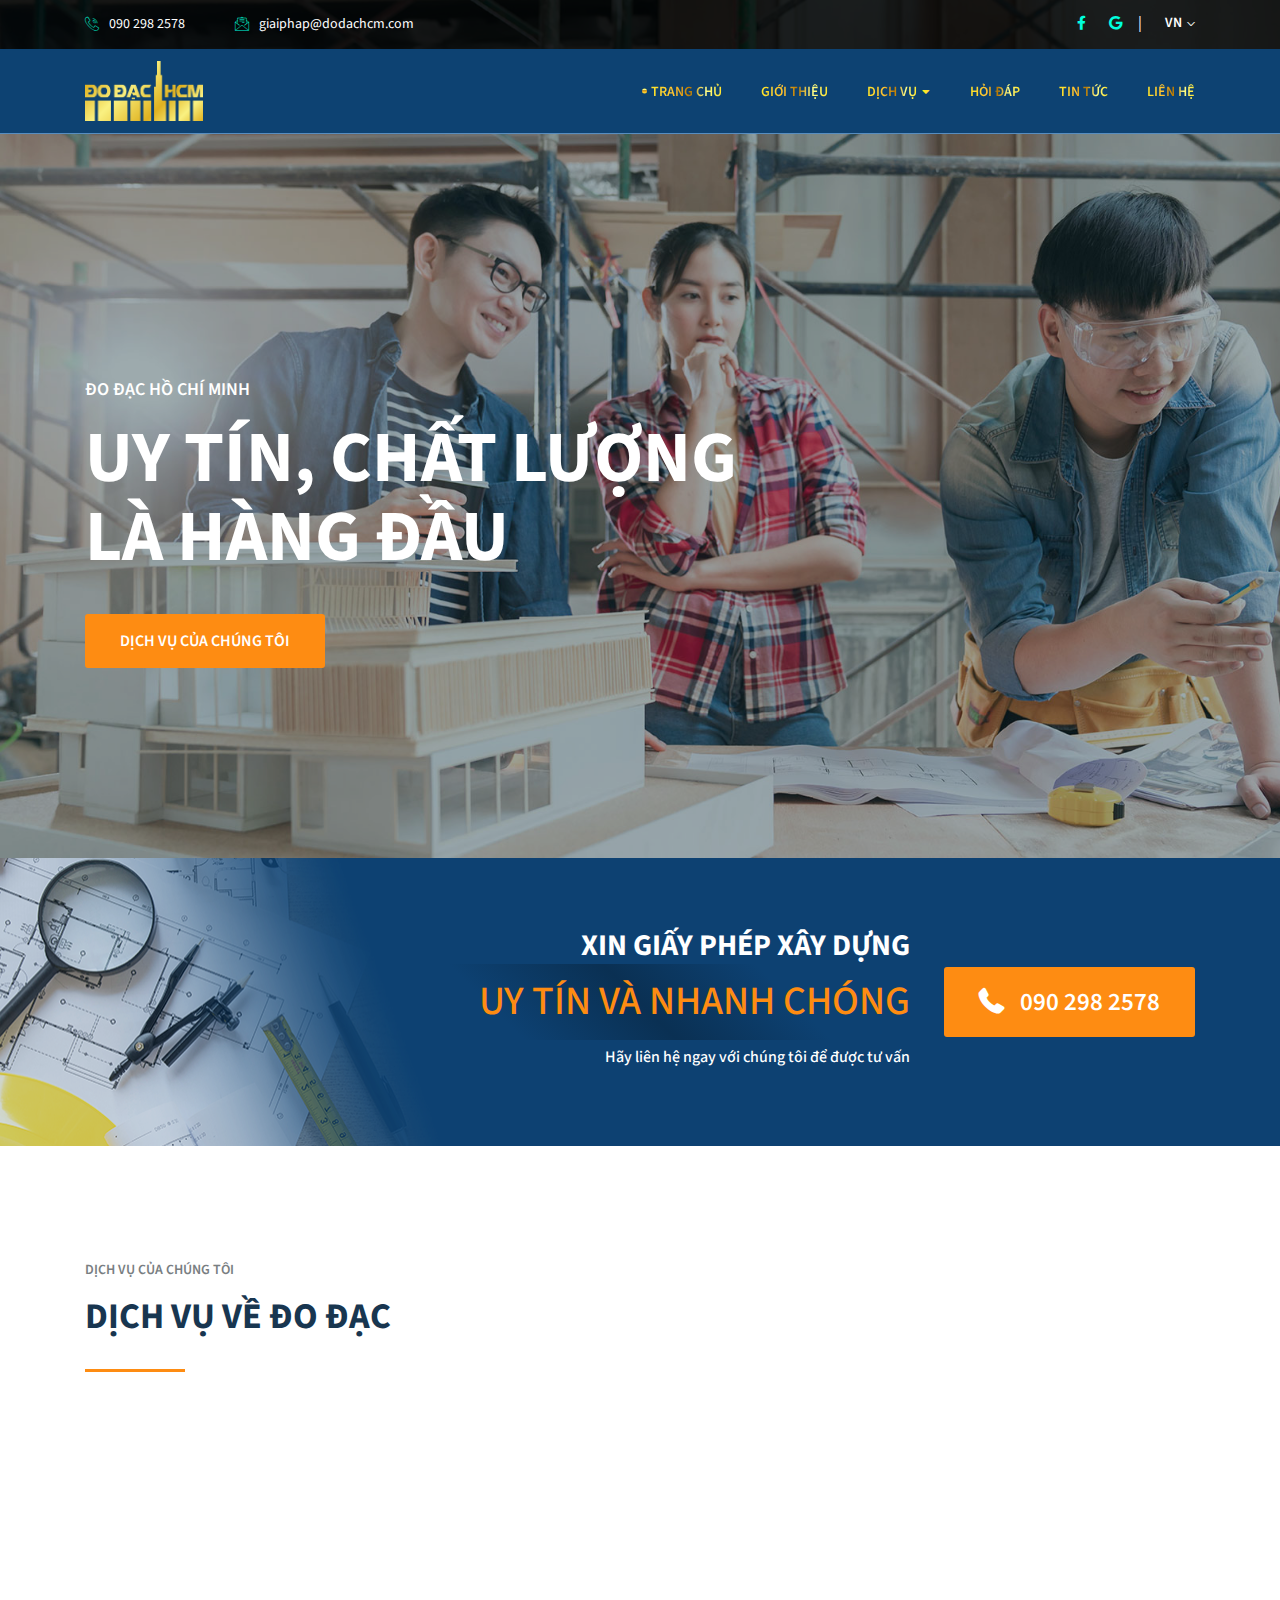
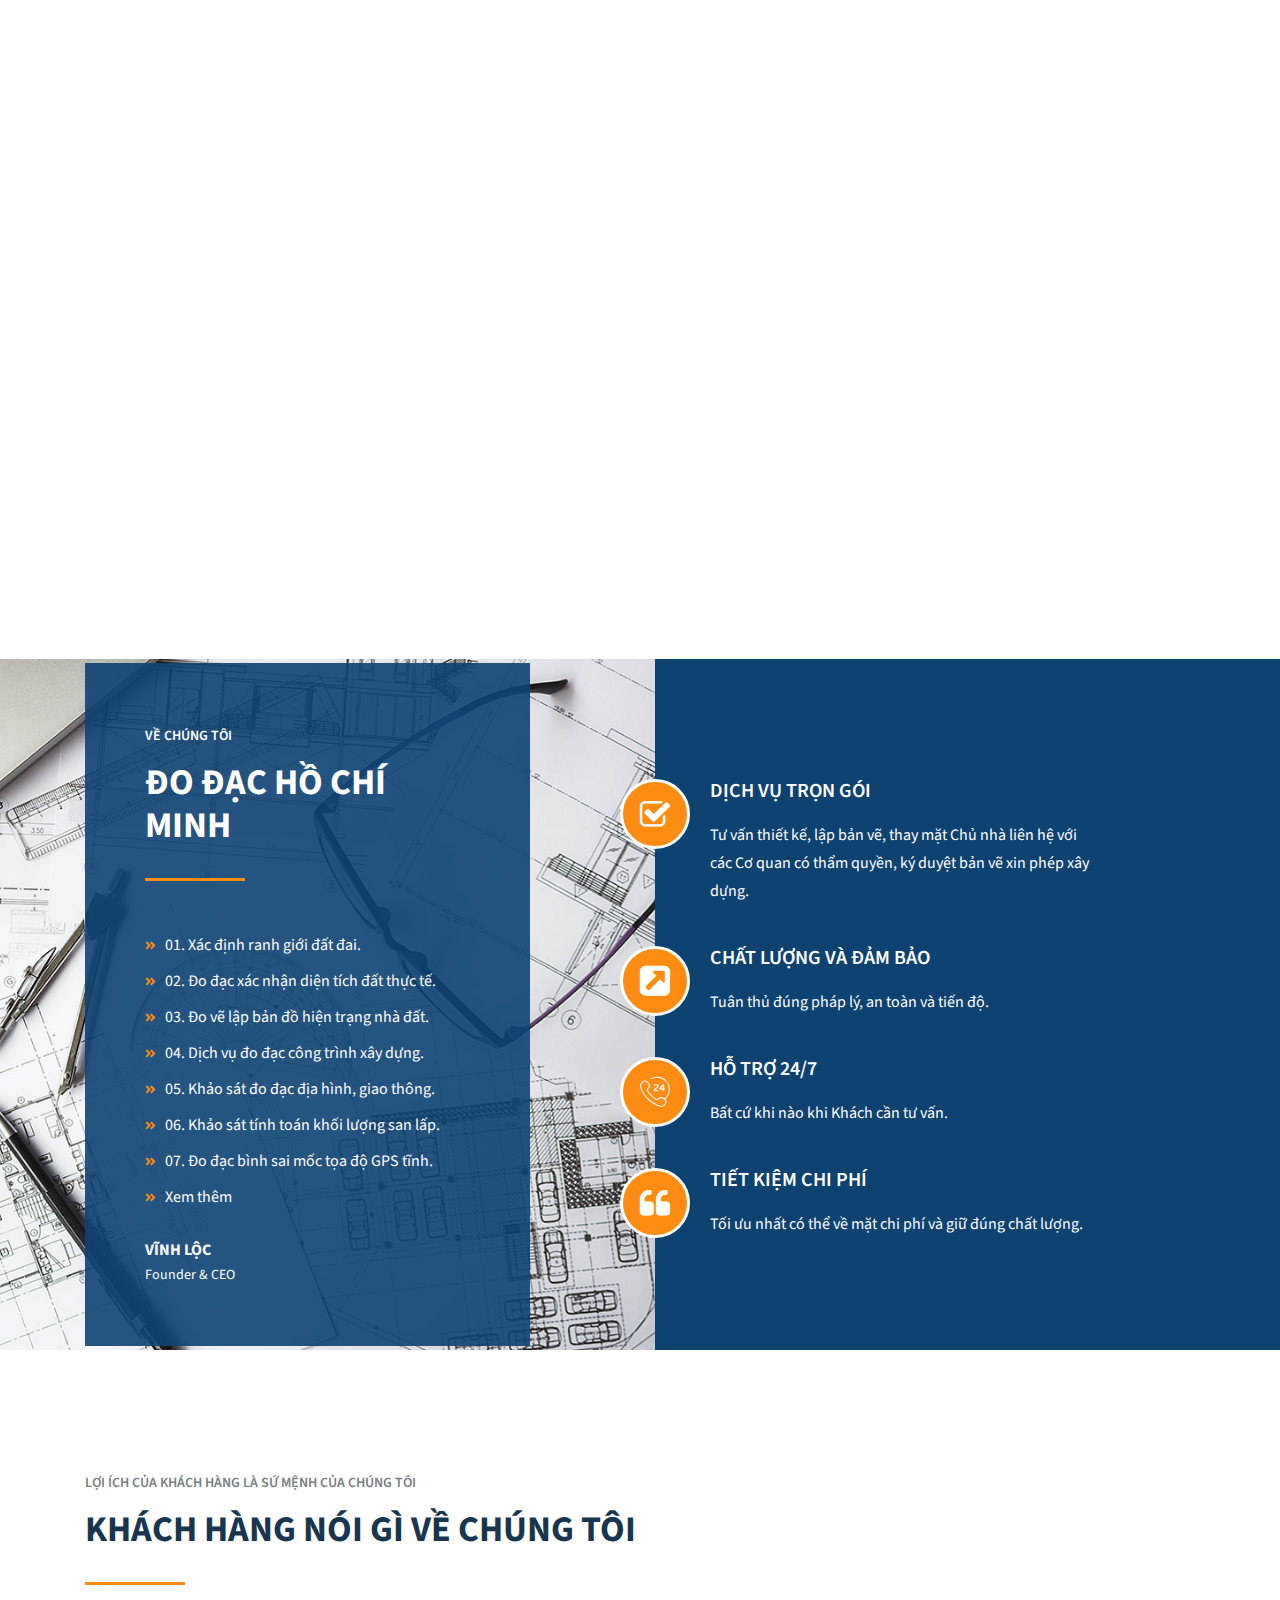
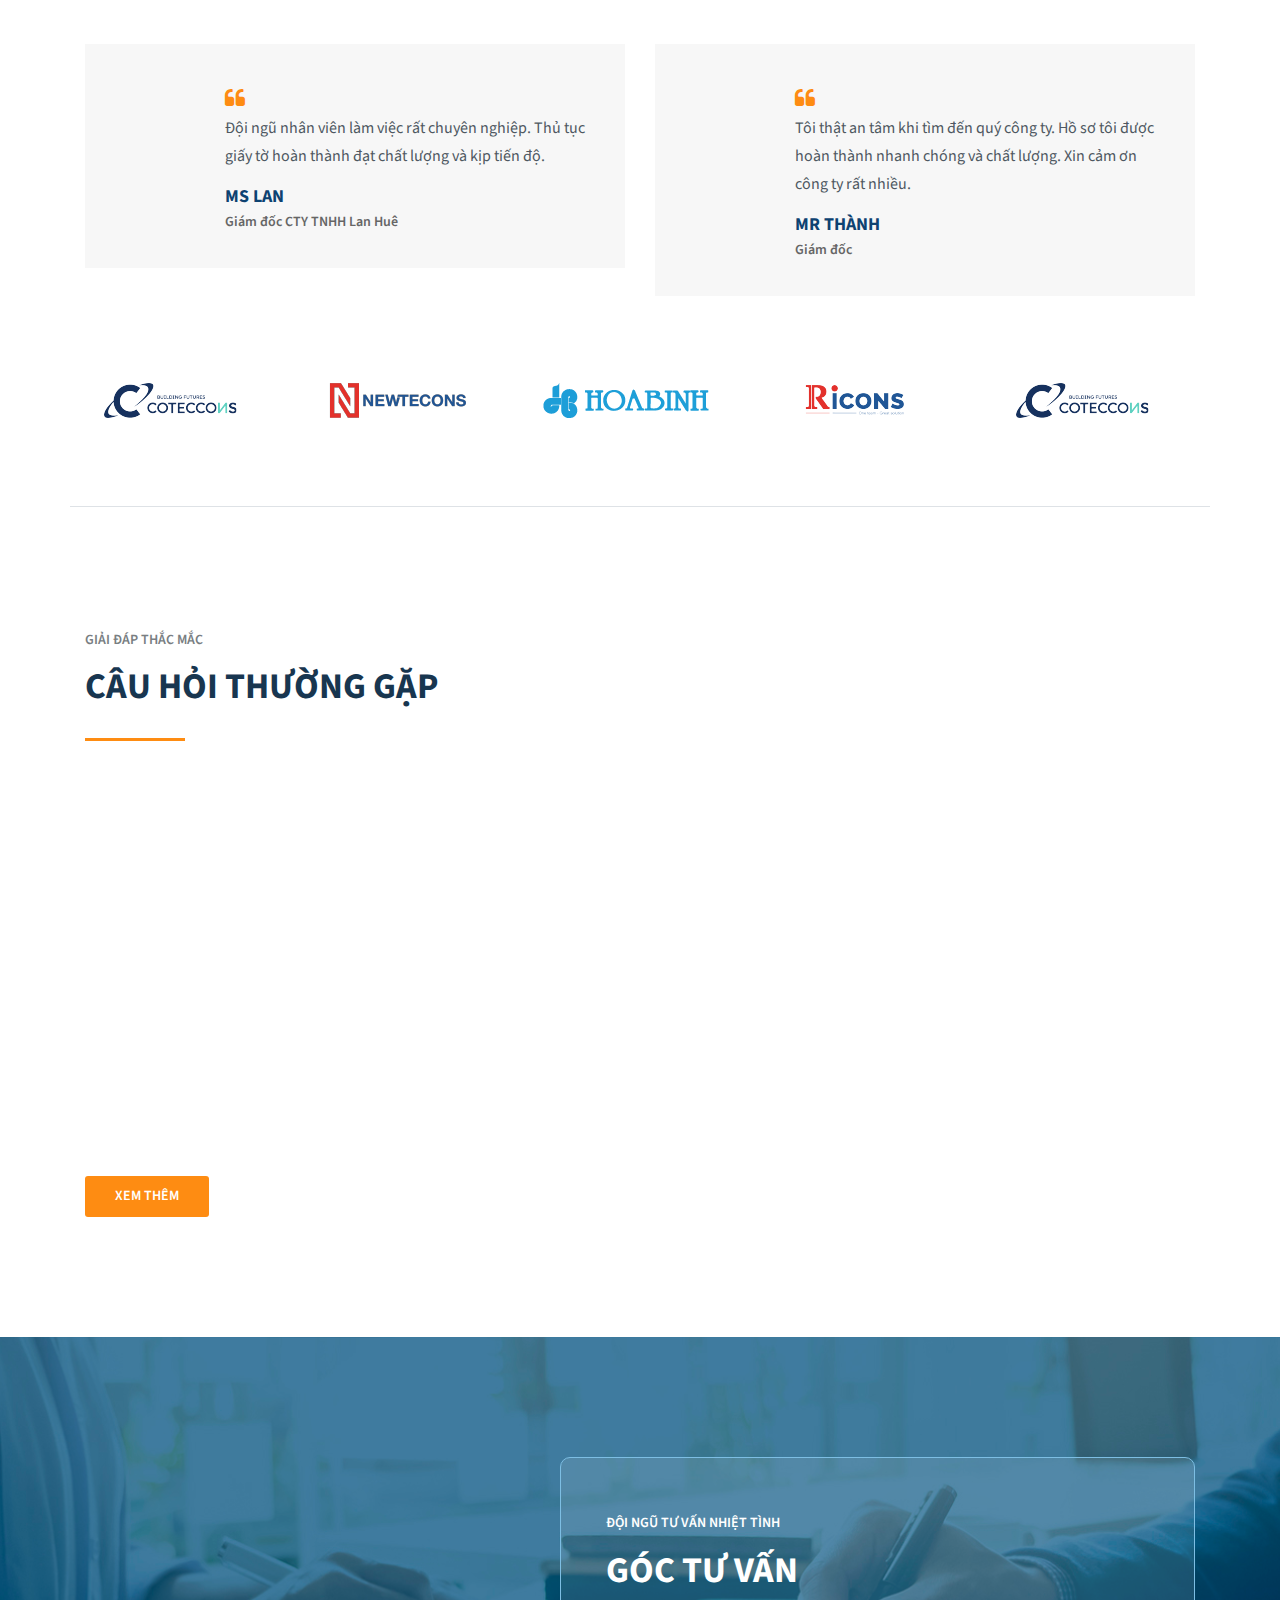
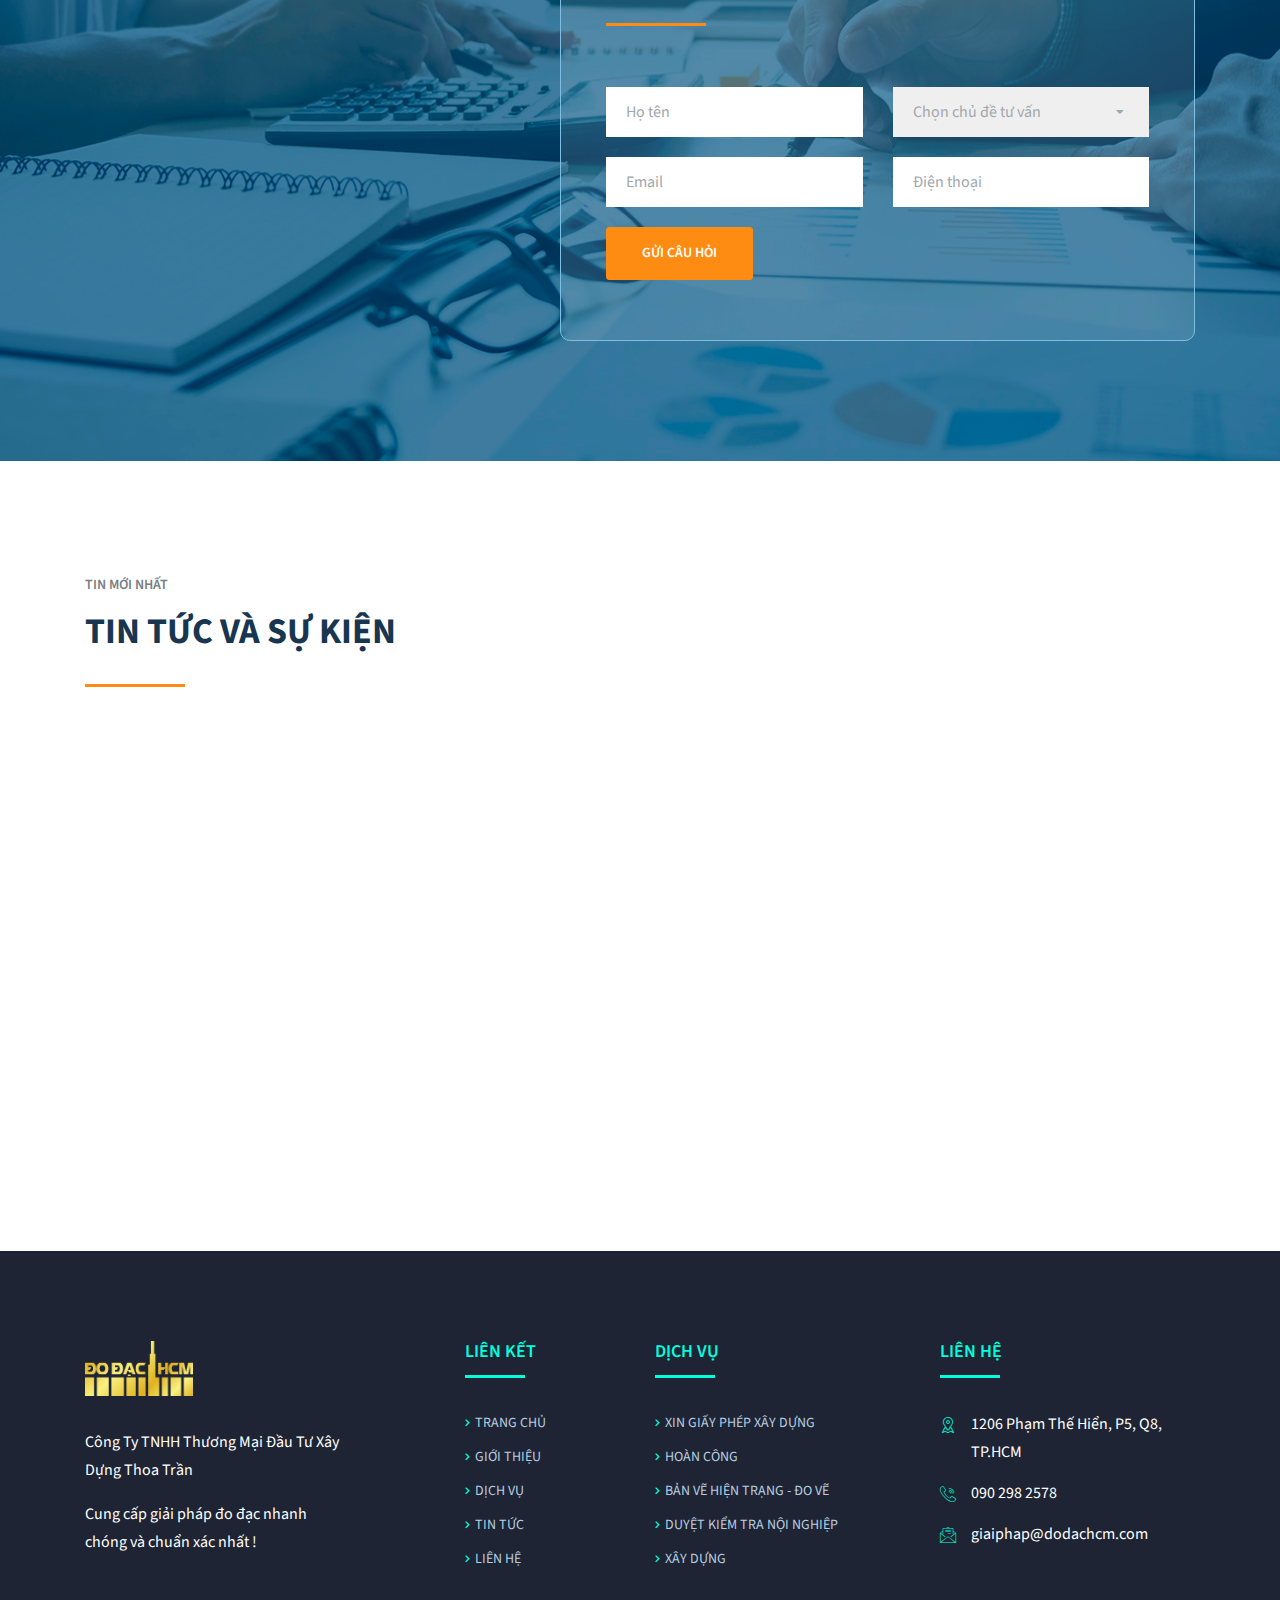
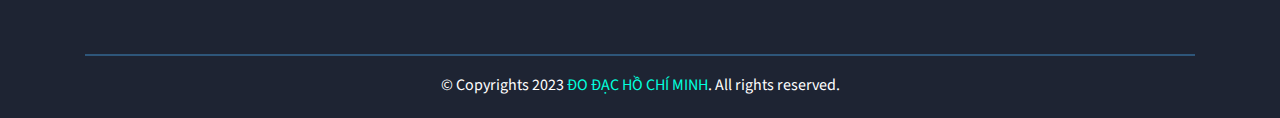
<file: index.html>
<!DOCTYPE html>
<html lang="en">
   <head>
      <meta http-equiv="Content-Type" content="text/html; charset=UTF-8">
      <meta http-equiv="X-UA-Compatible" content="IE=edge" />
      <meta http-equiv="X-UA-Compatible" content="ie=edge">
      <meta name="viewport" content="width=device-width, initial-scale=1.0">
      <title>ĐO ĐẠC HỒ CHÍ MINH</title>
      <!-- favicon -->
      <link rel="shortcut icon" href="assets/img/favicon.svg" type="image/x-icon">
      <!-- bootstrap css -->
      <link rel="stylesheet" href="assets/css/bootstrap.min.css">
      <!-- fontawesome css -->
      <link rel="stylesheet" href="assets/css/flaticon.css">
      <!-- fontawesome css -->
      <link rel="stylesheet" href="assets/css/fontawesome-5.css">
      <!-- owl carousel css -->
      <link rel="stylesheet" href="assets/css/owl.carousel.min.css">
      <!-- owl carousel theme css -->
      <link rel="stylesheet" href="assets/css/owl.theme.default.min.css">
      <!-- slicknav css -->
      <link rel="stylesheet" href="assets/css/slicknav.css">
      <!-- animate css -->
      <link rel="stylesheet" href="assets/css/animate.min.css">
      <!-- main css -->
      <link rel="stylesheet" href="assets/css/style.css">
      <!-- responsive css -->
      <link rel="stylesheet" href="assets/css/responsive.css">
      <!-- jquery js -->
      <script src="assets/js/jquery-3.3.1.min.js"></script>
   </head>


   
   <body>

       <!--   header area start   -->
       <div class="header-area home-3">
         <div class="info-bar">
            <div class="container">
               <div class="row">
                  <div class="col-lg-6">
                     <div class="contact-infos">
                        <div class="email">
                           <div class="icon-wrapper"><i class="flaticon-call"></i></div>
                           <div>090 298 2578</div>
                        </div>
                        <div class="phone">
                           <div class="icon-wrapper"><i class="flaticon-email"></i></div>
                           <div>giaiphap@dodachcm.com</div>
                        </div>
                     </div>
                  </div>
                  <div class="col-lg-6">
                     <div class="right-content">
                        <ul class="social-links">
                           <li><a href="#"><i class="fab fa-facebook-f"></i></a></li>
                           <li><a href="#"><i class="fab fa-google"></i></a></li>
                        </ul>
                        <div class="language">
                           <a href="#" class="dropdown-btn">VN <i class="flaticon-down-arrow"></i></a>
                           <ul class="language-dropdown">
                              <li>
                                 <a href="#">English</a>
                              </li>
                              <li>
                                 <a href="#">China</a>
                              </li>
                              
                           </ul>
                        </div>
                     </div>
                  </div>
               </div>
            </div>
         </div>
         <div class="support-nav-area">
            <div class="container">
               <div class="row">
                  <div class="col-lg-3 col-6">
                     <div class="logo-wrapper">
                        <div class="logo-wrapper-inner">
                           <a href="index.html"><img src="assets/img/logo.png" alt=""></a>
                        </div>
                     </div>
                  </div>
                  <div class="col-lg-9 col-6 position-static">
                     <div class="navbar-area">
                        <div class="row">
                           <div class="col-12 position-static">
                              <nav class="main-menu" id="mainMenuHome3">
                                 <ul>
                                    <li class="active">
                                       <a href="index.html">Trang chủ</a>
                                    </li>
                                    <li>
                                       <a href="gioi-thieu.html">Giới thiệu</a>
                                    </li>
                                    <li class="dropdown">
                                       <a href="dich-vu.html">Dịch vụ</a>
                                       <ul>
                                          <li class="dropdown-submenus"><a target=blank href="xin-giay-phep-xay-dung.html">Xin giấy phép xây dựng</i></a>
                                          </li>
                                          <li class="dropdown-submenus"><a target=blank href="hoan-cong.html">Hoàn công</a>
                                          </li>
                                          <li class="dropdown-submenus"><a target=blank href="ban-ve-hien-trang-do-ve.html">Bản vẽ hiện trạng - Đo vẽ</a>
                                          </li>
                                          <li class="dropdown-submenus"><a target=blank href="duyet-kiem-tra-noi-nghiep.html">Duyệt kiểm tra nội nghiệp</a>
                                          </li>
                                          <li class="dropdown-submenus"><a target=blank href="xay-dung.html">Xây dựng</a>
                                          </li>
                                       </ul>
                                    </li>
                                    <li>
                                       <a href="hoi-dap.html">Hỏi đáp</a>
                                    </li>
                                    <li>
                                       <a href="tin-tuc.html">Tin tức</a>
                                    </li>
                                    <li>
                                       <a href="lien-he.html">Liên hệ</a>
                                    </li>
                                 </ul>
                              </nav>
                              <div id="mobileMenuHome3"></div>
                           </div>
                        </div>
                     </div>
                  </div>
               </div>
            </div>
         </div>
      </div>
      <!--   header area end   -->

      <!--   sub header area start   -->
      <div id="sub-header" class="container sub-header pt-1 pb-1 px-0 d-lg-none">
         <div class="row justify-content-around m-0">
            <a style="color: #0d2840" class="btn btn-primary btn-shadow btn-lg-banner btn-header" target="_blank" href="tel:+84902982578" role="button" data-phone="">
               <i class="fa fa-phone fa-flip-horizontal"></i> 
               <span class="text-button">PHÁP LÝ</span>
            </a>
            
            <a style="color: #0d2840" class="btn btn-primary btn-shadow btn-lg-banner btn-header" target="_blank" href="tel:+84902982578" role="button" data-phone="">
               <i class="fa fa-phone fa-flip-horizontal"></i> 
               <span class="text-button">XIN GIẤY PHÉP XÂY DỰNG</span>
            </a>

            <a style="color: #0d2840" class="btn btn-primary btn-shadow btn-lg-banner btn-header" target="_blank" href="tel:+84902982578" role="button" data-phone="">
               <i class="fa fa-phone fa-flip-horizontal"></i> 
               <span class="text-button">HOÀN CÔNG</span>
            </a>

            <a style="color: #0d2840" class="btn btn-primary btn-shadow btn-lg-banner btn-header" target="_blank" href="tel:+84902982578" role="button" data-phone="">
               <i class="fa fa-phone fa-flip-horizontal"></i> 
               <span class="text-button">BẢN VẼ HIỆN TRẠNG - ĐO VẼ</span>
            </a>

            <a style="color: #0d2840" class="btn btn-primary btn-shadow btn-lg-banner btn-header" target="_blank" href="tel:+84902982578" role="button" data-phone="">
               <i class="fa fa-phone fa-flip-horizontal"></i> 
               <span class="text-button">DUYỆT KIỂM TRA NỘI NGHIỆP</span>
            </a>

            <a style="color: #0d2840" class="btn btn-primary btn-shadow btn-lg-banner btn-header" target="_blank" href="tel:+84902300877" role="button" data-phone="">
               <i class="fa fa-phone fa-flip-horizontal"></i> 
               <span class="text-button">XÂY DỰNG</span>
            </a>
         </div>
     </div>


      <!--  hero area start  -->
      <div class="hero-area hero-bg-3 home-3">
         <div class="container">
            <div class="row">
               <div class="col-xl-8 col-lg-8">
                  <div class="hero-txt">
                     <span class="wow fadeInDown" data-wow-duration="1.5s">ĐO ĐẠC HỒ CHÍ MINH</span>
                     <h1 class="wow fadeInUp" data-wow-duration="1.5s">Uy tín, Chất lượng là hàng đầu</h1>
                     <a class="wow fadeInUp boxed-btn" data-wow-duration="1.5s" href="dich-vu.html"><span>DỊCH VỤ CỦA CHÚNG TÔI</span></a>
                  </div>
               </div>
            </div>
         </div>
         <div class="hero-overlay"></div>
      </div>
      <!--  hero area end  -->


      <!--   cta section start    -->
      <div class="cta-section home-2">
         <div class="container">
            <div class="cta-container">
               <div class="row align-items-center">
                  <div class="col-lg-9 col-xl-6 offset-xl-3">
                     <h2 class="mb-lg-0 text-center text-lg-right">XIN GIẤY PHÉP XÂY DỰNG </h2>
                     <h1 class="mb-lg-0 text-center text-lg-right color-text">UY TÍN VÀ NHANH CHÓNG</h1> 
                     <h6 class="mb-lg-0 text-center text-lg-right py-2">Hãy liên hệ ngay với chúng tôi để được tư vấn</h6>
                  </div>
                  <div class="col-lg-3 text-center text-lg-right">
                     <a href="tel:+84902982578" class="boxed-btn"><span><i class="flaticon-phone-receiver mr-3"></i>090 298 2578</span></a>
                  </div>
               </div>
            </div>
         </div>
         <div class="cta-overlay"></div>
      </div>
      <!--   cta section end    -->


      <!--  service section start  -->
      <div class="service-section home-3">
         <div class="container">
            <span class="title">Dịch vụ của chúng tôi</span>
            <h2 class="subtitle">Dịch vụ về đo đạc</h2>
            <div class="services">
               <div class="row justify-content-center">
                  <div class="col-lg-4 col-md-6">
                     <div class="single-service wow fadeInUp" data-wow-duration="1.5s">
                        <div class="icon-wrapper"><i class="fas fa-file-invoice"></i></div>
                        <div class="service-txt">
                           <h4 class="service-title">Xin giấy phép xây dựng</h4>
                           <p class="service-para">Tư vấn về quy định xin phép số tầng, mật độ, độ vươn ban công, chiều cao công trình. Tư vấn bố trí theo phong thủy của Gia Chủ</p>
                        </div>
                        <div class="card-view-more">
                           <a href="xin-giay-phep-xay-dung.html" class="view-more"><span>Xem thêm</span></a>
                        </div>
                     </div>
                  </div>
                  <div class="col-lg-4 col-md-6">
                     <div class="single-service wow fadeInUp" data-wow-duration="1.5s" data-wow-delay=".2s">
                        <div class="icon-wrapper"><i class="fas fa-building"></i></div>
                        <div class="service-txt">
                           <h4 class="service-title">Hoàn công</h4>
                           <p class="service-para">Tư vấn thủ tục pháp lý, thành phần hồ sơ, lựa chọn phương án phù hợp để thực hiện thủ tục hoàn công.</p>
                        </div>
                        <div class="card-view-more">
                           <a href="hoan-cong.html" class="view-more"><span>Xem thêm</span></a>
                        </div>
                     </div>
                  </div>
                  <div class="col-lg-4 col-md-6">
                     <div class="single-service wow fadeInUp" data-wow-duration="1.5s" data-wow-delay=".4s">
                        <div class="icon-wrapper"><i class="fas fa-ruler-combined"></i></div>
                        <div class="service-txt">
                           <h4 class="service-title">Bản vẽ hiện trạng - Đo vẽ</h4>
                           <p class="service-para">Khảo sát, đo đạc bằng các loại máy chuyên dụng, định vị vị trí theo GPS.</p>
                        </div>
                        <div class="card-view-more">
                           <a href="ban-ve-hien-trang-do-ve.html" class="view-more"><span>Xem thêm</span></a>
                        </div>
                     </div>
                  </div>
                  <div class="col-lg-4 col-md-6">
                     <div class="single-service wow fadeInUp" data-wow-duration="1.5s" data-wow-delay=".6s">
                        <div class="icon-wrapper"><i class="fas fa-calendar-check"></i></div>
                        <div class="service-txt">
                           <h4 class="service-title">Duyệt kiểm tra nội nghiệp</h4>
                           <p class="service-para">Tư vấn thể hiện bản vẽ sao cho thực hiện được mục tiêu của Khách Hàng, theo quy định của Pháp luật.</p>
                        </div>
                        <div class="card-view-more">
                           <a href="duyet-kiem-tra-noi-nghiep.html" class="view-more"><span>Xem thêm</span></a>
                        </div>
                     </div>
                  </div>
                  <div class="col-lg-4 col-md-6">
                     <div class="single-service wow fadeInUp" data-wow-duration="1.5s" data-wow-delay=".8s">
                        <div class="icon-wrapper"><i class="fas fa-cogs"></i></div>
                        <div class="service-txt">
                           <h4 class="service-title">Xây dựng</h4>
                           <p class="service-para">Tư vấn phương án thi công tối ưu nhất về mặt chi phí, thời gian, thẩm mỹ, phong thủy.</p>
                        </div>
                        <div class="card-view-more">
                           <a href="xay-dung.html" class="view-more"><span>Xem thêm</span></a>
                        </div>
                     </div>
                  </div>
               </div>
            </div>
         </div>
      </div>
      <!--  service section end  -->


      <!--  about section start  -->
      <div class="about-section home-3">
         <div class="container">
            <div class="row">
               <div class="col-lg-5">
                  <div class="outer">
                     <div class="inner">
                        <div class="about-txt about-bg-3">
                           <span class="title">Về chúng tôi</span>
                           <h2 class="subtitle">ĐO ĐẠC HỒ CHÍ MINH</h2>
                           <p>
                              <ul class="overview-points">
                                 <li>01. Xác định ranh giới đất đai.</li>
                                 <li>02. Đo đạc xác nhận diện tích đất thực tế.</li>
                                 <li>03. Đo vẽ lập bản đồ hiện trạng nhà đất.</li>
                                 <li>04. Dịch vụ đo đạc công trình xây dựng.</li>
                                 <li>05. Khảo sát đo đạc địa hình, giao thông.</li>
                                 <li>06. Khảo sát tính toán khối lượng san lấp.</li>
                                 <li>07. Đo đạc bình sai mốc tọa độ GPS tĩnh.</li>
                                 <li><a target=_blank href="gioi-thieu.html" style="color: #fff">Xem thêm</a></li>
                              </ul>
                           </p>
                           <h5>VĨNH LỘC</h5>
                           <span>Founder & CEO</span>
                        </div>
                     </div>
                  </div>
               </div>
               <div class="col-xl-5 offset-lg-1 col-lg-6">
                  <div class="about-points">
                     <div class="single-point">
                        <div class="icon-wrapper"><i class="flaticon-check"></i></div>
                        <div class="point-txt">
                           <h4>Dịch vụ trọn gói</h4>
                           <p>Tư vấn thiết kế, lập bản vẽ, thay mặt Chủ nhà liên hệ với các Cơ quan có thẩm quyền, ký duyệt bản vẽ xin phép xây dựng.</p>
                        </div>
                     </div>
                     <div class="single-point">
                        <div class="icon-wrapper"><i class="flaticon-external-link-square-with-an-arrow-in-right-diagonal"></i></div>
                        <div class="point-txt">
                           <h4>Chất lượng và đảm bảo</h4>
                           <p>Tuân thủ đúng pháp lý, an toàn và tiến độ.</p>
                        </div>
                     </div>
                     <div class="single-point">
                        <div class="icon-wrapper"><i class="flaticon-customer-service"></i></div>
                        <div class="point-txt">
                           <h4>Hỗ trợ 24/7</h4>
                           <p>Bất cứ khi nào khi Khách cần tư vấn.</p>
                        </div>
                     </div>
                     <div class="single-point">
                        <div class="icon-wrapper"><i class="flaticon-quote-left"></i></div>
                        <div class="point-txt">
                           <h4>Tiết kiệm chi phí</h4>
                           <p>Tối ưu nhất có thể về mặt chi phí và giữ đúng chất lượng.</p>
                        </div>
                     </div>
                     
                  </div>
               </div>
            </div>
         </div>
      </div>
      <!--  about section end  -->


      <!--  testimonial section start  -->
      <div class="testimonial-section home-3">
         <div class="container">
            <div class="row">
               <div class="col-lg-8">
                  <span class="title">Lợi ích của khách hàng là sứ mệnh của chúng tôi</span>
                  <h2 class="subtitle">KHÁCH HÀNG NÓI GÌ VỀ CHÚNG TÔI </h2>
               </div>
            </div>
            <div class="row">
               <div class="col-md-12">
                  <div class="testimonial-carousel-3 owl-carousel owl-theme">
                     <div class="single-testimonial">
                        <div class="client-desc">
                           <p class="icon-wrapper"><i class="flaticon-quote-left"></i></p>
                           <p class="comment">Đội ngũ nhân viên làm việc rất chuyên nghiệp. Thủ tục giấy tờ hoàn thành đạt chất lượng và kịp tiến độ.</p>
                           <h5 class="name">Ms Lan</h5>
                           <p class="rank">Giám đốc CTY TNHH Lan Huê</p>
                        </div>
                     </div>
                     <div class="single-testimonial">
                        <div class="client-desc">
                           <p class="icon-wrapper"><i class="flaticon-quote-left"></i></p>
                           <p class="comment">Tôi thật an tâm khi tìm đến quý công ty. Hồ sơ tôi được hoàn thành nhanh chóng và chất lượng. Xin cảm ơn công ty rất nhiều.</p>
                           <h5 class="name">Mr Thành</h5>
                           <p class="rank">Giám đốc</p>
                        </div>
                     </div>
                  </div>
               </div>
            </div>
         </div>
      </div>
      <!--  testimonial section end  -->


      <!--   partner section start    -->
      <div class="partner-section">
         <div class="container border-bottom">
            <div class="row">
               <div class="col-md-12">
                  <div class="partner-carousel owl-carousel owl-theme">
                     <div class="single-partner-item">
                        <div class="outer">
                           <div class="inner">
                              <img src="assets/img/logo-1.png" alt="">
                           </div>
                        </div>
                     </div>
                     <div class="single-partner-item">
                        <div class="outer">
                           <div class="inner">
                              <img src="assets/img/logo-2.png" alt="">
                           </div>
                        </div>
                     </div>
                     <div class="single-partner-item">
                        <div class="outer">
                           <div class="inner">
                              <img src="assets/img/logo-3.png" alt="">
                           </div>
                        </div>
                     </div>
                     <div class="single-partner-item">
                        <div class="outer">
                           <div class="inner">
                              <img src="assets/img/logo-4.png" alt="">
                           </div>
                        </div>
                     </div>
                  </div>
               </div>
            </div>
         </div>
      </div>
      <!--   partner section end    -->


      <!--   faq section start    -->
      <div class="faq-section home-3">
         <div class="container">
            <div class="row">
               <div class="col-12">
                  <span class="title">Giải đáp thắc mắc</span>
                  <h2 class="subtitle">CÂU HỎI THƯỜNG GẶP</h2>
                  <div class="accordion" id="accordionExample">
                     <div class="card wow fadeInUp" data-wow-duration="1s">
                        <div class="card-header" id="headingOne">
                           <h2 class="mb-0">
                              <button class="btn btn-link collapsed btn-block text-left" type="button" data-toggle="collapse" data-target="#collapseOne" aria-expanded="false" aria-controls="collapseOne">
                                 Giấy phép xây dựng là gì ?
                              </button>
                           </h2>
                        </div>
                        <div id="collapseOne" class="collapse" aria-labelledby="headingOne" data-parent="#accordionExample">
                           <div class="card-body">
                              Giấy phép xây dựng là văn bản pháp lý do cơ quan nhà nước có thẩm quyền cấp cho chủ đầu tư để xây dựng mới, sửa chữa, cải tạo, di dời công trình.
                           </div>
                        </div>
                     </div>
                     <div class="card wow fadeInUp" data-wow-duration="1s" data-wow-delay=".2s">
                        <div class="card-header" id="headingTwo">
                           <h2 class="mb-0">
                              <button class="btn btn-link collapsed btn-block text-left" type="button" data-toggle="collapse" data-target="#collapseTwo" aria-expanded="false" aria-controls="collapseTwo">
                              Điều kiện cấp giấy phép xây dựng là gì ?
                              </button>
                           </h2>
                        </div>
                        <div id="collapseTwo" class="collapse" aria-labelledby="headingTwo" data-parent="#accordionExample">
                           <div class="card-body">
                              Điều kiện cấp giấy phép xây dựng công trình trong đô thị thì việc cấp giấy phép xây dựng công trình trong đô thị phải
                              đáp ứng các điều kiện như:
                              <br>- Phù hợp với quy hoạch xây dựng chi tiết được duyệt.
                              <br>- Bảo đảm các quy định về chỉ giới đường đỏ, chỉ giới xây dựng thiết kế đô thị, các yêu cầu về an toàn đối với công
                              trình xung quanh, bảo đảm hành lang bảo vệ các công trình giao thông, thủy lợi, đê điều, năng lượng, khu di sản văn hoá,
                              di tích lịch sử - văn hoá và khu vực bảo vệ các công trình khác theo quy định của pháp luật.
                              <br>- Các công trình xây dựng, nhà ở riêng lẻ trong khu bảo tồn di sản văn hoá, di tích lịch sử - văn hoá phải bảo đảm mật
                              độ xây dựng, đất trồng cây xanh, nơi để các loại xe, không làm ảnh hưởng đến cảnh quan, môi trường.
                              <br>- Công trình sửa chữa, cải tạo không được làm ảnh hưởng đến các công trình lân cận về kết cấu, khoảng cách đến các công
                              trình xung quanh, cấp nước, thoát nước, thông gió, ánh sáng, vệ sinh môi trường, phòng, chống cháy, nổ.
                              <br>- Bảo đảm khoảng cách theo quy định đối với công trình vệ sinh, kho chứa hoá chất độc hại, các công trình khác có khả
                              năng gây ô nhiễm môi trường, không làm ảnh hưởng đến người sử dụng ở các công trình liền kề xung quanh.
                              <br>- Khi xây dựng, cải tạo các đường phố phải xây dựng hệ thống tuy nen ngầm để lắp đặt đồng bộ hệ thống các công trình hạ
                              tầng kỹ thuật, cốt xây dựng mặt đường phải tuân theo cốt xây dựng của quy hoạch xây dựng và thiết kế đô thị.
                              <br>- Đối với công trình nhà cao tầng cấp đặc biệt,cấp I phải có thiết kế tầng hầm, trừ các trường hợp khác có yêu cầu riêng về thiết kế tầng hầm.

                           </div>
                        </div>
                     </div>
                     <div class="card wow fadeInUp" data-wow-duration="1s" data-wow-delay=".4s">
                        <div class="card-header" id="headingThree">
                           <h2 class="mb-0">
                              <button class="btn btn-link collapsed btn-block text-left" type="button" data-toggle="collapse" data-target="#collapseThree" aria-expanded="false" aria-controls="collapseThree">
                              Các giấy tờ cần thiết để làm thủ tục xin giấy phép hoàn công.
                              </button>
                           </h2>
                        </div>
                        <div id="collapseThree" class="collapse" aria-labelledby="headingThree" data-parent="#accordionExample">
                           <div class="card-body">
                              01./ Giấy phép xây dựng.
                              <br>02./ Hợp đồng xây dựng của chủ nhà ký với các nhà thầu khảo sát, thiết kế, thi công, giám sát thi công xây dựng (Nếu có).
                              Theo đó, các bên bao gồm chủ sở hữu, chủ đầu tư, các đơn vị thiết kế, đơn vị giám sát và đơn vị thi công công trình.
                              Trong bản hợp đồng này cần phải thể hiện được sự thỏa thuận giữa các bên có liên quan với nhau về quyền và nghĩa vụ đối
                              với công trình. Bản hợp đồng này cần được soạn thảo ra giấy và phải được sao lưu thành nhiều bản khác nhau.
                              <br>03./ Báo cáo kết quả khảo sát xây dựng.
                              <br>04./ Hồ sơ thiết kế bản vẽ thi công xây dựng.
                              <br>05./ Báo cáo kết quả thẩm tra và văn bản kết quả thẩm định thiết kế bản vẽ thi công xây dựng.
                              <br>06./ Bản vẽ hoàn công (Trong trường hợp việc thi công xây dựng có sai khác so với thiết kế bản vẽ thi công xây dựng).
                              <br>07./ Báo cáo kết quả thí nghiệm, kiểm định (Nếu có).
                              <br>08./ Văn bản thỏa thuận, chấp thuận, xác nhận của các tổchức, cơ quan Nhà nước có thẩm quyền (Nếu có) về an toàn phòng cháy, chữa cháy; an toàn vận hành thang máy.

                           </div>
                        </div>
                     </div>
                     <div class="card wow fadeInUp" data-wow-duration="1s" data-wow-delay=".2s">
                        <div class="card-header" id="headingFour">
                           <h2 class="mb-0">
                              <button class="btn btn-link collapsed btn-block text-left" type="button" data-toggle="collapse" data-target="#collapseFour" aria-expanded="false" aria-controls="collapseFour">
                              Quy trình nghiệm thu công trình như thế nào ?
                              </button>
                           </h2>
                        </div>
                        <div id="collapseFour" class="collapse" aria-labelledby="headingFour" data-parent="#accordionExample">
                           <div class="card-body">
                              Nghiệm thu là quy trình đưa công trình vào sử dụng, gồm các quy trình như sau:
                              <br><b>(*) Trách nhiệm nghiệm thu công trình.</b>
                              <br>- Chủ đầu tư tổ chức nghiệm thu hoàn thành hạng mục công trình, công trình xây dựng (Khoản 1 Điều 31 Nghị định
                              46/2015/NĐ-CP).
                              <br>- Chủ đầu tư và các nhà thầu có liên quan thỏa thuận về thời điểm nghiệm thu, trình tự và nội dung nghiệm thu; kết quả
                              nghiệm thu được lập thành biên bản.
                              
                              <br><br><b>(*) Điều kiện nghiệm thu công trình.</b>
                              Để được nghiệm thu hoàn thành hạng mục công trình, công trình xây dựng thì phải có đủ 03 điều kiện sau:
                              
                              <br><b>Điều kiện 1:</b> Các công việc xây dựng đã thực hiện được nghiệm thu, gồm:
                              <br>- Nghiệm thu công việc xây dựng.
                              <br>- Nghiệm thu giai đoạn thi công xây dựng hoặc bộ phận công trình xây dựng.
                              Kết quả thí nghiệm, kiểm tra, chạy thử đảm bảo các yêu cầu kỹ thuật theo quy định của thiết kế xây dựng.
                              
                              <br><b>Điều kiện 2:</b> Không còn tồn tại lớn về chất lượng thi công xây dựng làm ảnh hưởng đến an toàn khai thác, sử dụng công
                              trình.
                              
                              <br><b>Điều kiện 3:</b> Được cơ quan cảnh sát phòng cháy và chữa cháy ravăn bản nghiệm thu về phòng cháy và chữa cháy theo quy định.

                           </div>
                        </div>
                     </div>
                     <div class="card wow fadeInUp" data-wow-duration="1s">
                        <div class="card-header" id="headingFive">
                           <h2 class="mb-0">
                              <button class="btn btn-link collapsed btn-block text-left" type="button" data-toggle="collapse" data-target="#collapseFive" aria-expanded="false" aria-controls="collapseFive">
                                 Hồ sơ và thủ tục xin giấy phép xây dựng, sửa nhà 2023                       
                              </button>
                           </h2>
                        </div>
                        <div id="collapseFive" class="collapse" aria-labelledby="headingFive" data-parent="#accordionExample">
                           <div class="card-body">
                              Đang cập nhật... !!!
                           </div>
                        </div>
                     </div>
                     <div class="card-view-more">
                        <a href="hoi-dap.html" class="view-more"><span>Xem thêm</span></a>
                     </div>
                  </div>
               </div>
            </div>
         </div>
      </div>
      <!--   faq section end    -->


      <!--   quote section start    -->
      <div class="quote-section quote-bg">
         <div class="container">
            <div class="row">
               <div class="offset-lg-5 col-lg-7">
                  <div class="quote-form-section">
                     <span class="title">Đội ngũ tư vấn nhiệt tình </span>
                     <h2 class="subtitle">Góc tư vấn</h2>
                     <form action="#">
                        <div class="row">
                           <div class="col-lg-6">
                              <div class="form-element"><input name="name" type="text" placeholder="Họ tên"></div>
                           </div>
                           <div class="col-lg-6">
                              <div class="form-element">
                                 <div class="select-wrapper">
                                    <select name="freight">
                                       <option value="" selected disabled>Chọn chủ đề tư vấn</option>
                                       <option value="">Xin giấy phép xây dựng</option>
                                       <option value="">Hoàn công</option>
                                       <option value="">Bản vẽ hiện trạng - Đo vẽ</option>
                                       <option value="">Duyệt kiểm tra nội nghiệp</option>
                                       <option value="">Xây dựng</option>
                                    </select>
                                 </div>
                              </div>
                           </div>
                           <div class="col-lg-6">
                              <div class="form-element"><input name="email" type="email" placeholder="Email"></div>
                           </div>
                           <div class="col-lg-6">
                              <div class="form-element"><input name="phone" type="text" placeholder="Điện thoại"></div>
                           </div>
                           <div class="col-lg-12">
                              <div class="form-element mb-0"><button type="submit" class="boxed-btn"><span>Gửi câu hỏi</span></button></div>
                           </div>
                        </div>
                     </form>
                  </div>
               </div>
            </div>
         </div>
      </div>
      <!--   quote section end    -->


      <!--   news section start    -->
      <div class="news-section">
         <div class="container">
            <span class="title">Tin mới nhất</span>
            <h2 class="subtitle">Tin tức và Sự kiện</h2>
            <div class="row">
               <div class="col-lg-4 col-md-6">
                  <div class="single-news wow fadeInRight" data-wow-duration="1.5s">
                     <img src="assets/img/news-01.jpg" alt="">
                     <div class="news-txt">
                        <span class="date">01 Tháng 01, 2023 - bởi Admin</span>
                        <a href="blog-details.html" class="title">
                           <h3>Thủ tục mới nhất xin giấy phép hoàn công năm 2023</h3>
                        </a>
                        <a class="readmore" href="blog-details.html">Chi Tiết</a>
                     </div>
                  </div>
               </div>
               <div class="col-lg-4 col-md-6">
                  <div class="single-news wow fadeInRight" data-wow-duration="1.5s" data-wow-delay=".2s">
                     <img src="assets/img/news-02.jpg" alt="">
                     <div class="news-txt">
                        <span class="date">04 Tháng 01, 2023 - bởi Admin</span>
                        <a href="blog-details.html" class="title">
                           <h3>Những điều cần tránh khi làm giấy phép hoàn công</h3>
                        </a>
                        <a class="readmore" href="blog-details.html">Chi Tiết</a>
                     </div>
                  </div>
               </div>
               <div class="col-lg-4 col-md-6">
                  <div class="single-news wow fadeInRight" data-wow-duration="1.5s" data-wow-delay=".4s">
                     <img src="assets/img/news-03.jpg" alt="">
                     <div class="news-txt">
                        <span class="date">04 Tháng 01, 2023 - bởi Admin</span>
                        <a href="blog-details.html" class="title">
                           <h3>Lorem ipsum dolor sit amet consectetur adipisicing elit.</h3>
                        </a>
                        <a class="readmore" href="blog-details.html">Chi Tiết</a>
                     </div>
                  </div>
               </div>
            </div>
         </div>
      </div>
      <!--   news section end    -->


      <!--   footer section start    -->
      <footer>
         <div class="container">
            <div class="top-footer">
               <div class="row">
                  <div class="col-xl-3 col-lg-4">
                     <div class="logo-wrapper"><img src="assets/img/footer-logo.png" alt=""></div>
                     <p>Công Ty TNHH Thương Mại Đầu Tư Xây Dựng Thoa Trần</p>
                     <p>Cung cấp giải pháp đo đạc nhanh chóng và chuẩn xác nhất !</p>
                  </div>
                  <div class="offset-xl-1 col-xl-2 col-lg-2 col-md-6">
                     <h4>Liên kết</h4>
                     <ul class="userful-links">
                        <li><a href="index.html">Trang chủ</a></li>
                        <li><a href="gioi-thieu.html">Giới thiệu</a></li>
                        <li><a href="dich-vu.html">Dịch vụ</a></li>
                        <li><a href="tin-tuc.html">Tin tức</a></li>
                        <li><a href="lien-he.html">Liên hệ</a></li>
                     </ul>
                  </div>
                  <div class="col-xl-3 col-lg-2 col-md-6">
                     <h4>Dịch vụ</h4>
                     <ul class="userful-links">
                        <li><a href="xin-giay-phep-xay-dung.html">Xin giấy phép xây dựng</a>
                        </li>
                        <li><a href="hoan-cong.html">Hoàn công</a>
                        </li>
                        <li><a href="ban-ve-hien-trang-do-ve.html">Bản vẽ hiện trạng - Đo vẽ</a>
                        </li>
                        <li><a href="duyet-kiem-tra-noi-nghiep.html">Duyệt kiểm tra nội nghiệp</a>
                        </li>
                        <li><a href="xay-dung.html">Xây dựng</a>
                        </li>
                     </ul>
                  </div>
                  <div class="col-xl-3 col-lg-4">
                     <h4>Liên hệ</h4>
                     <div class="footer-contact">
                        <div class="contact-info">
                           <div class="icon-wrapper"><i class="flaticon-placeholder"></i></div>
                           <p>1206 Phạm Thế Hiển, P5, Q8, TP.HCM</p>
                        </div>
                        <div class="contact-info">
                           <div class="icon-wrapper"><i class="flaticon-call"></i></div>
                           <a href="tel:+84902982578"><p>090 298 2578</p></a>
                        </div>
                        <div class="contact-info">
                           <div class="icon-wrapper"><i class="flaticon-email"></i></div>
                           <a href="mailto:giaiphap@dodachcm.com"><p>giaiphap@dodachcm.com</p></a>
                        </div>
                     </div>
                  </div>
               </div>
            </div>
            <div class="bottom-footer">
               <p class="text-center">© Copyrights 2023 <a href="index.html">ĐO ĐẠC HỒ CHÍ MINH</a>. All rights reserved.</p>
            </div>
         </div>
      </footer>
      <!--   footer section end    -->


      <!-- preloader section start -->
      <div class="loader-container">
         <span class="loader">
         <span class="loader-inner"></span>
         </span>
      </div>
      <!-- preloader section end -->


      <!-- back to top area start -->
      <div class="back-to-top">
         <i class="fas fa-chevron-up"></i>
      </div>
      <!-- back to top area end -->    



      <!-- popper js -->
      <script src="assets/js/popper.min.js"></script>
      <!-- bootstrap js -->
      <script src="assets/js/bootstrap.min.js"></script>
      <!-- owl carousel js -->
      <script src="assets/js/owl.carousel.min.js"></script>
      <!-- isotope js -->
      <script src="assets/js/isotope.pkgd.min.js"></script>
      <!-- slicknav js -->
      <script src="assets/js/jquery.slicknav.min.js"></script>
      <!-- wow js -->
      <script src="assets/js/wow.min.js"></script>
      <!-- main js -->
      <script src="assets/js/main.js"></script>
   </body>
</html>
</file>
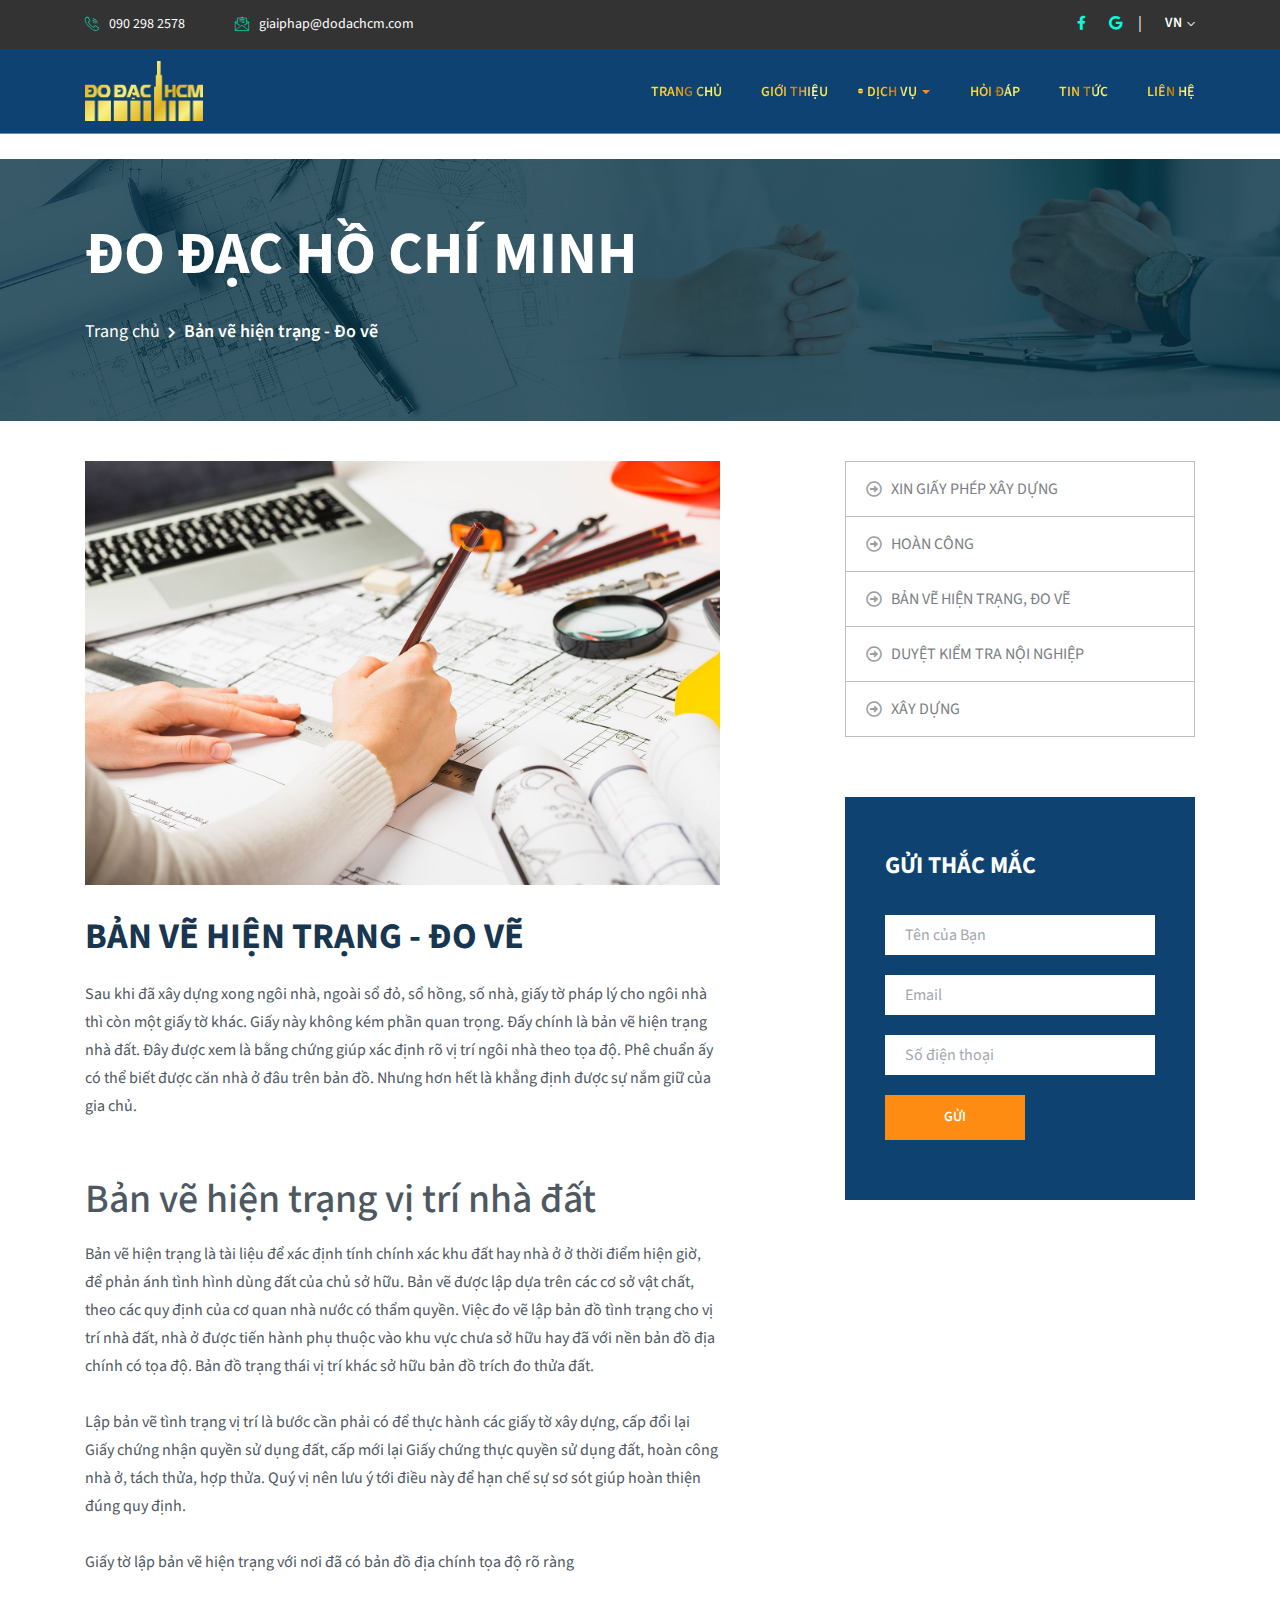
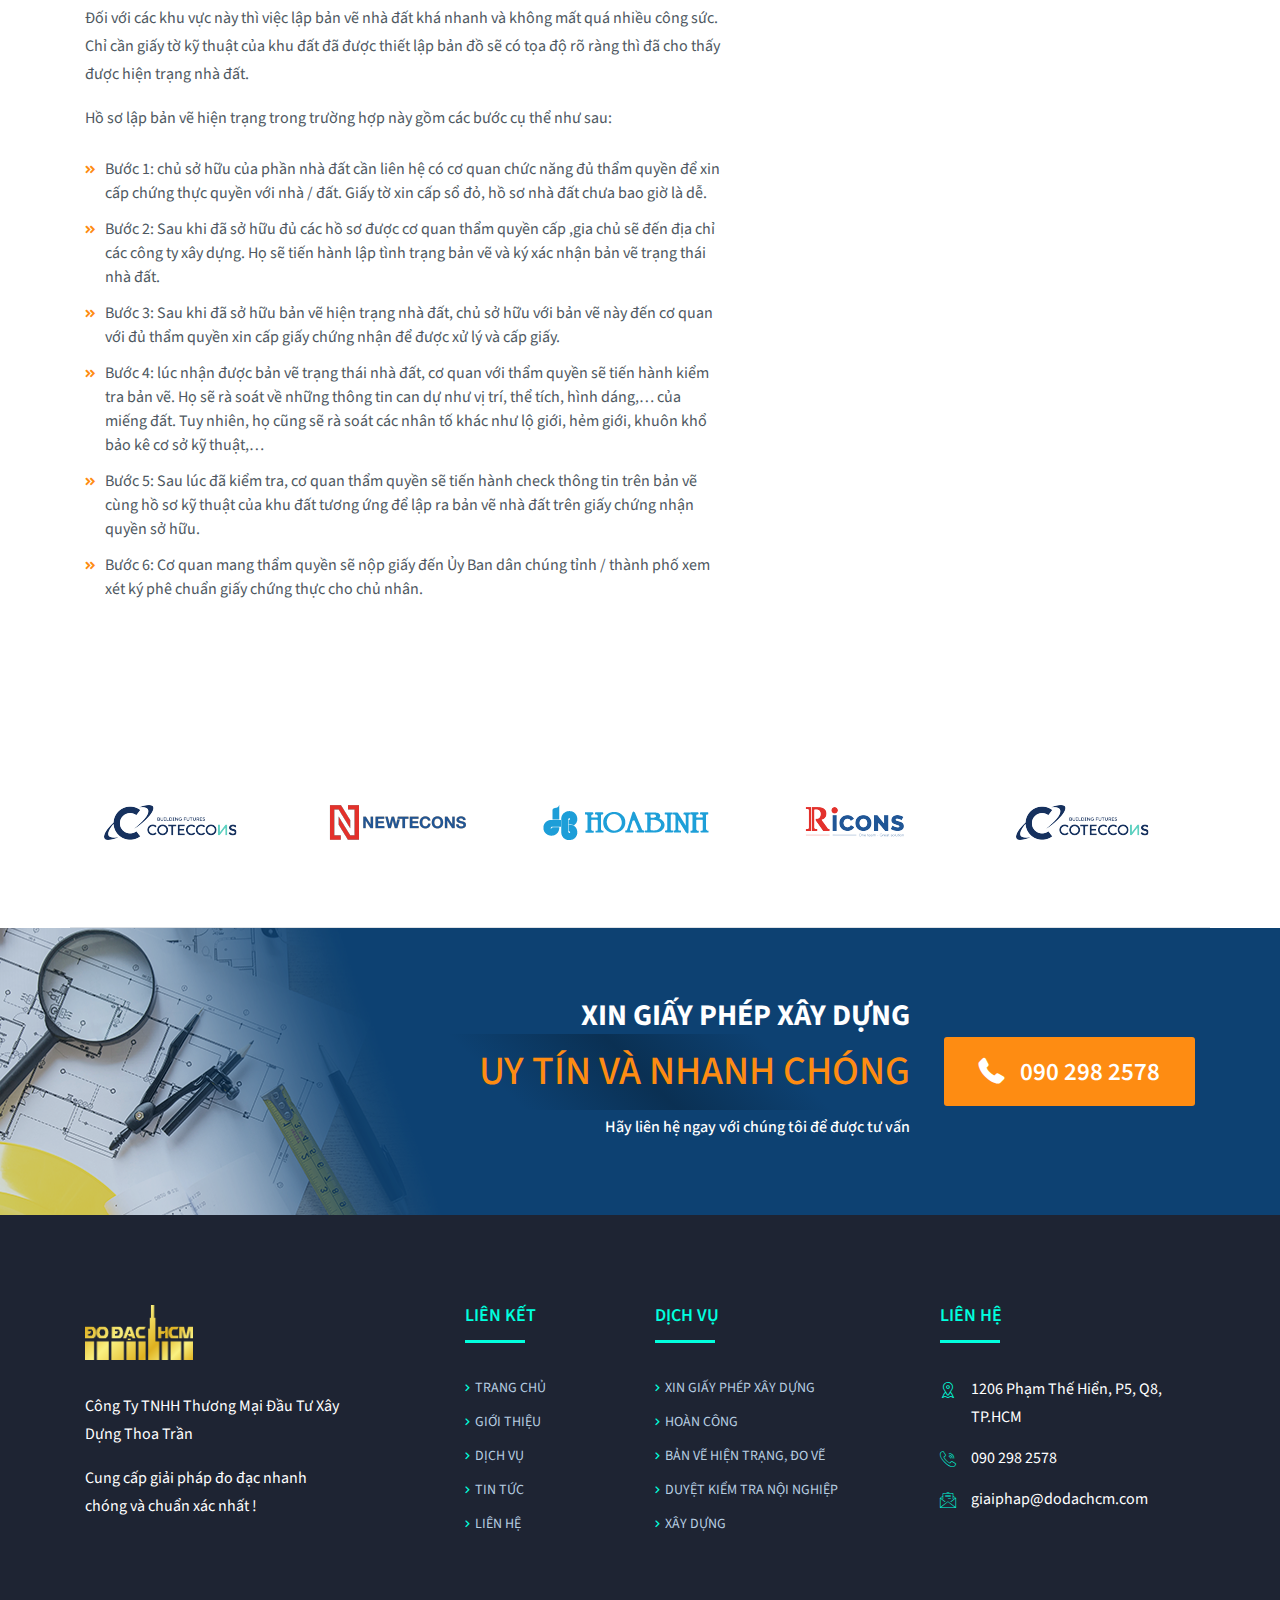
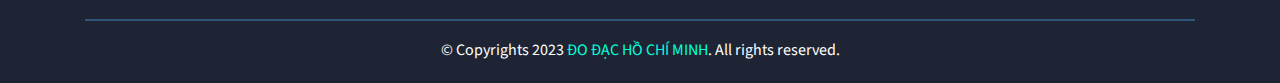
<file: ban-ve-hien-trang-do-ve.html>
<!DOCTYPE html>
<html lang="en">
   <head>
      <meta http-equiv="Content-Type" content="text/html; charset=UTF-8">
      <meta http-equiv="X-UA-Compatible" content="IE=edge" />
      <meta http-equiv="X-UA-Compatible" content="ie=edge">
      <meta name="viewport" content="width=device-width, initial-scale=1.0">
      <title>Bản vẽ hiện trạng - Đo vẽ | ĐO ĐẠC HỒ CHÍ MINH</title>
      <!-- favicon -->
      <link rel="shortcut icon" href="assets/img/favicon.svg" type="image/x-icon">
      <!-- bootstrap css -->
      <link rel="stylesheet" href="assets/css/bootstrap.min.css">
      <!-- fontawesome css -->
      <link rel="stylesheet" href="assets/css/flaticon.css">
      <!-- fontawesome css -->
      <link rel="stylesheet" href="assets/css/fontawesome-5.css">
      <!-- owl carousel css -->
      <link rel="stylesheet" href="assets/css/owl.carousel.min.css">
      <!-- owl carousel theme css -->
      <link rel="stylesheet" href="assets/css/owl.theme.default.min.css">
      <!-- slicknav css -->
      <link rel="stylesheet" href="assets/css/slicknav.css">
      <!-- animate css -->
      <link rel="stylesheet" href="assets/css/animate.min.css">
      <!-- main css -->
      <link rel="stylesheet" href="assets/css/style.css">
      <!-- responsive css -->
      <link rel="stylesheet" href="assets/css/responsive.css">
      <!-- jquery js -->
      <script src="assets/js/jquery-3.3.1.min.js"></script>
   </head>


   
   <body>

       <!--   header area start   -->
       <div class="header-area home-3">
         <div class="info-bar">
            <div class="container">
               <div class="row">
                  <div class="col-lg-6">
                     <div class="contact-infos">
                        <div class="email">
                           <div class="icon-wrapper"><i class="flaticon-call"></i></div>
                           <div>090 298 2578</div>
                        </div>
                        <div class="phone">
                           <div class="icon-wrapper"><i class="flaticon-email"></i></div>
                           <div>giaiphap@dodachcm.com</div>
                        </div>
                     </div>
                  </div>
                  <div class="col-lg-6">
                     <div class="right-content">
                        <ul class="social-links">
                           <li><a href="#"><i class="fab fa-facebook-f"></i></a></li>
                           <li><a href="#"><i class="fab fa-google"></i></a></li>
                        </ul>
                        <div class="language">
                           <a href="#" class="dropdown-btn">VN <i class="flaticon-down-arrow"></i></a>
                           <ul class="language-dropdown">
                              <li>
                                 <a href="#">English</a>
                              </li>
                              <li>
                                 <a href="#">China</a>
                              </li>
                           </ul>
                        </div>
                     </div>
                  </div>
               </div>
            </div>
         </div>
         <div class="support-nav-area">
            <div class="container">
               <div class="row">
                  <div class="col-lg-3 col-6">
                     <div class="logo-wrapper">
                        <div class="logo-wrapper-inner">
                           <a href="index.html"><img src="assets/img/logo.png" alt=""></a>
                        </div>
                     </div>
                  </div>
                  <div class="col-lg-9 col-6 position-static">
                     <div class="navbar-area">
                        <div class="row">
                           <div class="col-12 position-static">
                              <nav class="main-menu" id="mainMenuHome3">
                                 <ul>
                                    <li>
                                       <a href="index.html">Trang chủ</a>
                                    </li>
                                    <li class="">
                                       <a href="gioi-thieu.html">Giới thiệu</a>
                                    </li>
                                    <li class="dropdown active">
                                       <a href="dich-vu.html">Dịch vụ</a>
                                       <ul>
                                          <li class="dropdown-submenus"><a href="xin-giay-phep-xay-dung.html">Xin giấy phép xây dựng</i></a>
                                          </li>
                                          <li class="dropdown-submenus"><a href="hoan-cong.html">Hoàn công</a>
                                          </li>
                                          <li class="dropdown-submenus"><a href="ban-ve-hien-trang-do-ve.html">Bản vẽ hiện trạng, đo vẽ</a>
                                          </li>
                                          <li class="dropdown-submenus"><a href="duyet-kiem-tra-noi-nghiep.html">Duyệt kiểm tra nội nghiệp</a>
                                          </li>
                                          <li class="dropdown-submenus"><a href="xay-dung.html">Xây dựng</a>
                                          </li>
                                       </ul>
                                    </li>
                                    <li>
                                       <a href="hoi-dap.html">Hỏi đáp</a>
                                    </li>
                                    <li>
                                       <a href="tin-tuc.html">Tin tức</a>
                                    </li>
                                    <li>
                                       <a href="contact.html">Liên hệ</a>
                                    </li>
                                 </ul>
                              </nav>
                              <div id="mobileMenuHome3"></div>
                           </div>
                        </div>
                     </div>
                  </div>
               </div>
            </div>
         </div>
      </div>
      <!--   header area end   -->


      <!--  breadcrumb start  -->
   <div class="breadcrumb-area about-breadcrumb-bg">
      <div class="container">
         <div class="row">
            <div class="col-lg-12">
               <div class="breadcrumb-txt">
                  <h1>ĐO ĐẠC HỒ CHÍ MINH</h1>
                  <nav aria-label="breadcrumb">
                     <ol class="breadcrumb">
                        <li class="breadcrumb-item"><a href="index.html">Trang chủ</a></li>
                        <li class="breadcrumb-item active" aria-current="page">Bản vẽ hiện trạng - Đo vẽ</li>
                     </ol>
                  </nav>
               </div>
            </div>
         </div>
      </div>
      <div class="breadcrumb-overlay"></div>
   </div>
   <!--  breadcrumb end  -->


   <!--  service details section start  -->
   <div class="service-details-section">
      <div class="container">
         <div class="row">
            <div class="col-xl-7 col-lg-8">
               <div class="service-details-content">
                  <div class="img-wrapper"><img src="assets/img/Ban-ve-hien-trang-do-ve-do-dac-tp-ho-chi-minh.jpg" alt="ĐO ĐẠC HỒ CHÍ MINH - Bản vẽ hiện trang - Đo vẽ"></div>
                  <div class="service-details-desc">
                     <h2 class="title">Bản vẽ hiện trạng - Đo vẽ</h2>
                     <p>Sau khi đã xây dựng xong ngôi nhà, ngoài sổ đỏ, sổ hồng, số nhà, giấy tờ pháp lý cho ngôi nhà thì còn một giấy tờ khác. Giấy này không kém phần quan trọng. Đấy chính là bản vẽ hiện trạng nhà đất. Đây được xem là bằng chứng giúp xác định rõ vị trí ngôi nhà theo tọa độ. Phê chuẩn ấy có thể biết được căn nhà ở đâu trên bản đồ. Nhưng hơn hết là khẳng định được sự nắm giữ của gia chủ.
                     </p>
                     <br>
                     <p><h1>Bản vẽ hiện trạng vị trí nhà đất</h1>
                     </p>
                     <p>Bản vẽ hiện trạng  là tài liệu để xác định tính chính xác khu đất hay nhà ở ở thời điểm hiện giờ, để phản ánh tình hình dùng đất của chủ sở hữu. Bản vẽ được lập dựa trên các cơ sở vật chất, theo các quy định của cơ quan nhà nước có thẩm quyền. Việc đo vẽ lập bản đồ tình trạng cho vị trí nhà đất, nhà ở được tiến hành phụ thuộc vào khu vực chưa sở hữu hay đã với nền bản đồ địa chính có tọa độ. Bản đồ trạng thái vị trí khác sở hữu bản đồ trích đo thửa đất.
                     <br><br>Lập bản vẽ tình trạng vị trí là bước cần phải có để thực hành các giấy tờ xây dựng, cấp đổi lại Giấy chứng nhận quyền sử dụng đất, cấp mới lại Giấy chứng thực quyền sử dụng đất, hoàn công nhà ở, tách thửa, hợp thửa. Quý vị nên lưu ý tới điều này để hạn chế sự sơ sót giúp hoàn thiện đúng quy định.
                     <br><br>Giấy tờ lập bản vẽ hiện trạng  với nơi đã có bản đồ địa chính tọa độ rõ ràng 
                     <br><br>Đối với các khu vực này thì việc lập bản vẽ nhà đất khá nhanh và không mất quá nhiều công sức. Chỉ cần giấy tờ kỹ thuật của khu đất đã được thiết lập bản đồ sẽ có tọa độ rõ ràng thì đã cho thấy được hiện trạng  nhà đất.
                     </p>
                     <p>Hồ sơ lập bản vẽ hiện trạng  trong trường hợp này gồm các bước cụ thể như sau:</p>
                     
                     <ul class="overview-points">
                        <li>Bước 1: chủ sở hữu của phần nhà đất cần liên hệ có cơ quan chức năng đủ thẩm quyền để xin cấp chứng thực quyền với nhà / đất. Giấy tờ xin cấp sổ đỏ, hồ sơ nhà đất chưa bao giờ là dễ.</li>
                        <li>Bước 2: Sau khi đã sở hữu đủ các hồ sơ được cơ quan thẩm quyền cấp ,gia chủ sẽ đến địa chỉ  các công ty xây dựng. Họ sẽ tiến hành lập tình trạng bản vẽ và ký xác nhận bản vẽ trạng thái nhà đất.</li>
                        <li>Bước 3: Sau khi đã sở hữu bản vẽ hiện trạng  nhà đất, chủ sở hữu với bản vẽ này đến cơ quan với đủ thẩm quyền xin cấp giấy chứng nhận để được xử lý và cấp giấy.</li>
                        <li>Bước 4: lúc nhận được bản vẽ trạng thái nhà đất, cơ quan với thẩm quyền sẽ tiến hành kiểm tra bản vẽ. Họ sẽ rà soát về những thông tin can dự như vị trí, thể tích, hình dáng,… của miếng đất. Tuy nhiên, họ cũng sẽ rà soát các nhân tố  khác như lộ giới, hẻm giới, khuôn khổ bảo kê cơ sở kỹ thuật,…</li>
                        <li>Bước 5: Sau lúc đã kiểm tra, cơ quan thẩm quyền sẽ tiến hành check thông tin trên bản vẽ cùng hồ sơ kỹ thuật của khu đất tương ứng để lập ra bản vẽ nhà đất trên giấy chứng nhận quyền sở hữu.</li>
                        <li>Bước 6: Cơ quan mang thẩm quyền sẽ nộp giấy đến Ủy Ban dân chúng tỉnh / thành phố xem xét ký phê chuẩn giấy chứng thực cho chủ nhân.</li>
                     </ul>
                     
                  </div>
               </div>
            </div>
            <!--  sidebar section start  -->
            <div class="col-xl-4 offset-xl-1 col-lg-4">
               <div class="sidebar">
                  <div class="category-sidebar">
                     <ul>
                        <li><a target=_blank href="xin-giay-phep-xay-dung.html">Xin giấy phép xây dựng</a></li>
                        <li><a target=_blank href="hoan-cong.html">Hoàn công</a></li>
                        <li><a target=_blank href="ban-ve-hien-trang-do-ve.html">Bản vẽ hiện trạng, đo vẽ</a></li>
                        <li><a target=_blank href="duyet-kiem-tra-noi-nghiep.html">Duyệt kiểm tra nội nghiệp</a></li>
                        <li><a target=_blank href="xay-dung.html">Xây dựng</a></li>
                     </ul>
                  </div>
                  <div class="quote-sidebar">
                     <h3>GỬI THẮC MẮC</h3>
                     <form action="#" class="quote-form">
                        <div class="form-element"><input type="text" name="name" placeholder="Tên của Bạn"></div>
                        <div class="form-element"><input name="email" type="text" placeholder="Email"></div>
                        <div class="form-element"><input name="phone" type="text" placeholder="Số điện thoại"></div>
                        <div class="form-element"><button type="submit"><span>Gửi</span></button></div>
                     </form>
                  </div>
               </div>
            </div>
            <!--  sidebar section end  -->
         </div>
      </div>
   </div>
   <!--  service details section end  -->





      <!--   partner section start    -->
      <div class="partner-section">
         <div class="container border-bottom">
            <div class="row">
               <div class="col-md-12">
                  <div class="partner-carousel owl-carousel owl-theme">
                     <div class="single-partner-item">
                        <div class="outer">
                           <div class="inner">
                              <img src="assets/img/logo-1.png" alt="">
                           </div>
                        </div>
                     </div>
                     <div class="single-partner-item">
                        <div class="outer">
                           <div class="inner">
                              <img src="assets/img/logo-2.png" alt="">
                           </div>
                        </div>
                     </div>
                     <div class="single-partner-item">
                        <div class="outer">
                           <div class="inner">
                              <img src="assets/img/logo-3.png" alt="">
                           </div>
                        </div>
                     </div>
                     <div class="single-partner-item">
                        <div class="outer">
                           <div class="inner">
                              <img src="assets/img/logo-4.png" alt="">
                           </div>
                        </div>
                     </div>
                  </div>
               </div>
            </div>
         </div>
      </div>
      <!--   partner section end    -->


    
 <!--   cta section start    -->
 <div class="cta-section home-2">
   <div class="container">
      <div class="cta-container">
         <div class="row align-items-center">
            <div class="col-lg-9 col-xl-6 offset-xl-3">
               <h2 class="mb-lg-0 text-center text-lg-right">XIN GIẤY PHÉP XÂY DỰNG </h2>
               <h1 class="mb-lg-0 text-center text-lg-right color-text">UY TÍN VÀ NHANH CHÓNG</h1> 
               <h6 class="mb-lg-0 text-center text-lg-right py-2">Hãy liên hệ ngay với chúng tôi để được tư vấn</h6>
            </div>
            <div class="col-lg-3 text-center text-lg-right">
               <a href="tel:+84902982578" class="boxed-btn"><span><i class="flaticon-phone-receiver mr-3"></i>090 298 2578</span></a>
            </div>
         </div>
      </div>
   </div>
   <div class="cta-overlay"></div>
</div>
<!--   cta section end    -->




   

      <!--   footer section start    -->
      <footer>
         <div class="container">
            <div class="top-footer">
               <div class="row">
                  <div class="col-xl-3 col-lg-4">
                     <div class="logo-wrapper"><img src="assets/img/footer-logo.png" alt=""></div>
                     <p>Công Ty TNHH Thương Mại Đầu Tư Xây Dựng Thoa Trần</p>
                     <p>Cung cấp giải pháp đo đạc nhanh chóng và chuẩn xác nhất !</p>
                  </div>
                  <div class="offset-xl-1 col-xl-2 col-lg-2 col-md-6">
                     <h4>Liên kết</h4>
                     <ul class="userful-links">
                        <li><a href="index.html">Trang chủ</a></li>
                        <li><a href="gioi-thieu.html">Giới thiệu</a></li>
                        <li><a href="dich-vu.html">Dịch vụ</a></li>
                        <li><a href="tin-tuc.html">Tin tức</a></li>
                        <li><a href="lien-he.html">Liên hệ</a></li>
                     </ul>
                  </div>
                  <div class="col-xl-3 col-lg-2 col-md-6">
                     <h4>Dịch vụ</h4>
                     <ul class="userful-links">
                        <li><a href="xin-giay-phep-xay-dung.html">Xin giấy phép xây dựng</a>
                        </li>
                        <li><a href="hoan-cong.html">Hoàn công</a>
                        </li>
                        <li><a href="ban-ve-hien-trang-do-ve.html">Bản vẽ hiện trạng, đo vẽ</a>
                        </li>
                        <li><a href="duyet-kiem-tra-noi-nghiep.html">Duyệt kiểm tra nội nghiệp</a>
                        </li>
                        <li><a href="xay-dung.html">Xây dựng</a>
                        </li>
                     </ul>
                  </div>
                  <div class="col-xl-3 col-lg-4">
                     <h4>Liên hệ</h4>
                     <div class="footer-contact">
                        <div class="contact-info">
                           <div class="icon-wrapper"><i class="flaticon-placeholder"></i></div>
                           <p>1206 Phạm Thế Hiển, P5, Q8, TP.HCM</p>
                        </div>
                        <div class="contact-info">
                           <div class="icon-wrapper"><i class="flaticon-call"></i></div>
                           <a href="tel:+84902982578"><p>090 298 2578</p></a>
                        </div>
                        <div class="contact-info">
                           <div class="icon-wrapper"><i class="flaticon-email"></i></div>
                           <a href="mailto:giaiphap@dodachcm.com"><p>giaiphap@dodachcm.com</p></a>
                        </div>
                     </div>
                  </div>
               </div>
            </div>
            <div class="bottom-footer">
               <p class="text-center">© Copyrights 2023 <a href="index.html">ĐO ĐẠC HỒ CHÍ MINH</a>. All rights reserved.</p>
            </div>
         </div>
      </footer>
      <!--   footer section end    -->


      <!-- preloader section start -->
      <div class="loader-container">
         <span class="loader">
         <span class="loader-inner"></span>
         </span>
      </div>
      <!-- preloader section end -->


      <!-- back to top area start -->
      <div class="back-to-top">
         <i class="fas fa-chevron-up"></i>
      </div>
      <!-- back to top area end -->    



      <!-- popper js -->
      <script src="assets/js/popper.min.js"></script>
      <!-- bootstrap js -->
      <script src="assets/js/bootstrap.min.js"></script>
      <!-- owl carousel js -->
      <script src="assets/js/owl.carousel.min.js"></script>
      <!-- isotope js -->
      <script src="assets/js/isotope.pkgd.min.js"></script>
      <!-- slicknav js -->
      <script src="assets/js/jquery.slicknav.min.js"></script>
      <!-- wow js -->
      <script src="assets/js/wow.min.js"></script>
      <!-- main js -->
      <script src="assets/js/main.js"></script>
   </body>
</html>
</file>
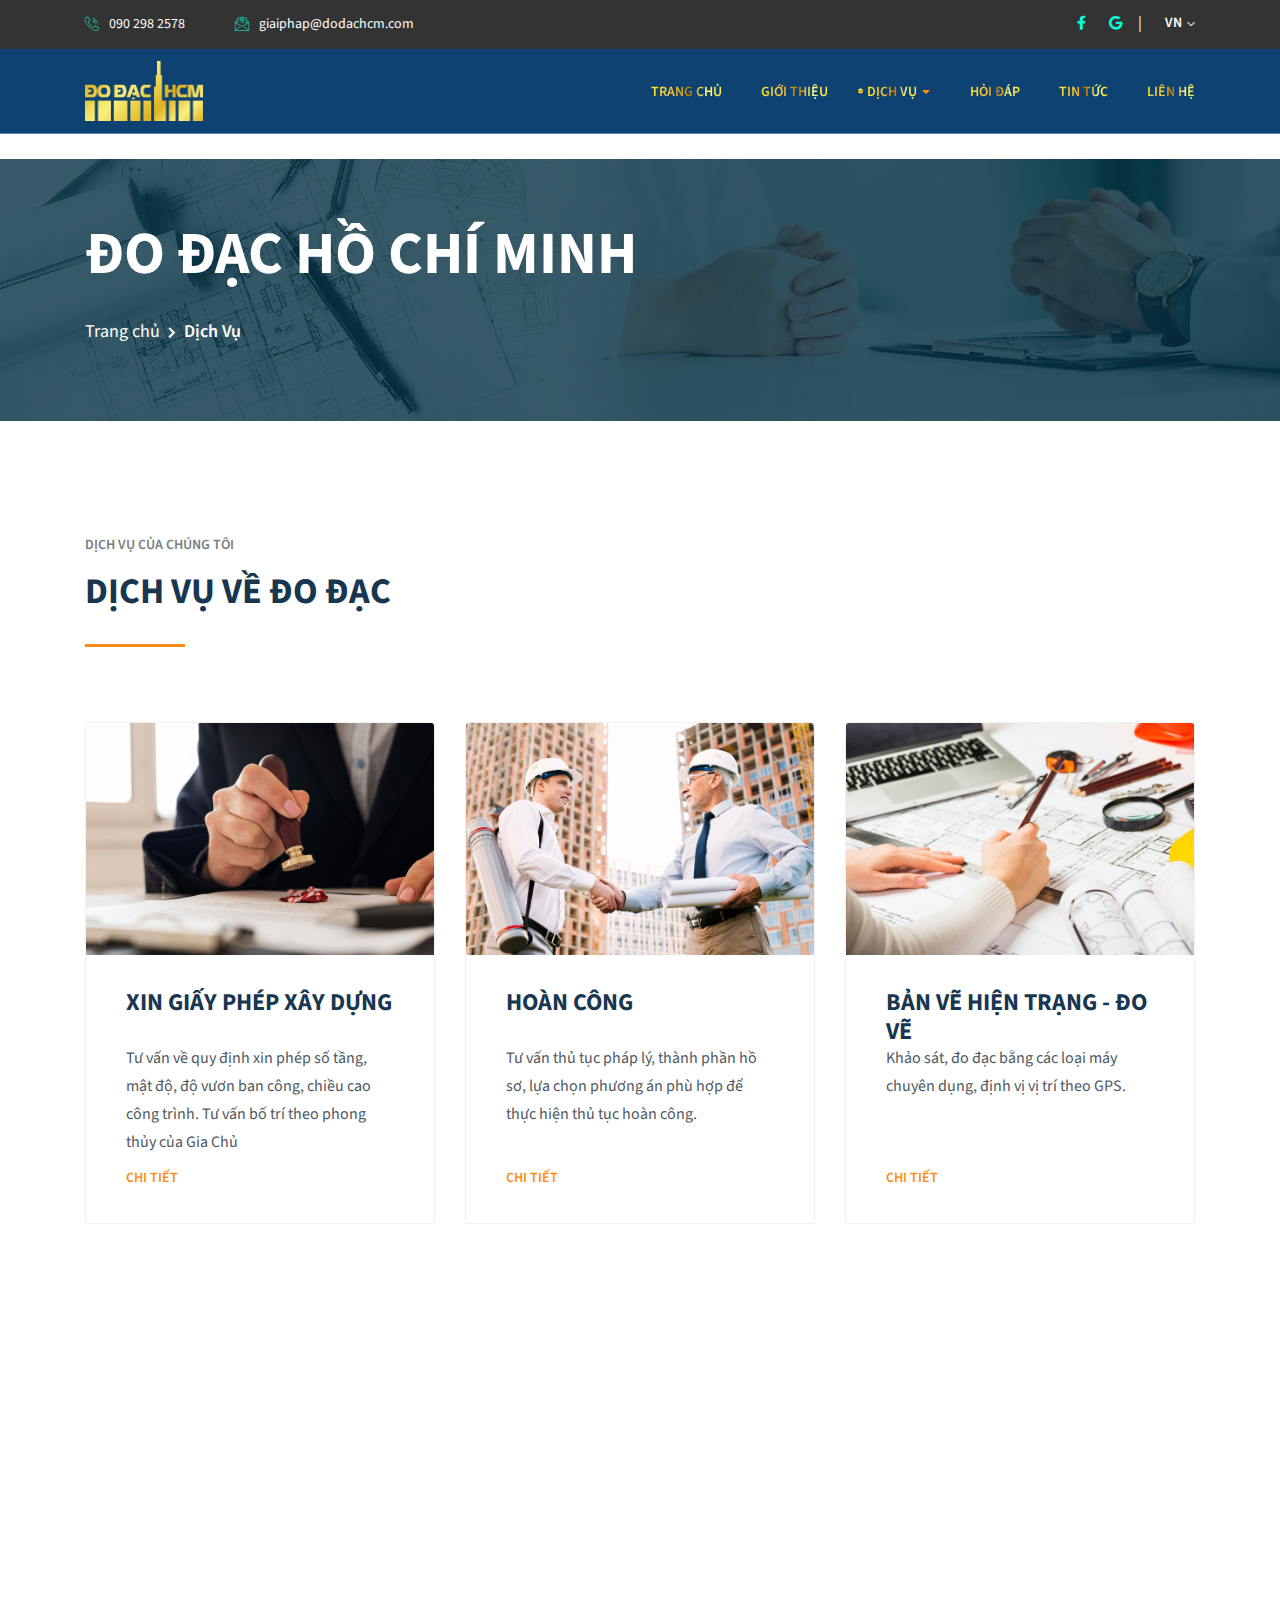
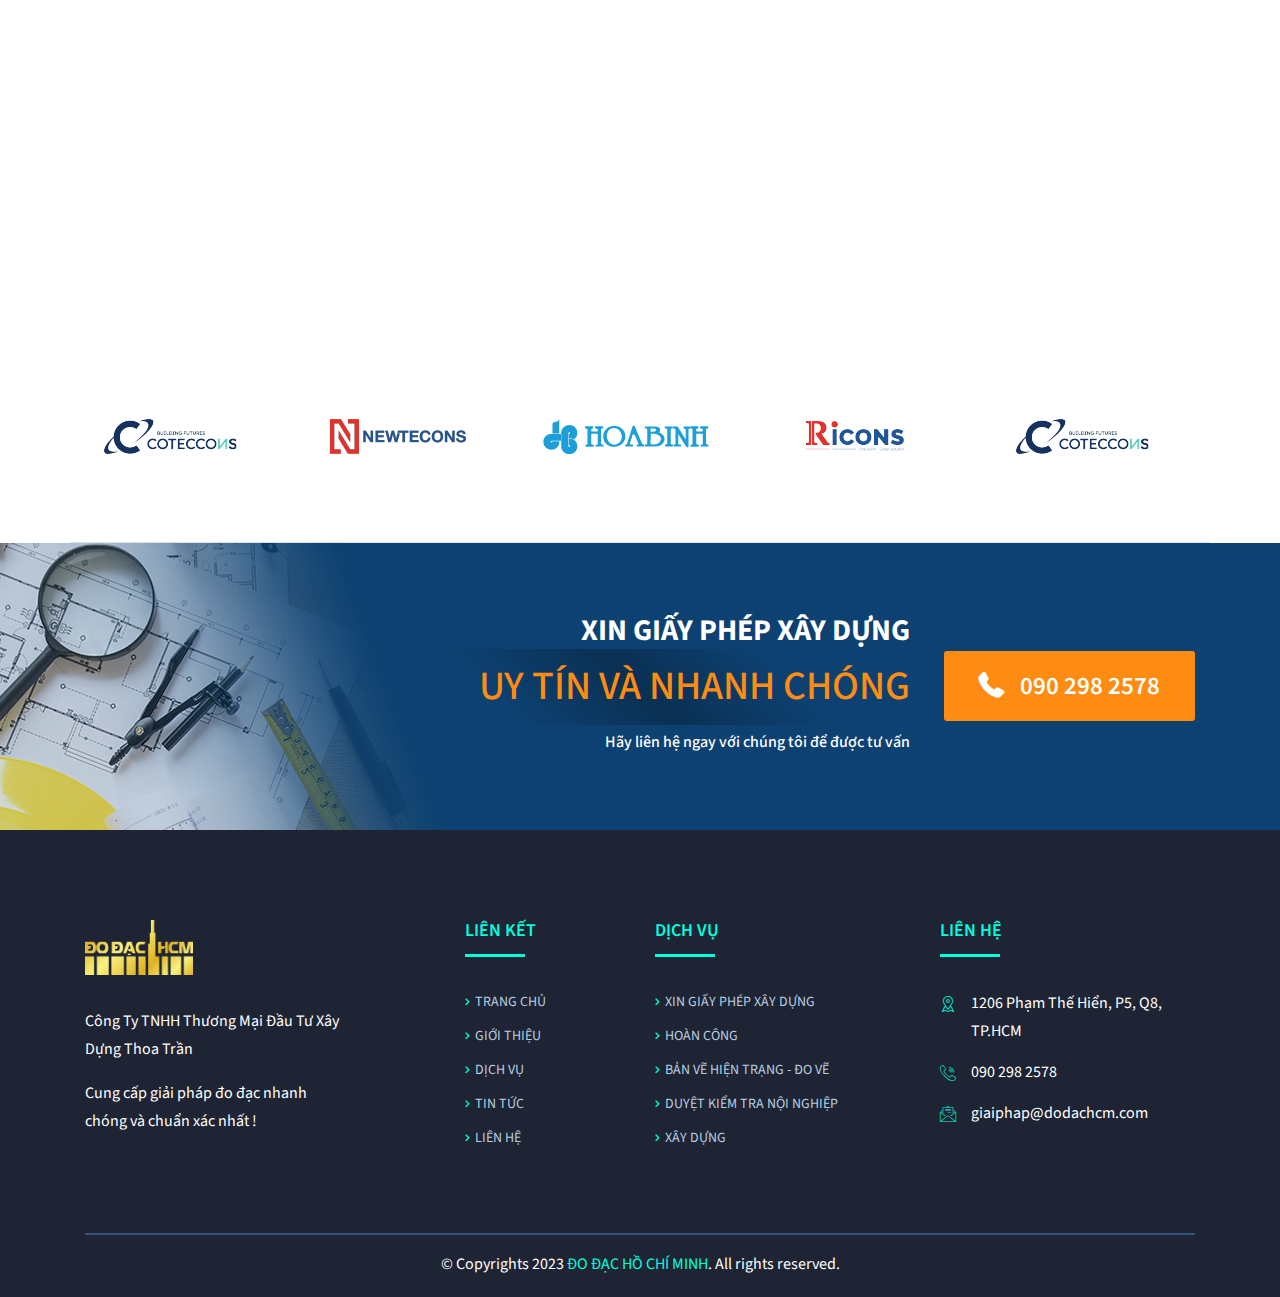
<file: dich-vu.html>
<!DOCTYPE html>
<html lang="en">
   <head>
      <meta http-equiv="Content-Type" content="text/html; charset=UTF-8">
      <meta http-equiv="X-UA-Compatible" content="IE=edge" />
      <meta http-equiv="X-UA-Compatible" content="ie=edge">
      <meta name="viewport" content="width=device-width, initial-scale=1.0">
      <title>Dịch vụ | ĐO ĐẠC HỒ CHÍ MINH</title>
      <!-- favicon -->
      <link rel="shortcut icon" href="assets/img/favicon.svg" type="image/x-icon">
      <!-- bootstrap css -->
      <link rel="stylesheet" href="assets/css/bootstrap.min.css">
      <!-- fontawesome css -->
      <link rel="stylesheet" href="assets/css/flaticon.css">
      <!-- fontawesome css -->
      <link rel="stylesheet" href="assets/css/fontawesome-5.css">
      <!-- owl carousel css -->
      <link rel="stylesheet" href="assets/css/owl.carousel.min.css">
      <!-- owl carousel theme css -->
      <link rel="stylesheet" href="assets/css/owl.theme.default.min.css">
      <!-- slicknav css -->
      <link rel="stylesheet" href="assets/css/slicknav.css">
      <!-- animate css -->
      <link rel="stylesheet" href="assets/css/animate.min.css">
      <!-- main css -->
      <link rel="stylesheet" href="assets/css/style.css">
      <!-- responsive css -->
      <link rel="stylesheet" href="assets/css/responsive.css">
      <!-- jquery js -->
      <script src="assets/js/jquery-3.3.1.min.js"></script>
   </head>


   
   <body>

       <!--   header area start   -->
       <div class="header-area home-3">
         <div class="info-bar">
            <div class="container">
               <div class="row">
                  <div class="col-lg-6">
                     <div class="contact-infos">
                        <div class="email">
                           <div class="icon-wrapper"><i class="flaticon-call"></i></div>
                           <div>090 298 2578</div>
                        </div>
                        <div class="phone">
                           <div class="icon-wrapper"><i class="flaticon-email"></i></div>
                           <div>giaiphap@dodachcm.com</div>
                        </div>
                     </div>
                  </div>
                  <div class="col-lg-6">
                     <div class="right-content">
                        <ul class="social-links">
                           <li><a href="#"><i class="fab fa-facebook-f"></i></a></li>
                           <li><a href="#"><i class="fab fa-google"></i></a></li>
                        </ul>
                        <div class="language">
                           <a href="#" class="dropdown-btn">VN <i class="flaticon-down-arrow"></i></a>
                           <ul class="language-dropdown">
                              <li>
                                 <a href="#">English</a>
                              </li>
                              <li>
                                 <a href="#">China</a>
                              </li>
                              
                           </ul>
                        </div>
                     </div>
                  </div>
               </div>
            </div>
         </div>
         <div class="support-nav-area">
            <div class="container">
               <div class="row">
                  <div class="col-lg-3 col-6">
                     <div class="logo-wrapper">
                        <div class="logo-wrapper-inner">
                           <a href="index.html"><img src="assets/img/logo.png" alt=""></a>
                        </div>
                     </div>
                  </div>
                  <div class="col-lg-9 col-6 position-static">
                     <div class="navbar-area">
                        <div class="row">
                           <div class="col-12 position-static">
                              <nav class="main-menu" id="mainMenuHome3">
                                 <ul>
                                    <li>
                                       <a href="index.html">Trang chủ</a>
                                    </li>
                                    <li class="">
                                       <a href="gioi-thieu.html">Giới thiệu</a>
                                    </li>
                                    <li class="dropdown active">
                                       <a href="dich-vu.html">Dịch vụ</a>
                                       <ul>
                                          <li class="dropdown-submenus"><a target=blank href="xin-giay-phep-xay-dung.html">Xin giấy phép xây dựng</i></a>
                                          </li>
                                          <li class="dropdown-submenus"><a target=blank href="hoan-cong.html">Hoàn công</a>
                                          </li>
                                          <li class="dropdown-submenus"><a target=blank href="ban-ve-hien-trang-do-ve.html">Bản vẽ hiện trạng, đo vẽ</a>
                                          </li>
                                          <li class="dropdown-submenus"><a target=blank href="duyet-kiem-tra-noi-nghiep.html">Duyệt kiểm tra nội nghiệp</a>
                                          </li>
                                          <li class="dropdown-submenus"><a target=blank href="xay-dung.html">Xây dựng</a>
                                          </li>
                                       </ul>
                                    </li>
                                    <li>
                                       <a href="hoi-dap.html">Hỏi đáp</a>
                                    </li>
                                    <li>
                                       <a href="tin-tuc.html">Tin tức</a>
                                    </li>
                                    <li>
                                       <a href="lien-he.html">Liên hệ</a>
                                    </li>
                                 </ul>
                              </nav>
                              <div id="mobileMenuHome3"></div>
                           </div>
                        </div>
                     </div>
                  </div>
               </div>
            </div>
         </div>
      </div>
      <!--   header area end   -->


      <!--  breadcrumb start  -->
   <div class="breadcrumb-area about-breadcrumb-bg">
      <div class="container">
         <div class="row">
            <div class="col-lg-12">
               <div class="breadcrumb-txt">
                  <h1>ĐO ĐẠC HỒ CHÍ MINH</h1>
                  <nav aria-label="breadcrumb">
                     <ol class="breadcrumb">
                        <li class="breadcrumb-item"><a href="index.html">Trang chủ</a></li>
                        <li class="breadcrumb-item active" aria-current="page">Dịch Vụ</li>
                     </ol>
                  </nav>
               </div>
            </div>
         </div>
      </div>
      <div class="breadcrumb-overlay"></div>
   </div>
   <!--  breadcrumb end  -->


   <!--  service section start  -->
   <div class="service-section services">
      <div class="container">
         <span class="title">Dịch vụ của chúng tôi</span>
         <h2 class="subtitle">DỊCH VỤ VỀ ĐO ĐẠC</h2>
         
         <div class="row">
            <div class="col-lg-4 col-md-6 mt-3 mb-3">
               <div class="single-service wow fadeInRight" data-wow-duration="1s">
                  <div class="img-wrapper">
                     <img src="assets/img/Xin-giay-phep-xay-dung-do-dac-tp-ho-chi-minh.jpg" alt="">
                  </div>
                  <div class="service-txt">
                     <h4 class="service-title">Xin giấy phép xây dựng</h4>
                     <p class="service-para">Tư vấn về quy định xin phép số tầng, mật độ, độ vươn ban công, chiều cao công trình. Tư vấn bố trí theo phong thủy của Gia Chủ</p>
                     <a href="service-details.html" class="readmore"> Chi tiết</a>
                  </div>
               </div>
            </div>
            <div class="col-lg-4 col-md-6 mt-3 mb-3">
               <div class="single-service wow fadeInRight" data-wow-duration="1s" data-wow-delay=".2s">
                  <div class="img-wrapper">
                     <img src="assets/img/Hoan-cong-do-dac-tp-ho-chi-minh.jpg" alt="">
                  </div>
                  <div class="service-txt">
                     <h4 class="service-title">Hoàn công</h4>
                     <p class="service-para">Tư vấn thủ tục pháp lý, thành phần hồ sơ, lựa chọn phương án phù hợp để thực hiện thủ tục hoàn công.</p>
                     <a href="service-details.html" class="readmore"> Chi tiết</a>
                  </div>
               </div>
            </div>
            <div class="col-lg-4 col-md-6 mt-3 mb-3">
               <div class="single-service wow fadeInRight" data-wow-duration="1s" data-wow-delay=".4s">
                  <div class="img-wrapper">
                     <img src="assets/img/Ban-ve-hien-trang-do-ve-do-dac-tp-ho-chi-minh.jpg" alt="">
                  </div>
                  <div class="service-txt">
                     <h4 class="service-title">Bản vẽ hiện trạng - Đo vẽ</h4>
                     <p class="service-para">Khảo sát, đo đạc bằng các loại máy chuyên dụng, định vị vị trí theo GPS.</p>
                     <a href="service-details.html" class="readmore"> Chi tiết</a>
                  </div>
               </div>
            </div>
            <div class="col-lg-6 col-md-6 mt-3 mb-3">
               <div class="single-service wow fadeInRight" data-wow-duration="1s">
                  <div class="img-wrapper">
                     <img src="assets/img/Duyet-kiem-tra-noi-nghiep-do-dac-tp-ho-chi-minh.jpg" alt="">
                  </div>
                  <div class="service-txt">
                     <h4 class="service-title">Duyệt kiểm tra nội nghiệp</h4>
                     <p class="service-para">Tư vấn thể hiện bản vẽ sao cho thực hiện được mục tiêu của Khách Hàng, theo quy định của Pháp luật.</p>
                     <a href="duyet-kiem-tra-noi-nghiep.html" class="readmore"> Chi tiết</a>
                  </div>
               </div>
            </div>
            <div class="col-lg-6 col-md-6 mt-3 mb-3">
               <div class="single-service wow fadeInRight" data-wow-duration="1s" data-wow-delay=".2s">
                  <div class="img-wrapper">
                     <img src="assets/img/Xay-dung-do-dac-tp-ho-chi-minh.jpg" alt="">
                  </div>
                  <div class="service-txt">
                     <h4 class="service-title">Xây dựng</h4>
                     <p class="service-para">Tư vấn phương án thi công tối ưu nhất về mặt chi phí, thời gian, thẩm mỹ, phong thủy.</p>
                     <a href="service-details.html" class="readmore"> Chi tiết</a>
                  </div>
               </div>
            </div>
         </div>
      </div>
   </div>
   <!--  service section end  -->




      <!--   partner section start    -->
      <div class="partner-section">
         <div class="container border-bottom">
            <div class="row">
               <div class="col-md-12">
                  <div class="partner-carousel owl-carousel owl-theme">
                     <div class="single-partner-item">
                        <div class="outer">
                           <div class="inner">
                              <img src="assets/img/logo-1.png" alt="">
                           </div>
                        </div>
                     </div>
                     <div class="single-partner-item">
                        <div class="outer">
                           <div class="inner">
                              <img src="assets/img/logo-2.png" alt="">
                           </div>
                        </div>
                     </div>
                     <div class="single-partner-item">
                        <div class="outer">
                           <div class="inner">
                              <img src="assets/img/logo-3.png" alt="">
                           </div>
                        </div>
                     </div>
                     <div class="single-partner-item">
                        <div class="outer">
                           <div class="inner">
                              <img src="assets/img/logo-4.png" alt="">
                           </div>
                        </div>
                     </div>
                  </div>
               </div>
            </div>
         </div>
      </div>
      <!--   partner section end    -->


    
 <!--   cta section start    -->
 <div class="cta-section home-2">
   <div class="container">
      <div class="cta-container">
         <div class="row align-items-center">
            <div class="col-lg-9 col-xl-6 offset-xl-3">
               <h2 class="mb-lg-0 text-center text-lg-right">XIN GIẤY PHÉP XÂY DỰNG </h2>
               <h1 class="mb-lg-0 text-center text-lg-right color-text">UY TÍN VÀ NHANH CHÓNG</h1> 
               <h6 class="mb-lg-0 text-center text-lg-right py-2">Hãy liên hệ ngay với chúng tôi để được tư vấn</h6>
            </div>
            <div class="col-lg-3 text-center text-lg-right">
               <a href="tel:+84902982578" class="boxed-btn"><span><i class="flaticon-phone-receiver mr-3"></i>090 298 2578</span></a>
            </div>
         </div>
      </div>
   </div>
   <div class="cta-overlay"></div>
</div>
<!--   cta section end    -->




   

      <!--   footer section start    -->
      <footer>
         <div class="container">
            <div class="top-footer">
               <div class="row">
                  <div class="col-xl-3 col-lg-4">
                     <div class="logo-wrapper"><img src="assets/img/footer-logo.png" alt=""></div>
                     <p>Công Ty TNHH Thương Mại Đầu Tư Xây Dựng Thoa Trần</p>
                     <p>Cung cấp giải pháp đo đạc nhanh chóng và chuẩn xác nhất !</p>
                  </div>
                  <div class="offset-xl-1 col-xl-2 col-lg-2 col-md-6">
                     <h4>Liên kết</h4>
                     <ul class="userful-links">
                        <li><a href="index.html">Trang chủ</a></li>
                        <li><a href="gioi-thieu.html">Giới thiệu</a></li>
                        <li><a href="dich-vu.html">Dịch vụ</a></li>
                        <li><a href="tin-tuc.html">Tin tức</a></li>
                        <li><a href="lien-he.html">Liên hệ</a></li>
                     </ul>
                  </div>
                  <div class="col-xl-3 col-lg-2 col-md-6">
                     <h4>Dịch vụ</h4>
                     <ul class="userful-links">
                        <li><a href="xin-giay-phep-xay-dung.html">Xin giấy phép xây dựng</a>
                        </li>
                        <li><a href="hoan-cong.html">Hoàn công</a>
                        </li>
                        <li><a href="ban-ve-hien-trang-do-ve.html">Bản vẽ hiện trạng - Đo vẽ</a>
                        </li>
                        <li><a href="duyet-kiem-tra-noi-nghiep.html">Duyệt kiểm tra nội nghiệp</a>
                        </li>
                        <li><a href="xay-dung.html">Xây dựng</a>
                        </li>
                     </ul>
                  </div>
                  <div class="col-xl-3 col-lg-4">
                     <h4>Liên hệ</h4>
                     <div class="footer-contact">
                        <div class="contact-info">
                           <div class="icon-wrapper"><i class="flaticon-placeholder"></i></div>
                           <p>1206 Phạm Thế Hiển, P5, Q8, TP.HCM</p>
                        </div>
                        <div class="contact-info">
                           <div class="icon-wrapper"><i class="flaticon-call"></i></div>
                           <a href="tel:+84902982578"><p>090 298 2578</p></a>
                        </div>
                        <div class="contact-info">
                           <div class="icon-wrapper"><i class="flaticon-email"></i></div>
                           <a href="mailto:giaiphap@dodachcm.com"><p>giaiphap@dodachcm.com</p></a>
                        </div>
                     </div>
                  </div>
               </div>
            </div>
            <div class="bottom-footer">
               <p class="text-center">© Copyrights 2023 <a href="index.html">ĐO ĐẠC HỒ CHÍ MINH</a>. All rights reserved.</p>
            </div>
         </div>
      </footer>
      <!--   footer section end    -->


      <!-- preloader section start -->
      <div class="loader-container">
         <span class="loader">
         <span class="loader-inner"></span>
         </span>
      </div>
      <!-- preloader section end -->


      <!-- back to top area start -->
      <div class="back-to-top">
         <i class="fas fa-chevron-up"></i>
      </div>
      <!-- back to top area end -->    



      <!-- popper js -->
      <script src="assets/js/popper.min.js"></script>
      <!-- bootstrap js -->
      <script src="assets/js/bootstrap.min.js"></script>
      <!-- owl carousel js -->
      <script src="assets/js/owl.carousel.min.js"></script>
      <!-- isotope js -->
      <script src="assets/js/isotope.pkgd.min.js"></script>
      <!-- slicknav js -->
      <script src="assets/js/jquery.slicknav.min.js"></script>
      <!-- wow js -->
      <script src="assets/js/wow.min.js"></script>
      <!-- main js -->
      <script src="assets/js/main.js"></script>
   </body>
</html>
</file>
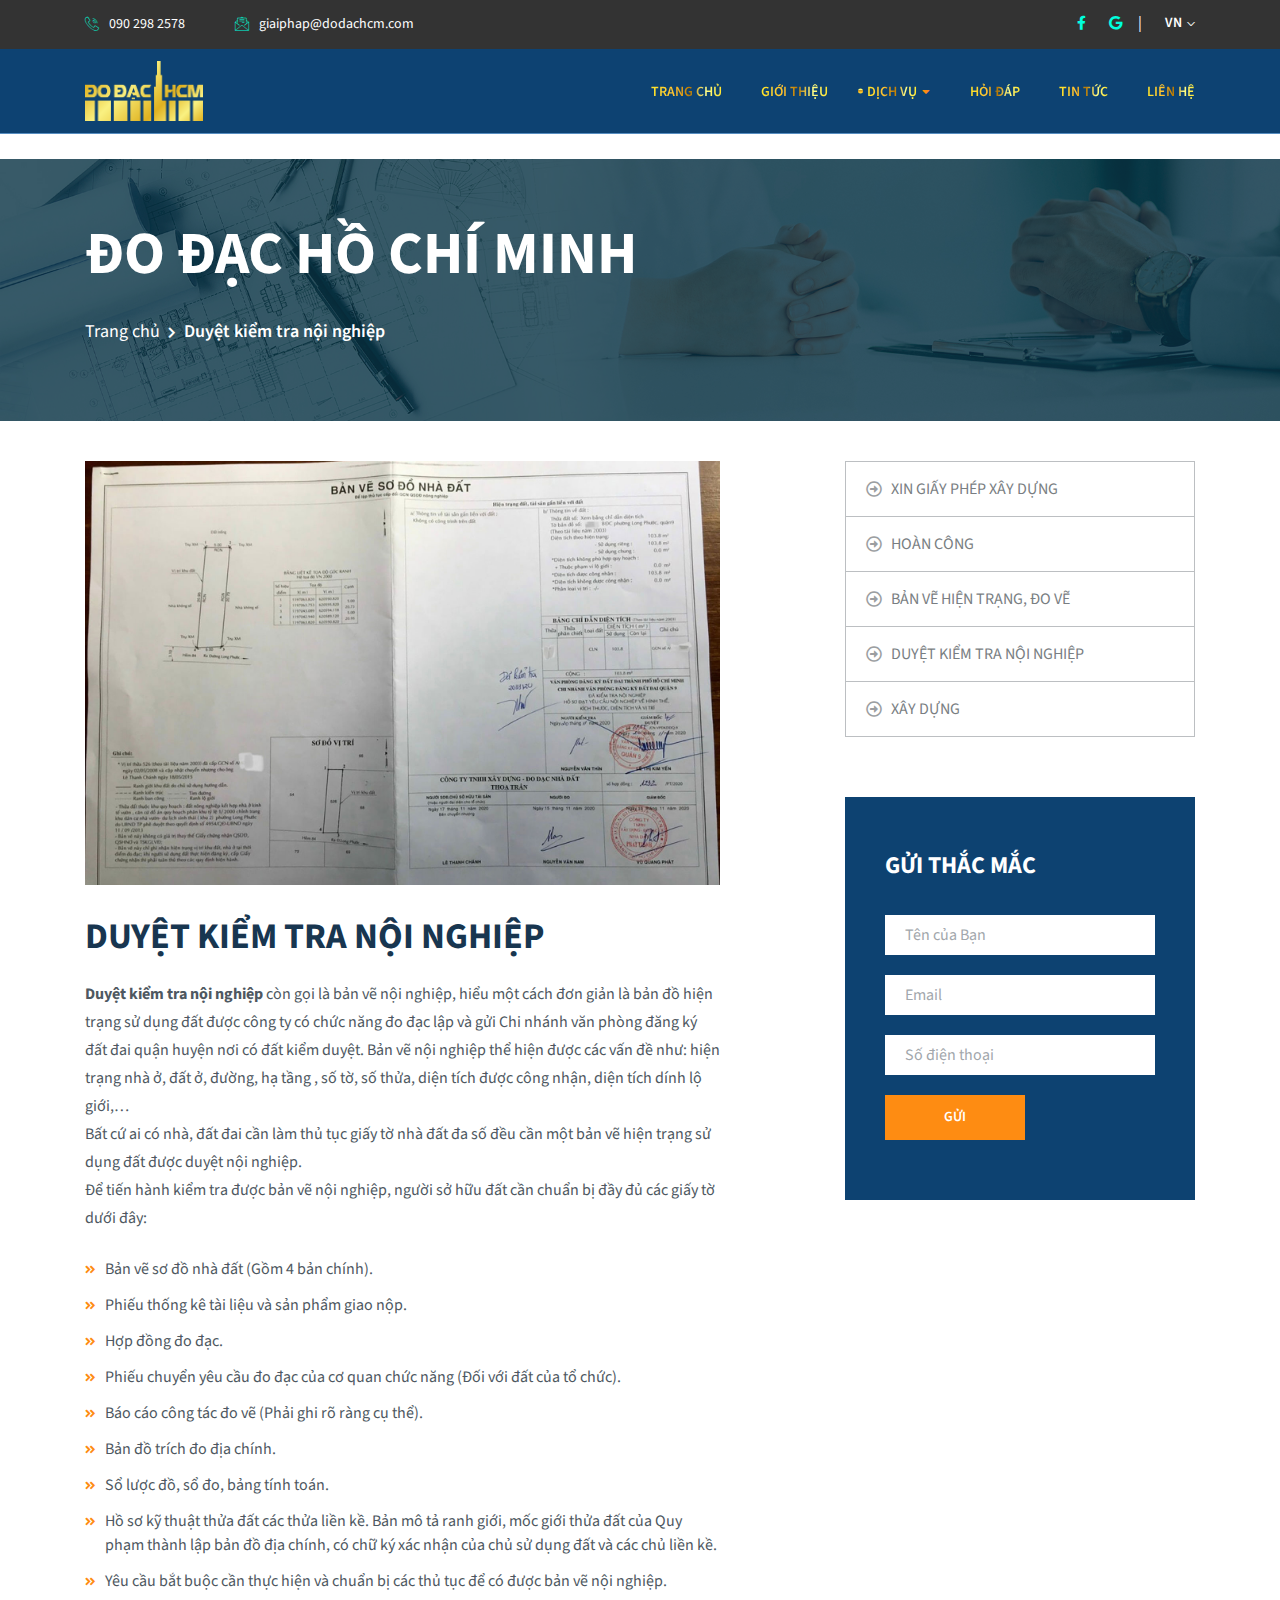
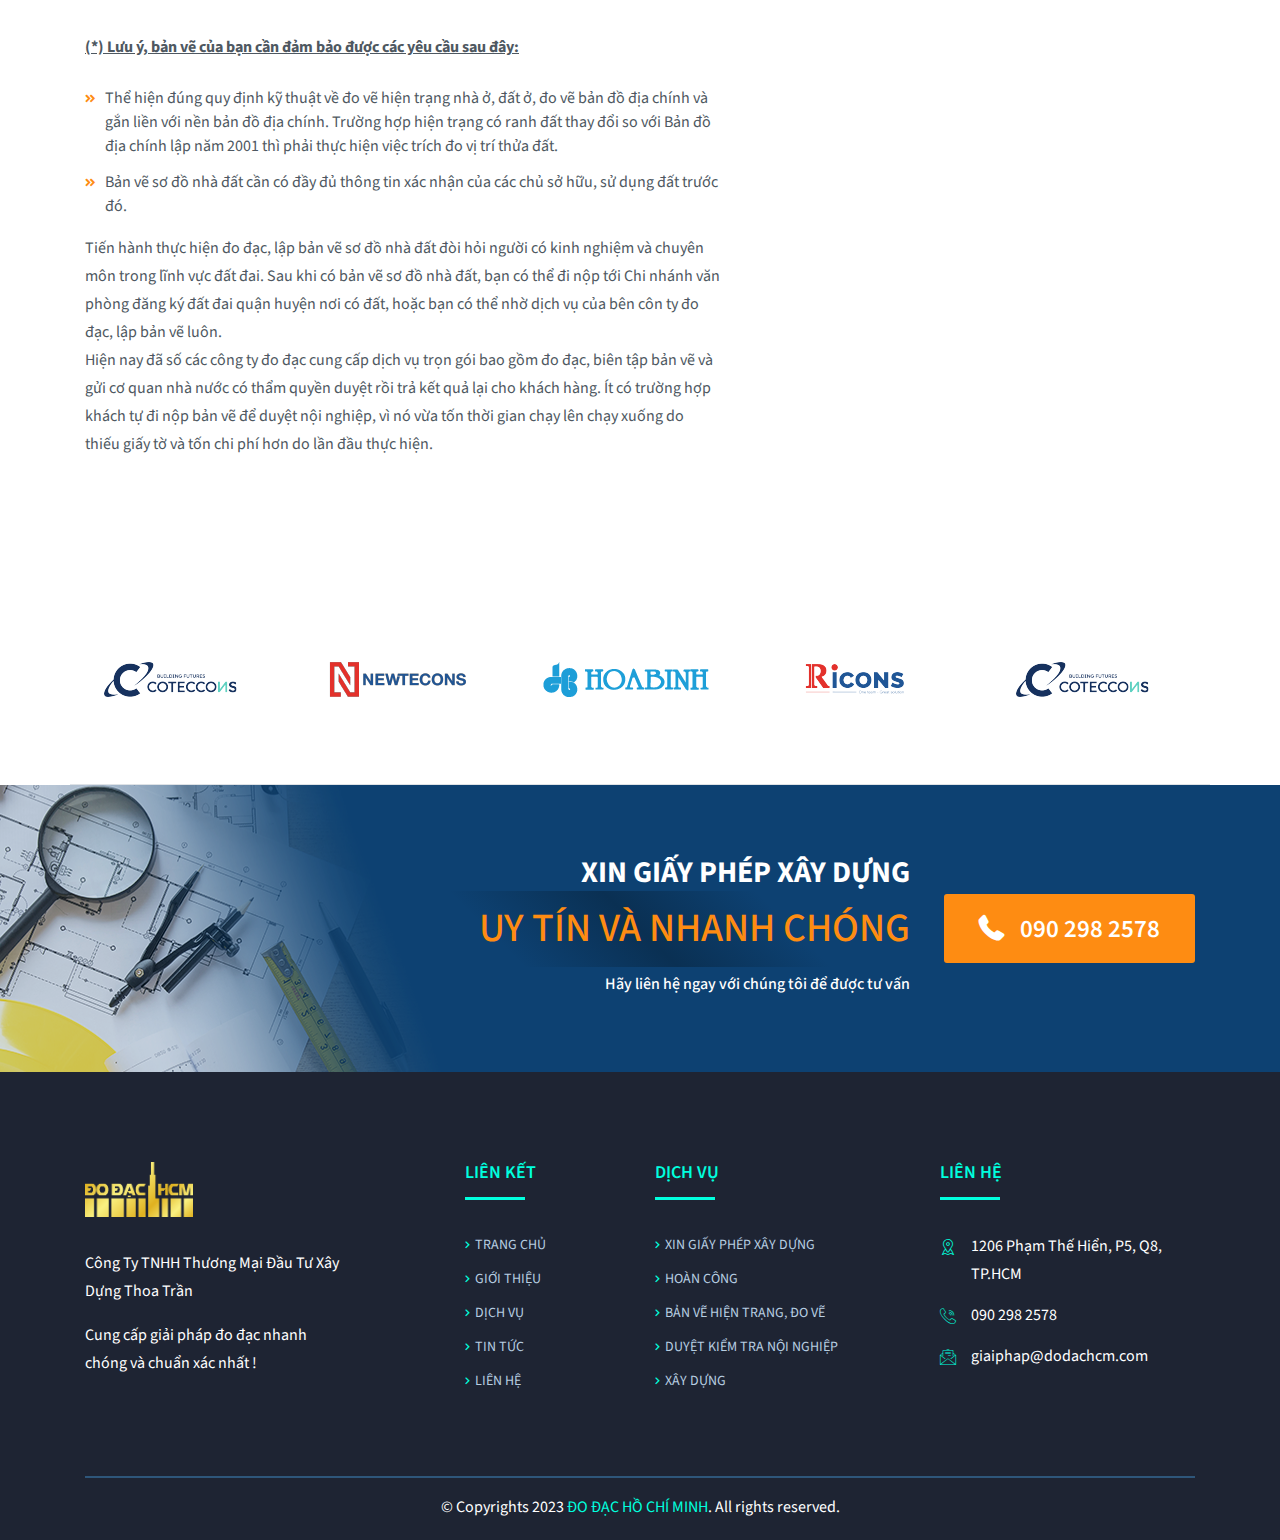
<file: duyet-kiem-tra-noi-nghiep.html>
<!DOCTYPE html>
<html lang="en">
   <head>
      <meta http-equiv="Content-Type" content="text/html; charset=UTF-8">
      <meta http-equiv="X-UA-Compatible" content="IE=edge" />
      <meta http-equiv="X-UA-Compatible" content="ie=edge">
      <meta name="viewport" content="width=device-width, initial-scale=1.0">
      <title>Duyệt kiểm tra nội nghiệp | ĐO ĐẠC HỒ CHÍ MINH</title>
      <!-- favicon -->
      <link rel="shortcut icon" href="assets/img/favicon.svg" type="image/x-icon">
      <!-- bootstrap css -->
      <link rel="stylesheet" href="assets/css/bootstrap.min.css">
      <!-- fontawesome css -->
      <link rel="stylesheet" href="assets/css/flaticon.css">
      <!-- fontawesome css -->
      <link rel="stylesheet" href="assets/css/fontawesome-5.css">
      <!-- owl carousel css -->
      <link rel="stylesheet" href="assets/css/owl.carousel.min.css">
      <!-- owl carousel theme css -->
      <link rel="stylesheet" href="assets/css/owl.theme.default.min.css">
      <!-- slicknav css -->
      <link rel="stylesheet" href="assets/css/slicknav.css">
      <!-- animate css -->
      <link rel="stylesheet" href="assets/css/animate.min.css">
      <!-- main css -->
      <link rel="stylesheet" href="assets/css/style.css">
      <!-- responsive css -->
      <link rel="stylesheet" href="assets/css/responsive.css">
      <!-- jquery js -->
      <script src="assets/js/jquery-3.3.1.min.js"></script>
   </head>


   
   <body>

       <!--   header area start   -->
       <div class="header-area home-3">
         <div class="info-bar">
            <div class="container">
               <div class="row">
                  <div class="col-lg-6">
                     <div class="contact-infos">
                        <div class="email">
                           <div class="icon-wrapper"><i class="flaticon-call"></i></div>
                           <div>090 298 2578</div>
                        </div>
                        <div class="phone">
                           <div class="icon-wrapper"><i class="flaticon-email"></i></div>
                           <div>giaiphap@dodachcm.com</div>
                        </div>
                     </div>
                  </div>
                  <div class="col-lg-6">
                     <div class="right-content">
                        <ul class="social-links">
                           <li><a href="#"><i class="fab fa-facebook-f"></i></a></li>
                           <li><a href="#"><i class="fab fa-google"></i></a></li>
                        </ul>
                        <div class="language">
                           <a href="#" class="dropdown-btn">VN <i class="flaticon-down-arrow"></i></a>
                           <ul class="language-dropdown">
                              <li>
                                 <a href="#">English</a>
                              </li>
                              <li>
                                 <a href="#">China</a>
                              </li>
                           </ul>
                        </div>
                     </div>
                  </div>
               </div>
            </div>
         </div>
         <div class="support-nav-area">
            <div class="container">
               <div class="row">
                  <div class="col-lg-3 col-6">
                     <div class="logo-wrapper">
                        <div class="logo-wrapper-inner">
                           <a href="index.html"><img src="assets/img/logo.png" alt=""></a>
                        </div>
                     </div>
                  </div>
                  <div class="col-lg-9 col-6 position-static">
                     <div class="navbar-area">
                        <div class="row">
                           <div class="col-12 position-static">
                              <nav class="main-menu" id="mainMenuHome3">
                                 <ul>
                                    <li>
                                       <a href="index.html">Trang chủ</a>
                                    </li>
                                    <li class="">
                                       <a href="gioi-thieu.html">Giới thiệu</a>
                                    </li>
                                    <li class="dropdown active">
                                       <a href="dich-vu.html">Dịch vụ</a>
                                       <ul>
                                          <li class="dropdown-submenus"><a href="xin-giay-phep-xay-dung.html">Xin giấy phép xây dựng</i></a>
                                          </li>
                                          <li class="dropdown-submenus"><a href="hoan-cong.html">Hoàn công</a>
                                          </li>
                                          <li class="dropdown-submenus"><a href="ban-ve-hien-trang-do-ve.html">Bản vẽ hiện trạng, đo vẽ</a>
                                          </li>
                                          <li class="dropdown-submenus"><a href="duyet-kiem-tra-noi-nghiep.html">Duyệt kiểm tra nội nghiệp</a>
                                          </li>
                                          <li class="dropdown-submenus"><a href="xay-dung.html">Xây dựng</a>
                                          </li>
                                       </ul>
                                    </li>
                                    <li>
                                       <a href="hoi-dap.html">Hỏi đáp</a>
                                    </li>
                                    <li>
                                       <a href="tin-tuc.html">Tin tức</a>
                                    </li>
                                    <li>
                                       <a href="contact.html">Liên hệ</a>
                                    </li>
                                 </ul>
                              </nav>
                              <div id="mobileMenuHome3"></div>
                           </div>
                        </div>
                     </div>
                  </div>
               </div>
            </div>
         </div>
      </div>
      <!--   header area end   -->


      <!--  breadcrumb start  -->
   <div class="breadcrumb-area about-breadcrumb-bg">
      <div class="container">
         <div class="row">
            <div class="col-lg-12">
               <div class="breadcrumb-txt">
                  <h1>ĐO ĐẠC HỒ CHÍ MINH</h1>
                  <nav aria-label="breadcrumb">
                     <ol class="breadcrumb">
                        <li class="breadcrumb-item"><a href="index.html">Trang chủ</a></li>
                        <li class="breadcrumb-item active" aria-current="page">Duyệt kiểm tra nội nghiệp</li>
                     </ol>
                  </nav>
               </div>
            </div>
         </div>
      </div>
      <div class="breadcrumb-overlay"></div>
   </div>
   <!--  breadcrumb end  -->


   <!--  service details section start  -->
   <div class="service-details-section">
      <div class="container">
         <div class="row">
            <div class="col-xl-7 col-lg-8">
               <div class="service-details-content">
                  <div class="img-wrapper"><img src="assets/img/Duyet-kiem-tra-noi-nghiep-do-dac-tp-ho-chi-minh.jpg" alt="ĐO ĐẠC HỒ CHÍ MINH - Duyệt kiểm tra nội nghiệp"></div>
                  <div class="service-details-desc">
                     <h2 class="title">Duyệt kiểm tra nội nghiệp</h2>
                     <p><b>Duyệt kiểm tra nội nghiệp</b> còn gọi là bản vẽ nội nghiệp, hiểu một cách đơn giản là bản đồ hiện trạng sử dụng đất được công ty có chức năng đo đạc lập và gửi Chi nhánh văn phòng đăng ký đất đai quận huyện nơi có đất kiểm duyệt. Bản vẽ nội nghiệp thể hiện được các vấn đề như: hiện trạng nhà ở, đất ở, đường, hạ tầng , số tờ, số thửa, diện tích được công nhận, diện tích dính lộ giới,…
                        <br>Bất cứ ai có nhà, đất đai cần làm thủ tục giấy tờ nhà đất đa số đều cần một bản vẽ hiện trạng sử dụng đất được duyệt nội nghiệp.
                        <br>Để tiến hành kiểm tra được bản vẽ nội nghiệp, người sở hữu đất cần chuẩn bị đầy đủ các giấy tờ dưới đây:
                     </p>
                     <ul class="overview-points">
                        <li>Bản vẽ sơ đồ nhà đất (Gồm 4 bản chính).</li>
                        <li>Phiếu thống kê tài liệu và sản phẩm giao nộp.</li>
                        <li>Hợp đồng đo đạc.</li>
                        <li>Phiếu chuyển yêu cầu đo đạc của cơ quan chức năng (Đối với đất của tổ chức).</li>
                        <li>Báo cáo công tác đo vẽ (Phải ghi rõ ràng cụ thể).</li>
                        <li>Bản đồ trích đo địa chính.</li>
                        <li>Sổ lược đồ, sổ đo, bảng tính toán.</li>
                        <li>Hồ sơ kỹ thuật thửa đất các thửa liền kề. Bản mô tả ranh giới, mốc giới thửa đất của Quy phạm thành lập bản đồ địa chính, có chữ ký xác nhận của chủ sử dụng đất và các chủ liền kề.</li>
                        <li>Yêu cầu bắt buộc cần thực hiện và chuẩn bị các thủ tục để có được bản vẽ nội nghiệp.</li>
                     </ul>
                     <br>
                     <p><b><u>(*) Lưu ý, bản vẽ của bạn cần đảm bảo được các yêu cầu sau đây:</u></b>
                     </p>
                     <ul class="overview-points">
                        <li>Thể hiện đúng quy định kỹ thuật về đo vẽ hiện trạng nhà ở, đất ở, đo vẽ bản đồ địa chính và gắn liền với nền bản đồ địa chính. Trường hợp hiện trạng có ranh đất thay đổi so với Bản đồ địa chính lập năm 2001 thì phải thực hiện việc trích đo vị trí thửa đất.</li>
                        <li>Bản vẽ sơ đồ nhà đất cần có đầy đủ thông tin xác nhận của các chủ sở hữu, sử dụng đất trước đó.</li>
                     </ul>
                     <p>Tiến hành thực hiện đo đạc, lập bản vẽ sơ đồ nhà đất đòi hỏi người có kinh nghiệm và chuyên môn trong lĩnh vực đất đai. Sau khi có bản vẽ sơ đồ nhà đất, bạn có thể đi nộp tới Chi nhánh văn phòng đăng ký đất đai quận huyện nơi có đất, hoặc bạn có thể nhờ dịch vụ của bên côn ty đo đạc, lập bản vẽ luôn.
                        <br>Hiện nay đã số các công ty đo đạc cung cấp dịch vụ trọn gói bao gồm đo đạc, biên tập bản vẽ và gửi cơ quan nhà nước có thẩm quyền duyệt rồi trả kết quả lại cho khách hàng. Ít có trường hợp khách tự đi nộp bản vẽ để duyệt nội nghiệp, vì nó vừa tốn thời gian chạy lên chạy xuống do thiếu giấy tờ và tốn chi phí hơn do lần đầu thực hiện.
                     </p>
                  </div>
               </div>
            </div>
            <!--  sidebar section start  -->
            <div class="col-xl-4 offset-xl-1 col-lg-4">
               <div class="sidebar">
                  <div class="category-sidebar">
                     <ul>
                        <li><a target=_blank href="xin-giay-phep-xay-dung.html">Xin giấy phép xây dựng</a></li>
                        <li><a target=_blank href="hoan-cong.html">Hoàn công</a></li>
                        <li><a target=_blank href="ban-ve-hien-trang-do-ve.html">Bản vẽ hiện trạng, đo vẽ</a></li>
                        <li><a target=_blank href="duyet-kiem-tra-noi-nghiep.html">Duyệt kiểm tra nội nghiệp</a></li>
                        <li><a target=_blank href="xay-dung.html">Xây dựng</a></li>
                     </ul>
                  </div>
                  <div class="quote-sidebar">
                     <h3>GỬI THẮC MẮC</h3>
                     <form action="#" class="quote-form">
                        <div class="form-element"><input type="text" name="name" placeholder="Tên của Bạn"></div>
                        <div class="form-element"><input name="email" type="text" placeholder="Email"></div>
                        <div class="form-element"><input name="phone" type="text" placeholder="Số điện thoại"></div>
                        <div class="form-element"><button type="submit"><span>Gửi</span></button></div>
                     </form>
                  </div>
               </div>
            </div>
            <!--  sidebar section end  -->
         </div>
      </div>
   </div>
   <!--  service details section end  -->





      <!--   partner section start    -->
      <div class="partner-section">
         <div class="container border-bottom">
            <div class="row">
               <div class="col-md-12">
                  <div class="partner-carousel owl-carousel owl-theme">
                     <div class="single-partner-item">
                        <div class="outer">
                           <div class="inner">
                              <img src="assets/img/logo-1.png" alt="">
                           </div>
                        </div>
                     </div>
                     <div class="single-partner-item">
                        <div class="outer">
                           <div class="inner">
                              <img src="assets/img/logo-2.png" alt="">
                           </div>
                        </div>
                     </div>
                     <div class="single-partner-item">
                        <div class="outer">
                           <div class="inner">
                              <img src="assets/img/logo-3.png" alt="">
                           </div>
                        </div>
                     </div>
                     <div class="single-partner-item">
                        <div class="outer">
                           <div class="inner">
                              <img src="assets/img/logo-4.png" alt="">
                           </div>
                        </div>
                     </div>
                  </div>
               </div>
            </div>
         </div>
      </div>
      <!--   partner section end    -->


    
 <!--   cta section start    -->
 <div class="cta-section home-2">
   <div class="container">
      <div class="cta-container">
         <div class="row align-items-center">
            <div class="col-lg-9 col-xl-6 offset-xl-3">
               <h2 class="mb-lg-0 text-center text-lg-right">XIN GIẤY PHÉP XÂY DỰNG </h2>
               <h1 class="mb-lg-0 text-center text-lg-right color-text">UY TÍN VÀ NHANH CHÓNG</h1> 
               <h6 class="mb-lg-0 text-center text-lg-right py-2">Hãy liên hệ ngay với chúng tôi để được tư vấn</h6>
            </div>
            <div class="col-lg-3 text-center text-lg-right">
               <a href="tel:+84902982578" class="boxed-btn"><span><i class="flaticon-phone-receiver mr-3"></i>090 298 2578</span></a>
            </div>
         </div>
      </div>
   </div>
   <div class="cta-overlay"></div>
</div>
<!--   cta section end    -->




   

      <!--   footer section start    -->
      <footer>
         <div class="container">
            <div class="top-footer">
               <div class="row">
                  <div class="col-xl-3 col-lg-4">
                     <div class="logo-wrapper"><img src="assets/img/footer-logo.png" alt=""></div>
                     <p>Công Ty TNHH Thương Mại Đầu Tư Xây Dựng Thoa Trần</p>
                     <p>Cung cấp giải pháp đo đạc nhanh chóng và chuẩn xác nhất !</p>
                  </div>
                  <div class="offset-xl-1 col-xl-2 col-lg-2 col-md-6">
                     <h4>Liên kết</h4>
                     <ul class="userful-links">
                        <li><a href="index.html">Trang chủ</a></li>
                        <li><a href="gioi-thieu.html">Giới thiệu</a></li>
                        <li><a href="dich-vu.html">Dịch vụ</a></li>
                        <li><a href="tin-tuc.html">Tin tức</a></li>
                        <li><a href="lien-he.html">Liên hệ</a></li>
                     </ul>
                  </div>
                  <div class="col-xl-3 col-lg-2 col-md-6">
                     <h4>Dịch vụ</h4>
                     <ul class="userful-links">
                        <li><a href="xin-giay-phep-xay-dung.html">Xin giấy phép xây dựng</a>
                        </li>
                        <li><a href="hoan-cong.html">Hoàn công</a>
                        </li>
                        <li><a href="ban-ve-hien-trang-do-ve.html">Bản vẽ hiện trạng, đo vẽ</a>
                        </li>
                        <li><a href="duyet-kiem-tra-noi-nghiep.html">Duyệt kiểm tra nội nghiệp</a>
                        </li>
                        <li><a href="xay-dung.html">Xây dựng</a>
                        </li>
                     </ul>
                  </div>
                  <div class="col-xl-3 col-lg-4">
                     <h4>Liên hệ</h4>
                     <div class="footer-contact">
                        <div class="contact-info">
                           <div class="icon-wrapper"><i class="flaticon-placeholder"></i></div>
                           <p>1206 Phạm Thế Hiển, P5, Q8, TP.HCM</p>
                        </div>
                        <div class="contact-info">
                           <div class="icon-wrapper"><i class="flaticon-call"></i></div>
                           <a href="tel:+84902982578"><p>090 298 2578</p></a>
                        </div>
                        <div class="contact-info">
                           <div class="icon-wrapper"><i class="flaticon-email"></i></div>
                           <a href="mailto:giaiphap@dodachcm.com"><p>giaiphap@dodachcm.com</p></a>
                        </div>
                     </div>
                  </div>
               </div>
            </div>
            <div class="bottom-footer">
               <p class="text-center">© Copyrights 2023 <a href="index.html">ĐO ĐẠC HỒ CHÍ MINH</a>. All rights reserved.</p>
            </div>
         </div>
      </footer>
      <!--   footer section end    -->


      <!-- preloader section start -->
      <div class="loader-container">
         <span class="loader">
         <span class="loader-inner"></span>
         </span>
      </div>
      <!-- preloader section end -->


      <!-- back to top area start -->
      <div class="back-to-top">
         <i class="fas fa-chevron-up"></i>
      </div>
      <!-- back to top area end -->    



      <!-- popper js -->
      <script src="assets/js/popper.min.js"></script>
      <!-- bootstrap js -->
      <script src="assets/js/bootstrap.min.js"></script>
      <!-- owl carousel js -->
      <script src="assets/js/owl.carousel.min.js"></script>
      <!-- isotope js -->
      <script src="assets/js/isotope.pkgd.min.js"></script>
      <!-- slicknav js -->
      <script src="assets/js/jquery.slicknav.min.js"></script>
      <!-- wow js -->
      <script src="assets/js/wow.min.js"></script>
      <!-- main js -->
      <script src="assets/js/main.js"></script>
   </body>
</html>
</file>
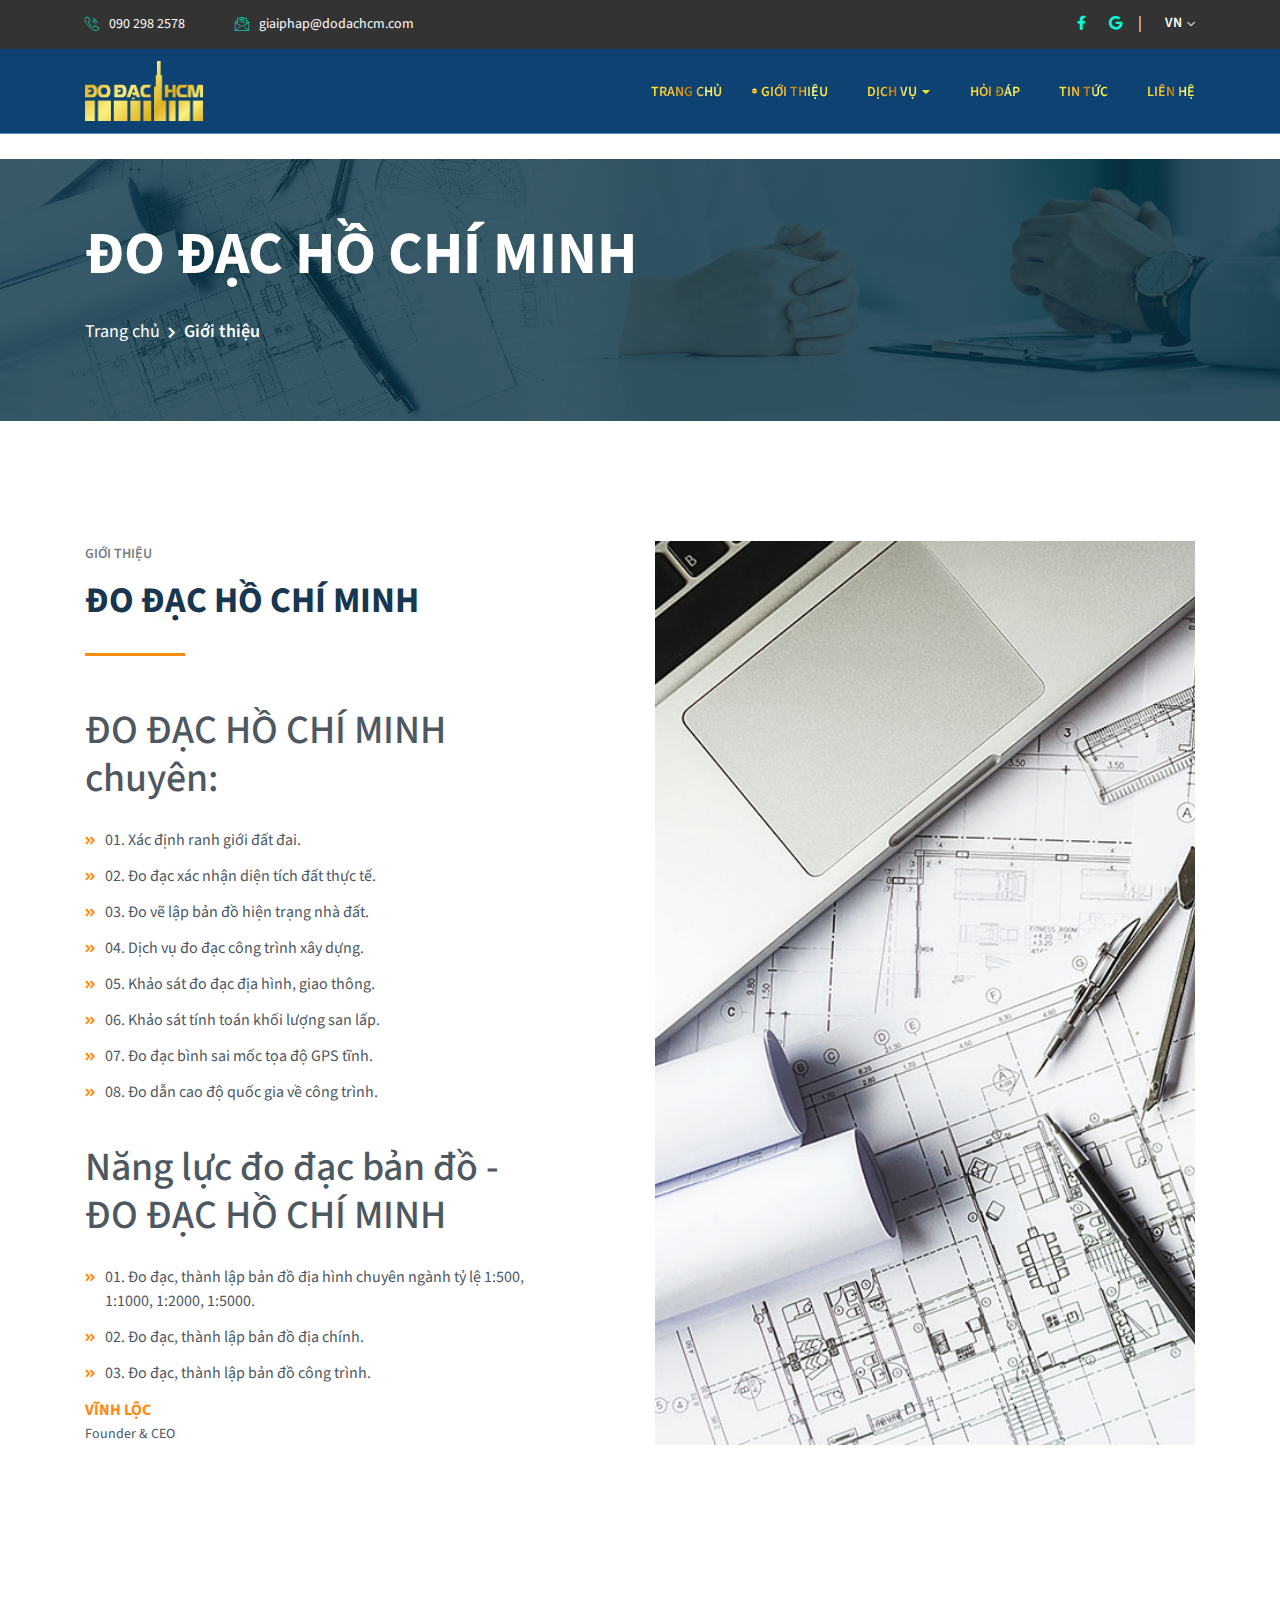
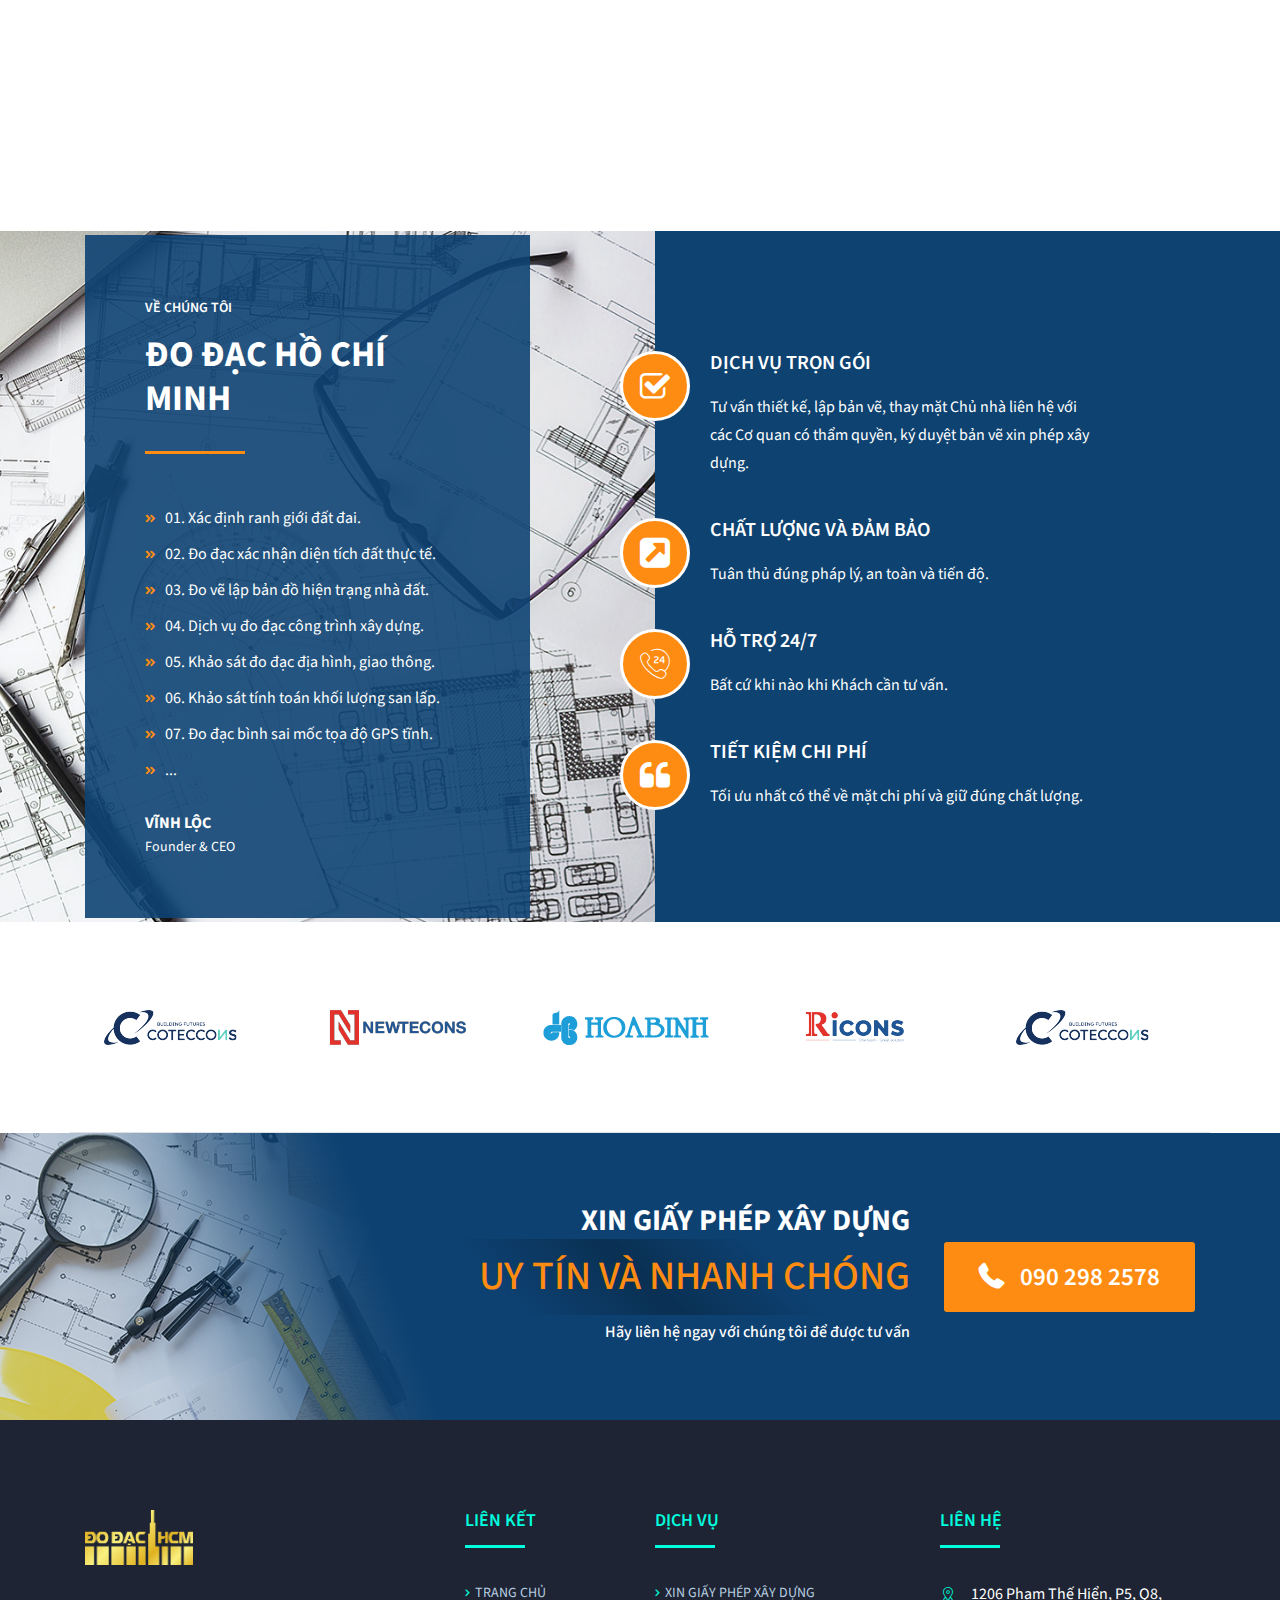
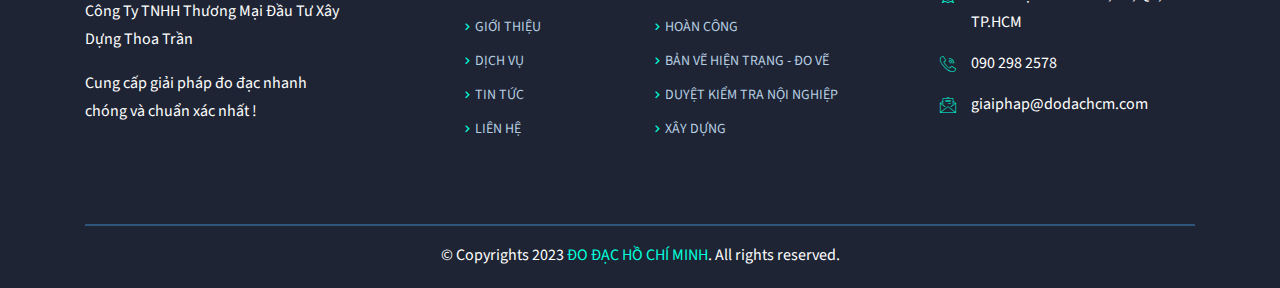
<file: gioi-thieu.html>
<!DOCTYPE html>
<html lang="en">
   <head>
      <meta http-equiv="Content-Type" content="text/html; charset=UTF-8">
      <meta http-equiv="X-UA-Compatible" content="IE=edge" />
      <meta http-equiv="X-UA-Compatible" content="ie=edge">
      <meta name="viewport" content="width=device-width, initial-scale=1.0">
      <title>Giới thiệu | ĐO ĐẠC HỒ CHÍ MINH</title>
      <!-- favicon -->
      <link rel="shortcut icon" href="assets/img/favicon.svg" type="image/x-icon">
      <!-- bootstrap css -->
      <link rel="stylesheet" href="assets/css/bootstrap.min.css">
      <!-- fontawesome css -->
      <link rel="stylesheet" href="assets/css/flaticon.css">
      <!-- fontawesome css -->
      <link rel="stylesheet" href="assets/css/fontawesome-5.css">
      <!-- owl carousel css -->
      <link rel="stylesheet" href="assets/css/owl.carousel.min.css">
      <!-- owl carousel theme css -->
      <link rel="stylesheet" href="assets/css/owl.theme.default.min.css">
      <!-- slicknav css -->
      <link rel="stylesheet" href="assets/css/slicknav.css">
      <!-- animate css -->
      <link rel="stylesheet" href="assets/css/animate.min.css">
      <!-- main css -->
      <link rel="stylesheet" href="assets/css/style.css">
      <!-- responsive css -->
      <link rel="stylesheet" href="assets/css/responsive.css">
      <!-- jquery js -->
      <script src="assets/js/jquery-3.3.1.min.js"></script>
   </head>


   
   <body>

       <!--   header area start   -->
       <div class="header-area home-3">
         <div class="info-bar">
            <div class="container">
               <div class="row">
                  <div class="col-lg-6">
                     <div class="contact-infos">
                        <div class="email">
                           <div class="icon-wrapper"><i class="flaticon-call"></i></div>
                           <div>090 298 2578</div>
                        </div>
                        <div class="phone">
                           <div class="icon-wrapper"><i class="flaticon-email"></i></div>
                           <div>giaiphap@dodachcm.com</div>
                        </div>
                     </div>
                  </div>
                  <div class="col-lg-6">
                     <div class="right-content">
                        <ul class="social-links">
                           <li><a href="#"><i class="fab fa-facebook-f"></i></a></li>
                           <li><a href="#"><i class="fab fa-google"></i></a></li>
                        </ul>
                        <div class="language">
                           <a href="#" class="dropdown-btn">VN <i class="flaticon-down-arrow"></i></a>
                           <ul class="language-dropdown">
                              <li>
                                 <a href="#">English</a>
                              </li>
                              <li>
                                 <a href="#">China</a>
                              </li>
                              
                           </ul>
                        </div>
                     </div>
                  </div>
               </div>
            </div>
         </div>
         <div class="support-nav-area">
            <div class="container">
               <div class="row">
                  <div class="col-lg-3 col-6">
                     <div class="logo-wrapper">
                        <div class="logo-wrapper-inner">
                           <a href="index.html"><img src="assets/img/logo.png" alt=""></a>
                        </div>
                     </div>
                  </div>
                  <div class="col-lg-9 col-6 position-static">
                     <div class="navbar-area">
                        <div class="row">
                           <div class="col-12 position-static">
                              <nav class="main-menu" id="mainMenuHome3">
                                 <ul>
                                    <li>
                                       <a href="index.html">Trang chủ</a>
                                    </li>
                                    <li class="active">
                                       <a href="gioi-thieu.html">Giới thiệu</a>
                                    </li>
                                    <li class="dropdown">
                                       <a href="dich-vu.html">Dịch vụ</a>
                                       <ul>
                                          <li class="dropdown-submenus"><a target=blank href="xin-giay-phep-xay-dung.html">Xin giấy phép xây dựng</i></a>
                                          </li>
                                          <li class="dropdown-submenus"><a target=blank href="hoan-cong.html">Hoàn công</a>
                                          </li>
                                          <li class="dropdown-submenus"><a target=blank href="ban-ve-hien-trang-do-ve.html">Bản vẽ hiện trạng, đo vẽ</a>
                                          </li>
                                          <li class="dropdown-submenus"><a target=blank href="duyet-kiem-tra-noi-nghiep.html">Duyệt kiểm tra nội nghiệp</a>
                                          </li>
                                          <li class="dropdown-submenus"><a target=blank href="xay-dung.html">Xây dựng</a>
                                          </li>
                                       </ul>
                                    </li>
                                    <li>
                                       <a href="hoi-dap.html">Hỏi đáp</a>
                                    </li>
                                    <li>
                                       <a href="tin-tuc.html">Tin tức</a>
                                    </li>
                                    <li>
                                       <a href="lien-he.html">Liên hệ</a>
                                    </li>
                                 </ul>
                              </nav>
                              <div id="mobileMenuHome3"></div>
                           </div>
                        </div>
                     </div>
                  </div>
               </div>
            </div>
         </div>
      </div>
      <!--   header area end   -->


      <!--  breadcrumb start  -->
   <div class="breadcrumb-area about-breadcrumb-bg">
      <div class="container">
         <div class="row">
            <div class="col-lg-12">
               <div class="breadcrumb-txt">
                  <h1>ĐO ĐẠC HỒ CHÍ MINH</h1>
                  <nav aria-label="breadcrumb">
                     <ol class="breadcrumb">
                        <li class="breadcrumb-item"><a href="index.html">Trang chủ</a></li>
                        <li class="breadcrumb-item active" aria-current="page">Giới thiệu</li>
                     </ol>
                  </nav>
               </div>
            </div>
         </div>
      </div>
      <div class="breadcrumb-overlay"></div>
   </div>
   <!--  breadcrumb end  -->


   <!--  about section start  -->
   <div class="about-section about">
      <div class="container">
         <div class="row">
            <div class="col-xl-5 col-lg-6">
               <div class="outer">
                  <div class="inner">
                     <div class="about-txt">
                        <span class="title">Giới thiệu</span>
                        <h2 class="subtitle">ĐO ĐẠC HỒ CHÍ MINH</h2>
                        
                        <a style="color: #4e5861"><h1>ĐO ĐẠC HỒ CHÍ MINH chuyên:
                        </h1>
                        <ul class="overview-points" style="color: #4e5861">
                           <li>01. Xác định ranh giới đất đai.</li>
                           <li>02. Đo đạc xác nhận diện tích đất thực tế.</li>
                           <li>03. Đo vẽ lập bản đồ hiện trạng nhà đất.</li>
                           <li>04. Dịch vụ đo đạc công trình xây dựng.</li>
                           <li>05. Khảo sát đo đạc địa hình, giao thông.</li>
                           <li>06. Khảo sát tính toán khối lượng san lấp.</li>
                           <li>07. Đo đạc bình sai mốc tọa độ GPS tĩnh.</li>
                           <li>08. Đo dẫn cao độ quốc gia về công trình.</li>
                        </ul>
                        <br>
                        <a style="color: #4e5861"><h1>Năng lực đo đạc bản đồ - ĐO ĐẠC HỒ CHÍ MINH
                        </h1>
                        </a>
                        <ul class="overview-points"  style="color: #4e5861">
                           <li>01. Đo đạc, thành lập bản đồ địa hình chuyên ngành tỷ lệ 1:500, 1:1000, 1:2000, 1:5000.</li>
                           <li>02. Đo đạc, thành lập bản đồ địa chính.</li>
                           <li>03. Đo đạc, thành lập bản đồ công trình.</li>
                        </ul>

                        <h5>VĨNH LỘC</h5>
                        <span>Founder & CEO</span>
                     </div>
                  </div>
               </div>
            </div>
            <div class="col-xl-6 offset-xl-1 col-lg-6">
               <div class="about-right-bg">
               </div>
            </div>
         </div>
         <div class="targets">
            <div class="row">
               <div class="col-lg-6">
                  <div class="box wow fadeInUp" data-wow-duration="1s">
                     <div class="icon-wrapper"><i
                           class="flaticon-external-link-square-with-an-arrow-in-right-diagonal"></i></div>
                     <div class="box-details">
                        <h4>Sứ mệnh</h4>
                        <p>Tư vấn và cung cấp giải pháp đo đạc nhanh chóng và gọn gàng nhất.</p>
                     </div>
                  </div>
               </div>
               <div class="col-lg-6">
                  <div class="box wow fadeInUp" data-wow-duration="1s" data-wow-delay=".2s">
                     <div class="icon-wrapper"><i class="flaticon-check"></i></div>
                     <div class="box-details">
                        <h4>Tầm nhìn</h4>
                        <p>Trở thành Tổ chức đo đạc có độ chính xác tuyệt đối và nhanh nhất trên thị trường vào năm 2030.</p>
                     </div>
                  </div>
               </div>
            </div>
         </div>
      </div>
   </div>
   <!--  about section end  -->



      <!--  about section start  -->
      <div class="about-section home-3">
         <div class="container">
            <div class="row">
               <div class="col-lg-5">
                  <div class="outer">
                     <div class="inner">
                        <div class="about-txt about-bg-3">
                           <span class="title">Về chúng tôi</span>
                           <h2 class="subtitle">ĐO ĐẠC HỒ CHÍ MINH</h2>
                           <p>
                              <ul class="overview-points">
                                 <li>01. Xác định ranh giới đất đai.</li>
                                 <li>02. Đo đạc xác nhận diện tích đất thực tế.</li>
                                 <li>03. Đo vẽ lập bản đồ hiện trạng nhà đất.</li>
                                 <li>04. Dịch vụ đo đạc công trình xây dựng.</li>
                                 <li>05. Khảo sát đo đạc địa hình, giao thông.</li>
                                 <li>06. Khảo sát tính toán khối lượng san lấp.</li>
                                 <li>07. Đo đạc bình sai mốc tọa độ GPS tĩnh.</li>
                                 <li>...</li>
                              </ul>   
                           </p>
                           <h5>VĨNH LỘC</h5>
                           <span>Founder & CEO</span>
                        </div>
                     </div>
                  </div>
               </div>
               <div class="col-xl-5 offset-lg-1 col-lg-6">
                  <div class="about-points">
                     <div class="single-point">
                        <div class="icon-wrapper"><i class="flaticon-check"></i></div>
                        <div class="point-txt">
                           <h4>Dịch vụ trọn gói</h4>
                           <p>Tư vấn thiết kế, lập bản vẽ, thay mặt Chủ nhà liên hệ với các Cơ quan có thẩm quyền, ký duyệt bản vẽ xin phép xây dựng.</p>
                        </div>
                     </div>
                     <div class="single-point">
                        <div class="icon-wrapper"><i class="flaticon-external-link-square-with-an-arrow-in-right-diagonal"></i></div>
                        <div class="point-txt">
                           <h4>Chất lượng và đảm bảo</h4>
                           <p>Tuân thủ đúng pháp lý, an toàn và tiến độ.</p>
                        </div>
                     </div>
                     <div class="single-point">
                        <div class="icon-wrapper"><i class="flaticon-customer-service"></i></div>
                        <div class="point-txt">
                           <h4>Hỗ trợ 24/7</h4>
                           <p>Bất cứ khi nào khi Khách cần tư vấn.</p>
                        </div>
                     </div>
                     <div class="single-point">
                        <div class="icon-wrapper"><i class="flaticon-quote-left"></i></div>
                        <div class="point-txt">
                           <h4>Tiết kiệm chi phí</h4>
                           <p>Tối ưu nhất có thể về mặt chi phí và giữ đúng chất lượng.</p>
                        </div>
                     </div>
                     
                  </div>
               </div>
            </div>
         </div>
      </div>
      <!--  about section end  -->




      <!--   partner section start    -->
      <div class="partner-section">
         <div class="container border-bottom">
            <div class="row">
               <div class="col-md-12">
                  <div class="partner-carousel owl-carousel owl-theme">
                     <div class="single-partner-item">
                        <div class="outer">
                           <div class="inner">
                              <img src="assets/img/logo-1.png" alt="">
                           </div>
                        </div>
                     </div>
                     <div class="single-partner-item">
                        <div class="outer">
                           <div class="inner">
                              <img src="assets/img/logo-2.png" alt="">
                           </div>
                        </div>
                     </div>
                     <div class="single-partner-item">
                        <div class="outer">
                           <div class="inner">
                              <img src="assets/img/logo-3.png" alt="">
                           </div>
                        </div>
                     </div>
                     <div class="single-partner-item">
                        <div class="outer">
                           <div class="inner">
                              <img src="assets/img/logo-4.png" alt="">
                           </div>
                        </div>
                     </div>
                  </div>
               </div>
            </div>
         </div>
      </div>
      <!--   partner section end    -->


    
 <!--   cta section start    -->
 <div class="cta-section home-2">
   <div class="container">
      <div class="cta-container">
         <div class="row align-items-center">
            <div class="col-lg-9 col-xl-6 offset-xl-3">
               <h2 class="mb-lg-0 text-center text-lg-right">XIN GIẤY PHÉP XÂY DỰNG </h2>
               <h1 class="mb-lg-0 text-center text-lg-right color-text">UY TÍN VÀ NHANH CHÓNG</h1> 
               <h6 class="mb-lg-0 text-center text-lg-right py-2">Hãy liên hệ ngay với chúng tôi để được tư vấn</h6>
            </div>
            <div class="col-lg-3 text-center text-lg-right">
               <a href="tel:+84902982578" class="boxed-btn"><span><i class="flaticon-phone-receiver mr-3"></i>090 298 2578</span></a>
            </div>
         </div>
      </div>
   </div>
   <div class="cta-overlay"></div>
</div>
<!--   cta section end    -->




   

      <!--   footer section start    -->
      <footer>
         <div class="container">
            <div class="top-footer">
               <div class="row">
                  <div class="col-xl-3 col-lg-4">
                     <div class="logo-wrapper"><img src="assets/img/footer-logo.png" alt=""></div>
                     <p>Công Ty TNHH Thương Mại Đầu Tư Xây Dựng Thoa Trần</p>
                     <p>Cung cấp giải pháp đo đạc nhanh chóng và chuẩn xác nhất !</p>
                  </div>
                  <div class="offset-xl-1 col-xl-2 col-lg-2 col-md-6">
                     <h4>Liên kết</h4>
                     <ul class="userful-links">
                        <li><a href="index.html">Trang chủ</a></li>
                        <li><a href="gioi-thieu.html">Giới thiệu</a></li>
                        <li><a href="dich-vu.html">Dịch vụ</a></li>
                        <li><a href="tin-tuc.html">Tin tức</a></li>
                        <li><a href="lien-he.html">Liên hệ</a></li>
                     </ul>
                  </div>
                  <div class="col-xl-3 col-lg-2 col-md-6">
                     <h4>Dịch vụ</h4>
                     <ul class="userful-links">
                        <li><a href="xin-giay-phep-xay-dung.html">Xin giấy phép xây dựng</a>
                        </li>
                        <li><a href="hoan-cong.html">Hoàn công</a>
                        </li>
                        <li><a href="ban-ve-hien-trang-do-ve.html">Bản vẽ hiện trạng - Đo vẽ</a>
                        </li>
                        <li><a href="duyet-kiem-tra-noi-nghiep.html">Duyệt kiểm tra nội nghiệp</a>
                        </li>
                        <li><a href="xay-dung.html">Xây dựng</a>
                        </li>
                     </ul>
                  </div>
                  <div class="col-xl-3 col-lg-4">
                     <h4>Liên hệ</h4>
                     <div class="footer-contact">
                        <div class="contact-info">
                           <div class="icon-wrapper"><i class="flaticon-placeholder"></i></div>
                           <p>1206 Phạm Thế Hiển, P5, Q8, TP.HCM</p>
                        </div>
                        <div class="contact-info">
                           <div class="icon-wrapper"><i class="flaticon-call"></i></div>
                           <a href="tel:+84902982578"><p>090 298 2578</p></a>
                        </div>
                        <div class="contact-info">
                           <div class="icon-wrapper"><i class="flaticon-email"></i></div>
                           <a href="mailto:giaiphap@dodachcm.com"><p>giaiphap@dodachcm.com</p></a>
                        </div>
                     </div>
                  </div>
               </div>
            </div>
            <div class="bottom-footer">
               <p class="text-center">© Copyrights 2023 <a href="index.html">ĐO ĐẠC HỒ CHÍ MINH</a>. All rights reserved.</p>
            </div>
         </div>
      </footer>
      <!--   footer section end    -->


      <!-- preloader section start -->
      <div class="loader-container">
         <span class="loader">
         <span class="loader-inner"></span>
         </span>
      </div>
      <!-- preloader section end -->


      <!-- back to top area start -->
      <div class="back-to-top">
         <i class="fas fa-chevron-up"></i>
      </div>
      <!-- back to top area end -->    



      <!-- popper js -->
      <script src="assets/js/popper.min.js"></script>
      <!-- bootstrap js -->
      <script src="assets/js/bootstrap.min.js"></script>
      <!-- owl carousel js -->
      <script src="assets/js/owl.carousel.min.js"></script>
      <!-- isotope js -->
      <script src="assets/js/isotope.pkgd.min.js"></script>
      <!-- slicknav js -->
      <script src="assets/js/jquery.slicknav.min.js"></script>
      <!-- wow js -->
      <script src="assets/js/wow.min.js"></script>
      <!-- main js -->
      <script src="assets/js/main.js"></script>
   </body>
</html>
</file>
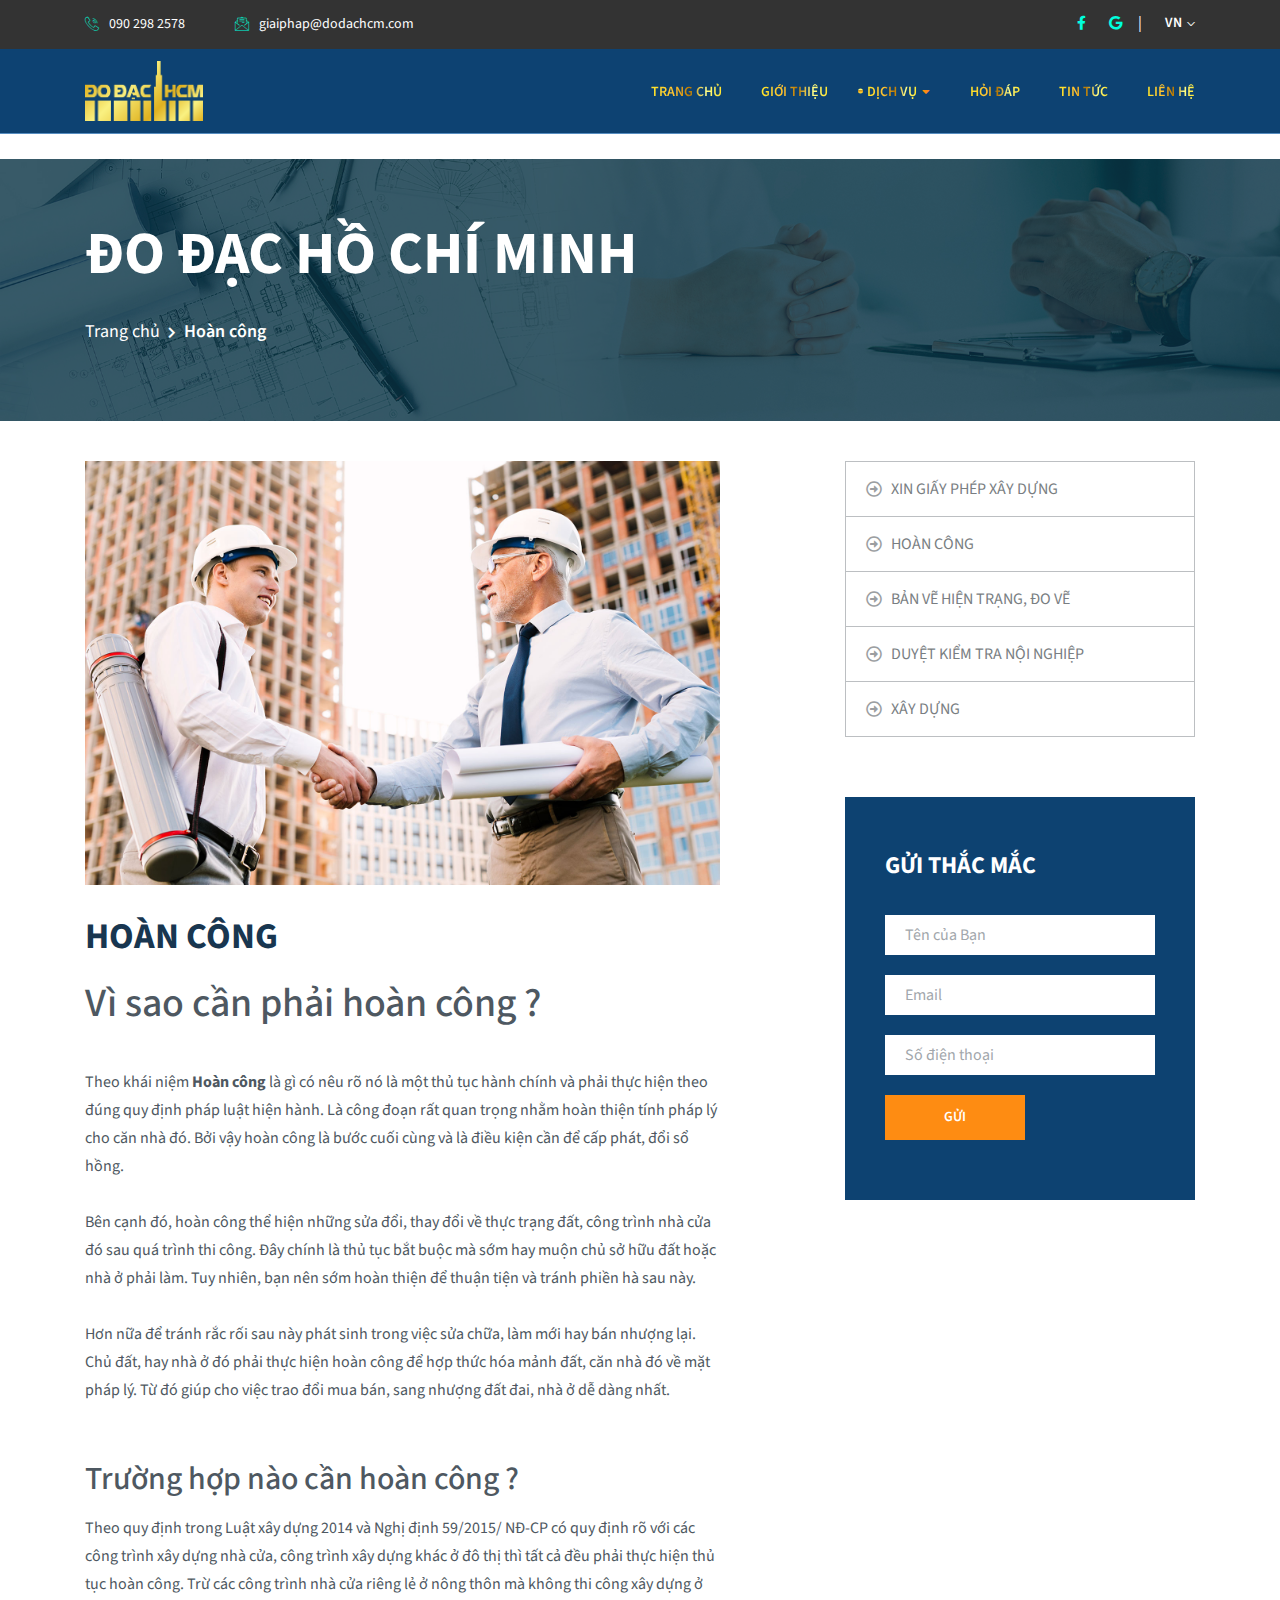
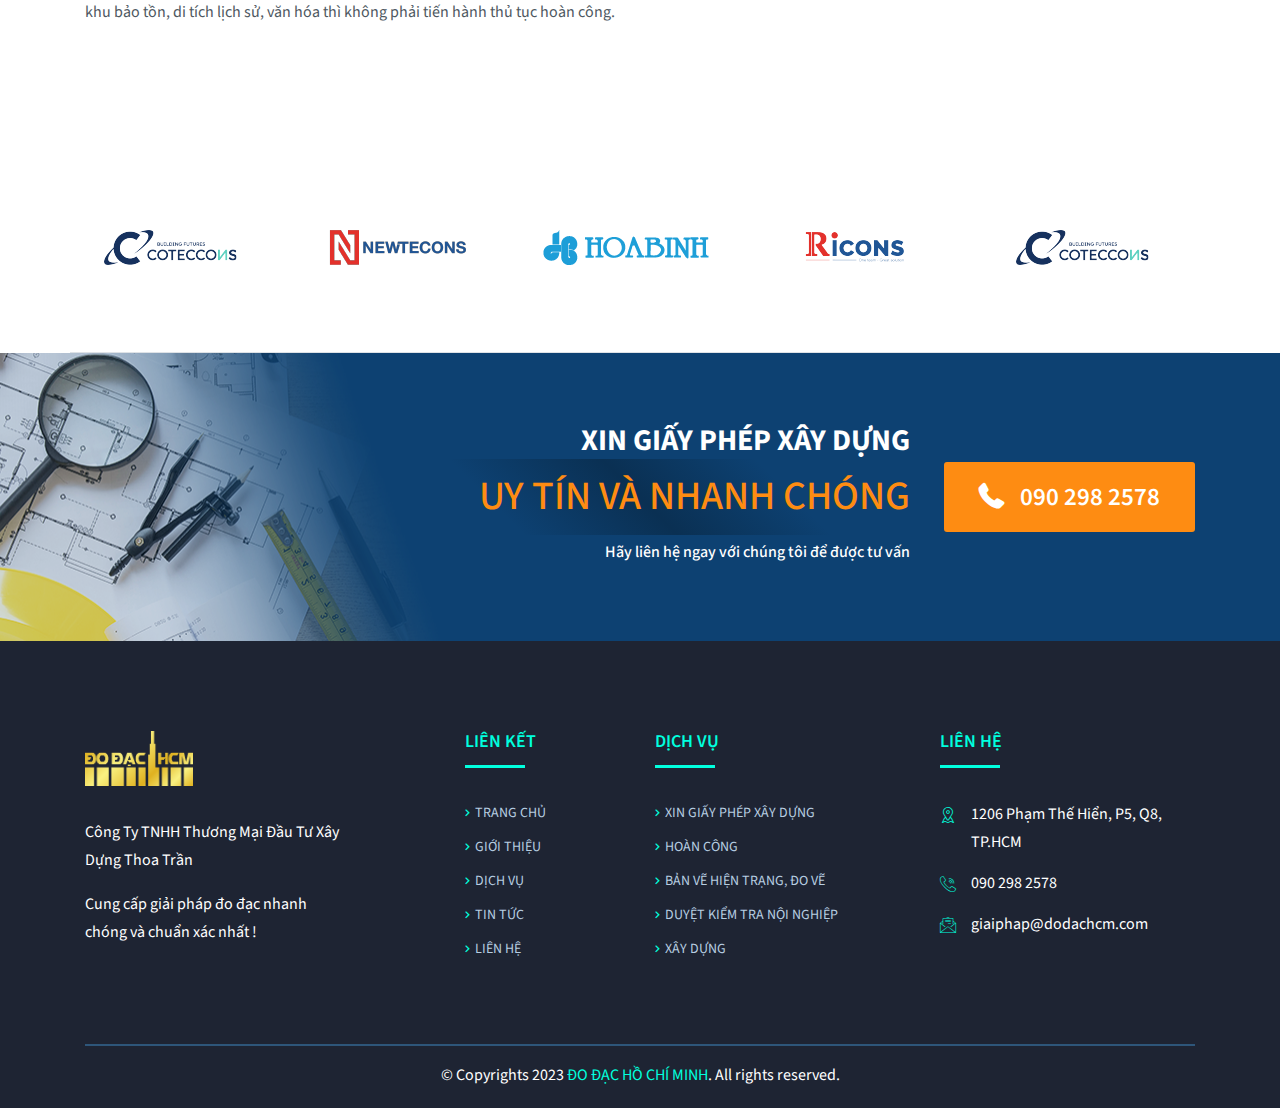
<file: hoan-cong.html>
<!DOCTYPE html>
<html lang="en">
   <head>
      <meta http-equiv="Content-Type" content="text/html; charset=UTF-8">
      <meta http-equiv="X-UA-Compatible" content="IE=edge" />
      <meta http-equiv="X-UA-Compatible" content="ie=edge">
      <meta name="viewport" content="width=device-width, initial-scale=1.0">
      <title>Hoàn công | ĐO ĐẠC HỒ CHÍ MINH</title>
      <!-- favicon -->
      <link rel="shortcut icon" href="assets/img/favicon.svg" type="image/x-icon">
      <!-- bootstrap css -->
      <link rel="stylesheet" href="assets/css/bootstrap.min.css">
      <!-- fontawesome css -->
      <link rel="stylesheet" href="assets/css/flaticon.css">
      <!-- fontawesome css -->
      <link rel="stylesheet" href="assets/css/fontawesome-5.css">
      <!-- owl carousel css -->
      <link rel="stylesheet" href="assets/css/owl.carousel.min.css">
      <!-- owl carousel theme css -->
      <link rel="stylesheet" href="assets/css/owl.theme.default.min.css">
      <!-- slicknav css -->
      <link rel="stylesheet" href="assets/css/slicknav.css">
      <!-- animate css -->
      <link rel="stylesheet" href="assets/css/animate.min.css">
      <!-- main css -->
      <link rel="stylesheet" href="assets/css/style.css">
      <!-- responsive css -->
      <link rel="stylesheet" href="assets/css/responsive.css">
      <!-- jquery js -->
      <script src="assets/js/jquery-3.3.1.min.js"></script>
   </head>


   
   <body>

       <!--   header area start   -->
       <div class="header-area home-3">
         <div class="info-bar">
            <div class="container">
               <div class="row">
                  <div class="col-lg-6">
                     <div class="contact-infos">
                        <div class="email">
                           <div class="icon-wrapper"><i class="flaticon-call"></i></div>
                           <div>090 298 2578</div>
                        </div>
                        <div class="phone">
                           <div class="icon-wrapper"><i class="flaticon-email"></i></div>
                           <div>giaiphap@dodachcm.com</div>
                        </div>
                     </div>
                  </div>
                  <div class="col-lg-6">
                     <div class="right-content">
                        <ul class="social-links">
                           <li><a href="#"><i class="fab fa-facebook-f"></i></a></li>
                           <li><a href="#"><i class="fab fa-google"></i></a></li>
                        </ul>
                        <div class="language">
                           <a href="#" class="dropdown-btn">VN <i class="flaticon-down-arrow"></i></a>
                           <ul class="language-dropdown">
                              <li>
                                 <a href="#">English</a>
                              </li>
                              <li>
                                 <a href="#">China</a>
                              </li>
                           </ul>
                        </div>
                     </div>
                  </div>
               </div>
            </div>
         </div>
         <div class="support-nav-area">
            <div class="container">
               <div class="row">
                  <div class="col-lg-3 col-6">
                     <div class="logo-wrapper">
                        <div class="logo-wrapper-inner">
                           <a href="index.html"><img src="assets/img/logo.png" alt=""></a>
                        </div>
                     </div>
                  </div>
                  <div class="col-lg-9 col-6 position-static">
                     <div class="navbar-area">
                        <div class="row">
                           <div class="col-12 position-static">
                              <nav class="main-menu" id="mainMenuHome3">
                                 <ul>
                                    <li>
                                       <a href="index.html">Trang chủ</a>
                                    </li>
                                    <li class="">
                                       <a href="gioi-thieu.html">Giới thiệu</a>
                                    </li>
                                    <li class="dropdown active">
                                       <a href="dich-vu.html">Dịch vụ</a>
                                       <ul>
                                          <li class="dropdown-submenus"><a href="xin-giay-phep-xay-dung.html">Xin giấy phép xây dựng</i></a>
                                          </li>
                                          <li class="dropdown-submenus"><a href="hoan-cong.html">Hoàn công</a>
                                          </li>
                                          <li class="dropdown-submenus"><a href="ban-ve-hien-trang-do-ve.html">Bản vẽ hiện trạng, đo vẽ</a>
                                          </li>
                                          <li class="dropdown-submenus"><a href="duyet-kiem-tra-noi-nghiep.html">Duyệt kiểm tra nội nghiệp</a>
                                          </li>
                                          <li class="dropdown-submenus"><a href="xay-dung.html">Xây dựng</a>
                                          </li>
                                       </ul>
                                    </li>
                                    <li>
                                       <a href="hoi-dap.html">Hỏi đáp</a>
                                    </li>
                                    <li>
                                       <a href="tin-tuc.html">Tin tức</a>
                                    </li>
                                    <li>
                                       <a href="contact.html">Liên hệ</a>
                                    </li>
                                 </ul>
                              </nav>
                              <div id="mobileMenuHome3"></div>
                           </div>
                        </div>
                     </div>
                  </div>
               </div>
            </div>
         </div>
      </div>
      <!--   header area end   -->


      <!--  breadcrumb start  -->
   <div class="breadcrumb-area about-breadcrumb-bg">
      <div class="container">
         <div class="row">
            <div class="col-lg-12">
               <div class="breadcrumb-txt">
                  <h1>ĐO ĐẠC HỒ CHÍ MINH</h1>
                  <nav aria-label="breadcrumb">
                     <ol class="breadcrumb">
                        <li class="breadcrumb-item"><a href="index.html">Trang chủ</a></li>
                        <li class="breadcrumb-item active" aria-current="page">Hoàn công</li>
                     </ol>
                  </nav>
               </div>
            </div>
         </div>
      </div>
      <div class="breadcrumb-overlay"></div>
   </div>
   <!--  breadcrumb end  -->


   <!--  service details section start  -->
   <div class="service-details-section">
      <div class="container">
         <div class="row">
            <div class="col-xl-7 col-lg-8">
               <div class="service-details-content">
                  <div class="img-wrapper"><img src="assets/img/Hoan-cong-do-dac-tp-ho-chi-minh.jpg" alt="ĐO ĐẠC HỒ CHÍ MINH - Hoàn công"></div>
                  <div class="service-details-desc">
                     <h2 class="title">Hoàn công</h2>
                     <p><h1>Vì sao cần phải hoàn công ?</h1>
                     </p>
                     <br>
                     <p>Theo khái niệm <b>Hoàn công</b> là gì có nêu rõ nó là một thủ tục hành chính và phải thực hiện theo đúng quy định pháp luật hiện hành. Là công đoạn rất quan trọng nhằm hoàn thiện tính pháp lý cho căn nhà đó. Bởi vậy hoàn công là bước cuối cùng và là điều kiện cần để cấp phát, đổi sổ hồng.
                     <br><br>Bên cạnh đó, hoàn công thể hiện những sửa đổi, thay đổi về thực trạng đất, công trình nhà cửa đó sau quá trình thi công. Đây chính là thủ tục bắt buộc mà sớm hay muộn chủ sở hữu đất hoặc nhà ở phải làm. Tuy nhiên, bạn nên sớm hoàn thiện để thuận tiện và tránh phiền hà sau này.
                     <br><br>Hơn nữa để tránh rắc rối sau này phát sinh trong việc sửa chữa, làm mới hay bán nhượng lại. Chủ đất, hay nhà ở đó phải thực hiện hoàn công để hợp thức hóa mảnh đất, căn nhà đó về mặt pháp lý. Từ đó giúp cho việc trao đổi mua bán, sang nhượng đất đai, nhà ở dễ dàng nhất.
                     </p>
                     <br>
                     <p><h2>Trường hợp nào cần hoàn công ?</h2>
                     </p>
                     <p>Theo quy định trong Luật xây dựng 2014 và Nghị định 59/2015/ NĐ-CP có quy định rõ với các công trình xây dựng nhà cửa, công trình xây dựng khác ở đô thị thì tất cả đều phải thực hiện thủ tục hoàn công. Trừ các công trình nhà cửa riêng lẻ ở nông thôn mà không thi công xây dựng ở khu bảo tồn, di tích lịch sử, văn hóa thì không phải tiến hành thủ tục hoàn công.
                     </p>
                     
                     
                     <!-- <ul class="overview-points">
                        <li>Chứng từ mặt bằng công trình.</li>
                        <li>Bộ bản vẽ thiết kế công trình.</li>
                     </ul> -->
                     
                     
                  </div>
               </div>
            </div>
            <!--  sidebar section start  -->
            <div class="col-xl-4 offset-xl-1 col-lg-4">
               <div class="sidebar">
                  <div class="category-sidebar">
                     <ul>
                        <li><a target=_blank href="xin-giay-phep-xay-dung.html">Xin giấy phép xây dựng</a></li>
                        <li><a target=_blank href="hoan-cong.html">Hoàn công</a></li>
                        <li><a target=_blank href="ban-ve-hien-trang-do-ve.html">Bản vẽ hiện trạng, đo vẽ</a></li>
                        <li><a target=_blank href="duyet-kiem-tra-noi-nghiep.html">Duyệt kiểm tra nội nghiệp</a></li>
                        <li><a target=_blank href="xay-dung.html">Xây dựng</a></li>
                     </ul>
                  </div>
                  <div class="quote-sidebar">
                     <h3>GỬI THẮC MẮC</h3>
                     <form action="#" class="quote-form">
                        <div class="form-element"><input type="text" name="name" placeholder="Tên của Bạn"></div>
                        <div class="form-element"><input name="email" type="text" placeholder="Email"></div>
                        <div class="form-element"><input name="phone" type="text" placeholder="Số điện thoại"></div>
                        <div class="form-element"><button type="submit"><span>Gửi</span></button></div>
                     </form>
                  </div>
               </div>
            </div>
            <!--  sidebar section end  -->
         </div>
      </div>
   </div>
   <!--  service details section end  -->





      <!--   partner section start    -->
      <div class="partner-section">
         <div class="container border-bottom">
            <div class="row">
               <div class="col-md-12">
                  <div class="partner-carousel owl-carousel owl-theme">
                     <div class="single-partner-item">
                        <div class="outer">
                           <div class="inner">
                              <img src="assets/img/logo-1.png" alt="">
                           </div>
                        </div>
                     </div>
                     <div class="single-partner-item">
                        <div class="outer">
                           <div class="inner">
                              <img src="assets/img/logo-2.png" alt="">
                           </div>
                        </div>
                     </div>
                     <div class="single-partner-item">
                        <div class="outer">
                           <div class="inner">
                              <img src="assets/img/logo-3.png" alt="">
                           </div>
                        </div>
                     </div>
                     <div class="single-partner-item">
                        <div class="outer">
                           <div class="inner">
                              <img src="assets/img/logo-4.png" alt="">
                           </div>
                        </div>
                     </div>
                  </div>
               </div>
            </div>
         </div>
      </div>
      <!--   partner section end    -->


    
 <!--   cta section start    -->
 <div class="cta-section home-2">
   <div class="container">
      <div class="cta-container">
         <div class="row align-items-center">
            <div class="col-lg-9 col-xl-6 offset-xl-3">
               <h2 class="mb-lg-0 text-center text-lg-right">XIN GIẤY PHÉP XÂY DỰNG </h2>
               <h1 class="mb-lg-0 text-center text-lg-right color-text">UY TÍN VÀ NHANH CHÓNG</h1> 
               <h6 class="mb-lg-0 text-center text-lg-right py-2">Hãy liên hệ ngay với chúng tôi để được tư vấn</h6>
            </div>
            <div class="col-lg-3 text-center text-lg-right">
               <a href="tel:+84902982578" class="boxed-btn"><span><i class="flaticon-phone-receiver mr-3"></i>090 298 2578</span></a>
            </div>
         </div>
      </div>
   </div>
   <div class="cta-overlay"></div>
</div>
<!--   cta section end    -->




   

      <!--   footer section start    -->
      <footer>
         <div class="container">
            <div class="top-footer">
               <div class="row">
                  <div class="col-xl-3 col-lg-4">
                     <div class="logo-wrapper"><img src="assets/img/footer-logo.png" alt=""></div>
                     <p>Công Ty TNHH Thương Mại Đầu Tư Xây Dựng Thoa Trần</p>
                     <p>Cung cấp giải pháp đo đạc nhanh chóng và chuẩn xác nhất !</p>
                  </div>
                  <div class="offset-xl-1 col-xl-2 col-lg-2 col-md-6">
                     <h4>Liên kết</h4>
                     <ul class="userful-links">
                        <li><a href="index.html">Trang chủ</a></li>
                        <li><a href="gioi-thieu.html">Giới thiệu</a></li>
                        <li><a href="dich-vu.html">Dịch vụ</a></li>
                        <li><a href="tin-tuc.html">Tin tức</a></li>
                        <li><a href="lien-he.html">Liên hệ</a></li>
                     </ul>
                  </div>
                  <div class="col-xl-3 col-lg-2 col-md-6">
                     <h4>Dịch vụ</h4>
                     <ul class="userful-links">
                        <li><a href="xin-giay-phep-xay-dung.html">Xin giấy phép xây dựng</a>
                        </li>
                        <li><a href="hoan-cong.html">Hoàn công</a>
                        </li>
                        <li><a href="ban-ve-hien-trang-do-ve.html">Bản vẽ hiện trạng, đo vẽ</a>
                        </li>
                        <li><a href="duyet-kiem-tra-noi-nghiep.html">Duyệt kiểm tra nội nghiệp</a>
                        </li>
                        <li><a href="xay-dung.html">Xây dựng</a>
                        </li>
                     </ul>
                  </div>
                  <div class="col-xl-3 col-lg-4">
                     <h4>Liên hệ</h4>
                     <div class="footer-contact">
                        <div class="contact-info">
                           <div class="icon-wrapper"><i class="flaticon-placeholder"></i></div>
                           <p>1206 Phạm Thế Hiển, P5, Q8, TP.HCM</p>
                        </div>
                        <div class="contact-info">
                           <div class="icon-wrapper"><i class="flaticon-call"></i></div>
                           <a href="tel:+84902982578"><p>090 298 2578</p></a>
                        </div>
                        <div class="contact-info">
                           <div class="icon-wrapper"><i class="flaticon-email"></i></div>
                           <a href="mailto:giaiphap@dodachcm.com"><p>giaiphap@dodachcm.com</p></a>
                        </div>
                     </div>
                  </div>
               </div>
            </div>
            <div class="bottom-footer">
               <p class="text-center">© Copyrights 2023 <a href="index.html">ĐO ĐẠC HỒ CHÍ MINH</a>. All rights reserved.</p>
            </div>
         </div>
      </footer>
      <!--   footer section end    -->


      <!-- preloader section start -->
      <div class="loader-container">
         <span class="loader">
         <span class="loader-inner"></span>
         </span>
      </div>
      <!-- preloader section end -->


      <!-- back to top area start -->
      <div class="back-to-top">
         <i class="fas fa-chevron-up"></i>
      </div>
      <!-- back to top area end -->    



      <!-- popper js -->
      <script src="assets/js/popper.min.js"></script>
      <!-- bootstrap js -->
      <script src="assets/js/bootstrap.min.js"></script>
      <!-- owl carousel js -->
      <script src="assets/js/owl.carousel.min.js"></script>
      <!-- isotope js -->
      <script src="assets/js/isotope.pkgd.min.js"></script>
      <!-- slicknav js -->
      <script src="assets/js/jquery.slicknav.min.js"></script>
      <!-- wow js -->
      <script src="assets/js/wow.min.js"></script>
      <!-- main js -->
      <script src="assets/js/main.js"></script>
   </body>
</html>
</file>
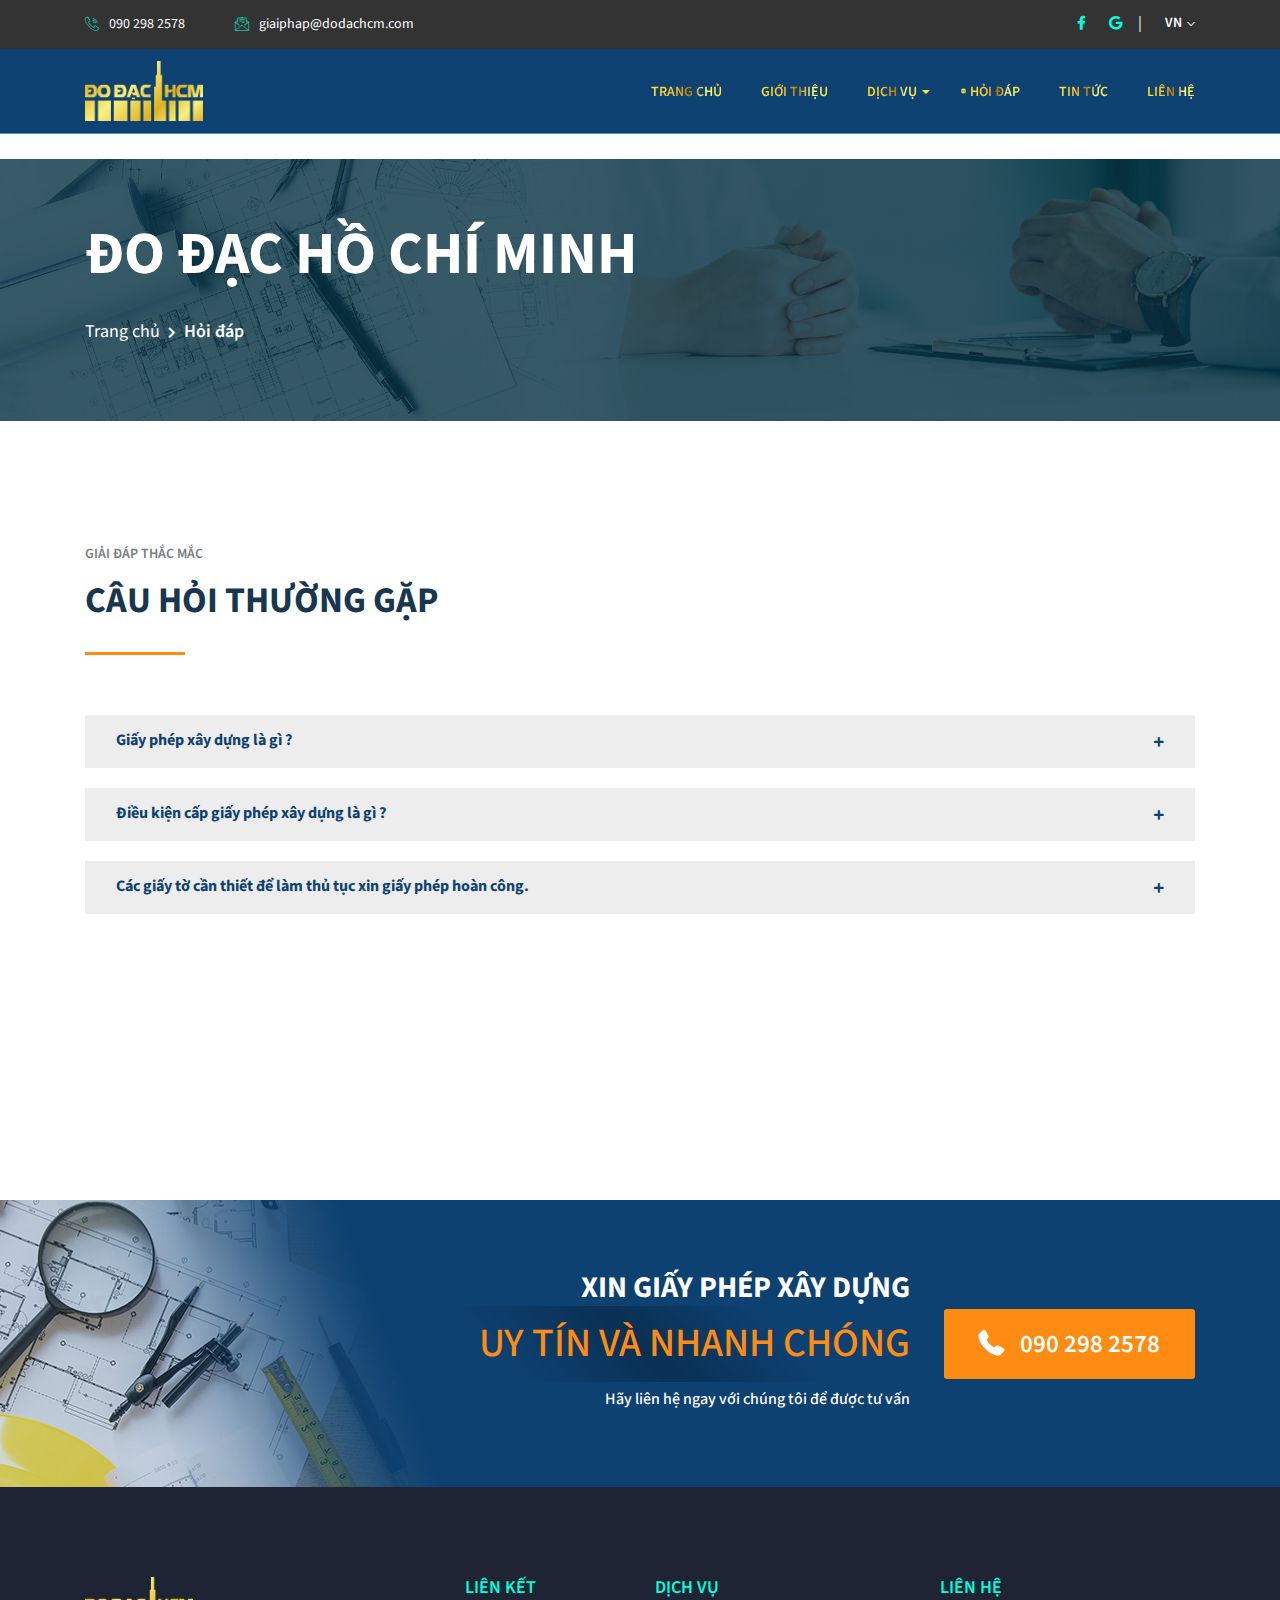
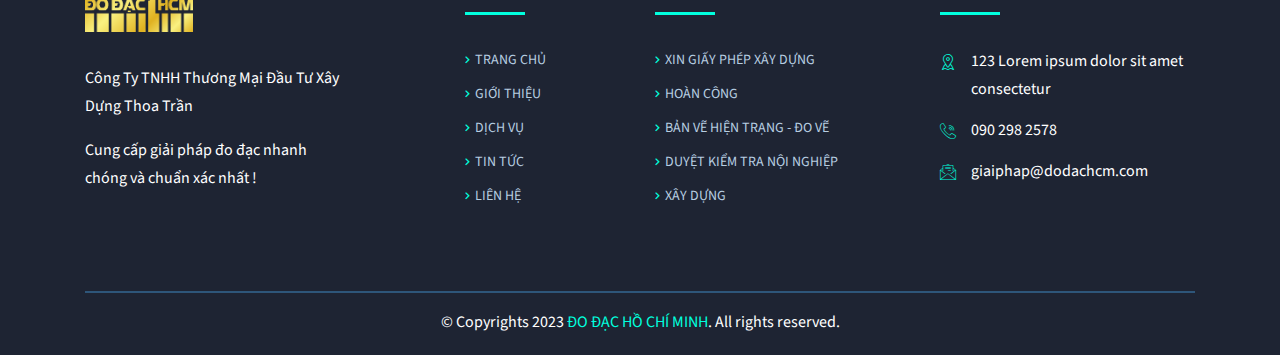
<file: hoi-dap.html>
<!DOCTYPE html>
<html lang="en">
   <head>
      <meta http-equiv="Content-Type" content="text/html; charset=UTF-8">
      <meta http-equiv="X-UA-Compatible" content="IE=edge" />
      <meta http-equiv="X-UA-Compatible" content="ie=edge">
      <meta name="viewport" content="width=device-width, initial-scale=1.0">
      <title>Hỏi đáp | ĐO ĐẠC HỒ CHÍ MINH</title>
      <!-- favicon -->
      <link rel="shortcut icon" href="assets/img/favicon.svg" type="image/x-icon">
      <!-- bootstrap css -->
      <link rel="stylesheet" href="assets/css/bootstrap.min.css">
      <!-- fontawesome css -->
      <link rel="stylesheet" href="assets/css/flaticon.css">
      <!-- fontawesome css -->
      <link rel="stylesheet" href="assets/css/fontawesome-5.css">
      <!-- owl carousel css -->
      <link rel="stylesheet" href="assets/css/owl.carousel.min.css">
      <!-- owl carousel theme css -->
      <link rel="stylesheet" href="assets/css/owl.theme.default.min.css">
      <!-- slicknav css -->
      <link rel="stylesheet" href="assets/css/slicknav.css">
      <!-- animate css -->
      <link rel="stylesheet" href="assets/css/animate.min.css">
      <!-- main css -->
      <link rel="stylesheet" href="assets/css/style.css">
      <!-- responsive css -->
      <link rel="stylesheet" href="assets/css/responsive.css">
      <!-- jquery js -->
      <script src="assets/js/jquery-3.3.1.min.js"></script>
   </head>


   
   <body>

       <!--   header area start   -->
       <div class="header-area home-3">
         <div class="info-bar">
            <div class="container">
               <div class="row">
                  <div class="col-lg-6">
                     <div class="contact-infos">
                        <div class="email">
                           <div class="icon-wrapper"><i class="flaticon-call"></i></div>
                           <div>090 298 2578</div>
                        </div>
                        <div class="phone">
                           <div class="icon-wrapper"><i class="flaticon-email"></i></div>
                           <div>giaiphap@dodachcm.com</div>
                        </div>
                     </div>
                  </div>
                  <div class="col-lg-6">
                     <div class="right-content">
                        <ul class="social-links">
                           <li><a href="#"><i class="fab fa-facebook-f"></i></a></li>
                           <li><a href="#"><i class="fab fa-google"></i></a></li>
                        </ul>
                        <div class="language">
                           <a href="#" class="dropdown-btn">VN <i class="flaticon-down-arrow"></i></a>
                           <ul class="language-dropdown">
                              <li>
                                 <a href="#">English</a>
                              </li>
                              <li>
                                 <a href="#">China</a>
                              </li>
                              
                           </ul>
                        </div>
                     </div>
                  </div>
               </div>
            </div>
         </div>
         <div class="support-nav-area">
            <div class="container">
               <div class="row">
                  <div class="col-lg-3 col-6">
                     <div class="logo-wrapper">
                        <div class="logo-wrapper-inner">
                           <a href="index.html"><img src="assets/img/logo.png" alt=""></a>
                        </div>
                     </div>
                  </div>
                  <div class="col-lg-9 col-6 position-static">
                     <div class="navbar-area">
                        <div class="row">
                           <div class="col-12 position-static">
                              <nav class="main-menu" id="mainMenuHome3">
                                 <ul>
                                    <li class="">
                                       <a href="index.html">Trang chủ</a>
                                    </li>
                                    <li>
                                       <a href="gioi-thieu.html">Giới thiệu</a>
                                    </li>
                                    <li class="dropdown">
                                       <a href="dich-vu.html">Dịch vụ</a>
                                       <ul>
                                          <li class="dropdown-submenus"><a target=blank href="xin-giay-phep-xay-dung.html">Xin giấy phép xây dựng</i></a>
                                          </li>
                                          <li class="dropdown-submenus"><a target=blank href="hoan-cong.html">Hoàn công</a>
                                          </li>
                                          <li class="dropdown-submenus"><a target=blank href="ban-ve-hien-trang-do-ve.html">Bản vẽ hiện trạng, đo vẽ</a>
                                          </li>
                                          <li class="dropdown-submenus"><a target=blank href="duyet-kiem-tra-noi-nghiep.html">Duyệt kiểm tra nội nghiệp</a>
                                          </li>
                                          <li class="dropdown-submenus"><a target=blank href="xay-dung.html">Xây dựng</a>
                                          </li>
                                       </ul>
                                    </li>
                                    <li class="active">
                                       <a href="hoi-dap.html">Hỏi đáp</a>
                                    </li>
                                    <li>
                                       <a href="tin-tuc.html">Tin tức</a>
                                    </li>
                                    <li>
                                       <a href="lien-he.html">Liên hệ</a>
                                    </li>
                                 </ul>
                              </nav>
                              <div id="mobileMenuHome3"></div>
                           </div>
                        </div>
                     </div>
                  </div>
               </div>
            </div>
         </div>
      </div>
      <!--   header area end   -->

    <!--  breadcrumb start  -->
    <div class="breadcrumb-area about-breadcrumb-bg">
      <div class="container">
         <div class="row">
            <div class="col-lg-12">
               <div class="breadcrumb-txt">
                  <h1>ĐO ĐẠC HỒ CHÍ MINH</h1>
                  <nav aria-label="breadcrumb">
                     <ol class="breadcrumb">
                        <li class="breadcrumb-item"><a href="index.html">Trang chủ</a></li>
                        <li class="breadcrumb-item active" aria-current="page">Hỏi đáp</li>
                     </ol>
                  </nav>
               </div>
            </div>
         </div>
      </div>
      <div class="breadcrumb-overlay"></div>
   </div>
   <!--  breadcrumb end  -->




      <!--   faq section start    -->
      <div class="faq-section home-3">
         <div class="container">
            <div class="row">
               <div class="col-12">
                  <span class="title">Giải đáp thắc mắc</span>
                  <h2 class="subtitle">CÂU HỎI THƯỜNG GẶP</h2>
                  <div class="accordion" id="accordionExample">
                     <div class="card wow fadeInUp" data-wow-duration="1s">
                        <div class="card-header" id="headingOne">
                           <h2 class="mb-0">
                              <button class="btn btn-link collapsed btn-block text-left" type="button" data-toggle="collapse" data-target="#collapseOne" aria-expanded="false" aria-controls="collapseOne">
                                 Giấy phép xây dựng là gì ?
                              </button>
                           </h2>
                        </div>
                        <div id="collapseOne" class="collapse" aria-labelledby="headingOne" data-parent="#accordionExample">
                           <div class="card-body">
                              Giấy phép xây dựng là văn bản pháp lý do cơ quan nhà nước có thẩm quyền cấp cho chủ đầu tư để xây dựng mới, sửa chữa, cải tạo, di dời công trình.
                           </div>
                        </div>
                     </div>
                     <div class="card wow fadeInUp" data-wow-duration="1s" data-wow-delay=".2s">
                        <div class="card-header" id="headingTwo">
                           <h2 class="mb-0">
                              <button class="btn btn-link collapsed btn-block text-left" type="button" data-toggle="collapse" data-target="#collapseTwo" aria-expanded="false" aria-controls="collapseTwo">
                              Điều kiện cấp giấy phép xây dựng là gì ?
                              </button>
                           </h2>
                        </div>
                        <div id="collapseTwo" class="collapse" aria-labelledby="headingTwo" data-parent="#accordionExample">
                           <div class="card-body">
                              Điều kiện cấp giấy phép xây dựng công trình trong đô thị thì việc cấp giấy phép xây dựng công trình trong đô thị phải
                              đáp ứng các điều kiện như:
                              <br>- Phù hợp với quy hoạch xây dựng chi tiết được duyệt.
                              <br>- Bảo đảm các quy định về chỉ giới đường đỏ, chỉ giới xây dựng thiết kế đô thị, các yêu cầu về an toàn đối với công
                              trình xung quanh, bảo đảm hành lang bảo vệ các công trình giao thông, thủy lợi, đê điều, năng lượng, khu di sản văn hoá,
                              di tích lịch sử - văn hoá và khu vực bảo vệ các công trình khác theo quy định của pháp luật.
                              <br>- Các công trình xây dựng, nhà ở riêng lẻ trong khu bảo tồn di sản văn hoá, di tích lịch sử - văn hoá phải bảo đảm mật
                              độ xây dựng, đất trồng cây xanh, nơi để các loại xe, không làm ảnh hưởng đến cảnh quan, môi trường.
                              <br>- Công trình sửa chữa, cải tạo không được làm ảnh hưởng đến các công trình lân cận về kết cấu, khoảng cách đến các công
                              trình xung quanh, cấp nước, thoát nước, thông gió, ánh sáng, vệ sinh môi trường, phòng, chống cháy, nổ.
                              <br>- Bảo đảm khoảng cách theo quy định đối với công trình vệ sinh, kho chứa hoá chất độc hại, các công trình khác có khả
                              năng gây ô nhiễm môi trường, không làm ảnh hưởng đến người sử dụng ở các công trình liền kề xung quanh.
                              <br>- Khi xây dựng, cải tạo các đường phố phải xây dựng hệ thống tuy nen ngầm để lắp đặt đồng bộ hệ thống các công trình hạ
                              tầng kỹ thuật, cốt xây dựng mặt đường phải tuân theo cốt xây dựng của quy hoạch xây dựng và thiết kế đô thị.
                              <br>- Đối với công trình nhà cao tầng cấp đặc biệt,cấp I phải có thiết kế tầng hầm, trừ các trường hợp khác có yêu cầu riêng về thiết kế tầng hầm.

                           </div>
                        </div>
                     </div>
                     <div class="card wow fadeInUp" data-wow-duration="1s" data-wow-delay=".4s">
                        <div class="card-header" id="headingThree">
                           <h2 class="mb-0">
                              <button class="btn btn-link collapsed btn-block text-left" type="button" data-toggle="collapse" data-target="#collapseThree" aria-expanded="false" aria-controls="collapseThree">
                              Các giấy tờ cần thiết để làm thủ tục xin giấy phép hoàn công.
                              </button>
                           </h2>
                        </div>
                        <div id="collapseThree" class="collapse" aria-labelledby="headingThree" data-parent="#accordionExample">
                           <div class="card-body">
                              01./ Giấy phép xây dựng.
                              <br>02./ Hợp đồng xây dựng của chủ nhà ký với các nhà thầu khảo sát, thiết kế, thi công, giám sát thi công xây dựng (Nếu có).
                              Theo đó, các bên bao gồm chủ sở hữu, chủ đầu tư, các đơn vị thiết kế, đơn vị giám sát và đơn vị thi công công trình.
                              Trong bản hợp đồng này cần phải thể hiện được sự thỏa thuận giữa các bên có liên quan với nhau về quyền và nghĩa vụ đối
                              với công trình. Bản hợp đồng này cần được soạn thảo ra giấy và phải được sao lưu thành nhiều bản khác nhau.
                              <br>03./ Báo cáo kết quả khảo sát xây dựng.
                              <br>04./ Hồ sơ thiết kế bản vẽ thi công xây dựng.
                              <br>05./ Báo cáo kết quả thẩm tra và văn bản kết quả thẩm định thiết kế bản vẽ thi công xây dựng.
                              <br>06./ Bản vẽ hoàn công (Trong trường hợp việc thi công xây dựng có sai khác so với thiết kế bản vẽ thi công xây dựng).
                              <br>07./ Báo cáo kết quả thí nghiệm, kiểm định (Nếu có).
                              <br>08./ Văn bản thỏa thuận, chấp thuận, xác nhận của các tổchức, cơ quan Nhà nước có thẩm quyền (Nếu có) về an toàn phòng cháy, chữa cháy; an toàn vận hành thang máy.

                           </div>
                        </div>
                     </div>
                     <div class="card wow fadeInUp" data-wow-duration="1s" data-wow-delay=".2s">
                        <div class="card-header" id="headingFour">
                           <h2 class="mb-0">
                              <button class="btn btn-link collapsed btn-block text-left" type="button" data-toggle="collapse" data-target="#collapseFour" aria-expanded="false" aria-controls="collapseFour">
                              Quy trình nghiệm thu công trình như thế nào ?
                              </button>
                           </h2>
                        </div>
                        <div id="collapseFour" class="collapse" aria-labelledby="headingFour" data-parent="#accordionExample">
                           <div class="card-body">
                              Nghiệm thu là quy trình đưa công trình vào sử dụng, gồm các quy trình như sau:
                              <br><b>(*) Trách nhiệm nghiệm thu công trình.</b>
                              <br>- Chủ đầu tư tổ chức nghiệm thu hoàn thành hạng mục công trình, công trình xây dựng (Khoản 1 Điều 31 Nghị định
                              46/2015/NĐ-CP).
                              <br>- Chủ đầu tư và các nhà thầu có liên quan thỏa thuận về thời điểm nghiệm thu, trình tự và nội dung nghiệm thu; kết quả
                              nghiệm thu được lập thành biên bản.
                              
                              <br><br><b>(*) Điều kiện nghiệm thu công trình.</b>
                              Để được nghiệm thu hoàn thành hạng mục công trình, công trình xây dựng thì phải có đủ 03 điều kiện sau:
                              
                              <br><b>Điều kiện 1:</b> Các công việc xây dựng đã thực hiện được nghiệm thu, gồm:
                              <br>- Nghiệm thu công việc xây dựng.
                              <br>- Nghiệm thu giai đoạn thi công xây dựng hoặc bộ phận công trình xây dựng.
                              Kết quả thí nghiệm, kiểm tra, chạy thử đảm bảo các yêu cầu kỹ thuật theo quy định của thiết kế xây dựng.
                              
                              <br><b>Điều kiện 2:</b> Không còn tồn tại lớn về chất lượng thi công xây dựng làm ảnh hưởng đến an toàn khai thác, sử dụng công
                              trình.
                              
                              <br><b>Điều kiện 3:</b> Được cơ quan cảnh sát phòng cháy và chữa cháy ravăn bản nghiệm thu về phòng cháy và chữa cháy theo quy định.

                           </div>
                        </div>
                     </div>
                     <div class="card wow fadeInUp" data-wow-duration="1s">
                        <div class="card-header" id="headingFive">
                           <h2 class="mb-0">
                              <button class="btn btn-link collapsed btn-block text-left" type="button" data-toggle="collapse" data-target="#collapseFive" aria-expanded="false" aria-controls="collapseFive">
                                 Hồ sơ và thủ tục xin giấy phép xây dựng, sửa nhà 2023                       
                              </button>
                           </h2>
                        </div>
                        <div id="collapseFive" class="collapse" aria-labelledby="headingFive" data-parent="#accordionExample">
                           <div class="card-body">
                              Đang cập nhật... !!!
                           </div>
                        </div>
                     </div>
                  </div>
               </div>
            </div>
         </div>
      </div>
      <!--   faq section end    -->




      <!--   cta section start    -->
      <div class="cta-section home-2">
         <div class="container">
            <div class="cta-container">
               <div class="row align-items-center">
                  <div class="col-lg-9 col-xl-6 offset-xl-3">
                     <h2 class="mb-lg-0 text-center text-lg-right">XIN GIẤY PHÉP XÂY DỰNG </h2>
                     <h1 class="mb-lg-0 text-center text-lg-right color-text">UY TÍN VÀ NHANH CHÓNG</h1> 
                     <h6 class="mb-lg-0 text-center text-lg-right py-2">Hãy liên hệ ngay với chúng tôi để được tư vấn</h6>
                  </div>
                  <div class="col-lg-3 text-center text-lg-right">
                     <a href="tel:+84902982578" class="boxed-btn"><span><i class="flaticon-phone-receiver mr-3"></i>090 298 2578</span></a>
                  </div>
               </div>
            </div>
         </div>
         <div class="cta-overlay"></div>
      </div>
      <!--   cta section end    -->
    




    


      <!--   footer section start    -->
      <footer>
         <div class="container">
            <div class="top-footer">
               <div class="row">
                  <div class="col-xl-3 col-lg-4">
                     <div class="logo-wrapper"><img src="assets/img/footer-logo.png" alt=""></div>
                     <p>Công Ty TNHH Thương Mại Đầu Tư Xây Dựng Thoa Trần</p>
                     <p>Cung cấp giải pháp đo đạc nhanh chóng và chuẩn xác nhất !</p>
                  </div>
                  <div class="offset-xl-1 col-xl-2 col-lg-2 col-md-6">
                     <h4>Liên kết</h4>
                     <ul class="userful-links">
                        <li><a href="index.html">Trang chủ</a></li>
                        <li><a href="gioi-thieu.html">Giới thiệu</a></li>
                        <li><a href="dich-vu.html">Dịch vụ</a></li>
                        <li><a href="tin-tuc.html">Tin tức</a></li>
                        <li><a href="lien-he.html">Liên hệ</a></li>
                     </ul>
                  </div>
                  <div class="col-xl-3 col-lg-2 col-md-6">
                     <h4>Dịch vụ</h4>
                     <ul class="userful-links">
                        <li><a href="xin-giay-phep-xay-dung.html">Xin giấy phép xây dựng</a>
                        </li>
                        <li><a href="hoan-cong.html">Hoàn công</a>
                        </li>
                        <li><a href="ban-ve-hien-trang-do-ve.html">Bản vẽ hiện trạng - Đo vẽ</a>
                        </li>
                        <li><a href="duyet-kiem-tra-noi-nghiep.html">Duyệt kiểm tra nội nghiệp</a>
                        </li>
                        <li><a href="xay-dung.html">Xây dựng</a>
                        </li>
                     </ul>
                  </div>
                  <div class="col-xl-3 col-lg-4">
                     <h4>Liên hệ</h4>
                     <div class="footer-contact">
                        <div class="contact-info">
                           <div class="icon-wrapper"><i class="flaticon-placeholder"></i></div>
                           <p>123 Lorem ipsum dolor sit amet consectetur</p>
                        </div>
                        <div class="contact-info">
                           <div class="icon-wrapper"><i class="flaticon-call"></i></div>
                           <a href="tel:+84902982578"><p>090 298 2578</p></a>
                        </div>
                        <div class="contact-info">
                           <div class="icon-wrapper"><i class="flaticon-email"></i></div>
                           <a href="mailto:giaiphap@dodachcm.com"><p>giaiphap@dodachcm.com</p></a>
                        </div>
                     </div>
                  </div>
               </div>
            </div>
            <div class="bottom-footer">
               <p class="text-center">© Copyrights 2023 <a href="index.html">ĐO ĐẠC HỒ CHÍ MINH</a>. All rights reserved.</p>
            </div>
         </div>
      </footer>
      <!--   footer section end    -->


      <!-- preloader section start -->
      <div class="loader-container">
         <span class="loader">
         <span class="loader-inner"></span>
         </span>
      </div>
      <!-- preloader section end -->


      <!-- back to top area start -->
      <div class="back-to-top">
         <i class="fas fa-chevron-up"></i>
      </div>
      <!-- back to top area end -->    



      <!-- popper js -->
      <script src="assets/js/popper.min.js"></script>
      <!-- bootstrap js -->
      <script src="assets/js/bootstrap.min.js"></script>
      <!-- owl carousel js -->
      <script src="assets/js/owl.carousel.min.js"></script>
      <!-- isotope js -->
      <script src="assets/js/isotope.pkgd.min.js"></script>
      <!-- slicknav js -->
      <script src="assets/js/jquery.slicknav.min.js"></script>
      <!-- wow js -->
      <script src="assets/js/wow.min.js"></script>
      <!-- main js -->
      <script src="assets/js/main.js"></script>
   </body>
</html>
</file>
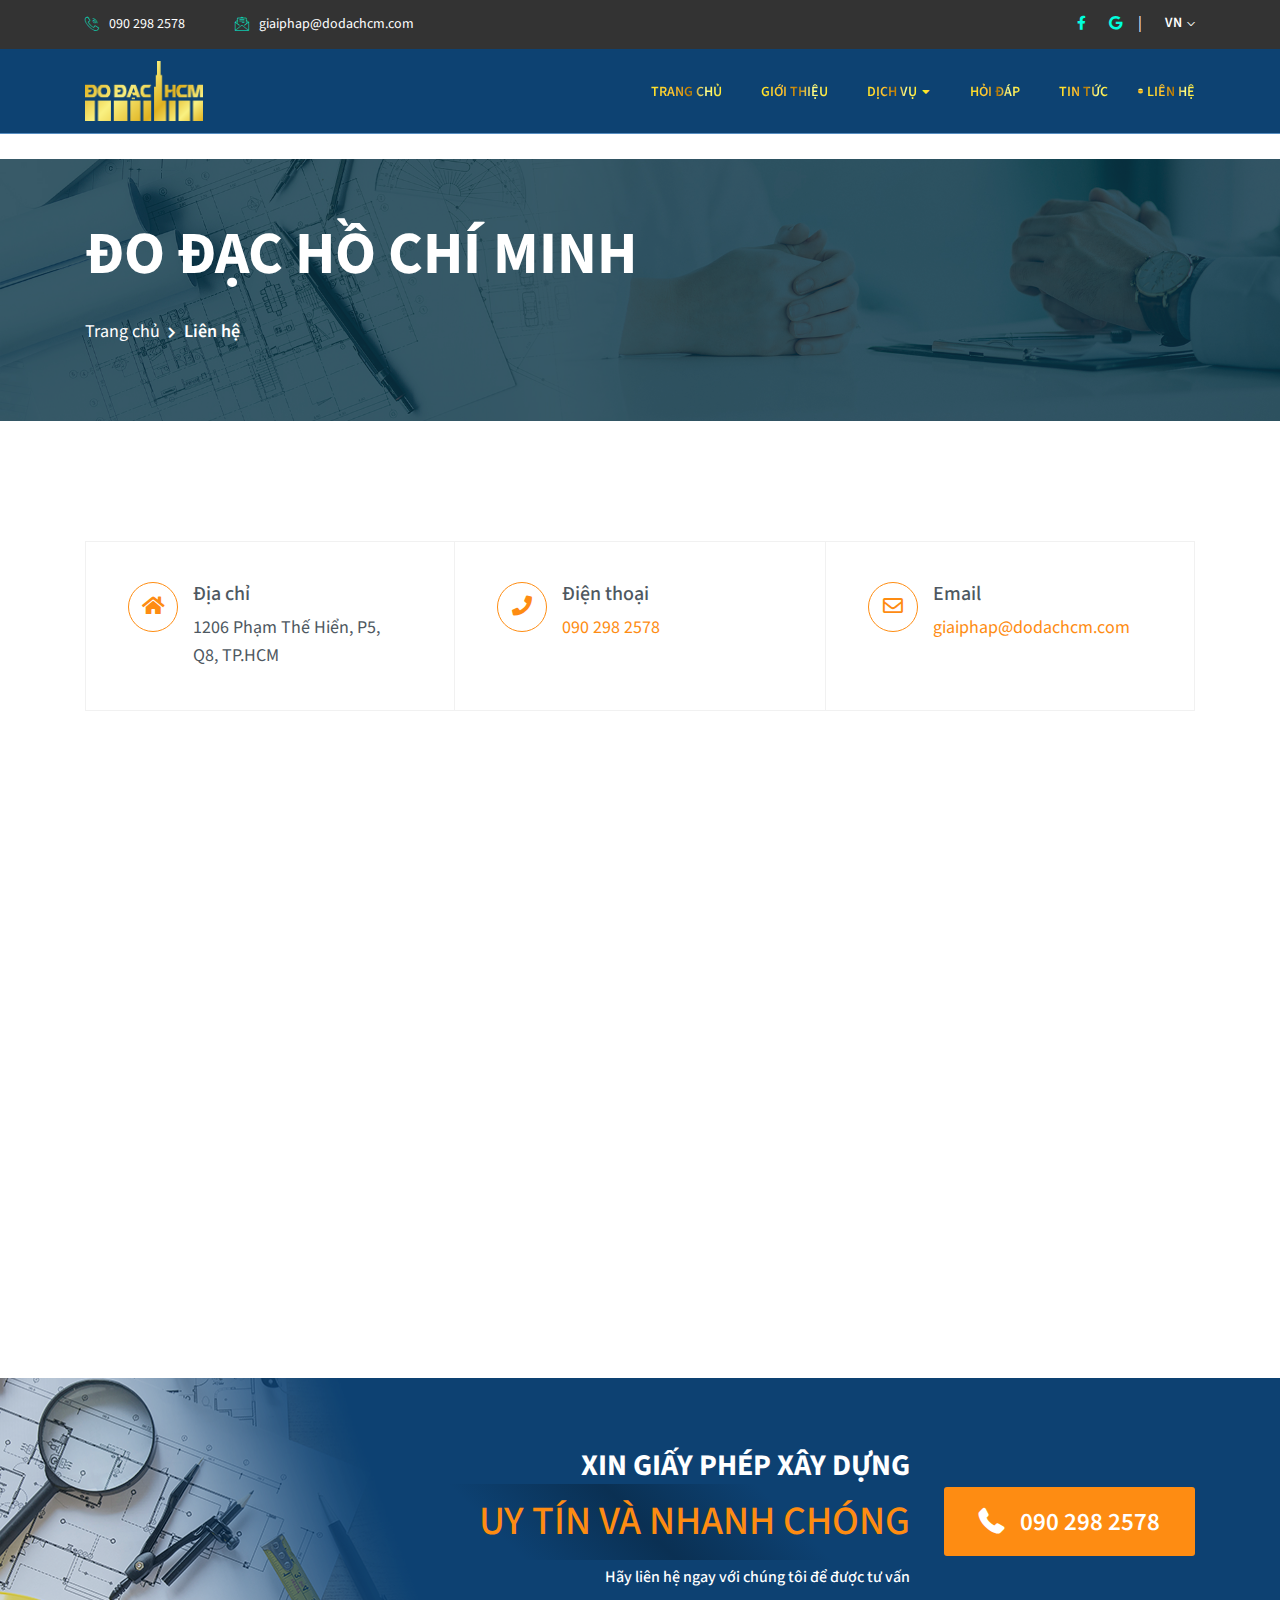
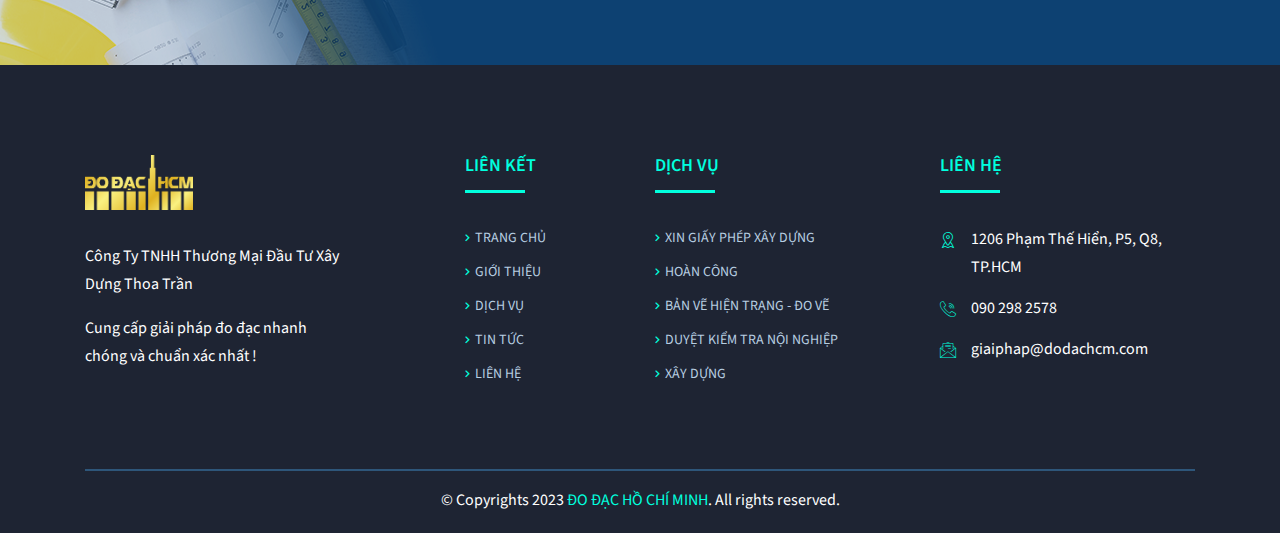
<file: lien-he.html>
<!DOCTYPE html>
<html lang="en">
   <head>
      <meta http-equiv="Content-Type" content="text/html; charset=UTF-8">
      <meta http-equiv="X-UA-Compatible" content="IE=edge" />
      <meta http-equiv="X-UA-Compatible" content="ie=edge">
      <meta name="viewport" content="width=device-width, initial-scale=1.0">
      <title>Liên hệ | ĐO ĐẠC HỒ CHÍ MINH</title>
      <!-- favicon -->
      <link rel="shortcut icon" href="assets/img/favicon.svg" type="image/x-icon">
      <!-- bootstrap css -->
      <link rel="stylesheet" href="assets/css/bootstrap.min.css">
      <!-- fontawesome css -->
      <link rel="stylesheet" href="assets/css/flaticon.css">
      <!-- fontawesome css -->
      <link rel="stylesheet" href="assets/css/fontawesome-5.css">
      <!-- owl carousel css -->
      <link rel="stylesheet" href="assets/css/owl.carousel.min.css">
      <!-- owl carousel theme css -->
      <link rel="stylesheet" href="assets/css/owl.theme.default.min.css">
      <!-- slicknav css -->
      <link rel="stylesheet" href="assets/css/slicknav.css">
      <!-- animate css -->
      <link rel="stylesheet" href="assets/css/animate.min.css">
      <!-- main css -->
      <link rel="stylesheet" href="assets/css/style.css">
      <!-- responsive css -->
      <link rel="stylesheet" href="assets/css/responsive.css">
      <!-- jquery js -->
      <script src="assets/js/jquery-3.3.1.min.js"></script>
   </head>


   
   <body>

       <!--   header area start   -->
       <div class="header-area home-3">
         <div class="info-bar">
            <div class="container">
               <div class="row">
                  <div class="col-lg-6">
                     <div class="contact-infos">
                        <div class="email">
                           <div class="icon-wrapper"><i class="flaticon-call"></i></div>
                           <div>090 298 2578</div>
                        </div>
                        <div class="phone">
                           <div class="icon-wrapper"><i class="flaticon-email"></i></div>
                           <div>giaiphap@dodachcm.com</div>
                        </div>
                     </div>
                  </div>
                  <div class="col-lg-6">
                     <div class="right-content">
                        <ul class="social-links">
                           <li><a href="#"><i class="fab fa-facebook-f"></i></a></li>
                           <li><a href="#"><i class="fab fa-google"></i></a></li>
                        </ul>
                        <div class="language">
                           <a href="#" class="dropdown-btn">VN <i class="flaticon-down-arrow"></i></a>
                           <ul class="language-dropdown">
                              <li>
                                 <a href="#">English</a>
                              </li>
                              <li>
                                 <a href="#">China</a>
                              </li>
                              
                           </ul>
                        </div>
                     </div>
                  </div>
               </div>
            </div>
         </div>
         <div class="support-nav-area">
            <div class="container">
               <div class="row">
                  <div class="col-lg-3 col-6">
                     <div class="logo-wrapper">
                        <div class="logo-wrapper-inner">
                           <a href="index.html"><img src="assets/img/logo.png" alt=""></a>
                        </div>
                     </div>
                  </div>
                  <div class="col-lg-9 col-6 position-static">
                     <div class="navbar-area">
                        <div class="row">
                           <div class="col-12 position-static">
                              <nav class="main-menu" id="mainMenuHome3">
                                 <ul>
                                    <li>
                                       <a href="index.html">Trang chủ</a>
                                    </li>
                                    <li class="">
                                       <a href="gioi-thieu.html">Giới thiệu</a>
                                    </li>
                                    <li class="dropdown">
                                       <a href="dich-vu.html">Dịch vụ</a>
                                       <ul>
                                          <li class="dropdown-submenus"><a target=blank href="xin-giay-phep-xay-dung.html">Xin giấy phép xây dựng</i></a>
                                          </li>
                                          <li class="dropdown-submenus"><a target=blank href="hoan-cong.html">Hoàn công</a>
                                          </li>
                                          <li class="dropdown-submenus"><a target=blank href="ban-ve-hien-trang-do-ve.html">Bản vẽ hiện trạng, đo vẽ</a>
                                          </li>
                                          <li class="dropdown-submenus"><a target=blank href="duyet-kiem-tra-noi-nghiep.html">Duyệt kiểm tra nội nghiệp</a>
                                          </li>
                                          <li class="dropdown-submenus"><a target=blank href="xay-dung.html">Xây dựng</a>
                                          </li>
                                       </ul>
                                    </li>
                                    <li>
                                       <a href="hoi-dap.html">Hỏi đáp</a>
                                    </li>
                                    <li class="">
                                       <a href="tin-tuc.html">Tin tức</a>
                                    </li>
                                    <li class="active">
                                       <a href="lien-he.html">Liên hệ</a>
                                    </li>
                                 </ul>
                              </nav>
                              <div id="mobileMenuHome3"></div>
                           </div>
                        </div>
                     </div>
                  </div>
               </div>
            </div>
         </div>
      </div>
      <!--   header area end   -->


      <!--  breadcrumb start  -->
   <div class="breadcrumb-area about-breadcrumb-bg">
      <div class="container">
         <div class="row">
            <div class="col-lg-12">
               <div class="breadcrumb-txt">
                  <h1>ĐO ĐẠC HỒ CHÍ MINH</h1>
                  <nav aria-label="breadcrumb">
                     <ol class="breadcrumb">
                        <li class="breadcrumb-item"><a href="index.html">Trang chủ</a></li>
                        <li class="breadcrumb-item active" aria-current="page">Liên hệ</li>
                     </ol>
                  </nav>
               </div>
            </div>
         </div>
      </div>
      <div class="breadcrumb-overlay"></div>
   </div>
   <!--  breadcrumb end  -->



   <!--   contact section start    -->
   <div class="contact-section">
      <div class="container">
         <!--  contact infos start  -->
         <div class="contact-infos">
            <div class="row no-gutters">
               <div class="col-lg-4 single-info-col">
                  <div class="single-info wow fadeInRight" data-wow-duration="1s">
                     <div class="icon-wrapper"><i class="fas fa-home"></i></div>
                     <div class="info-txt">
                        <h5>Địa chỉ</h5>
                        <p>1206 Phạm Thế Hiển, P5, Q8, TP.HCM</p>
                        <p></p>
                     </div>
                  </div>
               </div>
               <div class="col-lg-4 single-info-col">
                  <div class="single-info wow fadeInRight" data-wow-duration="1s" data-wow-delay=".2s">
                     <div class="icon-wrapper"><i class="fas fa-phone"></i></div>
                     <div class="info-txt">
                        <h5>Điện thoại</h5>
                        <p><a href="tel:+84902982578">090 298 2578</a></p>
                     </div>
                  </div>
               </div>
               <div class="col-lg-4 single-info-col">
                  <div class="single-info wow fadeInRight" data-wow-duration="1s" data-wow-delay=".4s">
                     <div class="icon-wrapper"><i class="far fa-envelope"></i></div>
                     <div class="info-txt">
                        <h5>Email</h5>
                        <p><a href="mailto:giaiphap@dodachcm.com">giaiphap@dodachcm.com</a></p>
                     </div>
                  </div>
               </div>
            </div>
         </div>
         <!--  contact infos end  -->
         <!--  contact form and map start  -->
         <div class="contact-form-section">
            <div class="row">
               <!-- <div class="col-lg-6">
                  <h2 class="subtitle">Liên hệ</h2>
                  <span class="title">Hãy giữ liên lạc với chúng tôi</span>
                  <form action="#">
                     <div class="row">
                        <div class="col-md-6">
                           <div class="form-element"><input type="text" placeholder="Họ tên"></div>
                        </div>
                        <div class="col-md-6">
                           <div class="form-element"><input type="text" placeholder="Email"></div>
                        </div>
                        <div class="col-md-6">
                           <div class="form-element"><input type="text" placeholder="Điện thoại"></div>
                        </div>
                        <div class="col-md-6">
                           <div class="form-element"><input type="text" placeholder="Tiêu đề"></div>
                        </div>
                        <div class="col-md-12">
                           <div class="form-element">
                              <textarea name="comment" cols="30" rows="10" placeholder="Nội dung"></textarea>
                           </div>
                        </div>
                        <div class="col-md-12">
                           <div class="form-element">
                              <button type="submit"><span>Gửi</span></button>
                           </div>
                        </div>
                     </div>
                  </form>
               </div> -->
               <div class="col-lg-12">
                  <div class="map-wrapper">
                     <div id="map">
                        <iframe src="https://www.google.com/maps/embed?pb=!1m18!1m12!1m3!1d3919.8956139190104!2d106.66193231474864!3d10.742527992344547!2m3!1f0!2f0!3f0!3m2!1i1024!2i768!4f13.1!3m3!1m2!1s0x31752e59fbf662b5%3A0xaeff401755130a17!2zMTIwNiBQaOG6oW0gVGjhur8gSGnhu4NuLCBQaMaw4budbmcgNSwgUXXhuq1uIDgsIFRow6BuaCBwaOG7kSBI4buTIENow60gTWluaCwgVmnhu4d0IE5hbQ!5e0!3m2!1svi!2s!4v1681046499974!5m2!1svi!2s" width="100%" height="450" style="border:0;" allowfullscreen="" loading="lazy" referrerpolicy="no-referrer-when-downgrade"></iframe>
                     </div>
                  </div>
               </div>
            </div>
         </div>
         <!--  contact form and map end  -->
      </div>
   </div>
   <!--   contact section end    -->





    
 <!--   cta section start    -->
 <div class="cta-section home-2">
   <div class="container">
      <div class="cta-container">
         <div class="row align-items-center">
            <div class="col-lg-9 col-xl-6 offset-xl-3">
               <h2 class="mb-lg-0 text-center text-lg-right">XIN GIẤY PHÉP XÂY DỰNG </h2>
               <h1 class="mb-lg-0 text-center text-lg-right color-text">UY TÍN VÀ NHANH CHÓNG</h1> 
               <h6 class="mb-lg-0 text-center text-lg-right py-2">Hãy liên hệ ngay với chúng tôi để được tư vấn</h6>
            </div>
            <div class="col-lg-3 text-center text-lg-right">
               <a href="tel:+84902982578" class="boxed-btn"><span><i class="flaticon-phone-receiver mr-3"></i>090 298 2578</span></a>
            </div>
         </div>
      </div>
   </div>
   <div class="cta-overlay"></div>
</div>
<!--   cta section end    -->




   

      <!--   footer section start    -->
      <footer>
         <div class="container">
            <div class="top-footer">
               <div class="row">
                  <div class="col-xl-3 col-lg-4">
                     <div class="logo-wrapper"><img src="assets/img/footer-logo.png" alt=""></div>
                     <p>Công Ty TNHH Thương Mại Đầu Tư Xây Dựng Thoa Trần</p>
                     <p>Cung cấp giải pháp đo đạc nhanh chóng và chuẩn xác nhất !</p>
                  </div>
                  <div class="offset-xl-1 col-xl-2 col-lg-2 col-md-6">
                     <h4>Liên kết</h4>
                     <ul class="userful-links">
                        <li><a href="index.html">Trang chủ</a></li>
                        <li><a href="gioi-thieu.html">Giới thiệu</a></li>
                        <li><a href="dich-vu.html">Dịch vụ</a></li>
                        <li><a href="tin-tuc.html">Tin tức</a></li>
                        <li><a href="lien-he.html">Liên hệ</a></li>
                     </ul>
                  </div>
                  <div class="col-xl-3 col-lg-2 col-md-6">
                     <h4>Dịch vụ</h4>
                     <ul class="userful-links">
                        <li><a href="xin-giay-phep-xay-dung.html">Xin giấy phép xây dựng</a>
                        </li>
                        <li><a href="hoan-cong.html">Hoàn công</a>
                        </li>
                        <li><a href="ban-ve-hien-trang-do-ve.html">Bản vẽ hiện trạng - Đo vẽ</a>
                        </li>
                        <li><a href="duyet-kiem-tra-noi-nghiep.html">Duyệt kiểm tra nội nghiệp</a>
                        </li>
                        <li><a href="xay-dung.html">Xây dựng</a>
                        </li>
                     </ul>
                  </div>
                  <div class="col-xl-3 col-lg-4">
                     <h4>Liên hệ</h4>
                     <div class="footer-contact">
                        <div class="contact-info">
                           <div class="icon-wrapper"><i class="flaticon-placeholder"></i></div>
                           <p>1206 Phạm Thế Hiển, P5, Q8, TP.HCM</p>
                        </div>
                        <div class="contact-info">
                           <div class="icon-wrapper"><i class="flaticon-call"></i></div>
                           <a href="tel:+84902982578"><p>090 298 2578</p></a>
                        </div>
                        <div class="contact-info">
                           <div class="icon-wrapper"><i class="flaticon-email"></i></div>
                           <a href="mailto:giaiphap@dodachcm.com"><p>giaiphap@dodachcm.com</p></a>
                        </div>
                     </div>
                  </div>
               </div>
            </div>
            <div class="bottom-footer">
               <p class="text-center">© Copyrights 2023 <a href="index.html">ĐO ĐẠC HỒ CHÍ MINH</a>. All rights reserved.</p>
            </div>
         </div>
      </footer>
      <!--   footer section end    -->


      <!-- preloader section start -->
      <div class="loader-container">
         <span class="loader">
         <span class="loader-inner"></span>
         </span>
      </div>
      <!-- preloader section end -->


      <!-- back to top area start -->
      <div class="back-to-top">
         <i class="fas fa-chevron-up"></i>
      </div>
      <!-- back to top area end -->    



      <!-- popper js -->
      <script src="assets/js/popper.min.js"></script>
      <!-- bootstrap js -->
      <script src="assets/js/bootstrap.min.js"></script>
      <!-- owl carousel js -->
      <script src="assets/js/owl.carousel.min.js"></script>
      <!-- isotope js -->
      <script src="assets/js/isotope.pkgd.min.js"></script>
      <!-- slicknav js -->
      <script src="assets/js/jquery.slicknav.min.js"></script>
      <!-- wow js -->
      <script src="assets/js/wow.min.js"></script>
      <!-- main js -->
      <script src="assets/js/main.js"></script>
   </body>
</html>
</file>
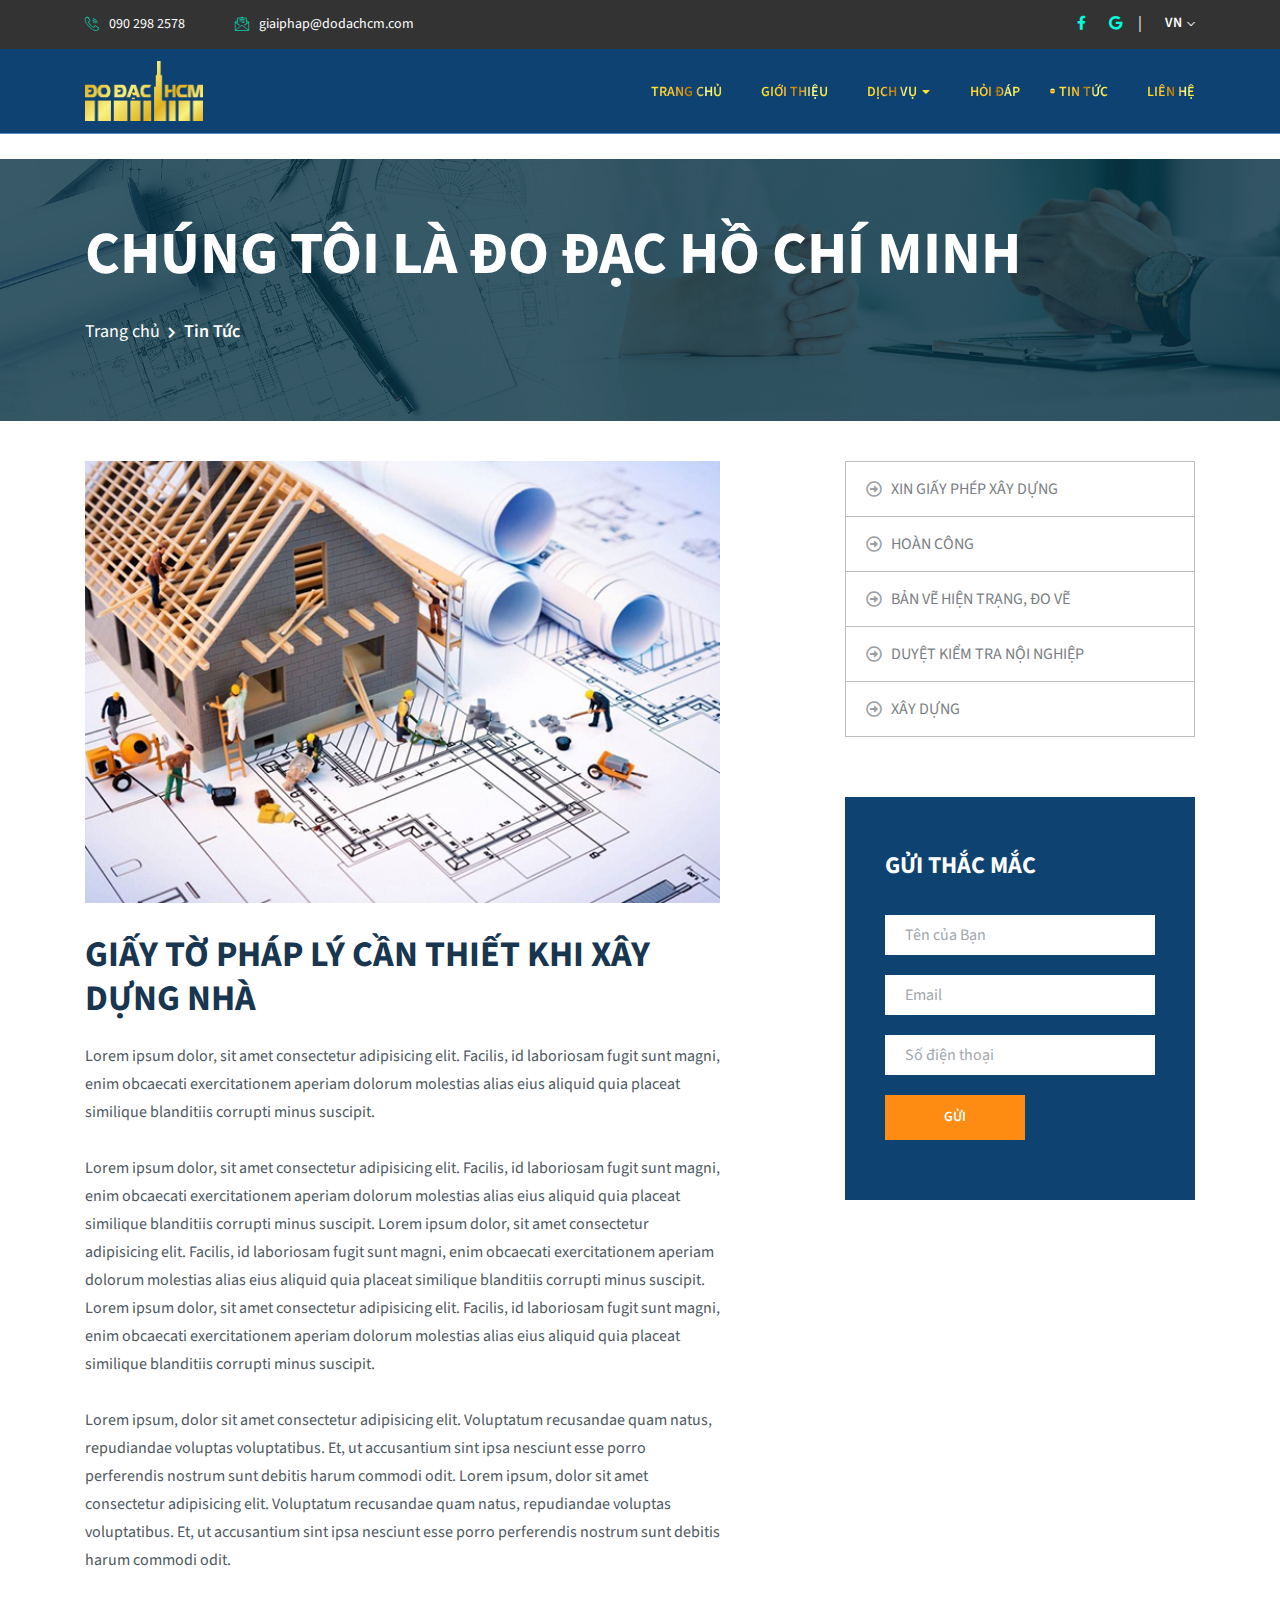
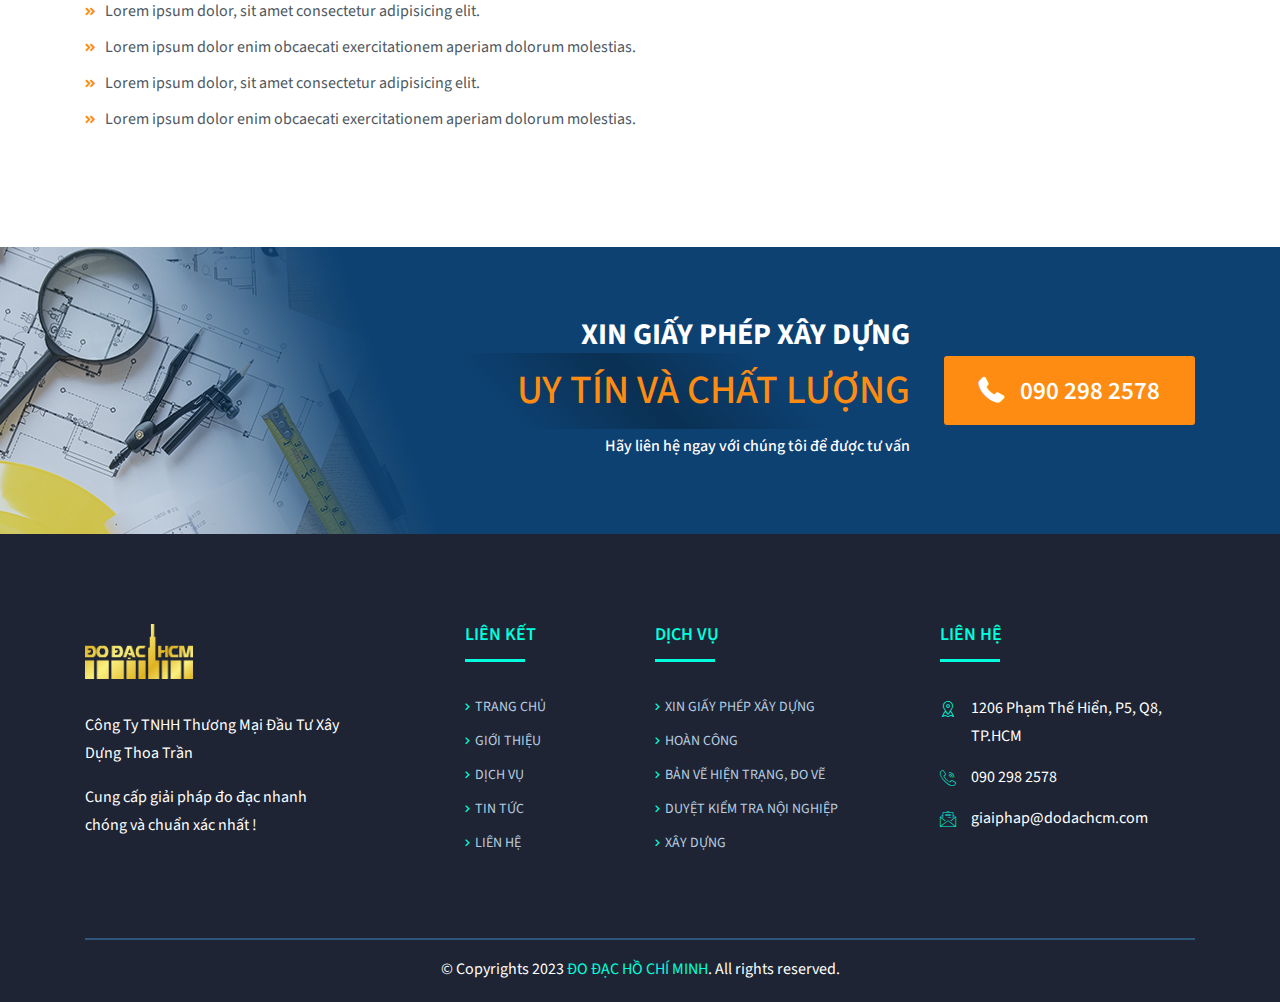
<file: news-details.html>
<!DOCTYPE html>
<html lang="en">
   <head>
      <meta http-equiv="Content-Type" content="text/html; charset=UTF-8">
      <meta http-equiv="X-UA-Compatible" content="IE=edge" />
      <meta http-equiv="X-UA-Compatible" content="ie=edge">
      <meta name="viewport" content="width=device-width, initial-scale=1.0">
      <title>News-details | ĐO ĐẠC HỒ CHÍ MINH</title>
      <!-- favicon -->
      <link rel="shortcut icon" href="assets/img/favicon.svg" type="image/x-icon">
      <!-- bootstrap css -->
      <link rel="stylesheet" href="assets/css/bootstrap.min.css">
      <!-- fontawesome css -->
      <link rel="stylesheet" href="assets/css/flaticon.css">
      <!-- fontawesome css -->
      <link rel="stylesheet" href="assets/css/fontawesome-5.css">
      <!-- owl carousel css -->
      <link rel="stylesheet" href="assets/css/owl.carousel.min.css">
      <!-- owl carousel theme css -->
      <link rel="stylesheet" href="assets/css/owl.theme.default.min.css">
      <!-- slicknav css -->
      <link rel="stylesheet" href="assets/css/slicknav.css">
      <!-- animate css -->
      <link rel="stylesheet" href="assets/css/animate.min.css">
      <!-- main css -->
      <link rel="stylesheet" href="assets/css/style.css">
      <!-- responsive css -->
      <link rel="stylesheet" href="assets/css/responsive.css">
      <!-- jquery js -->
      <script src="assets/js/jquery-3.3.1.min.js"></script>
   </head>


   
   <body>

       <!--   header area start   -->
       <div class="header-area home-3">
         <div class="info-bar">
            <div class="container">
               <div class="row">
                  <div class="col-lg-6">
                     <div class="contact-infos">
                        <div class="email">
                           <div class="icon-wrapper"><i class="flaticon-call"></i></div>
                           <div>090 298 2578</div>
                        </div>
                        <div class="phone">
                           <div class="icon-wrapper"><i class="flaticon-email"></i></div>
                           <div>giaiphap@dodachcm.com</div>
                        </div>
                     </div>
                  </div>
                  <div class="col-lg-6">
                     <div class="right-content">
                        <ul class="social-links">
                           <li><a href="#"><i class="fab fa-facebook-f"></i></a></li>
                           <li><a href="#"><i class="fab fa-google"></i></a></li>
                        </ul>
                        <div class="language">
                           <a href="#" class="dropdown-btn">VN <i class="flaticon-down-arrow"></i></a>
                           <ul class="language-dropdown">
                              <li>
                                 <a href="#">English</a>
                              </li>
                              <li>
                                 <a href="#">China</a>
                              </li>
                           </ul>
                        </div>
                     </div>
                  </div>
               </div>
            </div>
         </div>
         <div class="support-nav-area">
            <div class="container">
               <div class="row">
                  <div class="col-lg-3 col-6">
                     <div class="logo-wrapper">
                        <div class="logo-wrapper-inner">
                           <a href="index.html"><img src="assets/img/logo.png" alt=""></a>
                        </div>
                     </div>
                  </div>
                  <div class="col-lg-9 col-6 position-static">
                     <div class="navbar-area">
                        <div class="row">
                           <div class="col-12 position-static">
                              <nav class="main-menu" id="mainMenuHome3">
                                 <ul>
                                    <li>
                                       <a href="index.html">Trang chủ</a>
                                    </li>
                                    <li class="">
                                       <a href="gioi-thieu.html">Giới thiệu</a>
                                    </li>
                                    <li class="dropdown">
                                       <a href="dich-vu.html">Dịch vụ</a>
                                       <ul>
                                          <li class="dropdown-submenus"><a href="xin-giay-phep-xay-dung.html">Xin giấy phép xây dựng</i></a>
                                          </li>
                                          <li class="dropdown-submenus"><a href="hoan-cong.html">Hoàn công</a>
                                          </li>
                                          <li class="dropdown-submenus"><a href="ban-ve-hien-trang-do-ve.html">Bản vẽ hiện trạng, đo vẽ</a>
                                          </li>
                                          <li class="dropdown-submenus"><a href="duyet-kiem-tra-noi-nghiep.html">Duyệt kiểm tra nội nghiệp</a>
                                          </li>
                                          <li class="dropdown-submenus"><a href="xay-dung.html">Xây dựng</a>
                                          </li>
                                       </ul>
                                    </li>
                                    <li>
                                       <a href="hoi-dap.html">Hỏi đáp</a>
                                    </li>
                                    <li class="active">
                                       <a href="tin-tuc.html">Tin tức</a>
                                    </li>
                                    <li>
                                       <a href="lien-he.html">Liên hệ</a>
                                    </li>
                                 </ul>
                              </nav>
                              <div id="mobileMenuHome3"></div>
                           </div>
                        </div>
                     </div>
                  </div>
               </div>
            </div>
         </div>
      </div>
      <!--   header area end   -->


      <!--  breadcrumb start  -->
   <div class="breadcrumb-area about-breadcrumb-bg">
      <div class="container">
         <div class="row">
            <div class="col-lg-12">
               <div class="breadcrumb-txt">
                  <h1>Chúng tôi là ĐO ĐẠC HỒ CHÍ MINH</h1>
                  <nav aria-label="breadcrumb">
                     <ol class="breadcrumb">
                        <li class="breadcrumb-item"><a href="index.html">Trang chủ</a></li>
                        <li class="breadcrumb-item active" aria-current="page">Tin Tức</li>
                     </ol>
                  </nav>
               </div>
            </div>
         </div>
      </div>
      <div class="breadcrumb-overlay"></div>
   </div>
   <!--  breadcrumb end  -->


   <!--  service details section start  -->
   <div class="service-details-section">
      <div class="container">
         <div class="row">
            <div class="col-xl-7 col-lg-8">
               <div class="service-details-content">
                  <div class="img-wrapper"><img src="assets/img/service-details-01.jpg" alt=""></div>
                  <div class="service-details-desc">
                     <h2 class="title">Giấy tờ pháp lý cần thiết khi xây dựng nhà</h2>
                     <p>Lorem ipsum dolor, sit amet consectetur adipisicing elit. Facilis, id
                        laboriosam fugit sunt magni, enim obcaecati exercitationem aperiam dolorum molestias alias eius
                        aliquid quia placeat similique blanditiis corrupti minus suscipit. <br> <br>
                        Lorem ipsum dolor, sit amet consectetur adipisicing elit. Facilis, id
                        laboriosam fugit sunt magni, enim obcaecati exercitationem aperiam dolorum molestias alias
                        eius
                        aliquid quia placeat similique blanditiis corrupti minus suscipit. Lorem ipsum dolor, sit amet
                        consectetur adipisicing elit. Facilis, id
                        laboriosam fugit sunt magni, enim obcaecati exercitationem aperiam dolorum molestias alias
                        eius
                        aliquid quia placeat similique blanditiis corrupti minus suscipit. Lorem ipsum dolor, sit amet
                        consectetur adipisicing elit. Facilis, id laboriosam fugit sunt magni, enim obcaecati
                        exercitationem aperiam dolorum molestias alias
                        eius aliquid quia placeat similique blanditiis corrupti minus suscipit. <br> <br>
                        Lorem ipsum, dolor sit amet consectetur adipisicing elit. Voluptatum recusandae quam natus,
                        repudiandae voluptas voluptatibus. Et, ut accusantium sint ipsa nesciunt esse porro perferendis
                        nostrum sunt debitis harum commodi odit. Lorem ipsum, dolor sit amet consectetur adipisicing
                        elit. Voluptatum recusandae quam natus, repudiandae voluptas voluptatibus. Et, ut accusantium
                        sint ipsa nesciunt esse porro perferendis nostrum sunt debitis harum commodi odit.
                     </p>
                     <ul class="overview-points">
                        <li>Lorem ipsum dolor, sit amet consectetur adipisicing elit. </li>
                        <li>Lorem ipsum dolor enim obcaecati exercitationem aperiam dolorum molestias. </li>
                        <li>Lorem ipsum dolor, sit amet consectetur adipisicing elit. </li>
                        <li>Lorem ipsum dolor enim obcaecati exercitationem aperiam dolorum molestias. </li>
                     </ul>
                  </div>
               </div>
            </div>
            <!--  sidebar section start  -->
            <div class="col-xl-4 offset-xl-1 col-lg-4">
               <div class="sidebar">
                  <div class="category-sidebar">
                     <ul>
                        <li><a target=_blank href="xin-giay-phep-xay-dung.html">Xin giấy phép xây dựng</a></li>
                        <li><a target=_blank href="hoan-cong.html">Hoàn công</a></li>
                        <li><a target=_blank href="ban-ve-hien-trang-do-ve.html">Bản vẽ hiện trạng, đo vẽ</a></li>
                        <li><a target=_blank href="duyet-kiem-tra-noi-nghiep.html">Duyệt kiểm tra nội nghiệp</a></li>
                        <li><a target=_blank href="xay-dung.html">Xây dựng</a></li>
                     </ul>
                  </div>
                  <div class="quote-sidebar">
                     <h3>GỬI THẮC MẮC</h3>
                     <form action="#" class="quote-form">
                        <div class="form-element"><input type="text" name="name" placeholder="Tên của Bạn"></div>
                        <div class="form-element"><input name="email" type="text" placeholder="Email"></div>
                        <div class="form-element"><input name="phone" type="text" placeholder="Số điện thoại"></div>
                        <div class="form-element"><button type="submit"><span>Gửi</span></button></div>
                     </form>
                  </div>
               </div>
            </div>
            <!--  sidebar section end  -->
         </div>
      </div>
   </div>
   <!--  service details section end  -->




    
 <!--   cta section start    -->
 <div class="cta-section home-2">
   <div class="container">
      <div class="cta-container">
         <div class="row align-items-center">
            <div class="col-lg-9 col-xl-6 offset-xl-3">
               <h2 class="mb-lg-0 text-center text-lg-right">XIN GIẤY PHÉP XÂY DỰNG </h2>
               <h1 class="mb-lg-0 text-center text-lg-right color-text">UY TÍN VÀ CHẤT LƯỢNG</h1> 
               <h6 class="mb-lg-0 text-center text-lg-right py-2">Hãy liên hệ ngay với chúng tôi để được tư vấn</h6>
            </div>
            <div class="col-lg-3 text-center text-lg-right">
               <a href="tel:+84902982578" class="boxed-btn"><span><i class="flaticon-phone-receiver mr-3"></i>090 298 2578</span></a>
            </div>
         </div>
      </div>
   </div>
   <div class="cta-overlay"></div>
</div>
<!--   cta section end    -->




   

      <!--   footer section start    -->
      <footer>
         <div class="container">
            <div class="top-footer">
               <div class="row">
                  <div class="col-xl-3 col-lg-4">
                     <div class="logo-wrapper"><img src="assets/img/footer-logo.png" alt=""></div>
                     <p>Công Ty TNHH Thương Mại Đầu Tư Xây Dựng Thoa Trần</p>
                     <p>Cung cấp giải pháp đo đạc nhanh chóng và chuẩn xác nhất !</p>
                  </div>
                  <div class="offset-xl-1 col-xl-2 col-lg-2 col-md-6">
                     <h4>Liên kết</h4>
                     <ul class="userful-links">
                        <li><a href="index.html">Trang chủ</a></li>
                        <li><a href="gioi-thieu.html">Giới thiệu</a></li>
                        <li><a href="dich-vu.html">Dịch vụ</a></li>
                        <li><a href="tin-tuc.html">Tin tức</a></li>
                        <li><a href="lien-he.html">Liên hệ</a></li>
                     </ul>
                  </div>
                  <div class="col-xl-3 col-lg-2 col-md-6">
                     <h4>Dịch vụ</h4>
                     <ul class="userful-links">
                        <li><a href="xin-giay-phep-xay-dung.html">Xin giấy phép xây dựng</a>
                        </li>
                        <li><a href="hoan-cong.html">Hoàn công</a>
                        </li>
                        <li><a href="ban-ve-hien-trang-do-ve.html">Bản vẽ hiện trạng, đo vẽ</a>
                        </li>
                        <li><a href="duyet-kiem-tra-noi-nghiep.html">Duyệt kiểm tra nội nghiệp</a>
                        </li>
                        <li><a href="xay-dung.html">Xây dựng</a>
                        </li>
                     </ul>
                  </div>
                  <div class="col-xl-3 col-lg-4">
                     <h4>Liên hệ</h4>
                     <div class="footer-contact">
                        <div class="contact-info">
                           <div class="icon-wrapper"><i class="flaticon-placeholder"></i></div>
                           <p>1206 Phạm Thế Hiển, P5, Q8, TP.HCM</p>
                        </div>
                        <div class="contact-info">
                           <div class="icon-wrapper"><i class="flaticon-call"></i></div>
                           <a href="tel:+84902982578"><p>090 298 2578</p></a>
                        </div>
                        <div class="contact-info">
                           <div class="icon-wrapper"><i class="flaticon-email"></i></div>
                           <a href="mailto:giaiphap@dodachcm.com"><p>giaiphap@dodachcm.com</p></a>
                        </div>
                     </div>
                  </div>
               </div>
            </div>
            <div class="bottom-footer">
               <p class="text-center">© Copyrights 2023 <a href="index.html">ĐO ĐẠC HỒ CHÍ MINH</a>. All rights reserved.</p>
            </div>
         </div>
      </footer>
      <!--   footer section end    -->


      <!-- preloader section start -->
      <div class="loader-container">
         <span class="loader">
         <span class="loader-inner"></span>
         </span>
      </div>
      <!-- preloader section end -->


      <!-- back to top area start -->
      <div class="back-to-top">
         <i class="fas fa-chevron-up"></i>
      </div>
      <!-- back to top area end -->    



      <!-- popper js -->
      <script src="assets/js/popper.min.js"></script>
      <!-- bootstrap js -->
      <script src="assets/js/bootstrap.min.js"></script>
      <!-- owl carousel js -->
      <script src="assets/js/owl.carousel.min.js"></script>
      <!-- isotope js -->
      <script src="assets/js/isotope.pkgd.min.js"></script>
      <!-- slicknav js -->
      <script src="assets/js/jquery.slicknav.min.js"></script>
      <!-- wow js -->
      <script src="assets/js/wow.min.js"></script>
      <!-- main js -->
      <script src="assets/js/main.js"></script>
   </body>
</html>
</file>
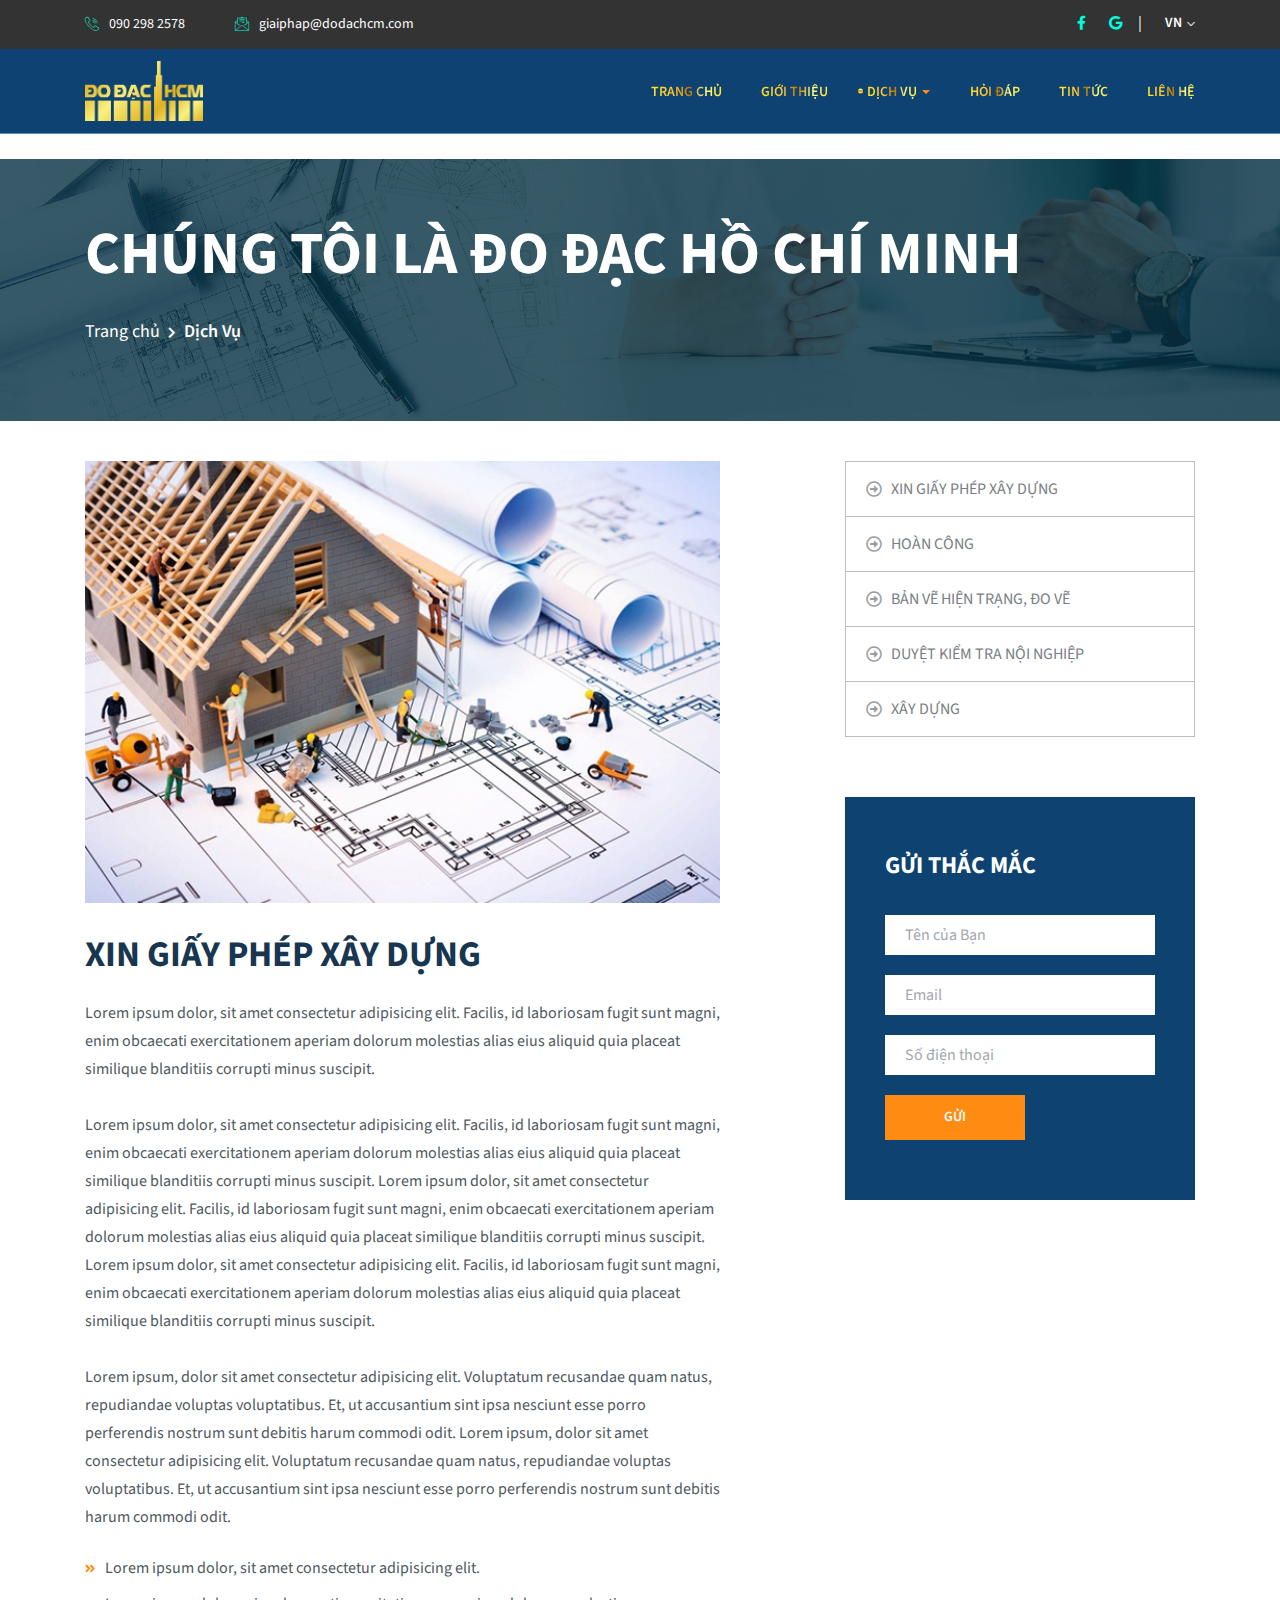
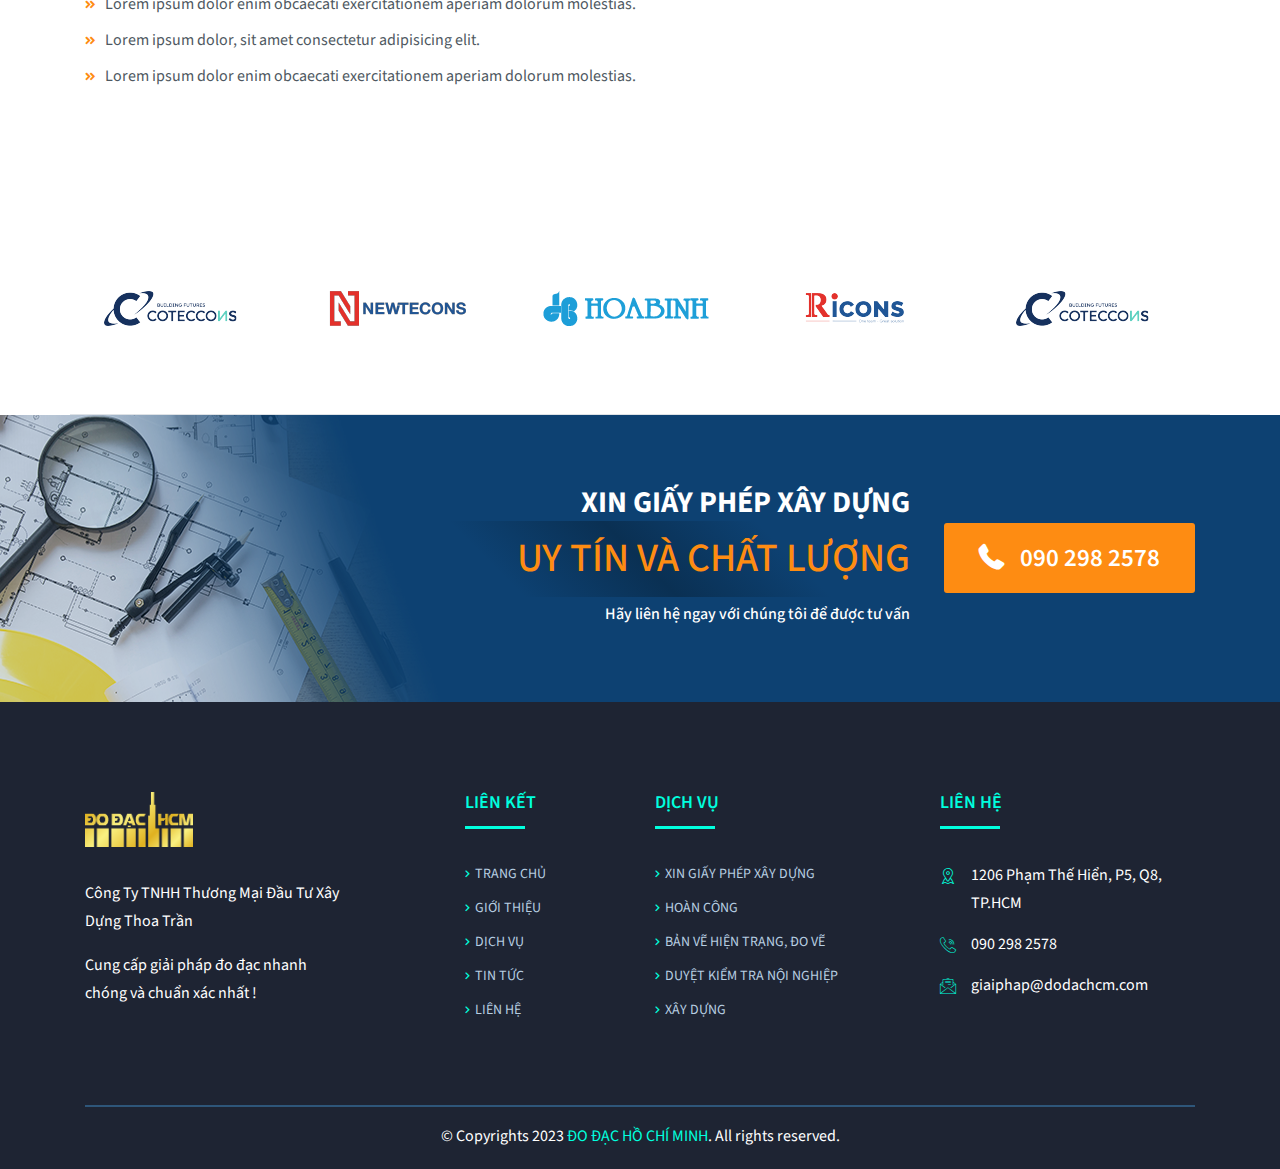
<file: service-details.html>
<!DOCTYPE html>
<html lang="en">
   <head>
      <meta http-equiv="Content-Type" content="text/html; charset=UTF-8">
      <meta http-equiv="X-UA-Compatible" content="IE=edge" />
      <meta http-equiv="X-UA-Compatible" content="ie=edge">
      <meta name="viewport" content="width=device-width, initial-scale=1.0">
      <title>Service-details | ĐO ĐẠC HỒ CHÍ MINH</title>
      <!-- favicon -->
      <link rel="shortcut icon" href="assets/img/favicon.svg" type="image/x-icon">
      <!-- bootstrap css -->
      <link rel="stylesheet" href="assets/css/bootstrap.min.css">
      <!-- fontawesome css -->
      <link rel="stylesheet" href="assets/css/flaticon.css">
      <!-- fontawesome css -->
      <link rel="stylesheet" href="assets/css/fontawesome-5.css">
      <!-- owl carousel css -->
      <link rel="stylesheet" href="assets/css/owl.carousel.min.css">
      <!-- owl carousel theme css -->
      <link rel="stylesheet" href="assets/css/owl.theme.default.min.css">
      <!-- slicknav css -->
      <link rel="stylesheet" href="assets/css/slicknav.css">
      <!-- animate css -->
      <link rel="stylesheet" href="assets/css/animate.min.css">
      <!-- main css -->
      <link rel="stylesheet" href="assets/css/style.css">
      <!-- responsive css -->
      <link rel="stylesheet" href="assets/css/responsive.css">
      <!-- jquery js -->
      <script src="assets/js/jquery-3.3.1.min.js"></script>
   </head>


   
   <body>

       <!--   header area start   -->
       <div class="header-area home-3">
         <div class="info-bar">
            <div class="container">
               <div class="row">
                  <div class="col-lg-6">
                     <div class="contact-infos">
                        <div class="email">
                           <div class="icon-wrapper"><i class="flaticon-call"></i></div>
                           <div>090 298 2578</div>
                        </div>
                        <div class="phone">
                           <div class="icon-wrapper"><i class="flaticon-email"></i></div>
                           <div>giaiphap@dodachcm.com</div>
                        </div>
                     </div>
                  </div>
                  <div class="col-lg-6">
                     <div class="right-content">
                        <ul class="social-links">
                           <li><a href="#"><i class="fab fa-facebook-f"></i></a></li>
                           <li><a href="#"><i class="fab fa-google"></i></a></li>
                        </ul>
                        <div class="language">
                           <a href="#" class="dropdown-btn">VN <i class="flaticon-down-arrow"></i></a>
                           <ul class="language-dropdown">
                              <li>
                                 <a href="#">English</a>
                              </li>
                              <li>
                                 <a href="#">China</a>
                              </li>
                           </ul>
                        </div>
                     </div>
                  </div>
               </div>
            </div>
         </div>
         <div class="support-nav-area">
            <div class="container">
               <div class="row">
                  <div class="col-lg-3 col-6">
                     <div class="logo-wrapper">
                        <div class="logo-wrapper-inner">
                           <a href="index.html"><img src="assets/img/logo.png" alt=""></a>
                        </div>
                     </div>
                  </div>
                  <div class="col-lg-9 col-6 position-static">
                     <div class="navbar-area">
                        <div class="row">
                           <div class="col-12 position-static">
                              <nav class="main-menu" id="mainMenuHome3">
                                 <ul>
                                    <li>
                                       <a href="index.html">Trang chủ</a>
                                    </li>
                                    <li class="">
                                       <a href="gioi-thieu.html">Giới thiệu</a>
                                    </li>
                                    <li class="dropdown active">
                                       <a href="dich-vu.html">Dịch vụ</a>
                                       <ul>
                                          <li class="dropdown-submenus"><a href="xin-giay-phep-xay-dung.html">Xin giấy phép xây dựng</i></a>
                                          </li>
                                          <li class="dropdown-submenus"><a href="hoan-cong.html">Hoàn công</a>
                                          </li>
                                          <li class="dropdown-submenus"><a href="ban-ve-hien-trang-do-ve.html">Bản vẽ hiện trạng, đo vẽ</a>
                                          </li>
                                          <li class="dropdown-submenus"><a href="duyet-kiem-tra-noi-nghiep.html">Duyệt kiểm tra nội nghiệp</a>
                                          </li>
                                          <li class="dropdown-submenus"><a href="xay-dung.html">Xây dựng</a>
                                          </li>
                                       </ul>
                                    </li>
                                    <li>
                                       <a href="hoi-dap.html">Hỏi đáp</a>
                                    </li>
                                    <li>
                                       <a href="tin-tuc.html">Tin tức</a>
                                    </li>
                                    <li>
                                       <a href="contact.html">Liên hệ</a>
                                    </li>
                                 </ul>
                              </nav>
                              <div id="mobileMenuHome3"></div>
                           </div>
                        </div>
                     </div>
                  </div>
               </div>
            </div>
         </div>
      </div>
      <!--   header area end   -->


      <!--  breadcrumb start  -->
   <div class="breadcrumb-area about-breadcrumb-bg">
      <div class="container">
         <div class="row">
            <div class="col-lg-12">
               <div class="breadcrumb-txt">
                  <h1>Chúng tôi là ĐO ĐẠC HỒ CHÍ MINH</h1>
                  <nav aria-label="breadcrumb">
                     <ol class="breadcrumb">
                        <li class="breadcrumb-item"><a href="index.html">Trang chủ</a></li>
                        <li class="breadcrumb-item active" aria-current="page">Dịch Vụ</li>
                     </ol>
                  </nav>
               </div>
            </div>
         </div>
      </div>
      <div class="breadcrumb-overlay"></div>
   </div>
   <!--  breadcrumb end  -->


   <!--  service details section start  -->
   <div class="service-details-section">
      <div class="container">
         <div class="row">
            <div class="col-xl-7 col-lg-8">
               <div class="service-details-content">
                  <div class="img-wrapper"><img src="assets/img/service-details-01.jpg" alt=""></div>
                  <div class="service-details-desc">
                     <h2 class="title">Xin giấy phép xây dựng</h2>
                     <p>Lorem ipsum dolor, sit amet consectetur adipisicing elit. Facilis, id
                        laboriosam fugit sunt magni, enim obcaecati exercitationem aperiam dolorum molestias alias eius
                        aliquid quia placeat similique blanditiis corrupti minus suscipit. <br> <br>
                        Lorem ipsum dolor, sit amet consectetur adipisicing elit. Facilis, id
                        laboriosam fugit sunt magni, enim obcaecati exercitationem aperiam dolorum molestias alias
                        eius
                        aliquid quia placeat similique blanditiis corrupti minus suscipit. Lorem ipsum dolor, sit amet
                        consectetur adipisicing elit. Facilis, id
                        laboriosam fugit sunt magni, enim obcaecati exercitationem aperiam dolorum molestias alias
                        eius
                        aliquid quia placeat similique blanditiis corrupti minus suscipit. Lorem ipsum dolor, sit amet
                        consectetur adipisicing elit. Facilis, id laboriosam fugit sunt magni, enim obcaecati
                        exercitationem aperiam dolorum molestias alias
                        eius aliquid quia placeat similique blanditiis corrupti minus suscipit. <br> <br>
                        Lorem ipsum, dolor sit amet consectetur adipisicing elit. Voluptatum recusandae quam natus,
                        repudiandae voluptas voluptatibus. Et, ut accusantium sint ipsa nesciunt esse porro perferendis
                        nostrum sunt debitis harum commodi odit. Lorem ipsum, dolor sit amet consectetur adipisicing
                        elit. Voluptatum recusandae quam natus, repudiandae voluptas voluptatibus. Et, ut accusantium
                        sint ipsa nesciunt esse porro perferendis nostrum sunt debitis harum commodi odit.
                     </p>
                     <ul class="overview-points">
                        <li>Lorem ipsum dolor, sit amet consectetur adipisicing elit. </li>
                        <li>Lorem ipsum dolor enim obcaecati exercitationem aperiam dolorum molestias. </li>
                        <li>Lorem ipsum dolor, sit amet consectetur adipisicing elit. </li>
                        <li>Lorem ipsum dolor enim obcaecati exercitationem aperiam dolorum molestias. </li>
                     </ul>
                  </div>
               </div>
            </div>
            <!--  sidebar section start  -->
            <div class="col-xl-4 offset-xl-1 col-lg-4">
               <div class="sidebar">
                  <div class="category-sidebar">
                     <ul>
                        <li><a target=_blank href="xin-giay-phep-xay-dung.html">Xin giấy phép xây dựng</a></li>
                        <li><a target=_blank href="hoan-cong.html">Hoàn công</a></li>
                        <li><a target=_blank href="ban-ve-hien-trang-do-ve.html">Bản vẽ hiện trạng, đo vẽ</a></li>
                        <li><a target=_blank href="duyet-kiem-tra-noi-nghiep.html">Duyệt kiểm tra nội nghiệp</a></li>
                        <li><a target=_blank href="xay-dung.html">Xây dựng</a></li>
                     </ul>
                  </div>
                  <div class="quote-sidebar">
                     <h3>GỬI THẮC MẮC</h3>
                     <form action="#" class="quote-form">
                        <div class="form-element"><input type="text" name="name" placeholder="Tên của Bạn"></div>
                        <div class="form-element"><input name="email" type="text" placeholder="Email"></div>
                        <div class="form-element"><input name="phone" type="text" placeholder="Số điện thoại"></div>
                        <div class="form-element"><button type="submit"><span>Gửi</span></button></div>
                     </form>
                  </div>
               </div>
            </div>
            <!--  sidebar section end  -->
         </div>
      </div>
   </div>
   <!--  service details section end  -->





      <!--   partner section start    -->
      <div class="partner-section">
         <div class="container border-bottom">
            <div class="row">
               <div class="col-md-12">
                  <div class="partner-carousel owl-carousel owl-theme">
                     <div class="single-partner-item">
                        <div class="outer">
                           <div class="inner">
                              <img src="assets/img/logo-1.png" alt="">
                           </div>
                        </div>
                     </div>
                     <div class="single-partner-item">
                        <div class="outer">
                           <div class="inner">
                              <img src="assets/img/logo-2.png" alt="">
                           </div>
                        </div>
                     </div>
                     <div class="single-partner-item">
                        <div class="outer">
                           <div class="inner">
                              <img src="assets/img/logo-3.png" alt="">
                           </div>
                        </div>
                     </div>
                     <div class="single-partner-item">
                        <div class="outer">
                           <div class="inner">
                              <img src="assets/img/logo-4.png" alt="">
                           </div>
                        </div>
                     </div>
                  </div>
               </div>
            </div>
         </div>
      </div>
      <!--   partner section end    -->


    
 <!--   cta section start    -->
 <div class="cta-section home-2">
   <div class="container">
      <div class="cta-container">
         <div class="row align-items-center">
            <div class="col-lg-9 col-xl-6 offset-xl-3">
               <h2 class="mb-lg-0 text-center text-lg-right">XIN GIẤY PHÉP XÂY DỰNG </h2>
               <h1 class="mb-lg-0 text-center text-lg-right color-text">UY TÍN VÀ CHẤT LƯỢNG</h1> 
               <h6 class="mb-lg-0 text-center text-lg-right py-2">Hãy liên hệ ngay với chúng tôi để được tư vấn</h6>
            </div>
            <div class="col-lg-3 text-center text-lg-right">
               <a href="tel:+84902982578" class="boxed-btn"><span><i class="flaticon-phone-receiver mr-3"></i>090 298 2578</span></a>
            </div>
         </div>
      </div>
   </div>
   <div class="cta-overlay"></div>
</div>
<!--   cta section end    -->




   

      <!--   footer section start    -->
      <footer>
         <div class="container">
            <div class="top-footer">
               <div class="row">
                  <div class="col-xl-3 col-lg-4">
                     <div class="logo-wrapper"><img src="assets/img/footer-logo.png" alt=""></div>
                     <p>Công Ty TNHH Thương Mại Đầu Tư Xây Dựng Thoa Trần</p>
                     <p>Cung cấp giải pháp đo đạc nhanh chóng và chuẩn xác nhất !</p>
                  </div>
                  <div class="offset-xl-1 col-xl-2 col-lg-2 col-md-6">
                     <h4>Liên kết</h4>
                     <ul class="userful-links">
                        <li><a href="index.html">Trang chủ</a></li>
                        <li><a href="gioi-thieu.html">Giới thiệu</a></li>
                        <li><a href="dich-vu.html">Dịch vụ</a></li>
                        <li><a href="tin-tuc.html">Tin tức</a></li>
                        <li><a href="lien-he.html">Liên hệ</a></li>
                     </ul>
                  </div>
                  <div class="col-xl-3 col-lg-2 col-md-6">
                     <h4>Dịch vụ</h4>
                     <ul class="userful-links">
                        <li><a href="xin-giay-phep-xay-dung.html">Xin giấy phép xây dựng</a>
                        </li>
                        <li><a href="hoan-cong.html">Hoàn công</a>
                        </li>
                        <li><a href="ban-ve-hien-trang-do-ve.html">Bản vẽ hiện trạng, đo vẽ</a>
                        </li>
                        <li><a href="duyet-kiem-tra-noi-nghiep.html">Duyệt kiểm tra nội nghiệp</a>
                        </li>
                        <li><a href="xay-dung.html">Xây dựng</a>
                        </li>
                     </ul>
                  </div>
                  <div class="col-xl-3 col-lg-4">
                     <h4>Liên hệ</h4>
                     <div class="footer-contact">
                        <div class="contact-info">
                           <div class="icon-wrapper"><i class="flaticon-placeholder"></i></div>
                           <p>1206 Phạm Thế Hiển, P5, Q8, TP.HCM</p>
                        </div>
                        <div class="contact-info">
                           <div class="icon-wrapper"><i class="flaticon-call"></i></div>
                           <a href="tel:+84902982578"><p>090 298 2578</p></a>
                        </div>
                        <div class="contact-info">
                           <div class="icon-wrapper"><i class="flaticon-email"></i></div>
                           <a href="mailto:giaiphap@dodachcm.com"><p>giaiphap@dodachcm.com</p></a>
                        </div>
                     </div>
                  </div>
               </div>
            </div>
            <div class="bottom-footer">
               <p class="text-center">© Copyrights 2023 <a href="index.html">ĐO ĐẠC HỒ CHÍ MINH</a>. All rights reserved.</p>
            </div>
         </div>
      </footer>
      <!--   footer section end    -->


      <!-- preloader section start -->
      <div class="loader-container">
         <span class="loader">
         <span class="loader-inner"></span>
         </span>
      </div>
      <!-- preloader section end -->


      <!-- back to top area start -->
      <div class="back-to-top">
         <i class="fas fa-chevron-up"></i>
      </div>
      <!-- back to top area end -->    



      <!-- popper js -->
      <script src="assets/js/popper.min.js"></script>
      <!-- bootstrap js -->
      <script src="assets/js/bootstrap.min.js"></script>
      <!-- owl carousel js -->
      <script src="assets/js/owl.carousel.min.js"></script>
      <!-- isotope js -->
      <script src="assets/js/isotope.pkgd.min.js"></script>
      <!-- slicknav js -->
      <script src="assets/js/jquery.slicknav.min.js"></script>
      <!-- wow js -->
      <script src="assets/js/wow.min.js"></script>
      <!-- main js -->
      <script src="assets/js/main.js"></script>
   </body>
</html>
</file>
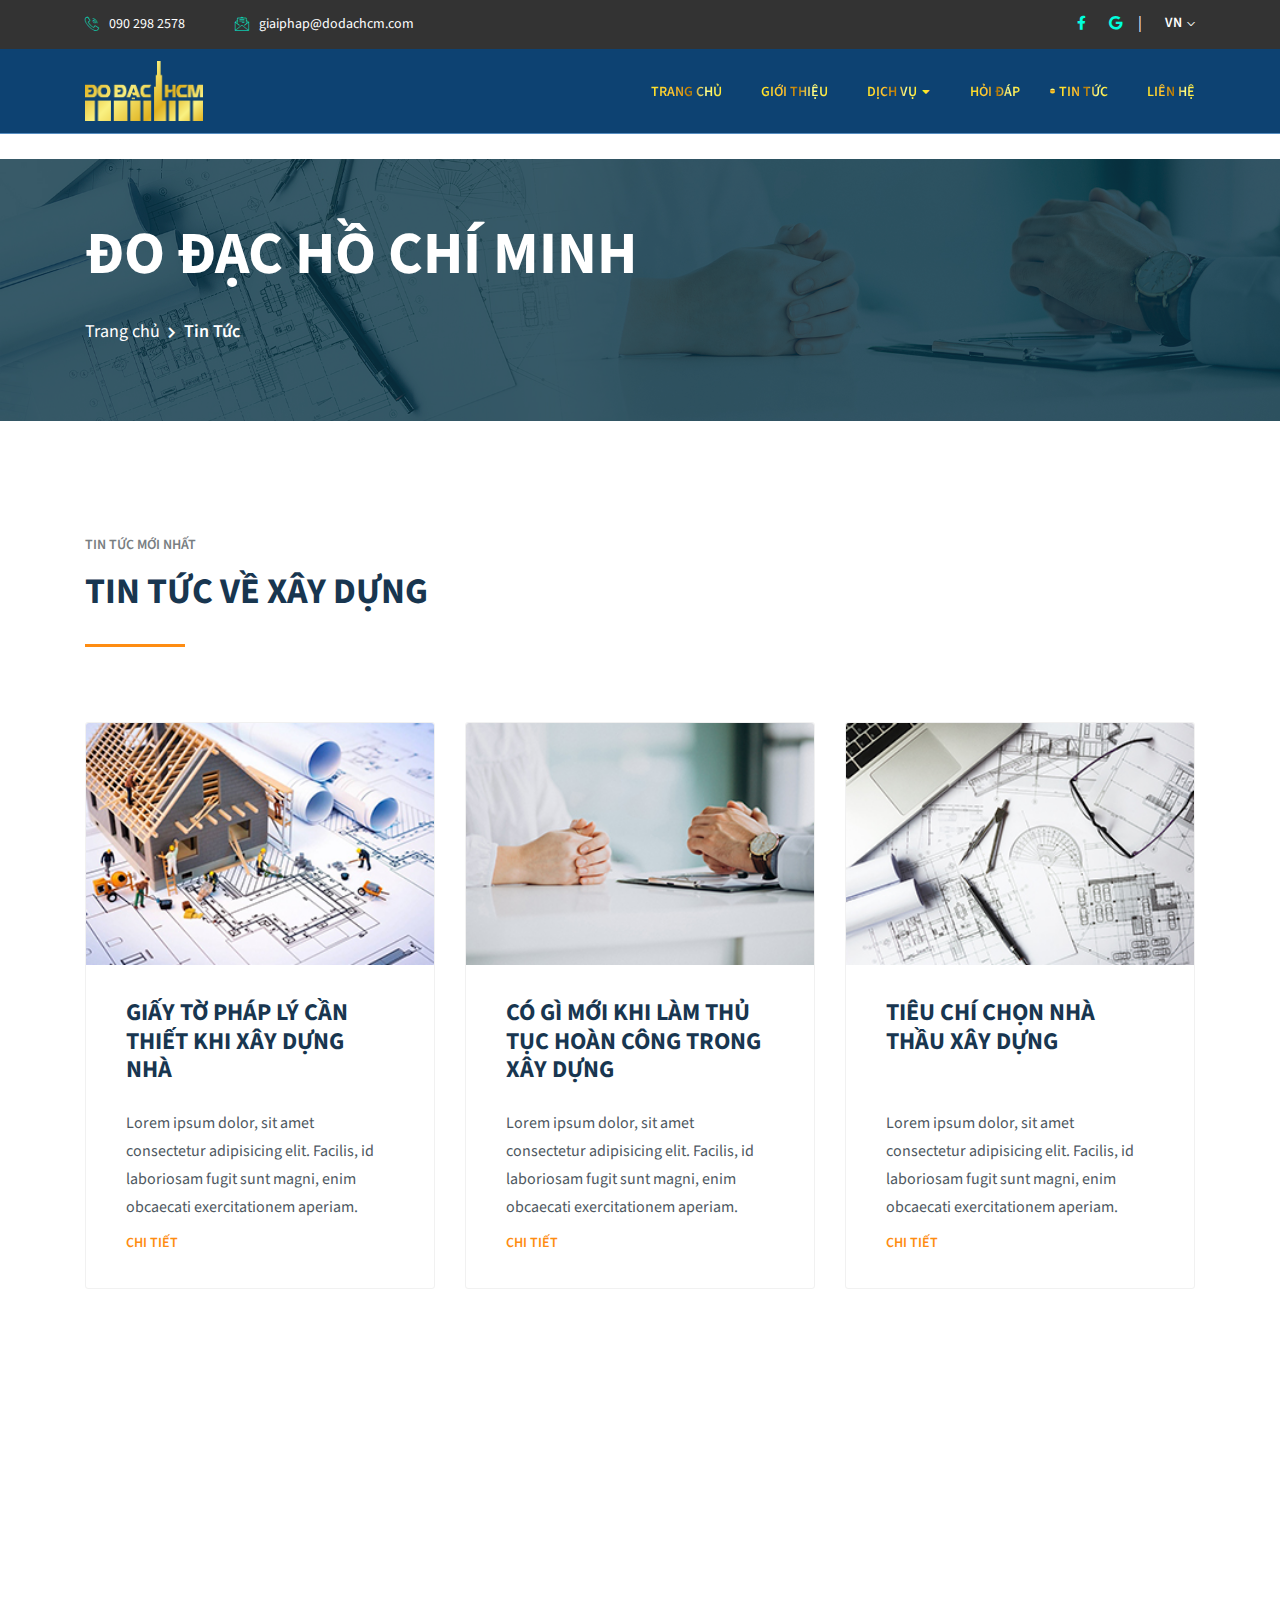
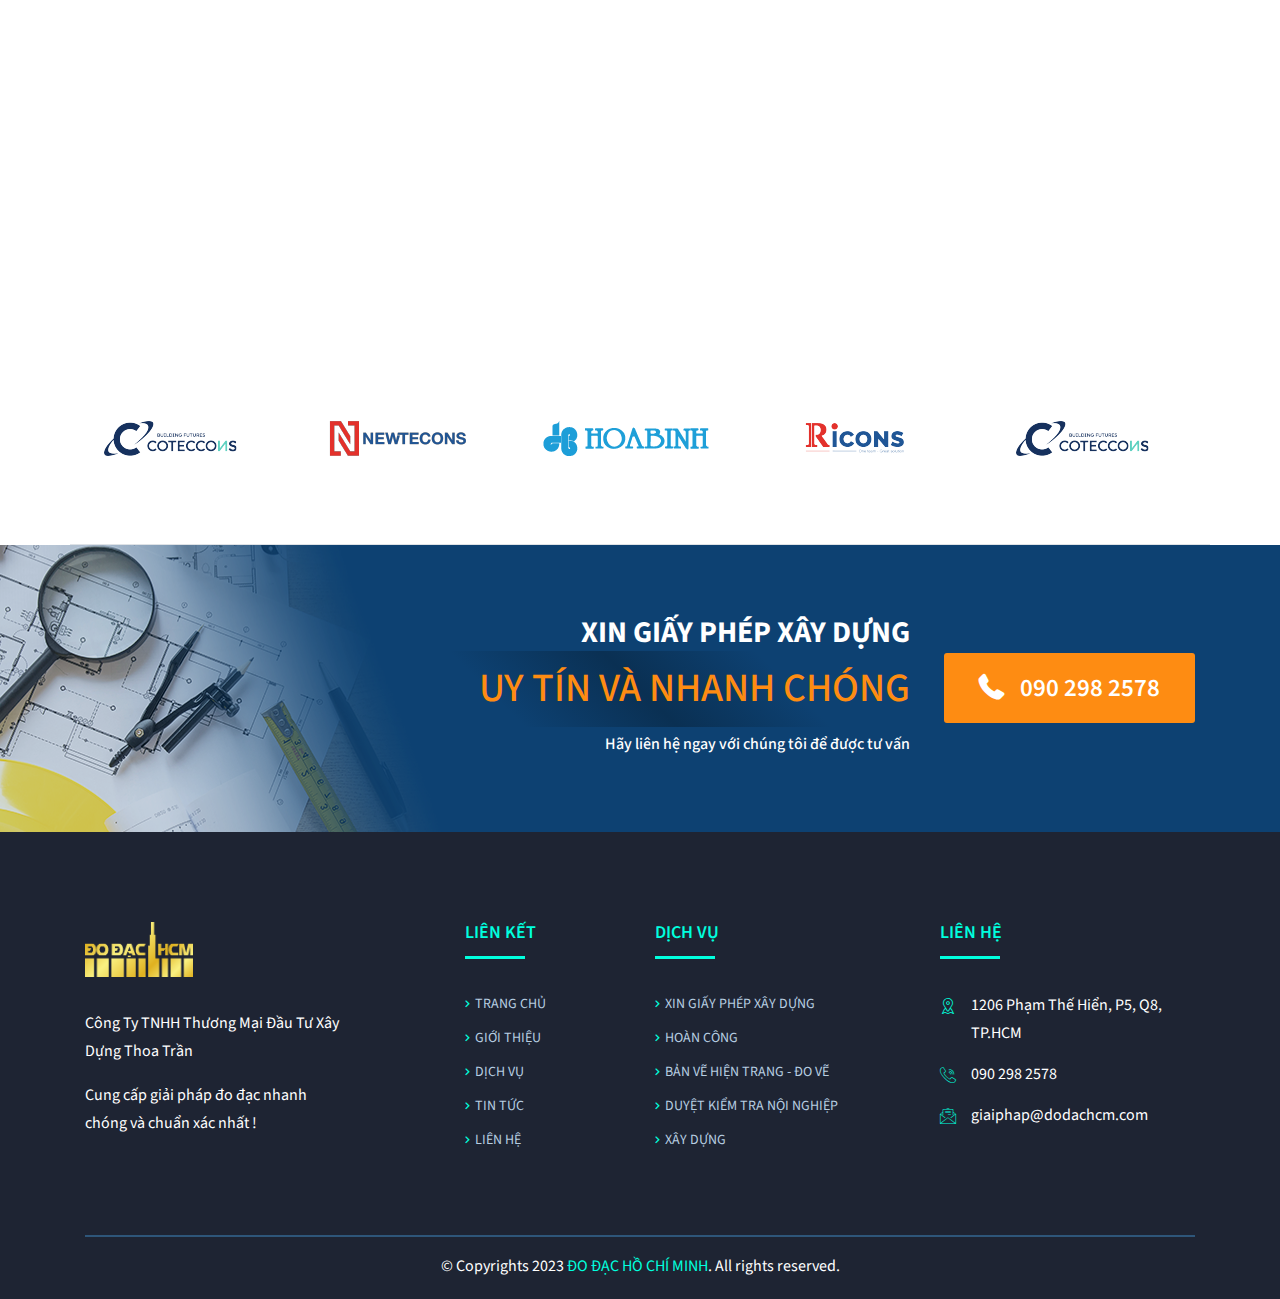
<file: tin-tuc.html>
<!DOCTYPE html>
<html lang="en">
   <head>
      <meta http-equiv="Content-Type" content="text/html; charset=UTF-8">
      <meta http-equiv="X-UA-Compatible" content="IE=edge" />
      <meta http-equiv="X-UA-Compatible" content="ie=edge">
      <meta name="viewport" content="width=device-width, initial-scale=1.0">
      <title>Tin tức | ĐO ĐẠC HỒ CHÍ MINH</title>
      <!-- favicon -->
      <link rel="shortcut icon" href="assets/img/favicon.svg" type="image/x-icon">
      <!-- bootstrap css -->
      <link rel="stylesheet" href="assets/css/bootstrap.min.css">
      <!-- fontawesome css -->
      <link rel="stylesheet" href="assets/css/flaticon.css">
      <!-- fontawesome css -->
      <link rel="stylesheet" href="assets/css/fontawesome-5.css">
      <!-- owl carousel css -->
      <link rel="stylesheet" href="assets/css/owl.carousel.min.css">
      <!-- owl carousel theme css -->
      <link rel="stylesheet" href="assets/css/owl.theme.default.min.css">
      <!-- slicknav css -->
      <link rel="stylesheet" href="assets/css/slicknav.css">
      <!-- animate css -->
      <link rel="stylesheet" href="assets/css/animate.min.css">
      <!-- main css -->
      <link rel="stylesheet" href="assets/css/style.css">
      <!-- responsive css -->
      <link rel="stylesheet" href="assets/css/responsive.css">
      <!-- jquery js -->
      <script src="assets/js/jquery-3.3.1.min.js"></script>
   </head>


   
   <body>

       <!--   header area start   -->
       <div class="header-area home-3">
         <div class="info-bar">
            <div class="container">
               <div class="row">
                  <div class="col-lg-6">
                     <div class="contact-infos">
                        <div class="email">
                           <div class="icon-wrapper"><i class="flaticon-call"></i></div>
                           <div>090 298 2578</div>
                        </div>
                        <div class="phone">
                           <div class="icon-wrapper"><i class="flaticon-email"></i></div>
                           <div>giaiphap@dodachcm.com</div>
                        </div>
                     </div>
                  </div>
                  <div class="col-lg-6">
                     <div class="right-content">
                        <ul class="social-links">
                           <li><a href="#"><i class="fab fa-facebook-f"></i></a></li>
                           <li><a href="#"><i class="fab fa-google"></i></a></li>
                        </ul>
                        <div class="language">
                           <a href="#" class="dropdown-btn">VN <i class="flaticon-down-arrow"></i></a>
                           <ul class="language-dropdown">
                              <li>
                                 <a href="#">English</a>
                              </li>
                              <li>
                                 <a href="#">China</a>
                              </li>
                              
                           </ul>
                        </div>
                     </div>
                  </div>
               </div>
            </div>
         </div>
         <div class="support-nav-area">
            <div class="container">
               <div class="row">
                  <div class="col-lg-3 col-6">
                     <div class="logo-wrapper">
                        <div class="logo-wrapper-inner">
                           <a href="index.html"><img src="assets/img/logo.png" alt=""></a>
                        </div>
                     </div>
                  </div>
                  <div class="col-lg-9 col-6 position-static">
                     <div class="navbar-area">
                        <div class="row">
                           <div class="col-12 position-static">
                              <nav class="main-menu" id="mainMenuHome3">
                                 <ul>
                                    <li>
                                       <a href="index.html">Trang chủ</a>
                                    </li>
                                    <li class="">
                                       <a href="gioi-thieu.html">Giới thiệu</a>
                                    </li>
                                    <li class="dropdown">
                                       <a href="dich-vu.html">Dịch vụ</a>
                                       <ul>
                                          <li class="dropdown-submenus"><a target=blank href="xin-giay-phep-xay-dung.html">Xin giấy phép xây dựng</i></a>
                                          </li>
                                          <li class="dropdown-submenus"><a target=blank href="hoan-cong.html">Hoàn công</a>
                                          </li>
                                          <li class="dropdown-submenus"><a target=blank href="ban-ve-hien-trang-do-ve.html">Bản vẽ hiện trạng, đo vẽ</a>
                                          </li>
                                          <li class="dropdown-submenus"><a target=blank href="duyet-kiem-tra-noi-nghiep.html">Duyệt kiểm tra nội nghiệp</a>
                                          </li>
                                          <li class="dropdown-submenus"><a target=blank href="xay-dung.html">Xây dựng</a>
                                          </li>
                                       </ul>
                                    </li>
                                    <li>
                                       <a href="hoi-dap.html">Hỏi đáp</a>
                                    </li>
                                    <li class="active">
                                       <a href="tin-tuc.html">Tin tức</a>
                                    </li>
                                    <li>
                                       <a href="lien-he.html">Liên hệ</a>
                                    </li>
                                 </ul>
                              </nav>
                              <div id="mobileMenuHome3"></div>
                           </div>
                        </div>
                     </div>
                  </div>
               </div>
            </div>
         </div>
      </div>
      <!--   header area end   -->


      <!--  breadcrumb start  -->
   <div class="breadcrumb-area about-breadcrumb-bg">
      <div class="container">
         <div class="row">
            <div class="col-lg-12">
               <div class="breadcrumb-txt">
                  <h1>ĐO ĐẠC HỒ CHÍ MINH</h1>
                  <nav aria-label="breadcrumb">
                     <ol class="breadcrumb">
                        <li class="breadcrumb-item"><a href="index.html">Trang chủ</a></li>
                        <li class="breadcrumb-item active" aria-current="page">Tin Tức</li>
                     </ol>
                  </nav>
               </div>
            </div>
         </div>
      </div>
      <div class="breadcrumb-overlay"></div>
   </div>
   <!--  breadcrumb end  -->


   <!--  service section start  -->
   <div class="service-section services">
      <div class="container">
         <span class="title">Tin tức mới nhất</span>
         <h2 class="subtitle">TIN TỨC VỀ XÂY DỰNG</h2>
         
         <div class="row">
            <div class="col-lg-4 col-md-6 mt-3 mb-3">
               <div class="single-service wow fadeInRight" data-wow-duration="1s">
                  <div class="img-wrapper">
                     <img src="assets/img/service-01.jpg" alt="">
                  </div>
                  <div class="service-txt">
                     <h4 class="service-title">Giấy tờ pháp lý cần thiết khi xây dựng nhà</h4>
                     <p class="service-para" style="margin-top: 70px">Lorem ipsum dolor, sit amet consectetur adipisicing elit. Facilis, id
                        laboriosam fugit sunt magni, enim obcaecati exercitationem aperiam.</p>
                     <a href="news-details.html" class="readmore"> Chi tiết</a>
                  </div>
               </div>
            </div>
            <div class="col-lg-4 col-md-6 mt-3 mb-3">
               <div class="single-service wow fadeInRight" data-wow-duration="1s" data-wow-delay=".2s">
                  <div class="img-wrapper">
                     <img src="assets/img/service-02.jpg" alt="">
                  </div>
                  <div class="service-txt">
                     <h4 class="service-title">Có gì mới khi làm thủ tục hoàn công trong xây dựng</h4>
                     <p class="service-para" style="margin-top: 70px">Lorem ipsum dolor, sit amet consectetur adipisicing elit. Facilis, id
                        laboriosam fugit sunt magni, enim obcaecati exercitationem aperiam.</p>
                     <a href="news-details.html" class="readmore"> Chi tiết</a>
                  </div>
               </div>
            </div>
            <div class="col-lg-4 col-md-6 mt-3 mb-3">
               <div class="single-service wow fadeInRight" data-wow-duration="1s" data-wow-delay=".4s">
                  <div class="img-wrapper">
                     <img src="assets/img/service-03.jpg" alt="">
                  </div>
                  <div class="service-txt">
                     <h4 class="service-title">Tiêu chí chọn nhà thầu xây dựng </h4>
                     <p class="service-para" style="margin-top: 70px">Lorem ipsum dolor, sit amet consectetur adipisicing elit. Facilis, id
                        laboriosam fugit sunt magni, enim obcaecati exercitationem aperiam.</p>
                     <a href="news-details.html" class="readmore"> Chi tiết</a>
                  </div>
               </div>
            </div>
            <div class="col-lg-4 col-md-6 mt-3 mb-3">
               <div class="single-service wow fadeInRight" data-wow-duration="1s">
                  <div class="img-wrapper">
                     <img src="assets/img/service-04.jpg" alt="">
                  </div>
                  <div class="service-txt">
                     <h4 class="service-title">Xin ý kiến về thủ tục xin giấy phép xây dựng</h4>
                     <p class="service-para" style="margin-top: 70px">Lorem ipsum dolor, sit amet consectetur adipisicing elit. Facilis, id
                        laboriosam fugit sunt magni, enim obcaecati exercitationem aperiam.</p>
                     <a href="news-details.html" class="readmore"> Chi tiết</a>
                  </div>
               </div>
            </div>
            <div class="col-lg-4 col-md-6 mt-3 mb-3">
               <div class="single-service wow fadeInRight" data-wow-duration="1s" data-wow-delay=".2s">
                  <div class="img-wrapper">
                     <img src="assets/img/service-05.jpg" alt="">
                  </div>
                  <div class="service-txt">
                     <h4 class="service-title">Những bí quyết giúp làm thủ tục xây dựng nhanh gọn</h4>
                     <p class="service-para" style="margin-top: 70px">Lorem ipsum dolor, sit amet consectetur adipisicing elit. Facilis, id
                        laboriosam fugit sunt magni, enim obcaecati exercitationem aperiam.</p>
                     <a href="news-details.html" class="readmore"> Chi tiết</a>
                  </div>
               </div>
            </div>
         </div>
      </div>
   </div>
   <!--  service section end  -->




      <!--   partner section start    -->
      <div class="partner-section">
         <div class="container border-bottom">
            <div class="row">
               <div class="col-md-12">
                  <div class="partner-carousel owl-carousel owl-theme">
                     <div class="single-partner-item">
                        <div class="outer">
                           <div class="inner">
                              <img src="assets/img/logo-1.png" alt="">
                           </div>
                        </div>
                     </div>
                     <div class="single-partner-item">
                        <div class="outer">
                           <div class="inner">
                              <img src="assets/img/logo-2.png" alt="">
                           </div>
                        </div>
                     </div>
                     <div class="single-partner-item">
                        <div class="outer">
                           <div class="inner">
                              <img src="assets/img/logo-3.png" alt="">
                           </div>
                        </div>
                     </div>
                     <div class="single-partner-item">
                        <div class="outer">
                           <div class="inner">
                              <img src="assets/img/logo-4.png" alt="">
                           </div>
                        </div>
                     </div>
                  </div>
               </div>
            </div>
         </div>
      </div>
      <!--   partner section end    -->


    
 <!--   cta section start    -->
 <div class="cta-section home-2">
   <div class="container">
      <div class="cta-container">
         <div class="row align-items-center">
            <div class="col-lg-9 col-xl-6 offset-xl-3">
               <h2 class="mb-lg-0 text-center text-lg-right">XIN GIẤY PHÉP XÂY DỰNG </h2>
               <h1 class="mb-lg-0 text-center text-lg-right color-text">UY TÍN VÀ NHANH CHÓNG</h1> 
               <h6 class="mb-lg-0 text-center text-lg-right py-2">Hãy liên hệ ngay với chúng tôi để được tư vấn</h6>
            </div>
            <div class="col-lg-3 text-center text-lg-right">
               <a href="tel:+84902982578" class="boxed-btn"><span><i class="flaticon-phone-receiver mr-3"></i>090 298 2578</span></a>
            </div>
         </div>
      </div>
   </div>
   <div class="cta-overlay"></div>
</div>
<!--   cta section end    -->




   

      <!--   footer section start    -->
      <footer>
         <div class="container">
            <div class="top-footer">
               <div class="row">
                  <div class="col-xl-3 col-lg-4">
                     <div class="logo-wrapper"><img src="assets/img/footer-logo.png" alt=""></div>
                     <p>Công Ty TNHH Thương Mại Đầu Tư Xây Dựng Thoa Trần</p>
                     <p>Cung cấp giải pháp đo đạc nhanh chóng và chuẩn xác nhất !</p>
                  </div>
                  <div class="offset-xl-1 col-xl-2 col-lg-2 col-md-6">
                     <h4>Liên kết</h4>
                     <ul class="userful-links">
                        <li><a href="index.html">Trang chủ</a></li>
                        <li><a href="gioi-thieu.html">Giới thiệu</a></li>
                        <li><a href="dich-vu.html">Dịch vụ</a></li>
                        <li><a href="tin-tuc.html">Tin tức</a></li>
                        <li><a href="lien-he.html">Liên hệ</a></li>
                     </ul>
                  </div>
                  <div class="col-xl-3 col-lg-2 col-md-6">
                     <h4>Dịch vụ</h4>
                     <ul class="userful-links">
                        <li><a href="xin-giay-phep-xay-dung.html">Xin giấy phép xây dựng</a>
                        </li>
                        <li><a href="hoan-cong.html">Hoàn công</a>
                        </li>
                        <li><a href="ban-ve-hien-trang-do-ve.html">Bản vẽ hiện trạng - Đo vẽ</a>
                        </li>
                        <li><a href="duyet-kiem-tra-noi-nghiep.html">Duyệt kiểm tra nội nghiệp</a>
                        </li>
                        <li><a href="xay-dung.html">Xây dựng</a>
                        </li>
                     </ul>
                  </div>
                  <div class="col-xl-3 col-lg-4">
                     <h4>Liên hệ</h4>
                     <div class="footer-contact">
                        <div class="contact-info">
                           <div class="icon-wrapper"><i class="flaticon-placeholder"></i></div>
                           <p>1206 Phạm Thế Hiển, P5, Q8, TP.HCM</p>
                        </div>
                        <div class="contact-info">
                           <div class="icon-wrapper"><i class="flaticon-call"></i></div>
                           <a href="tel:+84902982578"><p>090 298 2578</p></a>
                        </div>
                        <div class="contact-info">
                           <div class="icon-wrapper"><i class="flaticon-email"></i></div>
                           <a href="mailto:giaiphap@dodachcm.com"><p>giaiphap@dodachcm.com</p></a>
                        </div>
                     </div>
                  </div>
               </div>
            </div>
            <div class="bottom-footer">
               <p class="text-center">© Copyrights 2023 <a href="index.html">ĐO ĐẠC HỒ CHÍ MINH</a>. All rights reserved.</p>
            </div>
         </div>
      </footer>
      <!--   footer section end    -->


      <!-- preloader section start -->
      <div class="loader-container">
         <span class="loader">
         <span class="loader-inner"></span>
         </span>
      </div>
      <!-- preloader section end -->


      <!-- back to top area start -->
      <div class="back-to-top">
         <i class="fas fa-chevron-up"></i>
      </div>
      <!-- back to top area end -->    



      <!-- popper js -->
      <script src="assets/js/popper.min.js"></script>
      <!-- bootstrap js -->
      <script src="assets/js/bootstrap.min.js"></script>
      <!-- owl carousel js -->
      <script src="assets/js/owl.carousel.min.js"></script>
      <!-- isotope js -->
      <script src="assets/js/isotope.pkgd.min.js"></script>
      <!-- slicknav js -->
      <script src="assets/js/jquery.slicknav.min.js"></script>
      <!-- wow js -->
      <script src="assets/js/wow.min.js"></script>
      <!-- main js -->
      <script src="assets/js/main.js"></script>
   </body>
</html>
</file>
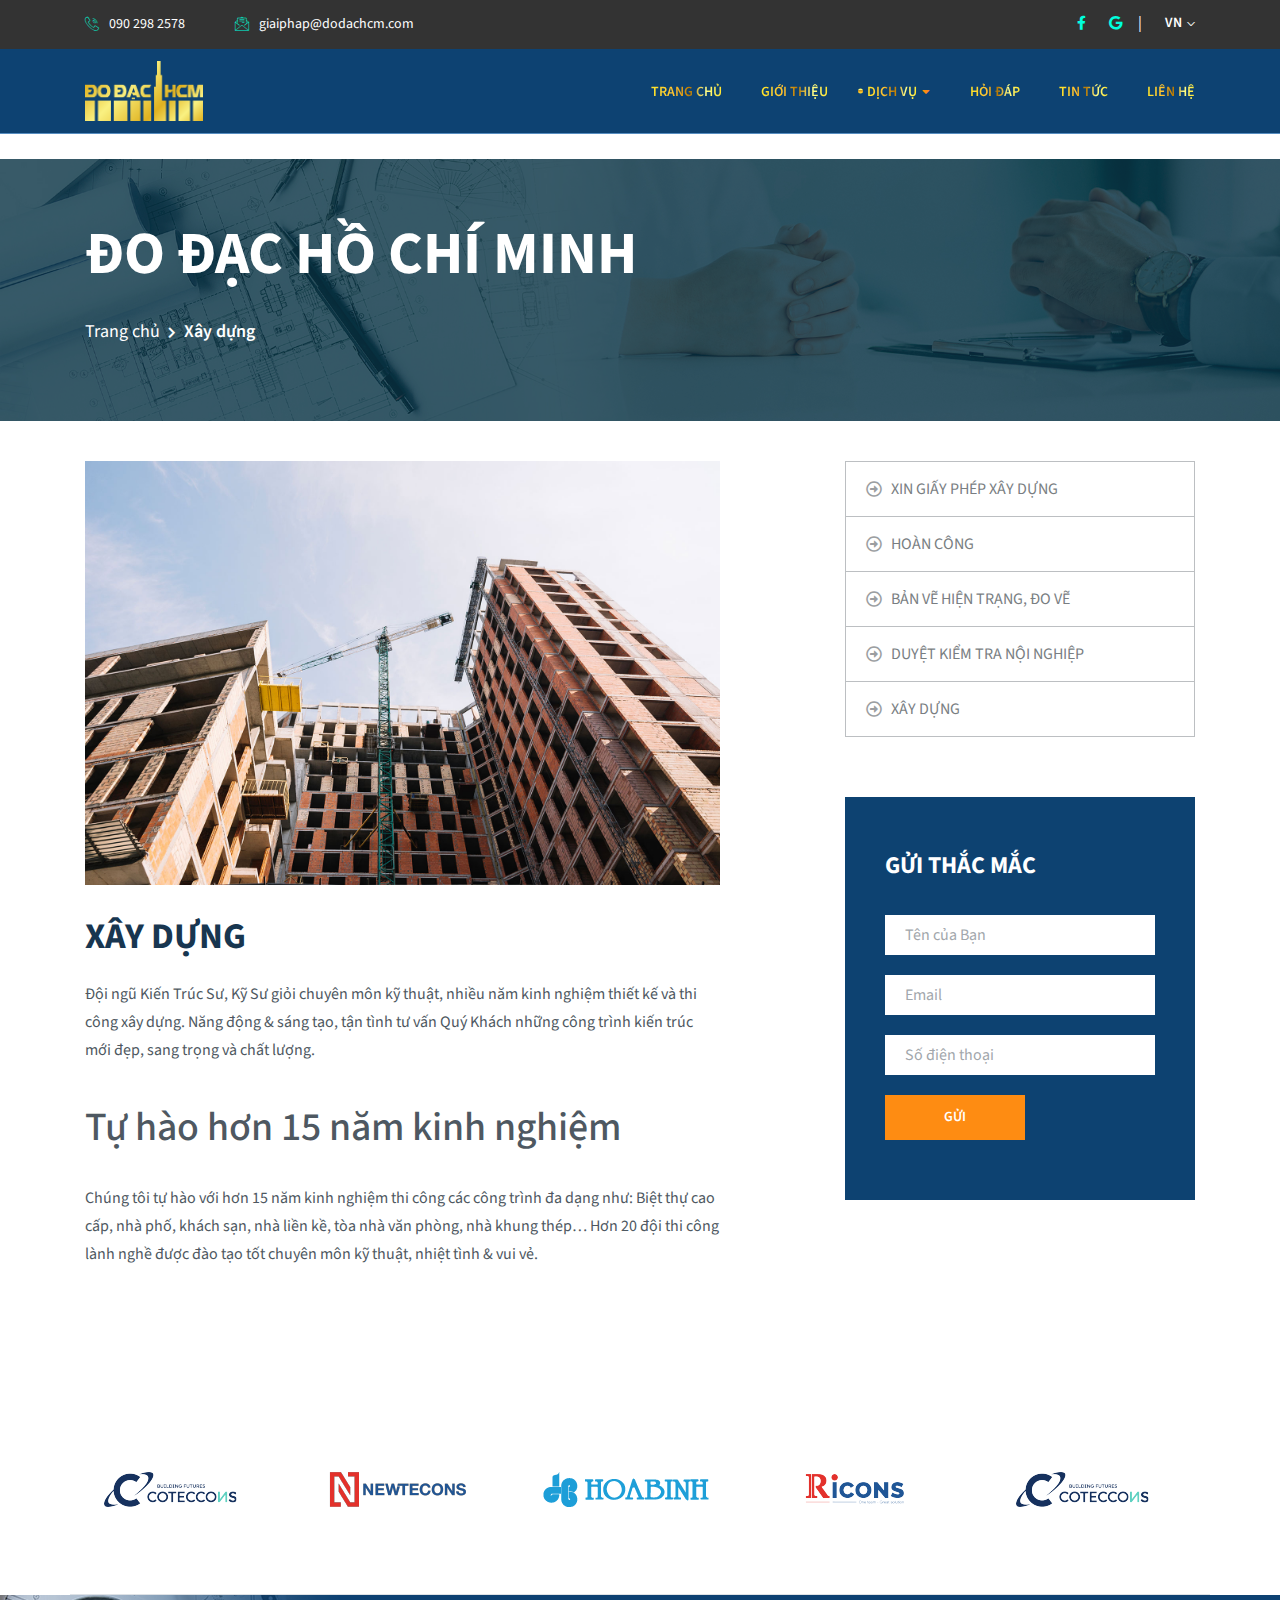
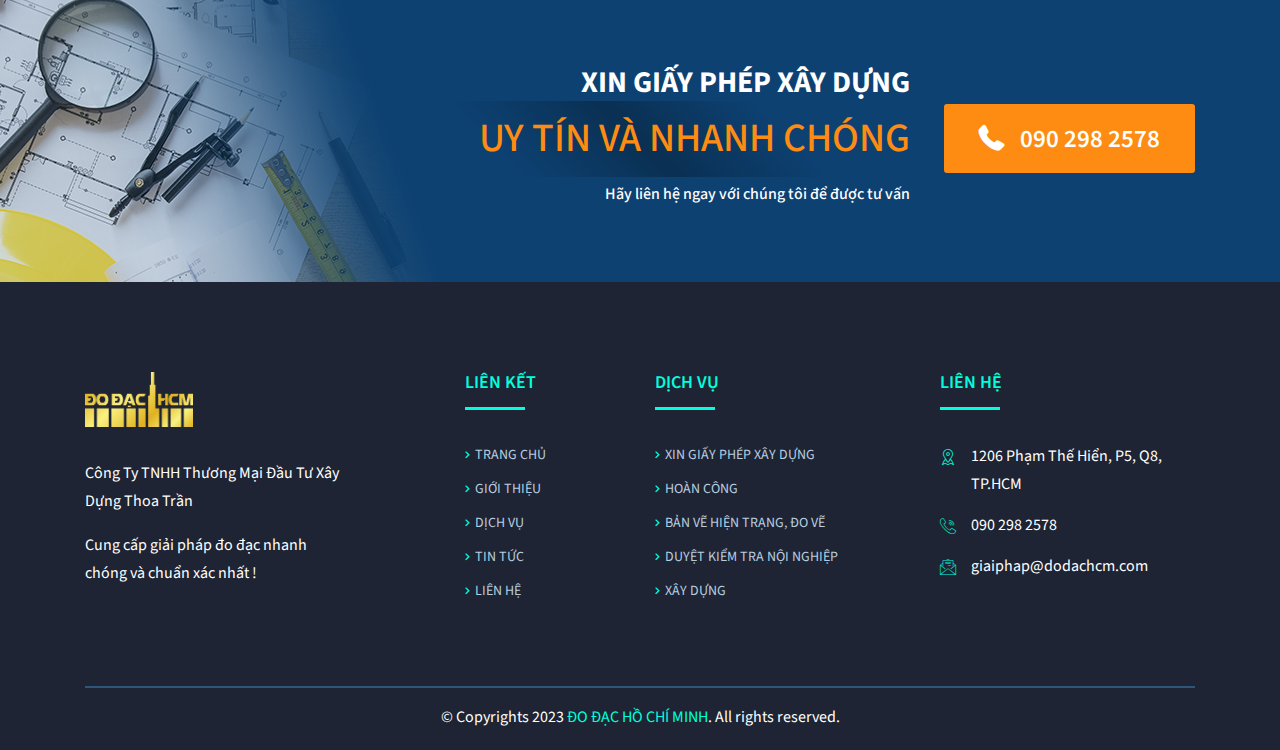
<file: xay-dung.html>
<!DOCTYPE html>
<html lang="en">
   <head>
      <meta http-equiv="Content-Type" content="text/html; charset=UTF-8">
      <meta http-equiv="X-UA-Compatible" content="IE=edge" />
      <meta http-equiv="X-UA-Compatible" content="ie=edge">
      <meta name="viewport" content="width=device-width, initial-scale=1.0">
      <title>Xây dựng | ĐO ĐẠC HỒ CHÍ MINH</title>
      <!-- favicon -->
      <link rel="shortcut icon" href="assets/img/favicon.svg" type="image/x-icon">
      <!-- bootstrap css -->
      <link rel="stylesheet" href="assets/css/bootstrap.min.css">
      <!-- fontawesome css -->
      <link rel="stylesheet" href="assets/css/flaticon.css">
      <!-- fontawesome css -->
      <link rel="stylesheet" href="assets/css/fontawesome-5.css">
      <!-- owl carousel css -->
      <link rel="stylesheet" href="assets/css/owl.carousel.min.css">
      <!-- owl carousel theme css -->
      <link rel="stylesheet" href="assets/css/owl.theme.default.min.css">
      <!-- slicknav css -->
      <link rel="stylesheet" href="assets/css/slicknav.css">
      <!-- animate css -->
      <link rel="stylesheet" href="assets/css/animate.min.css">
      <!-- main css -->
      <link rel="stylesheet" href="assets/css/style.css">
      <!-- responsive css -->
      <link rel="stylesheet" href="assets/css/responsive.css">
      <!-- jquery js -->
      <script src="assets/js/jquery-3.3.1.min.js"></script>
   </head>


   
   <body>

       <!--   header area start   -->
       <div class="header-area home-3">
         <div class="info-bar">
            <div class="container">
               <div class="row">
                  <div class="col-lg-6">
                     <div class="contact-infos">
                        <div class="email">
                           <div class="icon-wrapper"><i class="flaticon-call"></i></div>
                           <div>090 298 2578</div>
                        </div>
                        <div class="phone">
                           <div class="icon-wrapper"><i class="flaticon-email"></i></div>
                           <div>giaiphap@dodachcm.com</div>
                        </div>
                     </div>
                  </div>
                  <div class="col-lg-6">
                     <div class="right-content">
                        <ul class="social-links">
                           <li><a href="#"><i class="fab fa-facebook-f"></i></a></li>
                           <li><a href="#"><i class="fab fa-google"></i></a></li>
                        </ul>
                        <div class="language">
                           <a href="#" class="dropdown-btn">VN <i class="flaticon-down-arrow"></i></a>
                           <ul class="language-dropdown">
                              <li>
                                 <a href="#">English</a>
                              </li>
                              <li>
                                 <a href="#">China</a>
                              </li>
                           </ul>
                        </div>
                     </div>
                  </div>
               </div>
            </div>
         </div>
         <div class="support-nav-area">
            <div class="container">
               <div class="row">
                  <div class="col-lg-3 col-6">
                     <div class="logo-wrapper">
                        <div class="logo-wrapper-inner">
                           <a href="index.html"><img src="assets/img/logo.png" alt=""></a>
                        </div>
                     </div>
                  </div>
                  <div class="col-lg-9 col-6 position-static">
                     <div class="navbar-area">
                        <div class="row">
                           <div class="col-12 position-static">
                              <nav class="main-menu" id="mainMenuHome3">
                                 <ul>
                                    <li>
                                       <a href="index.html">Trang chủ</a>
                                    </li>
                                    <li class="">
                                       <a href="gioi-thieu.html">Giới thiệu</a>
                                    </li>
                                    <li class="dropdown active">
                                       <a href="dich-vu.html">Dịch vụ</a>
                                       <ul>
                                          <li class="dropdown-submenus"><a href="xin-giay-phep-xay-dung.html">Xin giấy phép xây dựng</i></a>
                                          </li>
                                          <li class="dropdown-submenus"><a href="hoan-cong.html">Hoàn công</a>
                                          </li>
                                          <li class="dropdown-submenus"><a href="ban-ve-hien-trang-do-ve.html">Bản vẽ hiện trạng, đo vẽ</a>
                                          </li>
                                          <li class="dropdown-submenus"><a href="duyet-kiem-tra-noi-nghiep.html">Duyệt kiểm tra nội nghiệp</a>
                                          </li>
                                          <li class="dropdown-submenus"><a href="xay-dung.html">Xây dựng</a>
                                          </li>
                                       </ul>
                                    </li>
                                    <li>
                                       <a href="hoi-dap.html">Hỏi đáp</a>
                                    </li>
                                    <li>
                                       <a href="tin-tuc.html">Tin tức</a>
                                    </li>
                                    <li>
                                       <a href="contact.html">Liên hệ</a>
                                    </li>
                                 </ul>
                              </nav>
                              <div id="mobileMenuHome3"></div>
                           </div>
                        </div>
                     </div>
                  </div>
               </div>
            </div>
         </div>
      </div>
      <!--   header area end   -->


      <!--  breadcrumb start  -->
   <div class="breadcrumb-area about-breadcrumb-bg">
      <div class="container">
         <div class="row">
            <div class="col-lg-12">
               <div class="breadcrumb-txt">
                  <h1>ĐO ĐẠC HỒ CHÍ MINH</h1>
                  <nav aria-label="breadcrumb">
                     <ol class="breadcrumb">
                        <li class="breadcrumb-item"><a href="index.html">Trang chủ</a></li>
                        <li class="breadcrumb-item active" aria-current="page">Xây dựng</li>
                     </ol>
                  </nav>
               </div>
            </div>
         </div>
      </div>
      <div class="breadcrumb-overlay"></div>
   </div>
   <!--  breadcrumb end  -->


   <!--  service details section start  -->
   <div class="service-details-section">
      <div class="container">
         <div class="row">
            <div class="col-xl-7 col-lg-8">
               <div class="service-details-content">
                  <div class="img-wrapper"><img src="assets/img/Xay-dung-do-dac-tp-ho-chi-minh.jpg" alt="ĐO ĐẠC HỒ CHÍ MINH - Xây dựng"></div>
                  <div class="service-details-desc">
                     <h2 class="title">Xây dựng</h2>
                     <p>Đội ngũ Kiến Trúc Sư, Kỹ Sư giỏi chuyên môn kỹ thuật, nhiều năm kinh nghiệm thiết kế và thi công xây dựng. Năng động & sáng tạo, tận tình tư vấn Quý Khách những công trình kiến trúc mới đẹp, sang trọng và chất lượng.
                     </p>
                     <br>
                     
                     <h1>Tự hào hơn 15 năm kinh nghiệm</h1>
                     <br>
                     <p>Chúng tôi tự hào với hơn 15 năm kinh nghiệm thi công các công trình đa dạng như: Biệt thự cao cấp, nhà phố, khách sạn, nhà liền kề, tòa nhà văn phòng, nhà khung thép… Hơn 20 đội thi công lành nghề được đào tạo tốt chuyên môn kỹ thuật, nhiệt tình & vui vẻ.
                     </p>
                     <!-- <ul class="overview-points">
                        <li>Abc</li>
                        <li>Abc</li>
                     </ul> -->
                     
                  </div>
               </div>
            </div>
            <!--  sidebar section start  -->
            <div class="col-xl-4 offset-xl-1 col-lg-4">
               <div class="sidebar">
                  <div class="category-sidebar">
                     <ul>
                        <li><a target=_blank href="xin-giay-phep-xay-dung.html">Xin giấy phép xây dựng</a></li>
                        <li><a target=_blank href="hoan-cong.html">Hoàn công</a></li>
                        <li><a target=_blank href="ban-ve-hien-trang-do-ve.html">Bản vẽ hiện trạng, đo vẽ</a></li>
                        <li><a target=_blank href="duyet-kiem-tra-noi-nghiep.html">Duyệt kiểm tra nội nghiệp</a></li>
                        <li><a target=_blank href="xay-dung.html">Xây dựng</a></li>
                     </ul>
                  </div>
                  <div class="quote-sidebar">
                     <h3>GỬI THẮC MẮC</h3>
                     <form action="#" class="quote-form">
                        <div class="form-element"><input type="text" name="name" placeholder="Tên của Bạn"></div>
                        <div class="form-element"><input name="email" type="text" placeholder="Email"></div>
                        <div class="form-element"><input name="phone" type="text" placeholder="Số điện thoại"></div>
                        <div class="form-element"><button type="submit"><span>Gửi</span></button></div>
                     </form>
                  </div>
               </div>
            </div>
            <!--  sidebar section end  -->
         </div>
      </div>
   </div>
   <!--  service details section end  -->





      <!--   partner section start    -->
      <div class="partner-section">
         <div class="container border-bottom">
            <div class="row">
               <div class="col-md-12">
                  <div class="partner-carousel owl-carousel owl-theme">
                     <div class="single-partner-item">
                        <div class="outer">
                           <div class="inner">
                              <img src="assets/img/logo-1.png" alt="">
                           </div>
                        </div>
                     </div>
                     <div class="single-partner-item">
                        <div class="outer">
                           <div class="inner">
                              <img src="assets/img/logo-2.png" alt="">
                           </div>
                        </div>
                     </div>
                     <div class="single-partner-item">
                        <div class="outer">
                           <div class="inner">
                              <img src="assets/img/logo-3.png" alt="">
                           </div>
                        </div>
                     </div>
                     <div class="single-partner-item">
                        <div class="outer">
                           <div class="inner">
                              <img src="assets/img/logo-4.png" alt="">
                           </div>
                        </div>
                     </div>
                  </div>
               </div>
            </div>
         </div>
      </div>
      <!--   partner section end    -->


    
 <!--   cta section start    -->
 <div class="cta-section home-2">
   <div class="container">
      <div class="cta-container">
         <div class="row align-items-center">
            <div class="col-lg-9 col-xl-6 offset-xl-3">
               <h2 class="mb-lg-0 text-center text-lg-right">XIN GIẤY PHÉP XÂY DỰNG </h2>
               <h1 class="mb-lg-0 text-center text-lg-right color-text">UY TÍN VÀ NHANH CHÓNG</h1> 
               <h6 class="mb-lg-0 text-center text-lg-right py-2">Hãy liên hệ ngay với chúng tôi để được tư vấn</h6>
            </div>
            <div class="col-lg-3 text-center text-lg-right">
               <a href="tel:+84902982578" class="boxed-btn"><span><i class="flaticon-phone-receiver mr-3"></i>090 298 2578</span></a>
            </div>
         </div>
      </div>
   </div>
   <div class="cta-overlay"></div>
</div>
<!--   cta section end    -->




   

      <!--   footer section start    -->
      <footer>
         <div class="container">
            <div class="top-footer">
               <div class="row">
                  <div class="col-xl-3 col-lg-4">
                     <div class="logo-wrapper"><img src="assets/img/footer-logo.png" alt=""></div>
                     <p>Công Ty TNHH Thương Mại Đầu Tư Xây Dựng Thoa Trần</p>
                     <p>Cung cấp giải pháp đo đạc nhanh chóng và chuẩn xác nhất !</p>
                  </div>
                  <div class="offset-xl-1 col-xl-2 col-lg-2 col-md-6">
                     <h4>Liên kết</h4>
                     <ul class="userful-links">
                        <li><a href="index.html">Trang chủ</a></li>
                        <li><a href="gioi-thieu.html">Giới thiệu</a></li>
                        <li><a href="dich-vu.html">Dịch vụ</a></li>
                        <li><a href="tin-tuc.html">Tin tức</a></li>
                        <li><a href="lien-he.html">Liên hệ</a></li>
                     </ul>
                  </div>
                  <div class="col-xl-3 col-lg-2 col-md-6">
                     <h4>Dịch vụ</h4>
                     <ul class="userful-links">
                        <li><a href="xin-giay-phep-xay-dung.html">Xin giấy phép xây dựng</a>
                        </li>
                        <li><a href="hoan-cong.html">Hoàn công</a>
                        </li>
                        <li><a href="ban-ve-hien-trang-do-ve.html">Bản vẽ hiện trạng, đo vẽ</a>
                        </li>
                        <li><a href="duyet-kiem-tra-noi-nghiep.html">Duyệt kiểm tra nội nghiệp</a>
                        </li>
                        <li><a href="xay-dung.html">Xây dựng</a>
                        </li>
                     </ul>
                  </div>
                  <div class="col-xl-3 col-lg-4">
                     <h4>Liên hệ</h4>
                     <div class="footer-contact">
                        <div class="contact-info">
                           <div class="icon-wrapper"><i class="flaticon-placeholder"></i></div>
                           <p>1206 Phạm Thế Hiển, P5, Q8, TP.HCM</p>
                        </div>
                        <div class="contact-info">
                           <div class="icon-wrapper"><i class="flaticon-call"></i></div>
                           <a href="tel:+84902982578"><p>090 298 2578</p></a>
                        </div>
                        <div class="contact-info">
                           <div class="icon-wrapper"><i class="flaticon-email"></i></div>
                           <a href="mailto:giaiphap@dodachcm.com"><p>giaiphap@dodachcm.com</p></a>
                        </div>
                     </div>
                  </div>
               </div>
            </div>
            <div class="bottom-footer">
               <p class="text-center">© Copyrights 2023 <a href="index.html">ĐO ĐẠC HỒ CHÍ MINH</a>. All rights reserved.</p>
            </div>
         </div>
      </footer>
      <!--   footer section end    -->


      <!-- preloader section start -->
      <div class="loader-container">
         <span class="loader">
         <span class="loader-inner"></span>
         </span>
      </div>
      <!-- preloader section end -->


      <!-- back to top area start -->
      <div class="back-to-top">
         <i class="fas fa-chevron-up"></i>
      </div>
      <!-- back to top area end -->    



      <!-- popper js -->
      <script src="assets/js/popper.min.js"></script>
      <!-- bootstrap js -->
      <script src="assets/js/bootstrap.min.js"></script>
      <!-- owl carousel js -->
      <script src="assets/js/owl.carousel.min.js"></script>
      <!-- isotope js -->
      <script src="assets/js/isotope.pkgd.min.js"></script>
      <!-- slicknav js -->
      <script src="assets/js/jquery.slicknav.min.js"></script>
      <!-- wow js -->
      <script src="assets/js/wow.min.js"></script>
      <!-- main js -->
      <script src="assets/js/main.js"></script>
   </body>
</html>
</file>
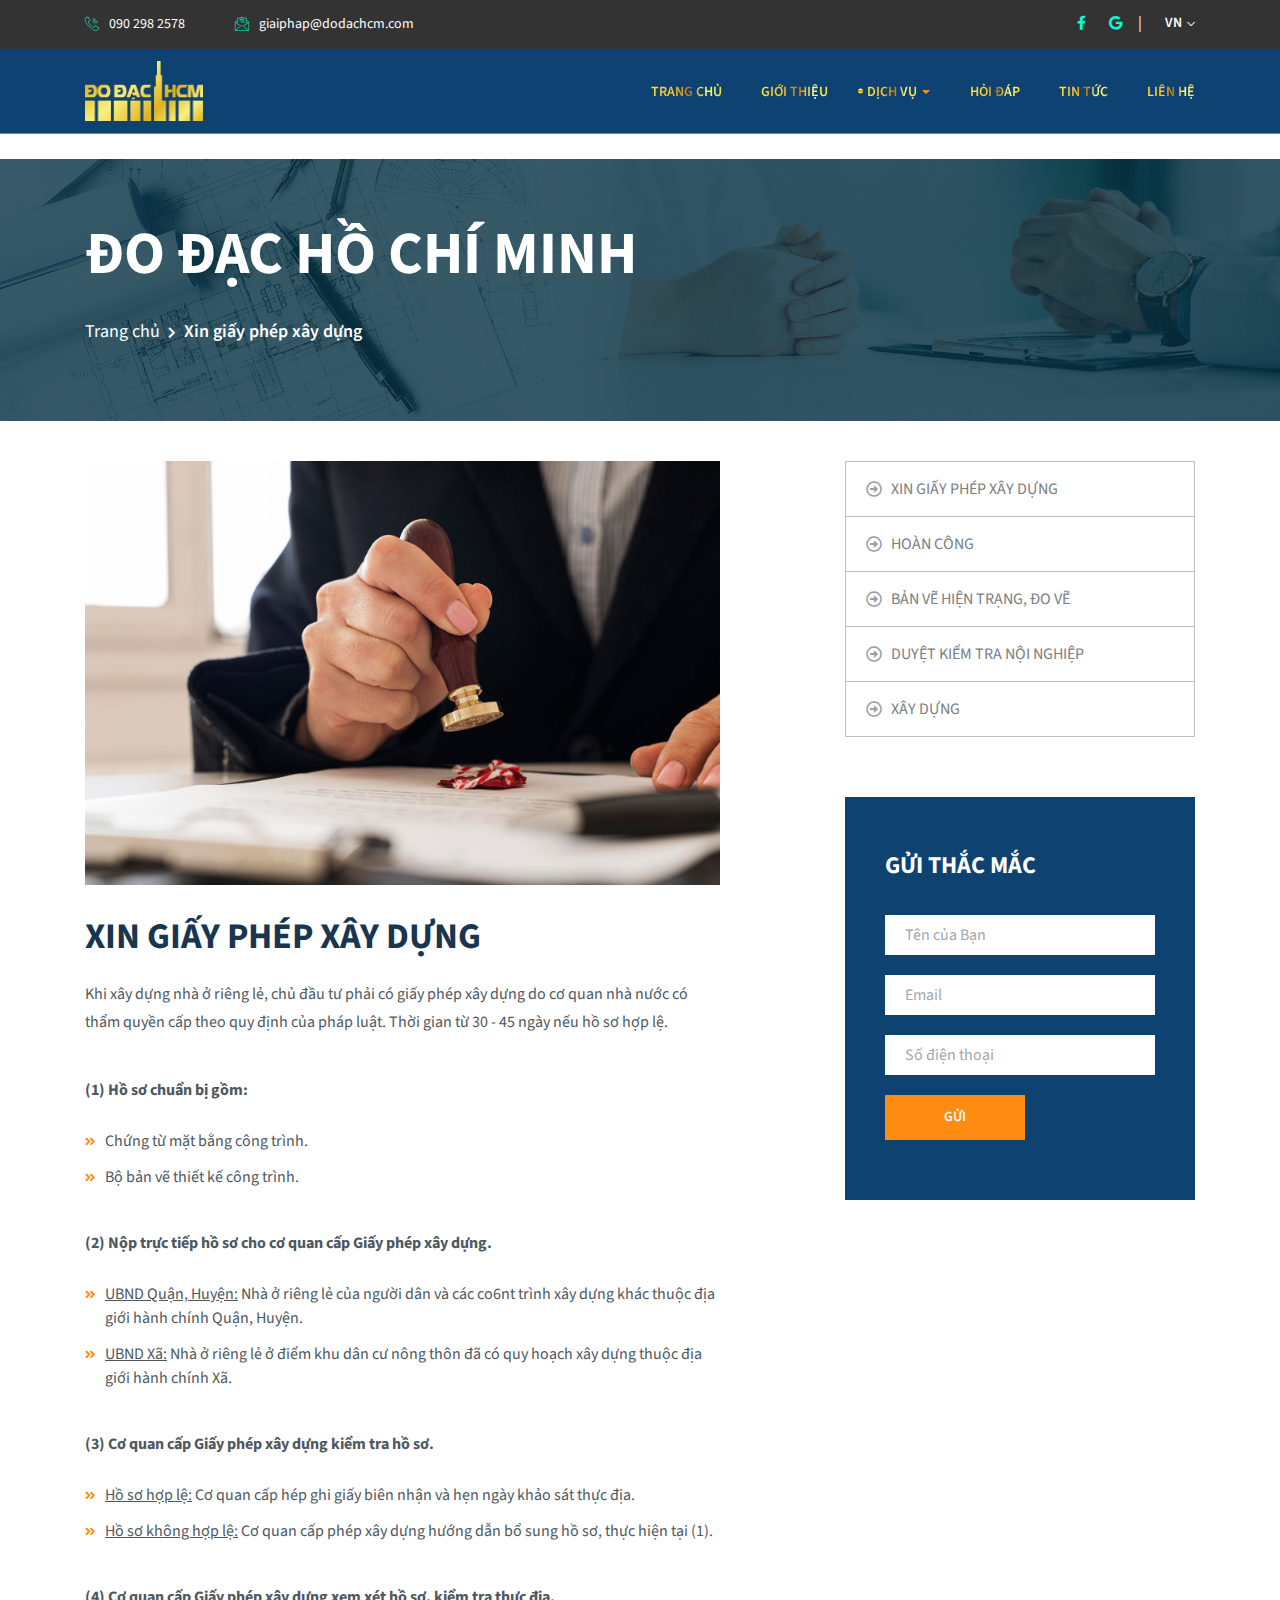
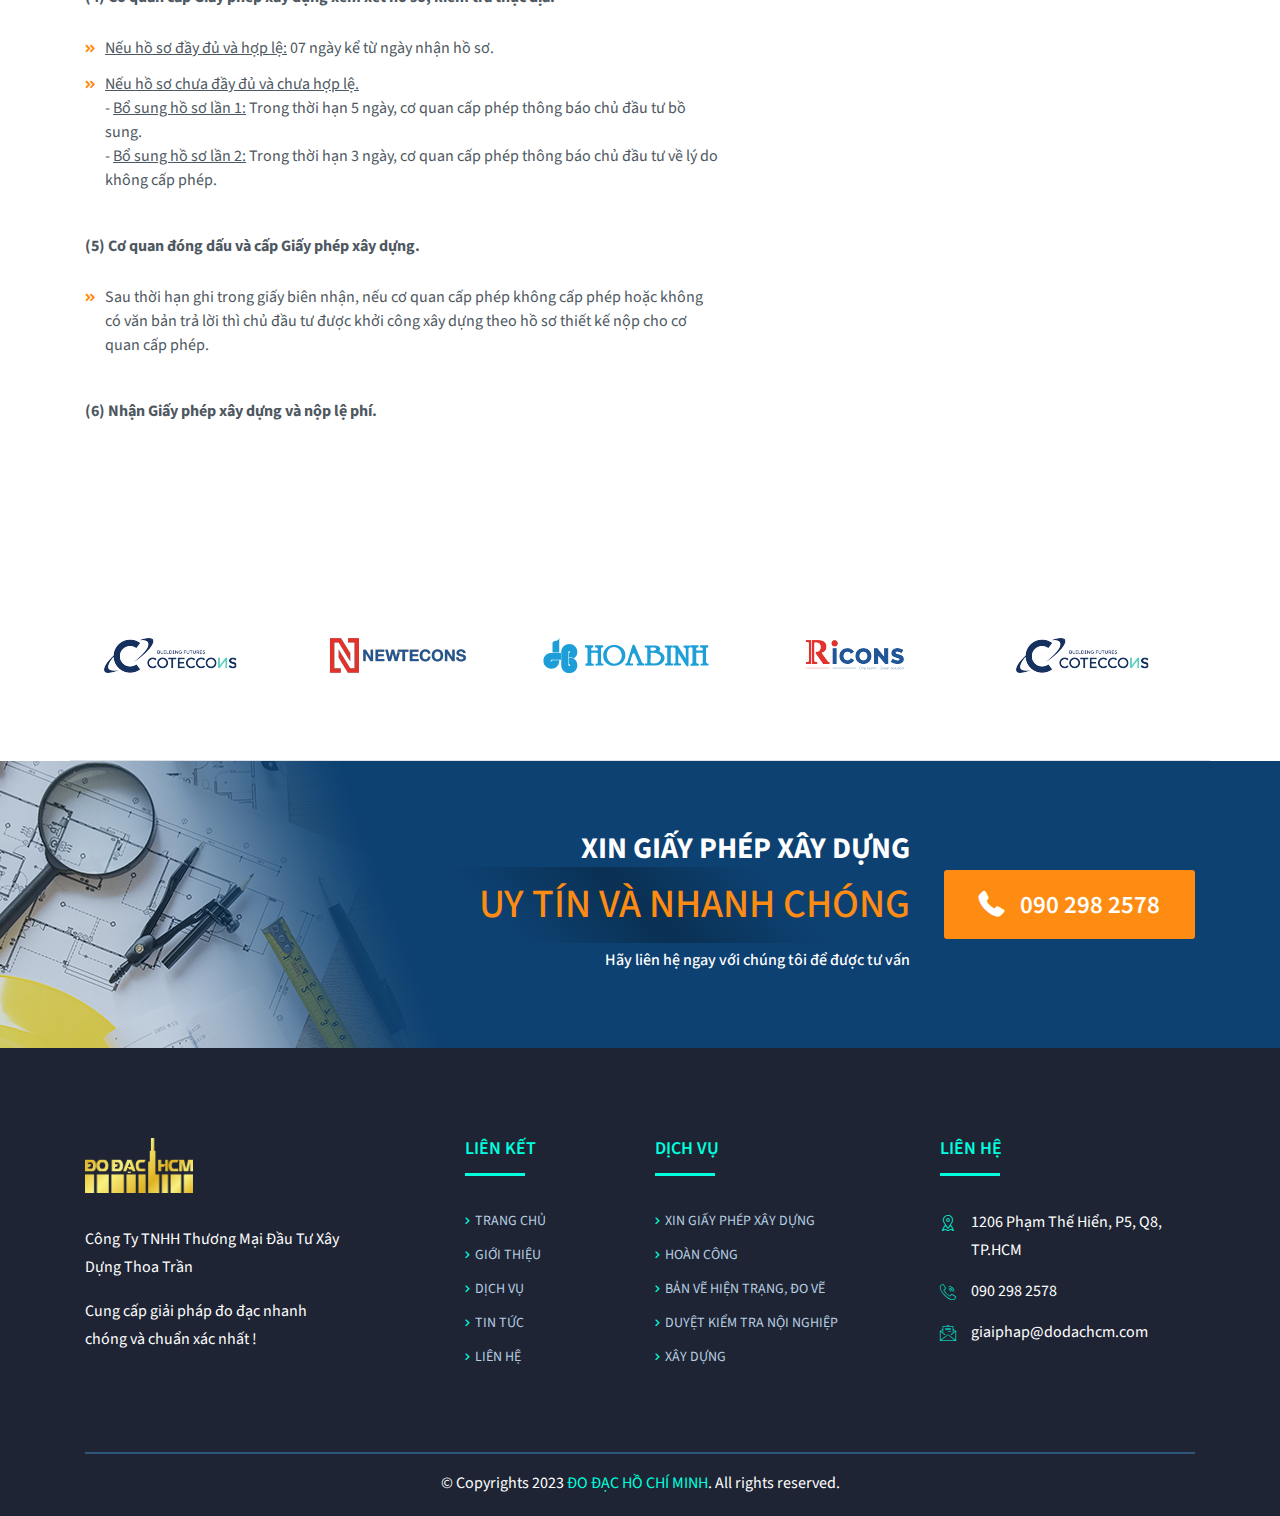
<file: xin-giay-phep-xay-dung.html>
<!DOCTYPE html>
<html lang="en">
   <head>
      <meta http-equiv="Content-Type" content="text/html; charset=UTF-8">
      <meta http-equiv="X-UA-Compatible" content="IE=edge" />
      <meta http-equiv="X-UA-Compatible" content="ie=edge">
      <meta name="viewport" content="width=device-width, initial-scale=1.0">
      <title>Xin giấy phép xây dựng | ĐO ĐẠC HỒ CHÍ MINH</title>
      <!-- favicon -->
      <link rel="shortcut icon" href="assets/img/favicon.svg" type="image/x-icon">
      <!-- bootstrap css -->
      <link rel="stylesheet" href="assets/css/bootstrap.min.css">
      <!-- fontawesome css -->
      <link rel="stylesheet" href="assets/css/flaticon.css">
      <!-- fontawesome css -->
      <link rel="stylesheet" href="assets/css/fontawesome-5.css">
      <!-- owl carousel css -->
      <link rel="stylesheet" href="assets/css/owl.carousel.min.css">
      <!-- owl carousel theme css -->
      <link rel="stylesheet" href="assets/css/owl.theme.default.min.css">
      <!-- slicknav css -->
      <link rel="stylesheet" href="assets/css/slicknav.css">
      <!-- animate css -->
      <link rel="stylesheet" href="assets/css/animate.min.css">
      <!-- main css -->
      <link rel="stylesheet" href="assets/css/style.css">
      <!-- responsive css -->
      <link rel="stylesheet" href="assets/css/responsive.css">
      <!-- jquery js -->
      <script src="assets/js/jquery-3.3.1.min.js"></script>
   </head>


   
   <body>

       <!--   header area start   -->
       <div class="header-area home-3">
         <div class="info-bar">
            <div class="container">
               <div class="row">
                  <div class="col-lg-6">
                     <div class="contact-infos">
                        <div class="email">
                           <div class="icon-wrapper"><i class="flaticon-call"></i></div>
                           <div>090 298 2578</div>
                        </div>
                        <div class="phone">
                           <div class="icon-wrapper"><i class="flaticon-email"></i></div>
                           <div>giaiphap@dodachcm.com</div>
                        </div>
                     </div>
                  </div>
                  <div class="col-lg-6">
                     <div class="right-content">
                        <ul class="social-links">
                           <li><a href="#"><i class="fab fa-facebook-f"></i></a></li>
                           <li><a href="#"><i class="fab fa-google"></i></a></li>
                        </ul>
                        <div class="language">
                           <a href="#" class="dropdown-btn">VN <i class="flaticon-down-arrow"></i></a>
                           <ul class="language-dropdown">
                              <li>
                                 <a href="#">English</a>
                              </li>
                              <li>
                                 <a href="#">China</a>
                              </li>
                           </ul>
                        </div>
                     </div>
                  </div>
               </div>
            </div>
         </div>
         <div class="support-nav-area">
            <div class="container">
               <div class="row">
                  <div class="col-lg-3 col-6">
                     <div class="logo-wrapper">
                        <div class="logo-wrapper-inner">
                           <a href="index.html"><img src="assets/img/logo.png" alt=""></a>
                        </div>
                     </div>
                  </div>
                  <div class="col-lg-9 col-6 position-static">
                     <div class="navbar-area">
                        <div class="row">
                           <div class="col-12 position-static">
                              <nav class="main-menu" id="mainMenuHome3">
                                 <ul>
                                    <li>
                                       <a href="index.html">Trang chủ</a>
                                    </li>
                                    <li class="">
                                       <a href="gioi-thieu.html">Giới thiệu</a>
                                    </li>
                                    <li class="dropdown active">
                                       <a href="dich-vu.html">Dịch vụ</a>
                                       <ul>
                                          <li class="dropdown-submenus"><a href="xin-giay-phep-xay-dung.html">Xin giấy phép xây dựng</i></a>
                                          </li>
                                          <li class="dropdown-submenus"><a href="hoan-cong.html">Hoàn công</a>
                                          </li>
                                          <li class="dropdown-submenus"><a href="ban-ve-hien-trang-do-ve.html">Bản vẽ hiện trạng, đo vẽ</a>
                                          </li>
                                          <li class="dropdown-submenus"><a href="duyet-kiem-tra-noi-nghiep.html">Duyệt kiểm tra nội nghiệp</a>
                                          </li>
                                          <li class="dropdown-submenus"><a href="xay-dung.html">Xây dựng</a>
                                          </li>
                                       </ul>
                                    </li>
                                    <li>
                                       <a href="hoi-dap.html">Hỏi đáp</a>
                                    </li>
                                    <li>
                                       <a href="tin-tuc.html">Tin tức</a>
                                    </li>
                                    <li>
                                       <a href="contact.html">Liên hệ</a>
                                    </li>
                                 </ul>
                              </nav>
                              <div id="mobileMenuHome3"></div>
                           </div>
                        </div>
                     </div>
                  </div>
               </div>
            </div>
         </div>
      </div>
      <!--   header area end   -->


      <!--  breadcrumb start  -->
   <div class="breadcrumb-area about-breadcrumb-bg">
      <div class="container">
         <div class="row">
            <div class="col-lg-12">
               <div class="breadcrumb-txt">
                  <h1>ĐO ĐẠC HỒ CHÍ MINH</h1>
                  <nav aria-label="breadcrumb">
                     <ol class="breadcrumb">
                        <li class="breadcrumb-item"><a href="index.html">Trang chủ</a></li>
                        <li class="breadcrumb-item active" aria-current="page">Xin giấy phép xây dựng</li>
                     </ol>
                  </nav>
               </div>
            </div>
         </div>
      </div>
      <div class="breadcrumb-overlay"></div>
   </div>
   <!--  breadcrumb end  -->


   <!--  service details section start  -->
   <div class="service-details-section">
      <div class="container">
         <div class="row">
            <div class="col-xl-7 col-lg-8">
               <div class="service-details-content">
                  <div class="img-wrapper"><img src="assets/img/Xin-giay-phep-xay-dung-do-dac-tp-ho-chi-minh.jpg" alt="ĐO ĐẠC HỒ CHÍ MINH - Xin phép xây dựng"></div>
                  <div class="service-details-desc">
                     <h2 class="title">Xin giấy phép xây dựng</h2>
                     <p>Khi xây dựng nhà ở riêng lẻ, chủ đầu tư phải có giấy phép xây dựng do cơ quan nhà nước có thẩm quyền cấp theo quy định của pháp luật.
                        Thời gian từ 30 - 45 ngày nếu hồ sơ hợp lệ.
                     </p>
                     <br>
                     <p><b>(1) Hồ sơ chuẩn bị gồm:</b>
                     </p>
                     <ul class="overview-points">
                        <li>Chứng từ mặt bằng công trình.</li>
                        <li>Bộ bản vẽ thiết kế công trình.</li>
                     </ul>
                     <br>
                     <p><b>(2) Nộp trực tiếp hồ sơ cho cơ quan cấp Giấy phép xây dựng.</b>
                     </p>
                     <ul class="overview-points">
                        <li><u>UBND Quận, Huyện:</u> Nhà ở riêng lẻ của người dân và các co6nt trình xây dựng khác thuộc địa giới hành chính Quận, Huyện.</li>
                        <li><u>UBND Xã:</u> Nhà ở riêng lẻ ở điểm khu dân cư nông thôn đã có quy hoạch xây dựng thuộc địa giới hành chính Xã.</li>
                     </ul>
                     <br>
                     <p><b>(3) Cơ quan cấp Giấy phép xây dựng kiểm tra hồ sơ.</b>
                     </p>
                     <ul class="overview-points">
                        <li><u>Hồ sơ hợp lệ:</u> Cơ quan cấp hép ghi giấy biên nhận và hẹn ngày khảo sát thực địa.</li>
                        <li><u>Hồ sơ không hợp lệ:</u> Cơ quan cấp phép xây dựng hướng dẫn bổ sung hồ sơ, thực hiện tại (1).</li>
                     </ul>
                     <br>
                     <p><b>(4) Cơ quan cấp Giấy phép xây dựng xem xét hồ sơ, kiểm tra thực địa.</b>
                     </p>
                     <ul class="overview-points">
                        <li><u>Nếu hồ sơ đầy đủ và hợp lệ:</u> 07 ngày kể từ ngày nhận hồ sơ.</li>
                        <li><u>Nếu hồ sơ chưa đầy đủ và chưa hợp lệ.</u>
                           <br>- <u>Bổ sung hồ sơ lần 1:</u> Trong thời hạn 5 ngày, cơ quan cấp phép thông báo chủ đầu tư bồ sung.
                           <br>- <u>Bổ sung hồ sơ lần 2:</u> Trong thời hạn 3 ngày, cơ quan cấp phép thông báo chủ đầu tư về lý do không cấp phép.

                        </li>
                     </ul>
                     <br>
                     <p><b>(5) Cơ quan đóng dấu và cấp Giấy phép xây dựng.</b>
                     </p>
                     <ul class="overview-points">
                        <li>Sau thời hạn ghi trong giấy biên nhận, nếu cơ quan cấp phép không cấp phép hoặc không có văn bản trả lời thì chủ đầu tư được khởi công xây dựng theo hồ sơ thiết kế nộp cho cơ quan cấp phép.</li>
                     </ul>
                     <br>
                     <p><b>(6) Nhận Giấy phép xây dựng và nộp lệ phí.</b>
                     </p>
                     <ul class="overview-points">
                     </ul>
                     
                  </div>
               </div>
            </div>
            <!--  sidebar section start  -->
            <div class="col-xl-4 offset-xl-1 col-lg-4">
               <div class="sidebar">
                  <div class="category-sidebar">
                     <ul>
                        <li><a target=_blank href="xin-giay-phep-xay-dung.html">Xin giấy phép xây dựng</a></li>
                        <li><a target=_blank href="hoan-cong.html">Hoàn công</a></li>
                        <li><a target=_blank href="ban-ve-hien-trang-do-ve.html">Bản vẽ hiện trạng, đo vẽ</a></li>
                        <li><a target=_blank href="duyet-kiem-tra-noi-nghiep.html">Duyệt kiểm tra nội nghiệp</a></li>
                        <li><a target=_blank href="xay-dung.html">Xây dựng</a></li>
                     </ul>
                  </div>
                  <div class="quote-sidebar">
                     <h3>GỬI THẮC MẮC</h3>
                     <form action="#" class="quote-form">
                        <div class="form-element"><input type="text" name="name" placeholder="Tên của Bạn"></div>
                        <div class="form-element"><input name="email" type="text" placeholder="Email"></div>
                        <div class="form-element"><input name="phone" type="text" placeholder="Số điện thoại"></div>
                        <div class="form-element"><button type="submit"><span>Gửi</span></button></div>
                     </form>
                  </div>
               </div>
            </div>
            <!--  sidebar section end  -->
         </div>
      </div>
   </div>
   <!--  service details section end  -->





      <!--   partner section start    -->
      <div class="partner-section">
         <div class="container border-bottom">
            <div class="row">
               <div class="col-md-12">
                  <div class="partner-carousel owl-carousel owl-theme">
                     <div class="single-partner-item">
                        <div class="outer">
                           <div class="inner">
                              <img src="assets/img/logo-1.png" alt="">
                           </div>
                        </div>
                     </div>
                     <div class="single-partner-item">
                        <div class="outer">
                           <div class="inner">
                              <img src="assets/img/logo-2.png" alt="">
                           </div>
                        </div>
                     </div>
                     <div class="single-partner-item">
                        <div class="outer">
                           <div class="inner">
                              <img src="assets/img/logo-3.png" alt="">
                           </div>
                        </div>
                     </div>
                     <div class="single-partner-item">
                        <div class="outer">
                           <div class="inner">
                              <img src="assets/img/logo-4.png" alt="">
                           </div>
                        </div>
                     </div>
                  </div>
               </div>
            </div>
         </div>
      </div>
      <!--   partner section end    -->


    
 <!--   cta section start    -->
 <div class="cta-section home-2">
   <div class="container">
      <div class="cta-container">
         <div class="row align-items-center">
            <div class="col-lg-9 col-xl-6 offset-xl-3">
               <h2 class="mb-lg-0 text-center text-lg-right">XIN GIẤY PHÉP XÂY DỰNG </h2>
               <h1 class="mb-lg-0 text-center text-lg-right color-text">UY TÍN VÀ NHANH CHÓNG</h1> 
               <h6 class="mb-lg-0 text-center text-lg-right py-2">Hãy liên hệ ngay với chúng tôi để được tư vấn</h6>
            </div>
            <div class="col-lg-3 text-center text-lg-right">
               <a href="tel:+84902982578" class="boxed-btn"><span><i class="flaticon-phone-receiver mr-3"></i>090 298 2578</span></a>
            </div>
         </div>
      </div>
   </div>
   <div class="cta-overlay"></div>
</div>
<!--   cta section end    -->




   

      <!--   footer section start    -->
      <footer>
         <div class="container">
            <div class="top-footer">
               <div class="row">
                  <div class="col-xl-3 col-lg-4">
                     <div class="logo-wrapper"><img src="assets/img/footer-logo.png" alt=""></div>
                     <p>Công Ty TNHH Thương Mại Đầu Tư Xây Dựng Thoa Trần</p>
                     <p>Cung cấp giải pháp đo đạc nhanh chóng và chuẩn xác nhất !</p>
                  </div>
                  <div class="offset-xl-1 col-xl-2 col-lg-2 col-md-6">
                     <h4>Liên kết</h4>
                     <ul class="userful-links">
                        <li><a href="index.html">Trang chủ</a></li>
                        <li><a href="gioi-thieu.html">Giới thiệu</a></li>
                        <li><a href="dich-vu.html">Dịch vụ</a></li>
                        <li><a href="tin-tuc.html">Tin tức</a></li>
                        <li><a href="lien-he.html">Liên hệ</a></li>
                     </ul>
                  </div>
                  <div class="col-xl-3 col-lg-2 col-md-6">
                     <h4>Dịch vụ</h4>
                     <ul class="userful-links">
                        <li><a href="xin-giay-phep-xay-dung.html">Xin giấy phép xây dựng</a>
                        </li>
                        <li><a href="hoan-cong.html">Hoàn công</a>
                        </li>
                        <li><a href="ban-ve-hien-trang-do-ve.html">Bản vẽ hiện trạng, đo vẽ</a>
                        </li>
                        <li><a href="duyet-kiem-tra-noi-nghiep.html">Duyệt kiểm tra nội nghiệp</a>
                        </li>
                        <li><a href="xay-dung.html">Xây dựng</a>
                        </li>
                     </ul>
                  </div>
                  <div class="col-xl-3 col-lg-4">
                     <h4>Liên hệ</h4>
                     <div class="footer-contact">
                        <div class="contact-info">
                           <div class="icon-wrapper"><i class="flaticon-placeholder"></i></div>
                           <p>1206 Phạm Thế Hiển, P5, Q8, TP.HCM</p>
                        </div>
                        <div class="contact-info">
                           <div class="icon-wrapper"><i class="flaticon-call"></i></div>
                           <a href="tel:+84902982578"><p>090 298 2578</p></a>
                        </div>
                        <div class="contact-info">
                           <div class="icon-wrapper"><i class="flaticon-email"></i></div>
                           <a href="mailto:giaiphap@dodachcm.com"><p>giaiphap@dodachcm.com</p></a>
                        </div>
                     </div>
                  </div>
               </div>
            </div>
            <div class="bottom-footer">
               <p class="text-center">© Copyrights 2023 <a href="index.html">ĐO ĐẠC HỒ CHÍ MINH</a>. All rights reserved.</p>
            </div>
         </div>
      </footer>
      <!--   footer section end    -->


      <!-- preloader section start -->
      <div class="loader-container">
         <span class="loader">
         <span class="loader-inner"></span>
         </span>
      </div>
      <!-- preloader section end -->


      <!-- back to top area start -->
      <div class="back-to-top">
         <i class="fas fa-chevron-up"></i>
      </div>
      <!-- back to top area end -->    



      <!-- popper js -->
      <script src="assets/js/popper.min.js"></script>
      <!-- bootstrap js -->
      <script src="assets/js/bootstrap.min.js"></script>
      <!-- owl carousel js -->
      <script src="assets/js/owl.carousel.min.js"></script>
      <!-- isotope js -->
      <script src="assets/js/isotope.pkgd.min.js"></script>
      <!-- slicknav js -->
      <script src="assets/js/jquery.slicknav.min.js"></script>
      <!-- wow js -->
      <script src="assets/js/wow.min.js"></script>
      <!-- main js -->
      <script src="assets/js/main.js"></script>
   </body>
</html>
</file>
<file: assets/css/flaticon.css>
/*
  	Flaticon icon font: Flaticon
  	Creation date: 12/04/2019 05:14
  	*/
	
	@font-face {
	    font-family: "Flaticon";
	    src: url("../fonts/Flaticon.eot");
	    src: url("../fonts/Flaticon.eot?#iefix") format("embedded-opentype"), url("../fonts/Flaticon.woff2") format("woff2"), url("../fonts/Flaticon.woff") format("woff"), url("../fonts/Flaticon.ttf") format("truetype"), url("../fonts/Flaticon.svg#Flaticon") format("svg");
	    font-weight: normal;
	    font-style: normal;
	}
	
	@media screen and (-webkit-min-device-pixel-ratio:0) {
	    @font-face {
	        font-family: "Flaticon";
	        src: url("../fonts/Flaticon.svg#Flaticon") format("svg");
	    }
	}
	
	[class^="flaticon-"]:before,
	[class*=" flaticon-"]:before,
	[class^="flaticon-"]:after,
	[class*=" flaticon-"]:after {
	    font-family: Flaticon;
	    font-size: inherit;
	    font-style: normal;
	}
	
	.flaticon-call:before {
	    content: "\f100";
	}
	
	.flaticon-email:before {
	    content: "\f101";
	}
	
	.flaticon-search:before {
	    content: "\f102";
	}
	
	.flaticon-shopping-cart-black-shape:before {
	    content: "\f103";
	}
	
	.flaticon-customer-service:before {
	    content: "\f104";
	}
	
	.flaticon-worldwide:before {
	    content: "\f105";
	}
	
	.flaticon-left-arrow:before {
	    content: "\f106";
	}
	
	.flaticon-right-arrow:before {
	    content: "\f107";
	}
	
	.flaticon-quote-left:before {
	    content: "\f108";
	}
	
	.flaticon-external-link-square-with-an-arrow-in-right-diagonal:before {
	    content: "\f109";
	}
	
	.flaticon-check:before {
	    content: "\f10a";
	}
	
	.flaticon-substract:before {
	    content: "\f10b";
	}
	
	.flaticon-add:before {
	    content: "\f10c";
	}
	
	.flaticon-caret-down:before {
	    content: "\f10d";
	}
	
	.flaticon-placeholder:before {
	    content: "\f10e";
	}
	
	.flaticon-down-arrow:before {
	    content: "\f10f";
	}
	
	.flaticon-airplane:before {
	    content: "\f110";
	}
	
	.flaticon-delivery-truck:before {
	    content: "\f111";
	}
	
	.flaticon-loader:before {
	    content: "\f112";
	}
	
	.flaticon-ferry:before {
	    content: "\f113";
	}
	
	.flaticon-package:before {
	    content: "\f114";
	}
	
	.flaticon-baby-toy:before {
	    content: "\f115";
	}
	
	.flaticon-send:before {
	    content: "\f116";
	}
	
	.flaticon-turn-right-round:before {
	    content: "\f117";
	}
	
	.flaticon-arrowhead-pointing-to-the-right:before {
	    content: "\f118";
	}
	
	.flaticon-right-arrow-1:before {
	    content: "\f119";
	}
	
	.flaticon-left-arrow-1:before {
	    content: "\f11a";
	}
	
	.flaticon-home:before {
	    content: "\f11b";
	}
	
	.flaticon-phone-receiver:before {
	    content: "\f11c";
	}
	
	.flaticon-mail:before {
	    content: "\f11d";
	}
</file>
<file: assets/css/style.css>
@charset "UTF-8";

/*
--------------------------
	Css Indexing
--------------------------
** @typography
--------------------------
** Global CSS
--------------------------
** Helper CSS
--------------------------
** Preloader CSS
-------------------------- 
** Header area CSS
-------------------------- 
** Search popup CSS
-------------------------- 
** Hero area CSS
--------------------------
** Feature section CSS
-------------------------- 
** Service section CSS
--------------------------
** About section CSS
-------------------------- 
** Testimonial section CSS
-------------------------- 
** Partner section CSS
---------------------------
** FAQ section CSS
---------------------------
** Quote section CSS
---------------------------
** News section CSS
---------------------------
** CTA section CSS
---------------------------
** Footer section CSS
---------------------------
** Home 2 Page CSS
---------------------------
** Home 3 Page CSS
---------------------------
** Home 4 Page CSS
---------------------------
** Home 5 Page CSS
---------------------------
** Home 6 Page CSS
---------------------------
** About Page CSS
---------------------------
** Services Page CSS
---------------------------
** Service Deatils Page CSS
---------------------------
** Blogs Page CSS
---------------------------
** Blogs Grid Sidebar Page CSS
---------------------------
** Blogs Grid Page CSS
---------------------------
** Blog Details Page CSS
---------------------------
** Gallery Page CSS
---------------------------
** Gallery Masonry Page CSS
---------------------------
** Testimonial Page CSS
---------------------------
** FAQ Page CSS
---------------------------
** Quote Page CSS
---------------------------
** Contact Page CSS
---------------------------
** Pricing Page CSS
---------------------------
** 404 Page CSS
---------------------------
** Category Page CSS
---------------------------
** Product Details Page CSS
---------------------------
** Cart Page CSS
---------------------------
** Checkout Page CSS
---------------------------
*/


/*-----------------
    @Typography
-----------------*/

@import url('https://fonts.googleapis.com/css?family=Source+Sans+Pro:300,400,600,700,900');

/*---------------------------
** Global css
---------------------------*/

* {
    -webkit-box-sizing: border-box;
    box-sizing: border-box;
}

html,
body {
    overflow-x: hidden;
}

body {
    font-family: 'Source Sans Pro', sans-serif;
    color: #4e5861;
    font-size: 16px;
    font-weight: 400;
}

body p {
    line-height: 28px;
}

a.boxed-btn,
button.boxed-btn {
    display: inline-block;
    position: relative;
    text-transform: uppercase;
    font-size: 14px;
    color: #fff;
    font-weight: 600;
    padding: 15px 35px !important;
    text-align: center;
    border-radius: 3px;
    background-color: #fe8c12;
    border: none;
    text-decoration: none;
    -webkit-transition: .5s;
    -o-transition: .5s;
    transition: .5s;
}
a.view-more {
    display: inline-block;
    position: relative;
    text-transform: uppercase;
    font-size: 14px;
    color: #fff;
    font-weight: 600;
    padding: 10px 30px !important;
    text-align: center;
    border-radius: 3px;
    background-color: #fe8c12;
    border: none;
    text-decoration: none;
    -webkit-transition: .5s;
    -o-transition: .5s;
    transition: .5s;
    margin-top: 10px !important;
}
a.view-more:hover {
    background-color: #fff;
    color: #fe8c12;
}

a.boxed-btn:hover,
button.boxed-btn:hover {
    color: #fe8c12;
}

a.boxed-btn span,
button.boxed-btn span {
    position: relative;
    z-index: 1;
    margin: 0px;
    padding: 0px;
}

a.boxed-btn::before,
button.boxed-btn::before {
    content: "";
    position: absolute;
    top: 0px;
    left: 0px;
    height: 100%;
    width: 0%;
    background-color: #fff;
}

a.boxed-btn::after,
button.boxed-btn::after {
    content: "";
    position: absolute;
    top: 0px;
    right: 0px;
    height: 100%;
    width: 0%;
    background-color: #fff;
    -webkit-transition: width .5s;
    -o-transition: width .5s;
    transition: width .5s;
}

a.boxed-btn:hover::before,
button.boxed-btn:hover::before {
    -webkit-transition: width .5s;
    -o-transition: width .5s;
    transition: width .5s;
    width: 100%;
}

a.boxed-btn:hover::after,
button.boxed-btn:hover::after {
    -webkit-transition-property: none;
    -o-transition-property: none;
    transition-property: none;
    visibility: hidden;
    width: 100%;
}

a.readmore {
    display: inline-block;
    position: relative;
    color: #fe8c12;
    font-weight: 600;
    text-transform: uppercase;
    font-size: 14px;
    text-decoration: none;
}

a.readmore::after {
    content: "\f101";
    position: absolute;
    font-family: "Font Awesome 5 Free";
    font-size: 12px;
    top: 2px;
    right: 0px;
    opacity: 0;
    -webkit-transition: .5s;
    -o-transition: .5s;
    transition: .5s;
}

a.readmore:hover::after {
    opacity: 1;
    right: -13px;
}

span.title {
    color: #797e82;
    font-size: 14px;
    font-weight: 600;
    text-transform: uppercase;
    margin-bottom: 14px;
    display: inline-block;
    position: relative;
}

h2.subtitle {
    color: #183650;
    font-size: 36px;
    font-weight: 700;
    position: relative;
    text-transform: uppercase;
    margin-bottom: 90px;
}

h2.subtitle::after {
    content: "";
    position: absolute;
    width: 100px;
    height: 3px;
    background-color: #fe8c12;
    left: 0px;
    bottom: -34px;
}

.form-element {
    margin-bottom: 20px;
}

.select-wrapper {
    position: relative;
}

.form-element input[type="text"],
.form-element input[type="tel"],
.form-element input[type="number"],
.form-element input[type="url"],
.form-element input[type="email"],
.form-element select,
.form-element textarea {
    width: 100%;
    height: 50px;
    line-height: 50px;
    border: none;
    outline: 0;
    padding-left: 20px;
    color: #4e5861;
}

.form-element textarea {
    height: 120px;
}

.form-element select {
    -moz-appearance: none;
    -webkit-appearance: none;
    appearance: none;
}

.form-element button[type="submit"],
.form-element input[type="submit"] {
    border: none;
    position: relative;
    background-color: #fe8c12;
    color: #fff;
    padding: 12px 24px;
    text-transform: uppercase;
    font-weight: 600;
    cursor: pointer;
    border: 1px solid #fe8c12;
    font-size: 14px;
    -webkit-transition: .5s;
    -o-transition: .5s;
    transition: .5s;
}

.form-element button[type="submit"]:hover span {
    position: relative;
    z-index: 1;
    color: #fe8c12;
}

.form-element button[type="submit"]::before,
.form-element input[type="submit"]::before {
    content: "";
    position: absolute;
    top: 0px;
    left: 0px;
    height: 100%;
    width: 0%;
    background-color: #fff;
}

.form-element button[type="submit"]::after,
.form-element input[type="submit"]::after {
    content: "";
    position: absolute;
    top: 0px;
    right: 0px;
    height: 100%;
    width: 0%;
    background-color: #fff;
    -webkit-transition: width .5s;
    -o-transition: width .5s;
    transition: width .5s;
}

.form-element button[type="submit"]:hover::before,
.form-element input[type="submit"]:hover::before {
    -webkit-transition: width .5s;
    -o-transition: width .5s;
    transition: width .5s;
    width: 100%;
}

.form-element button[type="submit"]:hover::after,
.form-element input[type="submit"]:hover::after {
    -webkit-transition-property: none;
    -o-transition-property: none;
    transition-property: none;
    visibility: hidden;
    width: 100%;
}

.select-wrapper::after {
    position: absolute;
    content: "\f0d7";
    font-weight: 700;
    font-size: 12px;
    color: #a2a7ac;
    font-family: "Font Awesome 5 Free";
    right: 25px;
    top: 50%;
    -webkit-transform: translateY(-50%);
    -ms-transform: translateY(-50%);
    transform: translateY(-50%);
}

.quote-form-section .form-element select {
    color: #a2a7ac;
}

::-webkit-input-placeholder {
    color: #a2a7ac;
}

:-ms-input-placeholder {
    color: #a2a7ac;
}

::-ms-input-placeholder {
    color: #a2a7ac;
}

::placeholder {
    color: #a2a7ac;
}

.back-to-top {
    bottom: 30px;
    right: 0px;
    position: fixed;
    color: #fff;
    height: 40px;
    width: 40px;
    line-height: 40px;
    background-color: #fe8c12;
    border: 1px solid #fe8c12;
    text-align: center;
    border-radius: 3px;
    cursor: pointer;
    z-index: 1000;
    opacity: 0;
    -webkit-transition: .5s;
    -o-transition: .5s;
    transition: .5s;
}

.back-to-top:hover {
    background-color: #fff;
    color: #fe8c12;
}

.back-to-top.show {
    opacity: 1;
    right: 30px;
}

.buttonBar {
    display: none;
}

.lb-cancel {
    background: url(../img/loading.gif) no-repeat;
}

.lb-nav a.lb-prev {
    background: url(../img/prev.png) left 48% no-repeat;
}

.lb-nav a.lb-next {
    background: url(../img/next.png) right 48% no-repeat;
}

.lb-data .lb-close {
    background: url(../img/close.png) top right no-repeat;
}

.lightbox {
    position: fixed;
    top: 50% !important;
    left: 50% !important;
    -webkit-transform: translate(-50%, -50%);
    -ms-transform: translate(-50%, -50%);
    transform: translate(-50%, -50%);
    z-index: 10000;
    width: 100%;
    font-weight: 400;
}

.lightboxOverlay {
    position: fixed;
}


/*---------------------------
** Helper Css
---------------------------*/

.height-100 {
    height: 100%;
}

.no-margin {
    margin: 0px;
}

.no-padding {
    padding: 0px;
}

.outer {
    display: table;
    height: 100%;
}

.inner {
    display: table-cell;
    vertical-align: middle;
}

.clearfix::after {
    content: "";
    display: block;
    clear: both;
}

.parallax {
    background-attachment: fixed;
}


/*---------------------------
** Preloader css
---------------------------*/

.loader-container {
    position: fixed;
    background-color: #fff;
    top: 0;
    left: 0;
    right: 0;
    bottom: 0;
    z-index: 1500;
    opacity: 1;
    visibility: visible;
    -webkit-transition: .5s;
    -o-transition: .5s;
    transition: .5s;
}

.loader {
    display: inline-block;
    width: 60px;
    height: 60px;
    position: fixed;
    top: 50%;
    left: 50%;
    margin-top: -30px;
    margin-left: -30px;
    border: 4px solid #fe8c12;
    -webkit-animation: loader 2s infinite ease;
    animation: loader 2s infinite ease;
}

.loader-inner {
    vertical-align: top;
    display: inline-block;
    width: 100%;
    background-color: #fe8c12;
    -webkit-animation: loader-inner 2s infinite ease-in;
    animation: loader-inner 2s infinite ease-in;
}

.loader-fadeout {
    opacity: 0;
    visibility: hidden;
}

@-webkit-keyframes loader {
    0% {
        -webkit-transform: rotate(0deg);
        transform: rotate(0deg);
    }
    25% {
        -webkit-transform: rotate(180deg);
        transform: rotate(180deg);
    }
    50% {
        -webkit-transform: rotate(180deg);
        transform: rotate(180deg);
    }
    75% {
        -webkit-transform: rotate(360deg);
        transform: rotate(360deg);
    }
    100% {
        -webkit-transform: rotate(360deg);
        transform: rotate(360deg);
    }
}

@keyframes loader {
    0% {
        -webkit-transform: rotate(0deg);
        transform: rotate(0deg);
    }
    25% {
        -webkit-transform: rotate(180deg);
        transform: rotate(180deg);
    }
    50% {
        -webkit-transform: rotate(180deg);
        transform: rotate(180deg);
    }
    75% {
        -webkit-transform: rotate(360deg);
        transform: rotate(360deg);
    }
    100% {
        -webkit-transform: rotate(360deg);
        transform: rotate(360deg);
    }
}

@-webkit-keyframes loader-inner {
    0% {
        height: 0%;
    }
    25% {
        height: 0%;
    }
    50% {
        height: 100%;
    }
    75% {
        height: 100%;
    }
    100% {
        height: 0%;
    }
}

@keyframes loader-inner {
    0% {
        height: 0%;
    }
    25% {
        height: 0%;
    }
    50% {
        height: 100%;
    }
    75% {
        height: 100%;
    }
    100% {
        height: 0%;
    }
}


/*---------------------------
** Header Area Css
---------------------------*/

.header-area .info-bar {
    background-color: #183650;
    width: 100%;
    color: #fff;
    padding: 11px 0px 13px;
}

.header-area .info-bar .right-content {
    text-align: right;
}

.info-bar ul.social-links {
    list-style-type: none;
    padding-left: 0px;
    margin: 0px;
}

.info-bar ul.social-links li {
    display: inline-block;
    margin-right: 20px
}

.info-bar ul.social-links li a {
    color: #00ffde;
    font-size: 14px;
    -webkit-transition: .5s;
    -o-transition: .5s;
    transition: .5s;
}

.info-bar ul.social-links li a:hover {
    color: #fff;
}

.header-area span.working-time {
    display: inline-block;
    font-size: 14px;
    position: relative;
    margin-right: 40px;
}

.header-area span.working-time::after {
    content: "|";
    position: absolute;
    right: -20px;
    color: #6889a3;
}

.header-area .language {
    font-size: 14px;
    display: inline-block;
    position: relative;
}

.header-area .language a i {
    font-size: 8px;
    margin-left: 2px;
}

.header-area .language ul.language-dropdown {
    position: absolute;
    list-style-type: none;
    padding-left: 0px;
    width: 120px;
    background-color: #183650;
    text-align: center;
    visibility: hidden;
    opacity: 0;
    -webkit-transform: translateY(-60px, 20px);
    -ms-transform: translate(-60px, 20px);
    transform: translate(-60px, 20px);
    left: 50%;
    -webkit-transition: .5s;
    -o-transition: .5s;
    transition: .5s;
    z-index: 100;
}

.header-area .language ul.language-dropdown.open {
    visibility: visible;
    opacity: 1;
    -webkit-transform: translateY(-60px, 0px);
    -ms-transform: translate(-60px, 0px);
    transform: translate(-60px, 0px);
}

.header-area .language ul.language-dropdown li {
    border-bottom: 1px solid rgba(255, 255, 255, 0.1);
}

.header-area .language ul.language-dropdown li:last-child {
    border-bottom: none;
}

.header-area .language ul.language-dropdown li a {
    display: block;
    padding: 5px 0px;
}

.header-area .language ul.language-dropdown li a:hover {
    background-color: #fff;
    color: #183650;
}

.language a {
    font-size: 14px;
    color: #fff;
    text-decoration: none;
    font-weight: 600;
    -webkit-transition: .5s;
    -o-transition: .5s;
    transition: .5s;
}

.language a:hover {
    color: #fe8c12;
}

.logo-wrapper {
    display: table;
    height: 100%;
}

.logo-wrapper-inner {
    display: table-cell;
    vertical-align: middle;
}

.logo-wrapper img {
    max-width: 230px;
    max-height: 60px;
}

.support-bar {
    position: relative;
    background-color: #0d4271;
    color: #fff;
    padding: 30px 0px;
    border-bottom: 2px solid #274a69;
}

.support-bar::before {
    content: "";
    position: absolute;
    left: -47px;
    background-color: #0d4271;
    border-bottom: 2px solid #274a69;
    width: 100px;
    height: 102%;
    top: 0px;
    -webkit-transform: skewX(37deg);
    -ms-transform: skewX(37deg);
    transform: skewX(37deg);
}

.support-bar::after {
    position: absolute;
    content: "";
    right: -50%;
    top: 0px;
    width: 50%;
    height: 102%;
    background-color: #0d4271;
    border-bottom: 2px solid #274a69;
}

.support-bar .support-info {
    display: -webkit-box;
    display: -ms-flexbox;
    display: flex;
    -webkit-box-align: center;
    -ms-flex-align: center;
    align-items: center;
}

.support-bar .support-info .right-content {
    display: table;
}

.support-bar .support-info .right-content-inner {
    display: table-cell;
    vertical-align: center;
}

.support-bar .support-info i {
    font-size: 30px;
    margin-right: 15px;
    color: #fe8c12;
}

.support-bar .support-info h5 {
    font-size: 18px;
    font-weight: 600;
    margin: 0px;
}

.support-bar .support-info p {
    font-size: 14px;
    margin: 0px;
}

.support-bar a.boxed-btn {
    float: right;
}

#mobileMenu {
    display: none;
}

.navbar-area {
    position: relative;
    background-color: #0d4271;
    margin-left: 53px;
    padding: 20px 0px;
}

.navbar-area::before {
    content: "";
    position: absolute;
    background-color: #0d4271;
    height: 100%;
    width: 58px;
    left: -33px;
    top: 0px;
    -webkit-transform: skewX(37deg);
    -ms-transform: skewX(37deg);
    transform: skewX(37deg);
}

.navbar-area::after {
    content: "";
    position: absolute;
    background-color: #0d4271;
    height: 100%;
    width: 60%;
    right: -60%;
    top: 0px;
}

.navbar-area nav ul {
    list-style-type: none;
    padding-left: 0px;
    margin: 0px;
    margin-top: -2px;
}

.navbar-area nav ul li {
    display: inline-block;
    margin: 0px 18px;
    position: relative;
}

.navbar-area nav ul li.active::before {
    content: "";
    position: absolute;
    height: 5px;
    width: 5px;
    background: linear-gradient(180deg, #FFE42B 0%, #FFFF8B 22.92%, #B87700 45.31%, #FFC02F 66.15%, #FFE42B 97.92%);
        
    border-radius: 50%;
    top: 50%;
    left: -9px;
    -webkit-transform: translateY(-50%);
    -ms-transform: translateY(-50%);
    transform: translateY(-50%);
}

.navbar-area nav ul li.active a {
    background: -webkit-linear-gradient(180deg, #FFE42B 0%, #FFFF8B 22.92%, #B87700 45.31%, #FFC02F 66.15%, #FFE42B 97.92%);
    -webkit-text-fill-color: transparent;
    background-clip: text;
}

.navbar-area nav ul li.dropdown.active::after {
    color: #fe8c12;
}

.navbar-area nav ul li:last-child {
    margin-right: 0px;
}

.navbar-area nav ul li:first-child {
    margin-left: 20px;
}

.navbar-area nav ul li a {
    background: -webkit-linear-gradient(180deg, #FFE42B 0%, #FFFF8B 22.92%, #B87700 45.31%, #FFC02F 66.15%, #FFE42B 97.92%);
    -webkit-text-fill-color: transparent;
    background-clip: text;
    text-transform: uppercase;
    padding: 0px;
    font-weight: 600;
    padding: 20px 0px;
    font-size: 14px;
    text-decoration: none;
    -webkit-transition: .5s;
    -o-transition: .5s;
    transition: .5s;
}

.navbar-area nav ul li:hover a {
    background: -webkit-linear-gradient(180deg, #FFE42B 0%, #FFFF8B 22.92%, #B87700 45.31%, #FFC02F 66.15%, #FFE42B 97.92%);
    -webkit-text-fill-color: transparent;
    background-clip: text;
}

.navbar-area nav ul li.dropdown {
    position: relative;
    margin-right: 32px;
}

.navbar-area nav ul li.dropdown::after {
    position: absolute;
    content: '\f0d7';
    font-family: 'Font Awesome 5 Free';
    font-weight: 700;
    color: #FFE42B;
    top: 4px;
    right: -13px;
    font-size: 12px;
    -webkit-transition: .5s;
    -o-transition: .5s;
    transition: .5s;
}

.navbar-area nav ul li.dropdown:hover::after {
    color: #fe8c12;
}

.navbar-area nav ul li.dropdown ul {
    position: absolute;
    z-index: 10;
    color: #fff;
    visibility: hidden;
    -webkit-transform: translate(-50%, 50px);
    -ms-transform: translate(-50%, 50px);
    transform: translate(-50%, 50px);
    opacity: 0;
    left: 50%;
    top: 40px;
    width: 215px;
    -webkit-transition: .4s;
    -o-transition: .4s;
    transition: .4s;
}

.navbar-area nav ul li.dropdown:hover ul {
    visibility: visible;
    opacity: 1;
    -webkit-transform: translate(-50%, 0px);
    -ms-transform: translate(-50%, 0px);
    transform: translate(-50%, 0px);
}

.navbar-area nav ul li.dropdown ul li {
    display: block;
    text-align: center;
    background-color: #0d4271;
    margin: 0px;
    position: relative;
    z-index: -1;
    border-bottom: 2px solid rgba(0, 0, 0, 0.2);
}

.home-2 .navbar-area nav ul li.dropdown ul li {
    background-color: #234966;
}

.navbar-area nav ul li.dropdown ul li:last-child {
    border-bottom: none;
}

.navbar-area nav ul li.dropdown ul li a {
    display: block;
    padding: 12px 20px;
    color: #fff;
    position: relative;
    overflow: hidden;
    -webkit-transition: 1s;
    -o-transition: 1s;
    transition: 1s;
    text-align: left;
}

.navbar-area nav ul li.dropdown ul li a:hover {
    color: #0d4271;
}

.navbar-area nav ul li.dropdown ul li a::before {
    content: "";
    position: absolute;
    bottom: 0px;
    left: 0px;
    width: 0;
    height: 0;
    border-bottom: 0px solid #fff;
    border-right: 0px solid transparent;
    -webkit-transition: 1s;
    -o-transition: 1s;
    transition: 1s;
    z-index: -1;
}

.navbar-area nav ul li.dropdown ul li a::after {
    content: "";
    position: absolute;
    top: 0px;
    right: 0px;
    width: 0;
    height: 0;
    border-top: 0px solid #fff;
    border-left: 0px solid transparent;
    -webkit-transition: 1s;
    -o-transition: 1s;
    transition: 1s;
    z-index: -1;
}

.navbar-area nav ul li.dropdown ul li a:hover::before {
    border-bottom: 220px solid #fff;
    border-right: 220px solid transparent;
}

.navbar-area nav ul li.dropdown ul li a:hover::after {
    border-top: 220px solid #fff;
    border-left: 220px solid transparent;
}

.navbar-area nav ul li.dropdown ul li.active {
    background-color: #fff;
}

.navbar-area nav ul li.dropdown ul li.active a {
    color: #0d4271;
}

.navbar-area nav ul li.dropdown ul li.active::before {
    display: none;
}

.navbar-area nav ul li.dropdown ul li.dropdown-submenus {
    position: relative;
}

.navbar-area nav ul li.dropdown ul li.dropdown-submenus ul {
    position: absolute;
    width: 200px;
    left: 200px;
    top: 2px;
    opacity: 0;
    visibility: hidden;
    display: none;
    -webkit-transform: translateX(0px);
    -ms-transform: translateX(0px);
    transform: translateX(0px);
    -webkit-transition: .2s;
    -o-transition: .2s;
    transition: .2s;
}

.navbar-area nav ul li.dropdown ul li.dropdown-submenus:hover ul {
    opacity: 1;
    visibility: visible;
    display: block;
    -webkit-transform: translateX(0px);
    -ms-transform: translateX(0px);
    transform: translateX(0px);
}

.navbar-area nav ul li.dropdown ul li.dropdown-submenus ul li a {
    color: #fff;
}

.navbar-area nav ul li.dropdown ul li.dropdown-submenus ul li.active a {
    color: #0d4271;
}

.navbar-area nav ul li.dropdown ul li.dropdown-submenus ul li:hover a {
    color: #0d4271;
}

.navbar-area nav ul li.dropdown ul li.dropdown-submenus a i {
    font-size: 9px;
    margin-left: 2px;
}

ul.search-cart-area {
    display: inline-block;
    list-style-type: none;
    padding-left: 0px;
    margin: 0px;
    float: right;
}

.search-cart-area li {
    position: relative;
    display: inline-block;
    z-index: 1;
}

.search-cart-area li:first-child {
    margin-right: 40px;
}

.search-cart-area li:first-child::after {
    content: "|";
    top: -1px;
    position: absolute;
    right: -23px;
    color: #6889a3;
}

.search-cart-area li a {
    color: #fff;
    text-decoration: none;
    font-size: 16px;
    -webkit-transition: .5s;
    -o-transition: .5s;
    transition: .5s;
}

.search-cart-area li a:hover {
    color: #fe8c12;
}

.shopping-icon span.count {
    position: absolute;
    top: -8px;
    right: -13px;
    color: #fff;
    background-color: #fe8c12;
    display: inline-block;
    height: 20px;
    width: 20px;
    line-height: 20px;
    text-align: center;
    border-radius: 50%;
    font-size: 12px;
    cursor: pointer;
    -webkit-transition: .5s;
    -o-transition: .5s;
    transition: .5s;
}

.shopping-icon:hover span.count {
    background-color: #fff;
    color: #fe8c12;
}

.sticky-navbar {
    border: none;
    -webkit-animation: navFadeIn 1s;
    animation: navFadeIn 1s;
}

@-webkit-keyframes navFadeIn {
    from {
        opacity: 0;
        -webkit-transform: translateY(-100%);
        transform: translateY(-100%);
    }
    to {
        opacity: 1;
        -webkit-transform: translateY(0%);
        transform: translateY(0%);
    }
}

@keyframes navFadeIn {
    from {
        opacity: 0;
        -webkit-transform: translateY(-100%);
        transform: translateY(-100%);
    }
    to {
        opacity: 1;
        -webkit-transform: translateY(0%);
        transform: translateY(0%);
    }
}

.header-area.sticky-navbar .info-bar {
    display: none;
}

.header-area.sticky-navbar .support-bar {
    display: none;
}

.header-area.sticky-navbar {
    position: fixed;
    top: 0;
    left: 0;
    width: 100%;
    z-index: 100;
}

.header-area.sticky-navbar .support-nav-area {
    background-color: #fff;
}

.header-area.sticky-navbar .navbar-area {
    /* padding: 30px 0px; */
    padding: 20px 0px;
}

.header-area.sticky-navbar .navbar-area::before {
    width: 65px;
}


/*---------------------------
** Search popup css
---------------------------*/

.search-popup {
    position: fixed;
    top: 0;
    left: 0;
    width: 100%;
    height: 100%;
    background-color: transparent;
    z-index: 150;
    visibility: hidden;
    opacity: 0;
    -webkit-transition: .5s;
    -o-transition: .5s;
    transition: .5s;
}

.search-popup.popup {
    opacity: 1;
    visibility: visible;
}

.search-popup-overlay {
    position: fixed;
    top: 0;
    left: 0;
    height: 100%;
    width: 100%;
    background-color: #183650;
    opacity: .9;
    cursor: pointer;
}

.search-popup form.search-form {
    position: fixed;
    z-index: 1;
    max-width: 768px;
    width: 100%;
    left: 50%;
    top: 50%;
    -webkit-transform: translate(-50%, -50%);
    -ms-transform: translate(-50%, -50%);
    transform: translate(-50%, -50%);
}

.search-popup form.search-form .form-element input[type="text"],
.search-popup form.search-form .form-element input[type="search"] {
    height: 60px;
    background-color: transparent;
    border-bottom: 1px solid #fff;
    color: #fff;
    font-weight: 400;
    letter-spacing: 1px;
}

.search-popup form.search-form .form-element input[type="text"]::-webkit-input-placeholder,
.search-popup form.search-form .form-element input[type="search"]::-webkit-input-placeholder {
    color: #fff;
    font-size: 16px;
    text-transform: uppercase;
    font-weight: 400;
    letter-spacing: 1px;
}

.search-popup form.search-form .form-element input[type="text"]:-ms-input-placeholder,
.search-popup form.search-form .form-element input[type="search"]:-ms-input-placeholder {
    color: #fff;
    font-size: 16px;
    text-transform: uppercase;
    font-weight: 400;
    letter-spacing: 1px;
}

.search-popup form.search-form .form-element input[type="text"]::-ms-input-placeholder,
.search-popup form.search-form .form-element input[type="search"]::-ms-input-placeholder {
    color: #fff;
    font-size: 16px;
    text-transform: uppercase;
    font-weight: 400;
    letter-spacing: 1px;
}

.search-popup form.search-form .form-element input[type="text"]::placeholder,
.search-popup form.search-form .form-element input[type="search"]::placeholder {
    color: #fff;
    font-size: 16px;
    text-transform: uppercase;
    font-weight: 400;
    letter-spacing: 1px;
}

.search-popup button {
    background-color: transparent;
    border: none;
    position: fixed;
    right: 20px;
    top: 20px;
    color: #fff;
    font-size: 20px;
    cursor: pointer;
    outline: 0;
}


/*---------------------------
** Hero Area Css
---------------------------*/

.hero-bg {
    background-image: url('../img/home_1/hero_bg.jpg');
    background-size: cover;
}

.hero-area {
    padding: 182px 0px 440px 0px;
    text-transform: uppercase;
    color: #fff;
    position: relative;
}

.hero-txt {
    position: relative;
    z-index: 2;
    padding-top: 35px;
}

.hero-overlay {
    position: absolute;
    background-color: #0b2b32;
    opacity: 0.2;
    top: 0;
    left: 0;
    height: 100%;
    width: 100%;
}

.hero-area .hero-txt > span {
    display: inline-block;
    font-weight: 600;
    font-size: 18px;
    margin-bottom: 16px;
}

.hero-area h1 {
    font-size: 72px;
    font-weight: 700;
    margin-bottom: 37px;
    line-height: 1.1;
}

.hero-area a.boxed-btn {
    font-size: 16px;
    padding: 20px 50px;
    border: none;
}


/*---------------------------
** Feature Section CSS
---------------------------*/

.features-section {
    margin-top: -250px;
    position: relative;
    z-index: 1;
}

.feature-bg {
    background-image: url('../img/features_bg.jpg');
    background-size: cover;
    height: 100%;
}

.feature-content {
    position: relative;
    -webkit-box-shadow: 0px 0px 84px 0px rgba(0, 0, 0, 0.08);
    box-shadow: 0px 0px 84px 0px rgba(0, 0, 0, 0.08);
}

.features {
    background-color: #fafbfc;
    padding: 91px 120px 79px 25px;
    position: relative;
}

.features::before {
    content: "";
    position: absolute;
    background-color: #fafbfc;
    width: 289px;
    height: 100%;
    top: 0px;
    left: -118px;
    -webkit-transform: skewX(15deg);
    -ms-transform: skewX(15deg);
    transform: skewX(15deg);
}

.feature-lists .single-feature {
    display: -webkit-box;
    display: -ms-flexbox;
    display: flex;
    -webkit-box-align: start;
    -ms-flex-align: start;
    align-items: flex-start;
    margin-bottom: 21px;
}

.feature-lists .single-feature .icon-wrapper {
    -webkit-transform: rotateY(0deg);
    transform: rotateY(0deg);
}

.feature-lists .single-feature:hover .icon-wrapper {
    -webkit-transition: .5s;
    -o-transition: .5s;
    transition: .5s;
    -webkit-transform: rotateY(360deg);
    transform: rotateY(360deg);
}

.feature-lists .single-feature:last-child {
    margin-bottom: 0px;
}

.feature-lists .single-feature i {
    font-size: 45px;
    color: #fe8c12;
}

.single-feature .feature-details {
    margin-left: 30px;
    z-index: 1;
}

.single-feature .feature-details h4 {
    font-size: 18px;
    font-weight: 900;
    color: #183650;
    text-transform: uppercase;
    margin-bottom: 8px;
}


/*---------------------------
** Service Section CSS
---------------------------*/

.service-section {
    padding: 111px 0px 116px;
    position: relative;
}

.service-section h2.subtitle {
    margin-bottom: 93px;
}

.service-section .single-service {
    border-radius: 3px;
    border: 1px solid #f1f1f1;
    position: relative;
}

.service-section .single-service .img-wrapper {
    overflow: hidden;
}

.service-section .single-service img {
    width: 100%;
    -webkit-transform: scale(1, 1);
    -ms-transform: scale(1, 1);
    transform: scale(1, 1);
    -webkit-transition: 10s;
    -o-transition: 10s;
    transition: 10s;
}

.service-section .single-service:hover img {
    -webkit-transform: scale(1.5, 1.5);
    -ms-transform: scale(1.5, 1.5);
    transform: scale(1.5, 1.5);
}

.service-section .single-service::before {
    content: "";
    position: absolute;
    top: 0px;
    left: 0px;
    bottom: 100%;
    right: 100%;
    opacity: 0;
    border-top: 2px solid #fe8c12;
    border-right: 2px solid #fe8c12;
    z-index: 1;
}

.service-section .single-service:hover::before {
    opacity: 1;
    right: 0px;
    bottom: 0px;
    -webkit-transition: opacity .001s, right .125s linear .001s, bottom .125s linear .126s;
    -o-transition: opacity .001s, right .125s linear .001s, bottom .125s linear .126s;
    transition: opacity .001s, right .125s linear .001s, bottom .125s linear .126s;
}

.service-section .single-service::after {
    content: "";
    position: absolute;
    bottom: 0px;
    right: 0px;
    top: 100%;
    left: 100%;
    opacity: 0;
    border-bottom: 2px solid #fe8c12;
    border-left: 2px solid #fe8c12;
    z-index: 1;
}

.service-section .single-service:hover::after {
    -webkit-transition: opacity .001s linear .251s, left .125s linear .252s, top .125s linear .377s;
    -o-transition: opacity .001s linear .251s, left .125s linear .252s, top .125s linear .377s;
    transition: opacity .001s linear .251s, left .125s linear .252s, top .125s linear .377s;
    opacity: 1;
    left: 0px;
    top: 0px;
}

.single-service p.service-para {
    margin-bottom: 13px;
    height: 108px;
    
}

.service-carousel.owl-carousel .owl-item {
    margin-bottom: 4px;
}

.service-carousel.owl-carousel .owl-nav {
    position: absolute;
    top: -114px;
    right: 0px;
}

.service-carousel.owl-carousel .owl-nav button.owl-next,
.service-carousel.owl-carousel .owl-nav button.owl-prev {
    display: inline-block;
    width: 40px;
    height: 40px;
    border: 1px solid #bfc2c5;
    color: #0d4271;
    font-weight: 900;
    font-size: 10px;
    -webkit-transition: .5s;
    -o-transition: .5s;
    transition: .5s;
}

.service-carousel.owl-carousel .owl-nav button.owl-next:hover,
.service-carousel.owl-carousel .owl-nav button.owl-prev:hover {
    background-color: #fe8c12;
    color: #fff;
    border: 1px solid #fe8c12;
}

.service-section .single-service img {
    width: 100%;
    border-top-left-radius: 3px;
    border-top-right-radius: 3px;
    
}

.service-section .single-service .service-txt {
    padding: 34px 40px;
    position: relative;
    z-index: 2;
}

.service-section .single-service .service-txt h4 {
    text-transform: uppercase;
    font-weight: 700;
    font-size: 24px;
    color: #183650;
    margin-bottom: 15px;
    height: 40px;
}

.service-section .single-service .service-txt a.readmore {
    color: #fe8c12;
    text-transform: uppercase;
    font-size: 14px;
    font-weight: 600;
}


/*---------------------------
** About Section CSS
---------------------------*/

.about-bg {
    background-image: url('../img/about_bg.jpg');
    background-size: cover;
}

.about-section {
    color: #fff;
    position: relative;
}

.about-section span.subtitle {
    margin-bottom: 89px;
}

.about-section h2.subtitle {
    margin-bottom: 86px;
}

.about-section .comment-content {
    position: relative;
    z-index: 1;
    padding: 111px 0px 386px;
}

.about-section span.title,
.about-section h2.subtitle {
    color: #fff;
}

.about-section img.ceo-pic {
    margin-top: -35px;
    width: 100%;
    position: relative;
    z-index: 1;
}

.ceo-details {
    margin-top: 31px;
}

.ceo-details h5 {
    font-weight: 600;
    margin: 5px 0px 3px;
    font-size: 18px;
}

.ceo-details span {
    font-size: 14px;
}

.about-overlay {
    position: absolute;
    top: 0px;
    left: 0px;
    height: 100%;
    width: 100%;
    background-color: #0d4271;
    opacity: .9;
}


/*---------------------------
** Testimonial Section CSS
---------------------------*/

.testimonial-section {
    margin-top: -273px;
    position: relative;
    z-index: 1;
}

.testimonial-section p {
    color: #4e5861;
}

.testimonial-section h2.subtitle {
    margin-bottom: 86px;
    margin-left: 50px;
}

.testimonial-container {
    border: 1px solid #cccece;
    position: relative;
}

.testimonial-container::after {
    content: "";
    position: absolute;
    top: 0px;
    left: 0px;
    width: 100%;
    height: 100%;
    background-image: url('../img/temonial-1.jpg');
    background-size: cover;
    z-index: -3;
}

.testimonial {
    background-color: #fff;
    position: relative;
    z-index: 0;
    padding: 90px 0px 95px 0px;
}

.testimonial::after {
    content: "";
    position: absolute;
    right: -105px;
    top: 0px;
    height: 100%;
    width: 180px;
    background-color: #fff;
    -webkit-transform: skewX(15deg);
    -ms-transform: skewX(15deg);
    transform: skewX(15deg);
    z-index: -1;
}

.testimonial h5 {
    color: #0d4271;
    font-size: 18px;
    font-weight: 700;
    text-transform: uppercase;
    margin-top: 27px;
    margin-bottom: 3px;
}

.testimonial span.title {
    font-size: 14px;
    font-weight: 600;
    margin-left: 50px;
}

.testimonial-carousel .single-testimonial {
    padding-left: 50px;
}

.testimonial-section .quote-icon {
    position: absolute;
    top: 50%;
    left: 50%;
    -webkit-transform: translate(-50%, -50%);
    -ms-transform: translate(-50%, -50%);
    transform: translate(-50%, -50%);
    height: 100px;
    width: 100px;
    border-radius: 50%;
    background-color: #5bbccf;
    line-height: 100px;
    text-align: center;
    font-size: 30px;
    color: #fff;
    opacity: .80;
}


/*---------------------------
** Partner Section CSS
---------------------------*/

.partner-section .border-bottom {
    border-bottom: 2px solid #dbddde;
}

.single-partner-item {
    height: 210px;
    text-align: center;
}

.single-partner-item .outer-container {
    margin: 0 auto;
}


/*---------------------------
** FAQ Section CSS
---------------------------*/

.faq-section {
    padding: 120px 0px;
}

.faq-section h2.subtitle::after {
    bottom: -33px;
}

.faq-section h2.subtitle {
    margin-bottom: 93px;
}

.targets .box {
    border: 2px solid #f1f1f1;
    display: -webkit-box;
    display: -ms-flexbox;
    display: flex;
    padding: 34px 39px 29px;
    -webkit-box-align: start;
    -ms-flex-align: start;
    align-items: flex-start;
    position: relative;
}

.targets .box::before {
    content: "";
    position: absolute;
    top: 0px;
    left: 0px;
    bottom: 100%;
    right: 100%;
    opacity: 0;
    border-top: 2px solid #fe8c12;
    border-right: 2px solid #fe8c12;
}

.targets .box:hover::before {
    opacity: 1;
    right: 0px;
    bottom: 0px;
    -webkit-transition: opacity .001s, right .125s linear .001s, bottom .125s linear .126s;
    -o-transition: opacity .001s, right .125s linear .001s, bottom .125s linear .126s;
    transition: opacity .001s, right .125s linear .001s, bottom .125s linear .126s;
}

.targets .box::after {
    content: "";
    position: absolute;
    bottom: 0px;
    right: 0px;
    top: 100%;
    left: 100%;
    opacity: 0;
    border-bottom: 2px solid #fe8c12;
    border-left: 2px solid #fe8c12;
}

.targets .box:hover::after {
    -webkit-transition: opacity .001s linear .251s, left .125s linear .252s, top .125s linear .377s;
    -o-transition: opacity .001s linear .251s, left .125s linear .252s, top .125s linear .377s;
    transition: opacity .001s linear .251s, left .125s linear .252s, top .125s linear .377s;
    opacity: 1;
    left: 0px;
    top: 0px;
}

.targets .box .icon-wrapper {
    margin-right: 29px;
}

.targets .box .icon-wrapper i {
    font-size: 60px;
    color: #5bbccf;
}

.targets .box:first-child {
    margin-bottom: 30px;
}

.targets .box h4 {
    color: #183650;
    font-weight: 700;
    text-transform: uppercase;
    font-size: 24px;
    margin-top: 10px;
}

.targets .box p {
    color: #4e5861;
    line-height: 28px;
}

.faq-section .accordion .card {
    margin-bottom: 20px;
    border: none;
    border-radius: 0px;
}

.faq-section .card-header {
    padding: 0px;
}

.faq-section .accordion .card .card-header {
    background-color: #ededed;
    border: none;
}

.faq-section .accordion .card .card-header .btn {
    font-weight: 700;
    color: #0d4271;
    font-weight: 18px;
    border-radius: 3px;
    padding: 12px 30px 16px;
    text-decoration: none;
    position: relative;
    -webkit-transition: .5s;
    -o-transition: .5s;
    transition: .5s;
}

.faq-section .accordion .card .card-header .btn:hover {
    background-color:#105ca2;
    color: #fff;
}

.faq-section .accordion .card .card-header .btn[aria-expanded="true"] {
    background-color: #105ca2;
    color: #fff
}

.faq-section .accordion .card .card-header .btn::after {
    position: absolute;
    content: "\f067";
    font-family: "Font Awesome 5 Free";
    font-size: 11px;
    right: 30px;
    top: 50%;
    -webkit-transform: translateY(-50%);
    -ms-transform: translateY(-50%);
    transform: translateY(-50%);
}

.faq-section .accordion .card .card-header .btn[aria-expanded="true"]::after {
    position: absolute;
    content: "\f068";
    font-family: "Font Awesome 5 Free";
    font-size: 11px;
    right: 30px;
    top: 50%;
    -webkit-transform: translateY(-50%);
    -ms-transform: translateY(-50%);
    transform: translateY(-50%);
}

.faq-section .card-body {
    line-height: 28px;
    padding: 32px 20px 12px;
}


/*---------------------------
** Quote Section CSS
---------------------------*/

.quote-section {
    padding: 120px 0px;
}

.quote-section span.title {
    margin-bottom: 15px
}

.quote-section h2.subtitle {
    margin-bottom: 95px;
}

.quote-bg {
    background-image: url('../img/consult.jpg');
    background-size: cover;
    background-position: center;
}

.quote-bg.parallax {
    background-position: top;
}

.quote-section img {
    width: 100%;
}

.quote-section h2.subtitle,
.quote-section span.title {
    color: #fff;
}

.quote-form-section {
    background-color: rgba(255, 255, 255, 0.1);
    padding: 52px 45px 60px;
    border: 1px solid #7dbee3;
    border-radius: 10px;
}

.quote-form-section input[type="submit"],
.quote-form-section button[type="submit"] {
    padding: 12px 38px;
    border-radius: 3px;
    position: relative;
}


/*---------------------------
** News Section CSS
---------------------------*/

.news-section {
    padding: 111px 0px 114px;
}

.news-section h2.subtitle {
    margin-bottom: 94px;
}

.single-news img {
    width: 100%;
    -webkit-filter: grayscale(0%);
    /* Safari 6.0 - 9.0 */
    filter: grayscale(0%);
    -webkit-transition: .5s;
    -o-transition: .5s;
    transition: .5s;
}

.single-news:hover img {
    -webkit-filter: grayscale(100%);
    /* Safari 6.0 - 9.0 */
    filter: grayscale(100%);
}

.single-news .news-txt span {
    color: #797e82;
    font-size: 14px;
    margin-top: 25px;
    display: inline-block
}

.single-news .news-txt a.title {
    display: block;
    text-decoration: none;
}

.single-news .news-txt h3 {
    color: #0d4271;
    font-size: 22px;
    font-weight: 600;
    margin-top: 9px;
    -webkit-transition: .5s;
    -o-transition: .5s;
    transition: .5s;
}

.single-news .news-txt h3:hover {
    color: #fe8c12;
}

.single-news .news-txt a.readmore {
    margin-top: 10px;
}


/*---------------------------
** CTA Section CSS
---------------------------*/
.color-text {
    color: #fe8c12;
    background-image: linear-gradient(45deg, transparent, transparent, #0a3053, transparent, transparent);
    padding: 14px 0;
}
.cta-section {
    padding: 70px 0px;
    color: #fff;
    position: relative;
    /* background-image: url(../img/cta-callnow.png); */
    background-position: left;
    background-repeat: no-repeat;
}

.cta-bg {
    background-image: url('../img/cta_bg.jpg');
    background-size: cover;
}

.cta-bg.parallax {
    background-position: center;
}

.cta-overlay {
    position: absolute;
    top: 0px;
    left: 0px;
    height: 100%;
    width: 100%;
    background-color: #0d4272;
    opacity: .20;
}

.cta-container {
    position: relative;
    z-index: 1;
}

.cta-section h2 {
    text-transform: uppercase;
    font-weight: 700;
    font-size: 30px;
}

.cta-section a.boxed-btn {
    font-size: 25px;
    padding: 10px 15px;
}


/*---------------------------
** Footer Section CSS
---------------------------*/

footer {
    background-color:#1e2433;
    color: #b7cee1;
}

footer .logo-wrapper {
    height: auto;
    margin-bottom: 32px;
}

footer .logo-wrapper img {
    max-width: 230px;
    max-height: 55px;
}

footer .top-footer {
    padding: 90px 0px 68px;
    border-bottom: 2px solid #2e567a;
}

footer h4 {
    color: #fff;
    text-transform: uppercase;
    font-weight: 600;
    font-size: 18px;
    margin-bottom: 28px;
}

footer ul.userful-links {
    list-style-type: none;
    padding-left: 0px;
}

footer ul.userful-links li {
    margin-bottom: 10px;
}
footer p{
    color: #fff;
}

footer ul.userful-links li a {
    text-transform: uppercase;
    color: #b7cee1;
    font-size: 14px;
    display: inline-block;
    position: relative;
    padding-left: 10px;
    -webkit-transform: translateX(0px);
    -ms-transform: translateX(0px);
    transform: translateX(0px);
    text-decoration: none;
    -webkit-transition: .5s;
    -o-transition: .5s;
    transition: .5s;
}

footer ul.userful-links li a:hover {
    -webkit-transform: translateX(5px);
    -ms-transform: translateX(5px);
    transform: translateX(5px);
    color: #01ffde;
}

footer ul.userful-links li a::before {
    content: '\f054';
    position: absolute;
    left: 0px;
    top: 4px;
    font-family: "Font Awesome 5 Free";
    font-weight: 700;
    font-size: 8px;
    color: #01ffde;
}
.footer-contact, .userful-links{
    margin-top: 10px;
    padding-top: 20px;
}
.footer-contact .contact-info {
    display: -webkit-box;
    display: -ms-flexbox;
    display: flex;
    margin-bottom: 13px;
}
.contact-infos a{
    color: #fe8c12;
}

.footer-contact .contact-info i {
    font-size: 16px;
    display: inline-block;
    margin-top: 3px;
    color: #01ffde;
}

.footer-contact .contact-info p {
    margin-left: 15px;
    margin-bottom: 0px;

}

footer .bottom-footer {
    padding: 15px 0px 3px;
    font-size: 16px;
}
footer .bottom-footer a{
    color: #01ffde;
}
footer .bottom-footer a:hover{
    color: #01ffde;
    text-decoration: none;
}


.footer-contact .contact-info a{
    text-decoration: none;
}
.footer-contact .contact-info a:hover p{
    color: #01ffde;
}
footer h4{
    position: relative;
    color: #00ffde;
}
footer h4::after {
    content: "";
    position: absolute;
    width: 60px;
    height: 3px;
    background-color: #01ffde;
    left: 0px;
    bottom: -16px;
}

/*---------------------------
** Home 2 Page CSS
---------------------------*/

.home-2 .support-nav-container {
    background-color: #fff;
    position: relative;
}

.home-2 .support-bar {
    position: relative;
    background-color: #fff;
    border-bottom: none;
    padding: 30px 0px 65px 0px;
}

.home-2 .support-bar::before {
    display: none;
}

.home-2 .support-bar::after {
    display: none;
}

.home-2 .support-bar .support-info h5 {
    color: #0d4271;
}

.home-2 .support-bar .support-info p {
    color: #0d4271;
}

#mobileMenuHome2 {
    display: none;
}

.home-2 .navbar-area::before {
    display: none;
}

.home-2 .navbar-area::after {
    display: none;
}

.home-2 .navbar-area {
    margin-left: 0px;
    padding: 25px 40px 22px 20px;
    position: absolute;
    bottom: -36px;
    width: 100%;
    z-index: 10;
    background-color: #234966;
}

.home-2 .logo-wrapper {
    display: block;
    height: 100%;
    padding: 30px 0px 0px 0px;
}

.mobile.search-cart-area {
    display: none;
}

.home-2 .logo-wrapper-inner {
    display: block;
    vertical-align: inherit;
}

.home-2.sticky-navbar .navbar-area {
    bottom: 0px;
}

.sticky-navbar.home-2 .navbar-area nav ul li:first-child {
    margin-left: 0px;
}

.header-area.sticky-navbar.home-2 .support-nav-area {
    background-color: transparent;
}

.header-area.sticky-navbar.home-2 .navbar-area {
    padding: 30px 40px;
}

.hero-bg-2 {
    background-image: url('../img/home_2/hero_bg.jpg');
    background-size: cover;
}

.home-2.hero-area {
    position: relative;
    padding: 219px 0px 617px 0px;
}

.home-2 .request-section {
    position: absolute;
    bottom: 0px;
    width: 100%;
    padding: 120px 0px 98px 0px;
    z-index: 2;
}

.home-2 .request-section h2.subtitle,
.home-2 .request-section span.title {
    color: #fff;
}

.home-2 .request-section h2.subtitle {
    margin-bottom: 56px;
}

.home-2 .request-section h2.subtitle::after {
    bottom: -24px;
}

.home-2 .request-section p {
    text-transform: none;
}

.home-2 .request-section-container {
    position: relative;
    z-index: 1;
}

.home-2 .request-section-overlay {
    position: absolute;
    top: 0px;
    left: 0px;
    height: 100%;
    width: 100%;
    background-color: #234966;
    opacity: .7;
}

.home-2 .comment-content span.title {
    color: #797e82;
}

.home-2 .comment-content h2.subtitle {
    color: #183650;
}

.home-2 .comment-content p {
    color: #4e5861;
}

.home-2 .ceo-details h5 {
    color: #fe8c12;
}

.home-2 .ceo-details span {
    color: #4e5861;
}

.home-2.about-section {
    position: relative;
    overflow: hidden;
}

.home-2.about-section img.ceo-pic {
    margin-top: auto;
    width: auto;
}

.home-2.about-section .comment-content {
    padding: 29px 0px 114px 0px;
}

.home-2.about-section img.ceo-pic {
    position: absolute;
    top: 0px;
    left: 0px;
}

.home-2 .features {
    background-color: #fafbfc;
    padding: 111px 0px 99px;
}

.home-2 .feature-content {
    -webkit-box-shadow: none;
    box-shadow: none;
}

.home-2.features-section {
    margin-top: auto;
    background-color: #fafbfc;
}

.home-2 .features::before {
    width: 430px;
    left: -237px;
    background-color: #fafbfc;
}

.home-2 .features::after {
    content: "";
    position: absolute;
    top: 0px;
    left: -233%;
    height: 100%;
    width: 207%;
    background-image: url(../img/home_2/feature_bg.jpg);
    background-size: cover;
    z-index: -2;
}

.cta-section.home-2 {
    background-color: #0d4272;
}

.home-2.testimonial-section {
    margin-top: auto;
    padding: 120px 0px;
    color: #fff;
    position: relative;
}

.home-2.testimonial-section.parallax {
    background-position: top;
}

.testimonial-overlay {
    position: absolute;
    top: 0px;
    left: 0px;
    width: 100%;
    height: 100%;
    background-color: #0d4271;
    opacity: .1;
}

.home-2.testimonial-section h2.subtitle,
.home-2.testimonial-section span.title {
    color: #fff;
    margin-left: 80px;
}

.home-2.testimonial-section h2.subtitle::after {
    background-color: #fff;
}

.home-2.testimonial-section p {
    color: #fff;
}

.testimonial-bg-2 {
    background-image: url('../img/home_2/testimonial_bg.jpg');
    background-size: cover;
}

.testimonial-box {
    padding: 70px 0px 75px;
    background-color: #66c2d6;
    position: relative;
    z-index: 1;
}

.testimonial-box img {
    position: absolute;
    right: 0px;
    top: 0px;
    width: 290px;
}

.home-2.testimonial-section .single-testimonial {
    padding: 0px 80px;
}

.home-2.testimonial-section .single-testimonial h5 {
    font-size: 18px;
    font-weight: 700;
    text-transform: uppercase;
    margin-bottom: 4px;
}

.home-2.testimonial-section .single-testimonial span {
    font-size: 14px;
    font-weight: 600;
}

.home-2.service-section {
    padding: 111px 0px 113px;
}


/*---------------------------
** Home 3 Page CSS
---------------------------*/

.home-3.hero-area {
    padding: 341px 0px 190px 0px;
    text-transform: uppercase;
    color: #fff;
    position: relative;
    border: none;
}

.hero-bg-3 {
    background-image: url('../img/banner.jpg');
    background-size: cover;
}

.home-3.hero-area .hero-overlay {
    position: absolute;
    top: 0px;
    left: 0px;
    height: 100%;
    width: 100%;
    background-color: #0b2b32;
    opacity: .4;
}

.header-area.home-3 {
    position: absolute;
    top: 0px;
    left: 0px;
    width: 100%;
    z-index: 100;
}

.header-area.home-3 .language {
    top: -1px;
}

.header-area.home-3 .info-bar {
    background-color: rgba(0, 0, 0, .8);
}

#mobileMenuHome3 {
    display: none;
}

.home-3 .navbar-area {
    text-align: right;
    background-color: transparent;
}

.home-3 .navbar-area::after {
    display: none;
}

.home-3 .navbar-area::before {
    display: none;
}

.home-3 ul.search-cart-area {
    margin-left: 22px;
}

.home-3 ul.social-links {
    display: inline-block;
    margin-right: 40px;
    position: relative;
}

.home-3 ul.social-links li:last-child {
    margin-right: 0px;
}

.home-3 ul.social-links::after {
    position: absolute;
    content: "|";
    right: -20px;
    top: 0px;
}

.home-3 nav.main-menu {
    display: inline-block;
}

.home-3 .contact-infos {
    display: -webkit-box;
    display: -ms-flexbox;
    display: flex;
    font-size: 14px;
    padding-top: 3px;
}

.home-3 .contact-infos .email {
    display: -webkit-box;
    display: -ms-flexbox;
    display: flex;
    margin-right: 50px;
}

.home-3 .contact-infos .email .icon-wrapper {
    margin-right: 10px;
    color: #00ffde;
}

.home-3 .contact-infos .phone {
    display: -webkit-box;
    display: -ms-flexbox;
    display: flex;
}

.home-3 .contact-infos .phone .icon-wrapper {
    margin-right: 10px;
    color: #00ffde;
}

.home-3 .support-nav-area {
    padding: 10px 0px;
    background-color: #0d4272;
    border-bottom: 1px solid #568dc0;
}

.home-3 .search-cart-area li:first-child::after {
    color: #fff;
}

.header-area.sticky-navbar.home-3 {
    position: fixed;
    top: 0;
    left: 0;
    width: 100%;
    z-index: 100;
}

.header-area.sticky-navbar.home-3 .support-nav-area {
    padding: 10px 0px;
    background-color: #0d4271;
    border: none;
}

.home-3.sticky-navbar .support-nav-area {
    padding: 0px;
}

.service-section.home-3 .col-lg-4:nth-child(3n) {
    margin-bottom: 30px;
}

.service-section.home-3 .col-lg-4:nth-child(3n):last-child {
    margin-bottom: 0px;
}

.service-section.home-3 .single-service {
    border: none;
    position: relative;
    background-color: #f9f9f9;
    display: -webkit-box;
    display: -ms-flexbox;
    display: block;
    padding: 45px 30px 30px;
    -webkit-box-align: start;
    -ms-flex-align: start;
    align-items: flex-start;
    overflow: hidden;
}

.service-section.home-3 .single-service * {
    position: relative;
    margin: 0px;
    padding: 0px;
    z-index: 1;
}

.service-section.home-3 .single-service i,
.service-section.home-3 .single-service h4,
.service-section.home-3 .single-service p {
    -webkit-transition: .5s;
    -o-transition: .5s;
    transition: .5s;
}

.service-section.home-3 .single-service:hover i,
.service-section.home-3 .single-service:hover h4,
.service-section.home-3 .single-service:hover p {
    color: #fff;
}

.service-section.home-3 .single-service::before {
    position: absolute;
    content: "";
    top: 0px;
    left: 0px;
    width: 0;
    height: 0;
    border-top: 0px solid #fe8c12;
    border-right: 0px solid transparent;
    -webkit-transition: .5s;
    -o-transition: .5s;
    transition: .5s;
}

.service-section.home-3 .single-service:hover::before {
    border-top: 442px solid #fe8c12;
    border-right: 560px solid transparent;
}

.service-section.home-3 .single-service::after {
    position: absolute;
    content: "";
    bottom: 0px;
    right: 0px;
    width: 0;
    height: 0;
    z-index: 0;
    border-bottom: 0px solid #fe8c12;
    border-left: 0px solid transparent;
    -webkit-transition: .5s;
    -o-transition: .5s;
    transition: .5s;
}

.service-section.home-3 .single-service:hover::after {
    border-bottom: 442px solid #fe8c12;
    border-left: 530px solid transparent;
}

.service-section.home-3 .single-service .service-txt {
    padding: 0px;
    height: 150px;
}
.service-section.home-3 .single-service:hover .card-view-more a.view-more{
    background: #fff;
    color: #fe8c12;
}
.service-section.home-3 .single-service:hover .card-view-more{
    /* background: #f9f9f9; */
    width: 100%;
    display: block;
}
.service-section.home-3 .single-service .icon-wrapper {
    margin-right: 22px;
    margin-top: -10px;
    margin-bottom: 15px;
}

.service-section.home-3 .single-service h4 {
    font-size: 20px;
    font-weight: 700;
}

.service-section.home-3 .single-service i {
    font-size: 60px;
    color: #fe8c12;
}

.about-section {
    position: relative;
}

.about-section .about-txt {
    background-color: rgba(13, 66, 114, 0.9);
    padding: 60px;
}

.about-section .about-txt p {
    margin-bottom: 32px;
}

.about-txt h5 {
    margin: 5px 0px 1px;
    font-weight: 700;
    font-size: 16px;
}

.about-txt span {
    font-size: 14px;
}

.about-bg-3::before {
    content: "";
    position: absolute;
    z-index: -1;
    left: -81%;
    top: 0px;
    width: 210%;
    height: 100%;
    background-image: url('../img/about.jpg');
    background-size: cover;
}

.about-section .about-points {
    padding: 120px 0px 96px;
    background-color: #0d4271;
    position: relative;
}

.about-section .about-points::after {
    content: "";
    position: absolute;
    top: 0px;
    right: -120%;
    height: 100%;
    width: 120%;
    background-color: #0d4271;
}

.about-section .about-points h4 {
    font-size: 20px;
    font-weight: 600;
    text-transform: uppercase;
    margin-bottom: 18px;
}

.about-section .about-points .single-point {
    margin-left: -35px;
    margin-bottom: 25px;
}

.about-section .about-points .single-point:last-child {
    margin-bottom: 0px;
}

.about-section .about-points .single-point::after {
    content: "";
    display: block;
    clear: both;
}

.about-section .about-points .single-point .icon-wrapper {
    height: 70px;
    width: 70px;
    text-align: center;
    line-height: 65px;
    font-size: 30px;
    border-radius: 50%;
    border: 3px solid #fff;
    margin-right: 20px;
    float: left;
    background-color: #fe8c12;
    -webkit-transform: rotateY(0deg);
    transform: rotateY(0deg);
    -webkit-transition: border .5s, background-color .5s, color .5s;
    -o-transition: border .5s, background-color .5s, color .5s;
    transition: border .5s, background-color .5s, color .5s;
}

.about-section .about-points .single-point:hover .icon-wrapper {
    -webkit-transition: .5s;
    -o-transition: .5s;
    transition: .5s;
    background-color: #fff;
    color: #fe8c12;
    border: 3px solid #fe8c12;
    -webkit-transform: rotateY(360deg);
    transform: rotateY(360deg);
}

.single-point .point-txt {
    float: left;
    width: 80%;
}

.home-3.testimonial-section {
    padding-top: 120px;
    margin: auto;
}

.home-3.testimonial-section h2.subtitle {
    margin-bottom: 93px;
}

.home-3.testimonial-section h2.subtitle {
    margin-left: 0px;
}

.testimonial-section.home-3 .section-title {
    color: #afb2be;
}

.testimonial-section.home-3 .section-summary {
    margin: 17px 0px 51px;
}

.single-testimonial img {
    display: inline-block;
    width: 70px;
    border-radius: 50%;
}

.home-3 .single-testimonial::after {
    content: "";
    display: block;
    clear: both;
}

.home-3 .single-testimonial .img-wrapper {
    float: left;
}

.home-3 .client-desc {
    margin-left: 100px;
}

.home-3 .single-testimonial {
    padding: 40px 40px 16px;
    background-color: #f7f7f7;
    position: relative;
}

.home-3 .single-testimonial::before {
    content: "";
    position: absolute;
    top: 0px;
    left: 0px;
    bottom: 100%;
    right: 100%;
    opacity: 0;
    border-top: 2px solid #fe8c12;
    border-right: 2px solid #fe8c12;
}

.home-3 .single-testimonial:hover::before {
    opacity: 1;
    right: 0px;
    bottom: 0px;
    -webkit-transition: opacity .001s, right .125s linear .001s, bottom .125s linear .126s;
    -o-transition: opacity .001s, right .125s linear .001s, bottom .125s linear .126s;
    transition: opacity .001s, right .125s linear .001s, bottom .125s linear .126s;
}

.home-3 .single-testimonial::after {
    content: "";
    position: absolute;
    bottom: 0px;
    right: 0px;
    top: 100%;
    left: 100%;
    opacity: 0;
    border-bottom: 2px solid #fe8c12;
    border-left: 2px solid #fe8c12;
}

.home-3 .single-testimonial:hover::after {
    -webkit-transition: opacity .001s linear .251s, left .125s linear .252s, top .125s linear .377s;
    -o-transition: opacity .001s linear .251s, left .125s linear .252s, top .125s linear .377s;
    transition: opacity .001s linear .251s, left .125s linear .252s, top .125s linear .377s;
    opacity: 1;
    left: 0px;
    top: 0px;
}

.home-3 .single-testimonial p.icon-wrapper {
    margin-bottom: 0px;
}

.home-3 .single-testimonial p.icon-wrapper i {
    font-size: 20px;
    color: #fe8c12;
}

.home-3 .single-testimonial p.comment {
    font-weight: 400;
}

.home-3 .single-testimonial h5 {
    font-weight: 700;
    color: #0d4271;
    font-size: 18px;
    text-transform: uppercase;
    margin-bottom: 0px;
}

.home-3 .single-testimonial p.rank {
    font-size: 14px;
    color: #666666;
    font-weight: 600;
}


/*---------------------------
** Home 4 Page CSS
---------------------------*/

.home-4.hero-area {
    padding: 0px;
}

.home-4.hero-area .hero-carousel .single-hero-item {
    padding: 182px 0px 440px 0px;
    position: relative;
}

@-webkit-keyframes fadeInDown {
    from {
        opacity: 0;
        -webkit-transform: translate3d(0, -100%, 0);
        transform: translate3d(0, -100%, 0);
    }
    to {
        opacity: 1;
        -webkit-transform: translate3d(0, 0, 0);
        transform: translate3d(0, 0, 0);
    }
}

@keyframes fadeInDown {
    from {
        opacity: 0;
        -webkit-transform: translate3d(0, -100%, 0);
        transform: translate3d(0, -100%, 0);
    }
    to {
        opacity: 1;
        -webkit-transform: translate3d(0, 0, 0);
        transform: translate3d(0, 0, 0);
    }
}

@-webkit-keyframes fadeInUp {
    from {
        opacity: 0;
        -webkit-transform: translate3d(0, 100%, 0);
        transform: translate3d(0, 100%, 0);
    }
    to {
        opacity: 1;
        -webkit-transform: translate3d(0, 0, 0);
        transform: translate3d(0, 0, 0);
    }
}

@keyframes fadeInUp {
    from {
        opacity: 0;
        -webkit-transform: translate3d(0, 100%, 0);
        transform: translate3d(0, 100%, 0);
    }
    to {
        opacity: 1;
        -webkit-transform: translate3d(0, 0, 0);
        transform: translate3d(0, 0, 0);
    }
}

.hero-carousel .owl-item.active .hero-txt span {
    -webkit-animation-name: fadeInDown;
    animation-name: fadeInDown;
    -webkit-animation-duration: 2s;
    animation-duration: 2s;
    -webkit-animation-delay: .2s;
    animation-delay: .2s
}

.hero-carousel .owl-item.active .hero-txt a.boxed-btn,
.hero-carousel .owl-item.active .hero-txt h1 {
    -webkit-animation-name: fadeInUp;
    animation-name: fadeInUp;
    -webkit-animation-duration: 2s;
    animation-duration: 2s;
    -webkit-animation-delay: .2s;
    animation-delay: .2s
}

.hero-carousel {
    position: relative;
}

.hero-carousel.owl-theme .owl-dots {
    position: absolute;
    right: 28px;
    width: 30px;
    top: 50%;
    -webkit-transform: translateY(-50%);
    -ms-transform: translateY(-50%);
    transform: translateY(-50%);
}

.hero-carousel.owl-theme .owl-dots .owl-dot {
    outline: none;
}

.hero-carousel.owl-theme .owl-dots .owl-dot span {
    background-color: rgba(255, 255, 255, .2);
    height: 20px;
    width: 20px;
}

.hero-carousel.owl-theme .owl-dots .owl-dot.active span {
    background-color: #fe8c12;
}


/*---------------------------
** Home 5 Page CSS
---------------------------*/

.home-2.hero-area.home-5 {
    padding: 0px;
}

.home-2.hero-area.home-5 .single-hero-item {
    padding: 219px 0px 617px 0px;
}


/*---------------------------
** Home 6 Page CSS
---------------------------*/

.home-3.hero-area.home-6 {
    padding: 0px;
}

.home-3.hero-area.home-6 .single-hero-item {
    padding: 341px 0px 190px 0px;
}


/*---------------------------
** About Page CSS
---------------------------*/

.breadcrumb-area {
    position: relative;
    padding: 60px 0px 60px;
    margin-top: 159px;
}

.breadcrumb-area .breadcrumb-overlay {
    position: absolute;
    top: 0px;
    left: 0px;
    height: 100%;
    width: 100%;
    background-color: #0b2b32;
    opacity: .6;
}

.about-breadcrumb-bg {
    background-image: url('../img/breadcrumb.jpg');
    background-size: cover;
    background-position: center;
}

.breadcrumb-area .breadcrumb-txt {
    position: relative;
    z-index: 1;
}

.breadcrumb-area span {
    display: inline-block;
    text-transform: uppercase;
    font-weight: 600;
    color: #fff;
    font-size: 18px;
    margin-bottom: 15px;
}

.breadcrumb-area h1 {
    text-transform: uppercase;
    font-weight: 700;
    color: #fff;
    font-size: 60px;
    margin-bottom: 27px;
}

.breadcrumb {
    background: transparent;
    padding: 0px;
}

.breadcrumb a,
.breadcrumb li {
    font-size: 18px;
    color: #fff;
}

.breadcrumb-item.active {
    color: #fff;
    font-weight: 600;
}

.breadcrumb-item+.breadcrumb-item::before {
    color: #fff;
    font-family: "Font Awesome 5 Free";
    font-weight: 700;
    content: "\f054";
    font-size: 12px;
}

.about-section.about {
    padding: 120px 0px 120px;
}

.about-section.about .about-txt {
    padding: 0px;
    background-color: transparent;
}

.about-section.about .about-txt h2.subtitle {
    color: #183650;
    margin-bottom: 85px;
}

.about-section.about .about-txt span.title {
    color: #797e82;
}

.about-section.about .about-txt p {
    color: #4e5861;
    line-height: 28px;
}

.about-section.about .about-txt h5 {
    color: #fe8c12;
}

.about-section.about .about-txt span {
    color: #4e5861;
}

.about-section.about .about-right-bg {
    background-image: url('../img/about.jpg');
    height: 100%;
    width: 100%;
    background-size: cover;
}

.about-section.about .targets {
    margin-top: 80px;
}

.about-section.about .targets .box:first-child {
    margin-bottom: 0px;
}

.partner-section.border-top {
    border-top: 2px solid #dbddde;
}


/*---------------------------
** Services Page CSS
---------------------------*/

.services-breadcrumb-bg {
    background-image: url('../img/services/breadcrumb_bg.jpg');
    background-size: cover;
}

.service-section.services {
    padding: 111px 0px 0px;
}

.services.service-section div[class*="col-"]:nth-child(3n) .single-service {
    margin-bottom: 30px;
}

.services.service-section div[class*="col-"]:nth-child(3n):last-child .single-service {
    margin-bottom: 0px;
}


/*---------------------------
** Service Deatils Page CSS
---------------------------*/

.service-details-breadcrumb-bg {
    background-image: url('../img/service_single/breadcrumb.jpg');
    background-size: cover;
}

.service-details-section {
    padding: 40px 0px 100px;
}

.service-details-section .img-wrapper img {
    width: 100%;
}

.service-details-desc > h2.title {
    font-size: 36px;
    font-weight: 700;
    color: #183650;
    text-transform: uppercase;
    margin: 30px 0px 22px;
}

.service-details-desc p {
    line-height: 28px;
}

.service-details-desc .overview {
    margin-top: 46px;
}

.service-details-desc .overview > h3.title {
    font-size: 24px;
    font-weight: 700;
    text-transform: uppercase;
    color: #0d4271;
    margin-bottom: 24px;
}

ul.overview-points {
    list-style: none;
    padding-left: 0px;
    margin-top: 25px;
}

ul.overview-points li {
    position: relative;
}

ul.overview-points li {
    position: relative;
    padding-left: 20px;
    margin-bottom: 12px;
}

ul.overview-points li:last-child {
    margin-bottom: 0px;
}

ul.overview-points li::before {
    content: "\f101";
    position: absolute;
    left: 0px;
    top: 4px;
    font-family: "Font Awesome 5 Free";
    font-weight: 600;
    font-size: 12px;
    color: #fe8c12;
}

.category-sidebar {
    border: 1px solid #bcbfc2;
}

.category-sidebar ul {
    list-style: none;
    padding-left: 0px;
    margin: 0px;
}

.category-sidebar ul li {
    display: block;
    border-bottom: 1px solid #bcbfc2;
}

.category-sidebar ul li:last-child {
    border-bottom: none;
}

.category-sidebar ul li a {
    display: block;
    padding: 15px 0px 15px 45px;
    text-transform: uppercase;
    position: relative;
    color: #797e82;
    text-decoration: none;
    -webkit-transition: .5s;
    -o-transition: .5s;
    transition: .5s;
}

.category-sidebar ul li a::before {
    position: absolute;
    left: 20px;
    content: "\f35a";
    font-family: "Font Awesome 5 Free";
    font-weight: 400;
    color: #9b9ea1;
    -webkit-transition: .5s;
    -o-transition: .5s;
    transition: .5s;
}

.category-sidebar ul li a:hover {
    background-color: #fe8c12;
    color: #fff;
}

.category-sidebar ul li a:hover::before {
    color: #fff;
}

.quote-sidebar {
    margin-top: 60px;
    background-color: #0d4271;
    color: #fff;
    padding: 55px 40px 40px 40px;
}

.quote-sidebar h3 {
    font-size: 24px;
    font-weight: 700;
    margin-bottom: 34px;
}

.quote-sidebar form .form-element input {
    height: 40px;
}

.quote-sidebar form .form-element button {
    height: 45px;
    width: 140px;
    text-transform: uppercase;
    color: #fff;
    background-color: #fe8c12;
    border: none;
    cursor: pointer;
}


/*---------------------------
** Blogs Page CSS
---------------------------*/

.blog-breadcrumb-bg {
    background-image: url('../img/blog/breadcrumb.jpg');
    background-size: cover;
}

.blog-lists {
    padding: 120px 0px;
}

.blog-lists .single-blog .blog-img-wrapper img {
    width: 100%;
}

.blog-lists .single-blog {
    margin-bottom: 73px;
}

.blog-lists .single-blog:last-child {
    margin-bottom: 0px;
}

.blog-lists .single-blog .blog-txt p.date {
    font-size: 14px;
    margin-top: 19px;
    margin-bottom: 0px;
}

.blog-lists .single-blog .blog-txt h3.blog-title {
    font-size: 30px;
    font-weight: 600;
    margin: 13px 0px 24px;
}

.blog-lists .single-blog .blog-txt h3.blog-title a {
    text-decoration: none;
    color: #0d4271;
    -webkit-transition: .5s;
    -o-transition: .5s;
    transition: .5s;
}

.blog-lists .single-blog .blog-txt h3.blog-title a:hover {
    color: #fe8c12;
}

.blog-lists .single-blog .blog-txt p.blog-summary {
    line-height: 25px;
    margin-bottom: 16px;
}

.pagination-nav {
    font-size: 14px;
    margin-top: 74px;
}

.pagination-nav ul.pagination {
    margin-bottom: 0px;
}

.pagination-nav li.page-item {
    margin: 0px 5px;
}

.pagination-nav a.page-link {
    padding: 10px 15px;
    border: 2px solid #dddddd;
    color: #38383c;
}

.pagination-nav .page-item:first-child .page-link {
    border-radius: 0;
}

.pagination-nav .page-item:last-child .page-link {
    border-radius: 0;
}

.pagination-nav li.page-item.active a {
    background-color: #fe8c12;
    border: 2px solid #fe8c12;
}

.blog-sidebar-widgets {
    background-color: #f7f7f7;
    padding: 40px 40px;
    margin-bottom: 40px;
}

.blog-sidebar-widgets.post-widget {
    padding: 36px 40px;
}

.blog-sidebar-widgets.category-widget {
    padding: 36px 40px 34px;
}

.searchbar::after {
    content: "";
    display: block;
    clear: both;
}

.searchbar input[type="text"],
.searchbar input[type="search"] {
    width: 80%;
    float: left;
    border: none;
    height: 50px;
    padding-left: 20px;
    outline: 0;
}

.searchbar button[type="submit"],
.searchbar input[type="submit"] {
    width: 20%;
    float: left;
    padding: 0;
    height: 50px;
    background-color: #fe8c12;
    border: none;
    color: #fff;
    cursor: pointer;
    -webkit-transition: .5s;
    -o-transition: .5s;
    transition: .5s;
}

.searchbar button[type="submit"]:hover,
.searchbar input[type="submit"]:hover {
    background-color: #fff;
    color: #fe8c12;
}

.popular-posts-lists h4,
.category-lists h4 {
    margin-bottom: 26px;
    font-size: 20px;
    font-weight: 700;
    color: #0d4271;
    text-transform: uppercase;
}

.category-lists h4 {
    margin-bottom: 17px;
}

.single-popular-post {
    display: -webkit-box;
    display: -ms-flexbox;
    display: flex;
    margin-bottom: 30px;
}

.single-popular-post:last-child {
    margin-bottom: 0px;
}

.single-popular-post::after {
    content: "";
    display: block;
    clear: both;
}

.single-popular-post img {
    width: 60px;
}

.popular-post-txt {
    margin-left: 15px
}

.popular-post-txt h5 {
    font-size: 16px;
    font-weight: 600;
    margin-bottom: 0px;
}

.popular-post-txt h5 a {
    color: #0d4271;
    text-decoration: none;
    -webkit-transition: .5s;
    -o-transition: .5s;
    transition: .5s;
}

.popular-post-txt h5 a:hover {
    color: #fe8c12;
}

.popular-post-txt small {
    font-size: 14px;
    font-weight: 400;
    color: #797e82;
}

.category-lists ul {
    padding: 0;
    margin-bottom: 0px;
}

.category-lists ul li {
    display: block;
    margin-bottom: 6px;
}

.category-lists ul li:last-child {
    display: block;
    margin-bottom: 0px;
}

.category-lists ul li a {
    position: relative;
    display: inline-block;
    font-size: 16px;
    color: #0d4271;
    text-decoration: none;
    padding-left: 10px;
    -webkit-transition: .5s;
    -o-transition: .5s;
    transition: .5s;
}

.category-lists ul li a:hover {
    color: #fe8c12;
}

.category-lists ul li a::after {
    position: absolute;
    content: "\f0da";
    top: 0;
    left: 0;
    font-family: 'Font Awesome 5 Free';
    font-weight: 700;
    color: #fe8c12;
}

.subscribe-section {
    padding: 34px 40px 40px;
    background-color: #0a3041;
    color: #fff;
}

.subscribe-section > span {
    display: inline-block;
    font-size: 14px;
    font-weight: 600;
    margin-bottom: 8px;
    color: #fe8c12;
    text-transform: uppercase;
}

.subscribe-section h3 {
    font-size: 24px;
    font-weight: 700;
    position: relative;
    text-transform: uppercase;
}

.subscribe-section h3::after {
    content: "";
    position: absolute;
    bottom: -27px;
    left: 0;
    width: 100px;
    height: 3px;
    background-color: #fe8c12;
}

.subscribe-section .form-element:last-child {
    margin-bottom: 0px;
}

.subscribe-form {
    margin-top: 67px;
}

.subscribe-form input[type="email"] {
    border: none;
}

.subscribe-form input[type="submit"],
.subscribe-form button[type="submit"] {
    padding: 10px 0px;
    width: 120px;
}


/*---------------------------
** Blogs Grid Sidebar Page CSS
---------------------------*/

.news-section.blog-grid-sidebar div[class*="col-"]:nth-child(2n) {
    margin-bottom: 45px;
}

.news-section.blog-grid-sidebar div[class*="col-"]:last-child {
    margin-bottom: 0px;
}


/*---------------------------
** Blogs Grid Page CSS
---------------------------*/

.news-section.blog-grid div[class*="col-"]:nth-child(3n) {
    margin-bottom: 45px;
}

.news-section.blog-grid div[class*="col-"]:last-child {
    margin-bottom: 0px;
}


/*---------------------------
** Blog Details Page CSS
---------------------------*/

.blog-details-section {
    padding: 120px 0px 120px;
}

.blog-details-img-1 {
    width: 100%;
}

.blog-details-section small.date {
    font-size: 14px;
    color: #797e82;
    display: inline-block;
    margin-top: 25px;
}

.blog-details-title {
    font-size: 30px;
    font-weight: 600;
    margin: 16px 0px 25px;
    color: #0d4271;
}

.blog-details-body p {
    color: #666666;
}

.blog-details-quote {
    padding: 42px 39px;
    border-left: 3px solid #fe8c12;
    font-style: italic;
    line-height: 30px;
    font-size: 18px;
    margin: 41px 0px 42px;
    background-color: #f7fafd;
    color: #0d4271;
}

.blog-share {
    margin-top: 51px;
}

.blog-share ul {
    padding-left: 0px;
}

.blog-share ul li {
    display: inline-block;
    margin-right: 15px;
}

.blog-share ul li:last-child {
    margin-right: 0px;
}

.blog-share ul li a {
    display: block;
    width: 120px;
    background-color: #000;
    color: #fff;
    text-align: center;
    padding: 15px 0px;
    border-radius: 50px;
    font-size: 14px;
    text-transform: capitalize;
    text-decoration: none;
}

.blog-share ul li a:hover {
    opacity: .8;
}

.blog-share ul li a.facebook-share {
    background-color: #275baa;
}

.blog-share ul li a.twitter-share {
    background-color: #28c8f0;
}

.blog-share ul li a.pinterest-share {
    background-color: #d6061e;
}

.blog-share ul li a i {
    margin-right: 10px;
}

.author-info {
    margin: 59px 0px 61px;
    display: -webkit-box;
    display: -ms-flexbox;
    display: flex;
}

.author-info img {
    border-radius: 50%;
    width: 100px;
}

.author-details {
    margin-left: 35px;
}

.author-info .name {
    font-weight: 600;
    font-size: 18px;
    margin-bottom: 20px;
    color: #0d4271;
}

.comment-lists h3 {
    font-size: 24px;
    font-weight: 700;
    color: #183650;
    display: block;
    position: relative;
    margin-bottom: 51px;
    text-transform: uppercase;
}

.comment-lists h3::after {
    position: absolute;
    content: "";
    bottom: -11px;
    left: 0;
    height: 3px;
    width: 70px;
    background-color: #fe8c12;
}

.single-comment {
    display: -webkit-box;
    display: -ms-flexbox;
    display: flex;
    padding: 30px 25px;
    background-color: #fbfbfb;
    margin-bottom: 30px;
}

.single-comment:last-child {
    margin-bottom: 0px;
}

.single-comment-wrapper {
    margin-right: 20px
}

.single-comment-wrapper img {
    border-radius: 50%;
    max-width: 60px;
}

.single-comment .person-name h5 {
    font-size: 18px;
    font-weight: 600;
    color: #0d4271;
}

.single-comment .person-info .date {
    display: -webkit-box;
    display: -ms-flexbox;
    display: flex;
    -webkit-box-pack: justify;
    -ms-flex-pack: justify;
    justify-content: space-between;
    margin-top: 8px;
}

.single-comment .person-info .date small {
    font-size: 14px;
    color: #8b8b8b;
}

.single-comment .person-info .date a {
    font-weight: 600;
    font-style: italic;
    color: #0d4271;
    margin-top: -5px;
    -webkit-transition: .5s;
    -o-transition: .5s;
    transition: .5s;
    text-decoration: none;
}

.single-comment .person-info .date a:hover {
    color: #fe8c12;
}

.single-comment .person-info .comment {
    margin-top: 20px;
}

.single-comment .person-info .comment p {
    color: #666666;
}

.reply-form-section {
    margin-top: 62px;
}

.reply-form-section h3 {
    position: relative;
    margin-bottom: 52px;
    font-size: 24px;
    font-weight: 700;
    color: #183650;
    text-transform: uppercase;
}

.reply-form-section h3::after {
    position: absolute;
    content: "";
    bottom: -12px;
    left: 0;
    height: 3px;
    width: 70px;
    background-color: #fe8c12;
}

.reply-form-section .form-element input,
.reply-form-section .form-element textarea {
    border: 2px solid #f1f1f1;
}

.reply-form-section .form-element.reduced-mb {
    margin-bottom: 17px;
}


/*---------------------------
** Gallery Page CSS
---------------------------*/

.gallery-section {
    padding: 120px 0px;
}

.single-pic img {
    width: 100%;
    border-radius: 8px;
}

.gallery-section .single-pic {
    margin-bottom: 30px;
}

.single-pic {
    position: relative;
    border-radius: 8px;
}

.single-pic-overlay {
    position: absolute;
    top: 0px;
    left: 0px;
    border-radius: 8px;
    width: 100%;
    height: 100%;
    background-color: #000;
    visibility: hidden;
    opacity: 0;
    -webkit-transition: .5s;
    -o-transition: .5s;
    transition: .5s;
}

.single-pic:hover .single-pic-overlay {
    visibility: visible;
    opacity: .6;
}

.single-pic .outer,
.single-pic .inner {
    width: 100%;
}

.single-pic h4 {
    font-weight: 700;
    padding-bottom: 13px;
    position: relative;
    margin-bottom: 9px;
    font-size: 22px;
    opacity: 0;
    visibility: hidden;
    -webkit-transform: translateY(-20px);
    -ms-transform: translateY(-20px);
    transform: translateY(-20px);
    text-transform: uppercase;
    -webkit-transition: .5s;
    -o-transition: .5s;
    transition: .5s;
}

.single-pic:hover h4 {
    visibility: visible;
    opacity: 1;
    -webkit-transform: translateY(0px);
    -ms-transform: translateY(0px);
    transform: translateY(0px);
}

.single-pic h4::after {
    content: "";
    position: absolute;
    height: 3px;
    width: 100px;
    bottom: 0px;
    background-color: aqua;
    left: 50%;
    -webkit-transform: translateX(-50px);
    -ms-transform: translateX(-50px);
    transform: translateX(-50px);
}

.single-pic a.icon-wrapper {
    display: inline-block;
    color: #fff;
    font-size: 30px;
    opacity: 0;
    visibility: hidden;
    -webkit-transform: translateY(20px);
    -ms-transform: translateY(20px);
    transform: translateY(20px);
    -webkit-transition: .5s;
    -o-transition: .5s;
    transition: .5s;
}

.single-pic:hover a.icon-wrapper {
    opacity: 1;
    visibility: visible;
    -webkit-transform: translateY(0px);
    -ms-transform: translateY(0px);
    transform: translateY(0px);
}

.single-pic .txt-icon {
    position: absolute;
    width: 100%;
    height: 100%;
    top: 0px;
    left: 0px;
    text-align: center;
    color: #fff;
}

.gallery-section div[class*='col-']:nth-last-child(1) .single-pic,
.gallery-section div[class*='col-']:nth-last-child(2) .single-pic,
.gallery-section div[class*='col-']:nth-last-child(3) .single-pic {
    margin-bottom: 0px;
}


/*---------------------------
** Gallery Masonry Page CSS
---------------------------*/

.gallery-section.masonry .single-pic {
    float: left;
    width: 33.33%;
    margin-bottom: 0px;
    border-radius: 0px;
}

.grid-sizer {
    width: 33.33%;
}

.gallery-section.masonry .single-pic img {
    border-radius: 0px;
    width: 100%;
}

.gallery-section.masonry .single-pic-overlay {
    border-radius: 0px;
}


/*---------------------------
** Testimonial Page CSS
---------------------------*/

.testimonial-breadcrumb-bg {
    background-image: url('../img/testimonial/breadcrumb.jpg');
    background-size: cover;
}

.testimonial-section.testimonials {
    margin: auto;
    padding: 120px 0px;
}

.testimonials .testimonial {
    padding: 0px;
}

.testimonial-section.testimonials .testimonial .single-testimonial {
    background-color: #fff;
    padding: 51px 0px 54px 40px;
    position: relative;
    z-index: 0;
}

.testimonial-section.testimonials .testimonial::after {
    right: -38px;
    width: 77px;
}

.testimonial-section.testimonials .quote-icon {
    left: 54%;
    height: 70px;
    width: 70px;
    line-height: 70px;
    font-size: 25px;
}

.testimonials .testimonial-container {
    margin-bottom: 60px;
}

.testimonials .testimonial-section.home-3 {
    padding-top: 0px;
}

.testimonials .testimonial-section.home-3 .single-testimonial {
    margin-bottom: 60px;
}

.testimonials .testimonial-section.home-3 .single-testimonial:last-child {
    margin-bottom: 0px;
}


/*---------------------------
** FAQ Page CSS
---------------------------*/

.faq-breadcrumb-bg {
    background-image: url('../img/faq/breadcrumb.jpg');
    background-size: cover;
}


/*---------------------------
** Quote Page CSS
---------------------------*/

.quote-breadcrumb-bg {
    background-image: url('../img/quote/breadcrumb.jpg');
    background-size: cover;
}

.quote-page span.title {
    color: #797e82;
}

.quote-page h2.subtitle {
    color: #183650;
}

.quote-page form .form-element input,
.quote-page form .form-element select {
    border: 2px solid #e8e8e8;
}

.quote-section.quote-page .form-element button[type="submit"] {
    padding: 12px 45px;
}

.quote-page .contact-infos {
    background-color: #f5f5f5;
    padding: 50px 60px;
}

.quote-page .contact-infos .single-info {
    display: -webkit-box;
    display: -ms-flexbox;
    display: flex;
    margin-bottom: 30px;
}

.quote-page .contact-infos .single-info .icon-wrapper {
    -webkit-transform: rotateY(0deg);
    transform: rotateY(0deg);
}

.quote-page .contact-infos .single-info:hover .icon-wrapper {
    -webkit-transition: .5s;
    -o-transition: .5s;
    transition: .5s;
    background-color: #fe8c12;
    color: #fff;
    -webkit-transform: rotateY(360deg);
    transform: rotateY(360deg);
}

.quote-page .contact-infos .single-info .icon-wrapper i {
    font-size: 20px;
    color: #fe8c12;
    -webkit-transition: .5s;
    -o-transition: .5s;
    transition: .5s;
}

.quote-page .contact-infos .single-info:hover .icon-wrapper i {
    color: #fff;
}

.quote-page .contact-infos .single-info:last-child {
    margin-bottom: 0px;
}

.quote-page .contact-infos .single-info .icon-wrapper {
    border: 1px solid #fe8c12;
    height: 50px;
    width: 50px;
    margin-right: 15px;
    line-height: 50px;
    text-align: center;
    border-radius: 50%;
}

.quote-page .contact-infos .single-info p {
    margin-bottom: 0px;
    font-size: 18px;
    line-height: 28px;
    color: #4e5861;
}


/*---------------------------
** Contact Page CSS
---------------------------*/

.contact-breadcrumb-bg {
    background-image: url('../img/contact/breadcrumb.jpg');
    background-size: cover;
}

.contact-section {
    padding: 120px 0px;
}

.contact-section .single-info {
    margin-bottom: 30px;
    padding: 40px 42px;
}

.contact-section .single-info::after {
    content: "";
    display: block;
    clear: both;
}

.contact-section .single-info:last-child {
    margin-bottom: 0px;
}

.contact-section .single-info .icon-wrapper {
    border: 1px solid #fe8c12;
    height: 50px;
    width: 50px;
    line-height: 50px;
    text-align: center;
    border-radius: 50%;
    margin-right: 15px;
    background-color: #fff;
    float: left;
    -webkit-transform: rotateY(0deg);
    transform: rotateY(0deg);
    -webkit-transition: background-color .5s;
    -o-transition: background-color .5s;
    transition: background-color .5s;
}

.contact-section .single-info:hover .icon-wrapper {
    -webkit-transition: .5s;
    -o-transition: .5s;
    transition: .5s;
    background-color: #fe8c12;
    -webkit-transform: rotateY(360deg);
    transform: rotateY(360deg);
}

.contact-section .single-info .icon-wrapper i {
    font-size: 20px;
    color: #fe8c12;
    -webkit-transition: .5s;
    -o-transition: .5s;
    transition: .5s;
}

.contact-section .single-info:hover .icon-wrapper i {
    color: #fff;
}

.contact-section .single-info .info-txt {
    float: left;
    width: 73%;
}

.contact-section .single-info p {
    margin-bottom: 0px;
    font-size: 18px;
    line-height: 28px;
}

.contact-section .single-info-col:first-child {
    border: 1px solid #f1f1f1;
}

.contact-section .single-info-col:nth-child(2) {
    border-top: 1px solid #f1f1f1;
    border-bottom: 1px solid #f1f1f1;
}

.contact-section .single-info-col:last-child {
    border: 1px solid #f1f1f1;
}

.contact-form-section .form-element input {
    border: 1px solid #e3e3e3;
}

.contact-form-section {
    margin-top: 90px;
}

.contact-form-section h2.subtitle {
    margin-bottom: 94px;
}

.contact-form-section .form-element textarea {
    border: 1px solid #e3e3e3;
}

.map-wrapper {
    height: 100%;
}

div#map {
    height: 100%;
}

.contact-form-section .form-element button[type="submit"],
.contact-form-section .form-element input[type="submit"] {
    padding: 10px 30px;
}


/*---------------------------
** Pricing Page CSS
---------------------------*/

.pricing-section {
    padding: 111px 0px 120px;
}

.pricing-tables {
    color: #ffffff;
    width: 100%;
}

.pricing-tables img {
    position: absolute;
    left: 0;
    top: 0;
    height: 100%;
    z-index: -1;
}

.pricing-tables .plan {
    margin: 0px;
    width: 100%;
    padding-top: 18px;
    position: relative;
    float: left;
    overflow: hidden;
    background-color: #183650;
    border-radius: 8px;
    -webkit-transform: translateY(0px);
    -ms-transform: translateY(0px);
    transform: translateY(0px);
    text-align: center;
    -webkit-transition: .3s;
    -o-transition: .3s;
    transition: .3s;
}

.pricing-tables .plan:hover {
    -webkit-transform: translateY(-20px);
    -ms-transform: translateY(-20px);
    transform: translateY(-20px);
    background-color: #fe8c12;
}

.pricing-tables .plan:hover a {
    background-color: #183650;
}

.pricing-tables header {
    color: #ffffff;
}

.pricing-tables .plan-title {
    line-height: 60px;
    position: relative;
    margin: 0;
    padding: 0 20px;
    font-size: 1.6em;
    letter-spacing: 2px;
    font-weight: 700;
}

.pricing-tables .plan-title:after {
    position: absolute;
    content: '';
    top: 100%;
    left: 50%;
    width: 40px;
    height: 3px;
    background-color: #fff;
    -webkit-transform: translateX(-50%);
    -ms-transform: translateX(-50%);
    transform: translateX(-50%);
}

.pricing-tables .plan-cost {
    padding: 0 20px;
    margin: 0;
}

.pricing-tables .plan-price {
    font-weight: 400;
    font-size: 2.8em;
    margin: 10px 0;
    display: inline-block;
}

.pricing-tables .plan-type {
    opacity: 0.8;
    font-size: 0.7em;
    text-transform: uppercase;
}

.pricing-tables .plan-features {
    padding: 0 0 28px;
    margin: 0;
    list-style: outside none none;
    font-size: 0.9em;
}

.pricing-tables .plan-features li {
    padding: 8px 20px;
}

.pricing-tables .plan-features i {
    margin-right: 8px;
    color: rgba(255, 255, 255, 0.5);
}

.pricing-tables .plan-select {
    border-top: 1px solid rgba(0, 0, 0, 0.2);
    padding: 20px;
    text-align: center;
}

.pricing-tables .plan-select a {
    background-color: #fe8c12;
    color: #ffffff;
    text-decoration: none;
    padding: 12px 20px;
    font-size: 0.75em;
    font-weight: 600;
    border-radius: 3px;
    text-transform: uppercase;
    letter-spacing: 4px;
    display: inline-block;
    -webkit-transition: .3s;
    -o-transition: .3s;
    transition: .3s;
}

.pricing-tables .plan-select a:hover {
    background-color: #183650;
}


/*---------------------------
** 404 Page CSS
---------------------------*/

.error-section {
    padding: 89px 0px 92px;
}

.oops {
    max-width: 100px;
    margin: 0 auto;
}

.oops img {
    width: 100%;
}

.not-found img {
    width: 100%;
}

.error-txt {
    text-align: center;
    margin-top: 30px;
}

.error-txt h2 {
    font-weight: 700;
    text-transform: uppercase;
    font-size: 32px;
    margin: 21px 0px 14px;
    color: #0d4271;
}

.error-txt p {
    font-size: 18px;
    line-height: 30px;
    text-transform: uppercase;
    font-weight: 700;
}

.error-txt a {
    display: inline-block;
    text-transform: uppercase;
    font-weight: 600;
    color: #fff;
    background-color: #000;
    padding: 14px 40px;
    border-radius: 50px;
    font-size: 16px;
    text-decoration: none;
    margin-top: 15px;
    background-color: #fe8c12;
    border: 1px solid #fe8c12;
    -webkit-transition: .5s;
    -o-transition: .5s;
    transition: .5s;
}

.error-txt a:hover {
    color: #fe8c12;
    background-color: #fff;
}

/*---------------------------
** Category Page CSS
---------------------------*/

.products-area {
    padding: 120px 0px;
}

.single-product .thumbnail img {
    width: 100%;
}

.rate {
    background-image: url("../img/rate-star.png");
    background-position: 0 -13px;
    background-repeat: repeat-x;
    height: 13px;
    transition: all 0.5s ease-out 0s;
    -webkit-transition: all 0.5s ease-out 0s;
    width: 95px;
    margin: 0 auto;
}

.rating {
    background-image: url("../img/rate-star.png");
    background-position: 0 0;
    background-repeat: repeat-x;
    height: 13px;
}

.circle .tooltiptext {
    visibility: hidden;
    width: 120px;
    background-color: black;
    color: #fff;
    text-align: center;
    border-radius: 6px;
    padding: 0px 0;
    position: absolute;
    z-index: 1;
    bottom: 150%;
    left: 50%;
    margin-left: -60px;
}

.circle .tooltiptext::after {
    content: "";
    position: absolute;
    top: 100%;
    left: 50%;
    margin-left: -5px;
    border-width: 5px;
    border-style: solid;
    border-color: black transparent transparent transparent;
}

.circle:hover .tooltiptext {
    visibility: visible;
}

.single-product .thumbnail {
    position: relative;
}

.single-product .thumb-overlay {
    position: absolute;
    background-color: rgba(0, 0, 0, .5);
    top: 0;
    left: 0;
    height: 100%;
    width: 100%;
    visibility: hidden;
    opacity: 0;
    -webkit-transition: 1s;
    transition: 1s;
}

.single-product:hover .thumb-overlay {
    visibility: visible;
    opacity: 1;
}

.single-product .thumb-overlay .circle-container {
    position: absolute;
    top: 50%;
    width: 100%;
    -webkit-transform: translateY(-50%);
    transform: translateY(-50%);
    text-align: center;
}

.single-product .thumb-overlay .circle {
    display: inline-block;
    height: 40px;
    width: 40px;
    line-height: 43px;
    background-color: #0d4271;
    text-align: center;
    border-radius: 50%;
    border: 1px solid #0d4271;
    visibility: hidden;
    opacity: 0;
    -webkit-transform: translateX(-50px) rotate(-180deg);
    transform: translateX(-50px) rotate(-180deg);
    -webkit-transition: 1s;
    transition: 1s;
}

.single-product:hover .thumb-overlay .circle {
    visibility: visible;
    opacity: 1;
    -webkit-transform: translateX(0px) rotate(0deg);
    transform: translateX(0px) rotate(0deg);
}

.single-product .thumb-overlay .circle:hover {
    background-color: #fff;
}

.single-product .thumb-overlay .circle i {
    font-size: 20px;
    color: #fff;
    -webkit-transition: .5s;
    transition: .5s;
}

.single-product .thumb-overlay .circle:hover i {
    color: #0d4271;
}

.single-product .content {
    text-align: center;
    padding: 27px 20px 30px;
}

.single-product .content h4.title {
    font-size: 20px;
    margin-bottom: 0px;
}

.single-product .content h4.title a {
    color: #0d4271;
    font-weight: 600;
    text-decoration: none;
    -webkit-transition: .5s;
    transition: .5s;
}

.single-product .content h4.title a:hover {
    color: #0d4271;
}

.single-product {
    border: 1px solid #f1f1f1;
}

.products div[class*="col-"]:nth-child(3n+2) .single-product {
    border-left: none;
    border-right: none;
}

.single-product .price {
    font-size: 16px;
    margin-bottom: 7px;
    font-family: 'Source Sans Pro', sans-serif;
}

.single-product .price span {
    color: #0d4271;
    margin-right: 5px;
}

.single-product button.addtocart {
    border: 1px solid #0d4271;
    padding: 8px 0px;
    background-color: #0d4271;
    color: #fff;
    text-transform: uppercase;
    font-weight: 600;
    cursor: pointer;
    margin-top: 20px;
    -webkit-transition: .5s;
    transition: .5s;
}

.single-product button.addtocart:hover {
    background-color: #fff;
    color: #0d4271;
}

.price-range-block .ui-slider-horizontal {
    height: 6px;
}

.price-range-block .ui-slider .ui-slider-handle {
    width: 1.2em;
    height: 1.2em;
    border-radius: 50%;
    background-color: #0d4271;
    border: 4px solid #fff;
    -webkit-box-shadow: 0px 0px 5px #000;
    box-shadow: 0px 0px 5px #000;
}

.price-range-block .ui-slider-horizontal .ui-slider-handle {
    top: -8px;
}

.price-range-block .ui-widget-header {
    background: #0d4271;
}

.price-range-block .ui-widget-content {
    background: #f5f5f5;
}

.filters .livecount {
    text-align: center;
    margin-top: 20px;
}

.filters .livecount input {
    border-radius: 5px;
    border: 1px solid #0000001a;
    text-align: center;
    font-family: 'Source Sans Pro', sans-serif;
    width: 40%;
}

.filters .livecount span {
    display: inline-block;
    margin: 0px 7px;
}

.filters .filter {
    margin-bottom: 30px;
}

.filters .filter:last-child {
    margin-bottom: 0px;
}

.filter .filter-header {
    background-color: #0d4271;
    padding: 10px 20px 5px;
}

.filter .filter-header h5 {
    color: #fff;
    font-size: 20px;
    font-weight: 600;
    text-transform: uppercase;
}

.filter .filter-body {
    padding: 30px;
    border: 1px solid #f1f1f1;
}

.filter .applybtn {
    display: block;
    border: none;
    background-color: #0d4271;
    color: #fff;
    border-radius: 50px;
    padding: 5px 30px;
    text-transform: uppercase;
    margin-top: 15px;
    cursor: pointer;
    font-size: 14px;
    font-weight: 600;
}

.filter.category ul {
    padding-left: 0px;
    list-style-type: none;
}

.filter.category ul li a {
    color: #0d4271;
    text-decoration: none;
    -webkit-transition: .3s;
    transition: .3s;
}

.filter.category ul li a:hover {
    color: #0d4271;
}

.filter.category ul li {
    position: relative;
    padding-left: 20px;
}

.filter.category ul li::before {
    position: absolute;
    content: "\f101";
    font-family: "Font Awesome 5 Free";
    font-weight: 600;
    color: #0d4271;
    left: 0px;
    top: -1px;
}

.filter .container {
    display: block;
    position: relative;
    padding-left: 25px;
    margin-bottom: 12px;
    cursor: pointer;
    font-size: 16px;
    -webkit-user-select: none;
    -moz-user-select: none;
    -ms-user-select: none;
    user-select: none;
    font-family: 'Source Sans Pro', sans-serif;
}

.filter .container input {
    position: absolute;
    opacity: 0;
    cursor: pointer;
    height: 0;
    width: 0;
}

.filter .checkmark {
    position: absolute;
    top: 5px;
    left: 0;
    height: 15px;
    width: 15px;
    background-color: #eee;
}

.filter .container:hover input ~ .checkmark {
    background-color: none;
}

.filter .container input:checked ~ .checkmark {
    background-color: #0d4271;
}

.filter .checkmark:after {
    content: "";
    position: absolute;
    display: none;
}

.filter .container input:checked ~ .checkmark:after {
    display: block;
}

.filter .container .checkmark:after {
    left: 5px;
    top: 2px;
    width: 5px;
    height: 10px;
    border: solid white;
    border-width: 0 3px 3px 0;
    -webkit-transform: rotate(45deg);
    transform: rotate(45deg);
}

.filter .checkmark.radio {
    border-radius: 50%;
}

.filter select {
    width: 100%;
    padding: 5px;
    font-family: 'Source Sans Pro', sans-serif;
    border: 1px solid #0000002a;
}

.quickview-slider {
    width: 100%;
}

.quickview-slider .owl-stage {
    background-color: rgba(30, 144, 255, .8);
}

.quickview-slider .owl-item {
    padding: 0;
    position: relative;
    opacity: 0.5;
}

.quickview-slider .owl-item img {
    -o-object-fit: cover;
    object-fit: cover;
    -o-object-position: center;
    object-position: center;
    height: auto;
}

.quickview-slider .center {
    opacity: 1;
    -webkit-transform: scale(1.005);
    transform: scale(1.005);
    -webkit-transition: 0.5s ease-in-out;
    transition: 0.5s ease-in-out;
    z-index: 9999;
}

.quickview-slider .owl-thumbs {
    text-align: center;
    display: table;
    width: 100%;
    position: relative;
    margin-top: 10px;
    z-index: 1;
}

.quickview-slider .owl-thumb-item {
    width: 20%;
    height: auto;
    border: none;
    background: none;
    padding: 0;
    opacity: 0.7;
    overflow: hidden;
    border: 1px solid #f1f1f1;
    margin-right: 5px;
    cursor: pointer;
}

.quickview-slider .owl-thumb-item:last-child {
    margin-right: 0px;
}

.quickview-slider .owl-thumb-item img {
    width: 100%;
    height: auto;
    vertical-align: middle;
}

.quickview-slider .owl-thumb-item.active {
    opacity: 1;
    border: 1px solid #0d4271;
}

.quickview-slider .owl-thumb-item.active img {
    position: relative;
}

.overlay {
    width: 100%;
    height: 100%;
    display: block;
    background-color: black;
}

.quickview-slider.owl-carousel .owl-nav button.owl-next,
.quickview-slider.owl-carousel .owl-nav button.owl-prev {
    background: #0d4271;
    color: #fff;
    border: none;
    font-size: 12px;
    display: inline-block;
    height: 30px;
    width: 30px;
    line-height: 30px;
    text-align: center;
}

.quickview-slider.owl-carousel .owl-nav button.owl-next {
    position: absolute;
    right: 5%;
    bottom: 5%;
    z-index: 10;
}

.quickview-slider.owl-carousel .owl-nav button.owl-prev {
    position: absolute;
    left: 5%;
    bottom: 5%;
    z-index: 10;
}

.quickview-slider.owl-carousel .owl-stage-outer {
    border: 1px solid #f1f1f1;
}

.product-details button.close {
    height: 30px;
    width: 30px;
    border: 1px solid #0000004a;
    border-radius: 50%;
}

.product-details-form .filter .container {
    display: inline-block;
    max-width: none;
    width: auto;
    font-family: 'Source Sans Pro', sans-serif;
}

.color.filter .checkmark {
    height: 25px;
    width: 25px;
}

.color.filter .checkmark.red {
    background-color: red;
}

.color.filter .container input:checked ~ .checkmark.red {
    background-color: red;
}

.color.filter .checkmark.green {
    background-color: green;
}


.color.filter .container input:checked ~ .checkmark.green {
    background-color: green;
}

.color.filter .checkmark.purple {
    background-color: purple;
}

.color.filter .container input:checked ~ .checkmark.purple {
    background-color: purple;
}

.color.filter .checkmark.blue {
    background-color: blue;
}

.color.filter .container input:checked ~ .checkmark.blue {
    background-color: blue;
}

.color.filter .container .checkmark:after {
    left: 9px;
    top: 3px;
    width: 7px;
    height: 15px;
}

.filter.color .container {
    padding-left: 30px;
    padding-right: 5px;
    font-family: 'Source Sans Pro', sans-serif;
}

.filter.color .checkmark {
    top: 2px;
}

.product-details-form select {
    width: 100%;
    border-radius: 3px;
    padding: 8px 10px;
    border: 1px solid #0000002a;
    font-family: 'Source Sans Pro', sans-serif;
}

.product-details .modal-content {
    border-radius: 0px;
}

.product-details-form input {
    border-radius: 3px;
    border: 1px solid #0000003a;
    width: 100%;
    padding: 8px 0px;
    padding-left: 12px;
    font-family: 'Source Sans Pro', sans-serif;
}

.product-details-form button.addtocart {
    display: block;
    width: 100%;
    color: #fff;
    background: #0d4271;
    border: 1px solid #0d4271;
    padding: 8px 0px;
    text-transform: uppercase;
    font-weight: 600;
    border-radius: 3px;
    cursor: pointer;
}

.social-share ul {
    padding: 0px;
    margin: 0px;
    list-style: none;
}

.social-share ul li {
    display: inline-block;
    margin-right: 10px;
}

.social-share ul li:last-child {
    margin-right: 0px;
}

.social-share ul li a {
    display: block;
    border: 1px solid transparent;
    height: 40px;
    width: 40px;
    border-radius: 50%;
    line-height: 40px;
    text-align: center;
    opacity: 1;
    color: #fff;
}

.social-share ul li a:hover {
    opacity: .7;
}

.social-share ul li a.facebook {
    background: #3b5998;
}

.social-share ul li a.twitter {
    background: #00acee;
}

.social-share ul li a.linkedin {
    background: #0077B5;
}

.social-share ul li a.google {
    background: #CC3333;
}

.social-share ul li a.pinterest {
    background: #c8232c;
}

.product-details .content h4.title {
    font-size: 22px;
    text-transform: uppercase;
    font-weight: 600;
    color: #0d4271;
}

.product-details .content .rate {
    margin: 5px 0px 0px;
    display: inline-block;
}

.product-details .price {
    font-family: 'Source Sans Pro', sans-serif;
}

.product-details .price span {
    display: inline-block;
    margin-right: 5px;
    color: #0d4271;
}

.product-details-form h6.label {
    color: #0d4271;
    font-weight: 600;
    text-transform: uppercase;
    font-size: 16px;
}

.product-details .social-share h4 {
    font-size: 18px;
    font-weight: 600;
    color: #0d4271;
    text-transform: uppercase;
}

.product-details .desc p {
    margin: 15px 0px 25px;
}

.topbar-filters {
    border: 1px solid #f1f1f1;
    padding: 15px 20px 15px 0px;
    border-radius: 2px;
    margin-bottom: 20px;
}

.topbar-filters label {
    margin: 0;
    text-transform: uppercase;
    font-weight: 600;
    color: #0d4271;
}

.topbar-filters .sort {
    display: -webkit-box;
    display: -ms-flexbox;
    display: flex;
    -webkit-box-align: center;
    -ms-flex-align: center;
    align-items: center;
}

.topbar-filters select {
    -webkit-box-flex: 1;
    -ms-flex: 1;
    flex: 1;
    margin-left: 10px;
    padding: 5px 0px;
    padding-left: 10px;
    border-radius: 2px;
    border: 1px solid #0000002a;
    font-family: 'Source Sans Pro', sans-serif;
}

.topbar-filters .view {
    display: -webkit-box;
    display: -ms-flexbox;
    display: flex;
}

/*---------------------------
** Product Details Page CSS
---------------------------*/

.product-details {
    padding: 120px 0px;
}

.product-details .product-preview {
    border: 1px solid #f1f1f1;
    text-align: center;
}

.product-details .product-preview img.single-image {
    width: 100%;
}

.product-details .product-thumb-slider img.small {
    cursor: pointer;
}

.product-thumb-slider.owl-carousel .owl-nav button.owl-next,
.product-thumb-slider.owl-carousel .owl-nav button.owl-prev {
    background: #0d4271;
    height: 30px;
    width: 30px;
    color: #fff;
    border: 1px solid #0d4271;
    text-align: center;
    line-height: 30px;
    position: absolute;
    outline: 0;
}

.product-thumb-slider.owl-carousel .owl-nav button.owl-next {
    opacity: 0;
    visibility: hidden;
    right: -5%;
    top: 50%;
    -webkit-transform: translateY(-50%);
    transform: translateY(-50%);
    -webkit-transition: .3s;
    transition: .3s;
}

.product-thumb-slider.owl-carousel .owl-nav button.owl-next:hover {
    background-color: #fff;
    color: #0d4271;
}

.product-thumb-slider.owl-carousel:hover .owl-nav button.owl-next {
    visibility: visible;
    opacity: 1;
    right: -4%;
}

.product-thumb-slider.owl-carousel .owl-nav button.owl-prev {
    top: 50%;
    -webkit-transform: translateY(-50%);
    transform: translateY(-50%);
    opacity: 0;
    visibility: hidden;
    left: -5%;
    -webkit-transition: .3s;
    transition: .3s;
}

.product-thumb-slider.owl-carousel .owl-nav button.owl-prev:hover {
    background-color: #fff;
    color: #0d4271;
}

.product-thumb-slider.owl-carousel:hover .owl-nav button.owl-prev {
    left: -4%;
    visibility: visible;
    opacity: 1;
}

.product-thumb-slider.owl-carousel {
    margin-top: 10px;
}


.product-thumb-slider .single-product img.big {
    display: none;
}

.actions button {
    display: block;
    width: 100%;
    border: none;
    background-color: #0d4271;
    color: #fff;
    font-weight: 600;
    text-transform: uppercase;
    padding: 8px 0px;
    border-radius: 3px;
    cursor: pointer;
}

.actions button i {
    margin-right: 8px;
}

.actions .wishlist,
.actions .compare {
    background-color: #0d4271;
    color: #fff;
}

.comments .single-comment {
    display: -webkit-box;
    display: -ms-flexbox;
    display: flex;
}

.comments .single-comment {
    background-color: #fff;
    -webkit-box-shadow: 0 1px 3px 0 rgba(0, 0, 0, 0.08);
    box-shadow: 0 1px 3px 0 rgba(0, 0, 0, 0.08);
}

.comments .single-comment img {
    width: 60px;
    border-radius: 50%;
    margin-right: 30px;
}

.comments .single-comment .date {
    font-size: 14px;
    color: #acb4c2;
}

.comments .single-comment .bottom-content {
    display: -webkit-box;
    display: -ms-flexbox;
    display: flex;
    -webkit-box-pack: justify;
    -ms-flex-pack: justify;
    justify-content: space-between;
    margin-top: 5px;
}

.avg-rating h2 {
    color: #f4d632;
    font-weight: 700;
    display: block;
    text-align: center;
    margin-bottom: 0px;
}

.avg-rating p {
    text-align: center;
    margin: 0px;
}

.review-form .form-element textarea {
    border: 1px solid #f1f1f1;
}

.review-form div#rateYo {
    margin: 5px auto 0px;
}

.review-form h2 {
    text-align: center;
    color: #0d4271;
    font-weight: 600;
    text-transform: uppercase;
    margin-bottom: 0px;
    font-size: 24px;
}

.review-form button[type="submit"] {
    border: 1px solid #0d4271;
}

.review-form .counter {
    text-align: center;
    font-weight: 600;
    color: #0d4271;
    margin-bottom: 20px;
}

.review-form .form-element input, .review-form .form-element select {
    border: 1px solid #f1f1f1;
}

.specifications th[scope="row"] {
    color: #0d4271;
}

.product-details .nav-tabs .nav-link {
    color: #0d4271;
    text-transform: uppercase;
    font-size: 16px;
    font-weight: 600;
    border: none;
}

.product-details .nav-tabs .nav-item.show .nav-link,
.product-details .nav-tabs .nav-link.active {
    border-bottom: 4px solid #0d4271;
    color: #0d4271;
}

.vendor-info {
    border: 1px dashed #0000002a;
    text-align: center;
    border-radius: 8px;
    padding: 20px 30px 30px;
}

.vendor-info span {
    color: #0d4271;
    text-transform: uppercase;
    font-size: 14px;
    font-weight: 600;
}

.vendor-info h5 {
    font-size: 20px;
    font-weight: 600;
    color: #0d4271;
    margin-bottom: 10px;
}

.vendor-info h3 {
    font-size: 24px;
    color: #0d4271;
    font-weight: 600;
    margin-bottom: 9px
}

.vendor-info a.visitbtn {
    font-size: 14px;
    font-weight: 600;
    padding: 3px 25px;
    background: #0d4271;
    border: 1px solid #0d4271;
    color: #fff;
    text-decoration: none;
    border-radius: 50px;
    display: inline-block;
    margin-top: 19px;
    -webkit-transition: .5s;
    transition: .5s;
}

.vendor-info a.visitbtn:hover {
    background: #fff;
    color: #0d4271;
}

.product-details .tab-content {
    margin-top: 30px;
}

.product-details #description p {
    margin-bottom: 10px;
}

.product-details #description p:last-child {
    margin-bottom: 0px;
}

.product-details .product-infos {
    margin-top: 50px;
}

.product-details .social-share {
    margin-top: 30px;
}

.product-details .avg-rating {
    margin-bottom: 24px;
}

/*---------------------------
** Cart Page CSS
---------------------------*/

.cart-table {
    padding: 120px 0px 0px;
}

.cart-table img.table-img {
    width: 100px;
}

.cart-table th {
    text-transform: uppercase;
    color: #0d4271;
}

.cart-table td,
.cart-table th {
    text-align: center;
    vertical-align: middle;
}

.cart-table td.title {
    min-width: 200px;
}

.cart-table td.price {
    min-width: 150px;
}

.cart-table a.title {
    color: #0d4271;
    text-decoration: none;
    font-weight: 600;
    -webkit-transition: .3s;
    transition: .3s;
}

.cart-table a.title:hover {
    color: #0d4271;
}

.cart-table input.quantity {
    text-align: center;
    width: 80px;
    font-family: 'Source Sans Pro', sans-serif;
}

.cart-table td.price {
    font-size: 16px;
    font-family: 'Source Sans Pro', sans-serif;
}

.cart-table .price span {
    color: #0d4271;
    display: inline-block;
    margin-left: 5px;
}

.cart-table td.total {
    font-weight: 600;
    color: #0d4271;
}

.cart-table td.action a {
    color: #0d4271;
}

a.cartbtn,
button.cartbtn {
    border: none;
    text-transform: uppercase;
    background-color: #0d4271;
    border: 1px solid #0d4271;
    color: #fff;
    display: inline-block;
    font-size: 16px;
    font-weight: 600;
    padding: 6px 25px;
    border-radius: 3px;
    text-decoration: none;
    cursor: pointer;
    -webkit-transition: .3s;
    transition: .3s;
}

.cartbtn:hover {
    background-color: #ffffff;
    border: 1px solid #0d4271;
    color: #0d4271;
}

a.cartbtn.shop {
    background-color: #0d4271;
    border: 1px solid #0d4271;
}

a.cartbtn.shop:hover {
    background-color: #ffffff;
    color: #0d4271;
}

.cartbtn-container {
    display: -webkit-box;
    display: -ms-flexbox;
    display: flex;
    -webkit-box-pack: justify;
    -ms-flex-pack: justify;
    justify-content: space-between;
}

.cart-cards {
    padding: 50px 0px 120px;
}

.coupon-input {
    display: -webkit-box;
    display: -ms-flexbox;
    display: flex;
    margin-top: 12px;
}

.coupon-input input {
    -webkit-box-flex: 1;
    -ms-flex: 1;
    flex: 1;
    outline: 0;
    border-right: none;
    border: 1px solid #f1f1f1;
    padding: 9px 0px 9px 15px;
    font-family: 'Source Sans Pro', sans-serif;
}

.coupon-input button {
    border: none;
    background-color: #0d4271;
    color: #ffffff;
    text-transform: uppercase;
    font-weight: 600;
    padding: 0px 50px;
    border-radius: 0px 3px 3px 0px;
    cursor: pointer;
}

.cart-cards .card-header {
    background: #0d4271;
}

.cart-cards .card-header h5 {
    margin: 0px;
    text-transform: uppercase;
    color: #fff;
    font-weight: 600;
}

.cart-cards .form-element label {
    font-weight: 600;
    color: #0d4271;
    text-transform: uppercase;
    font-size: 16px;
    margin: 0px;
}

.cart-cards .form-element select {
    height: 40px;
    border: 1px solid #0000001a;
    padding-left: 15px;
    line-height: inherit;
}

.calculations {
    margin-top: 13px;
}

.calculations .single-calc {
    display: -webkit-box;
    display: -ms-flexbox;
    display: flex;
    -webkit-box-pack: justify;
    -ms-flex-pack: justify;
    justify-content: space-between;
    padding-bottom: 11px;
    margin-bottom: 13px;
    border-bottom: 1px solid #0000001a;
}

.calculations .single-calc.total {
    border-bottom: none;
    padding: 0;
    margin: 0;
}

.calculations .single-calc.total strong {
    font-size: 20px;
    text-transform: uppercase;
}

.calculations .single-calc.total span {
    font-weight: 600;
    color: #0d4271;
    font-size: 20px;
}

.calculations .single-calc strong {
    font-weight: 600;
    color: #0d4271;
}

/*---------------------------
** Checkout Page CSS
---------------------------*/

.checkout .coupon-input {
    margin-top: 0px;
}

.checkout .calculations {
    margin-top: 0px;
}

.checkout table td.title {
    min-width: 150px;
}

.checkout .form-element {
    margin-bottom: 0px;
}

.checkout .form-element select {
    height: 45px
}

.checkout .form-element button {
    padding: 11px 45px;
    border: 1px solid #fe8c12;
    display: block;
    width: 100%;
}

.billing-address h4.title,
.shipping-address h4.title {
    font-size: 20px;
    font-weight: 600;
    text-transform: uppercase;
    color: #0d4271;
    margin-top: 50px;
    border-bottom: 1px solid #f1f1f1;
    padding-bottom: 20px;
    margin-bottom: 30px;
}

.billing-address label,
.shipping-address label {
    color: #0d4271;
    font-weight: 600;
    font-size: 16px;
}

.billing-address .form-element input,
.billing-address .form-element select,
.shipping-address .form-element input,
.shipping-address .form-element select {
    border: 1px solid #f1f1f1;
}


/* sub header */
.sub-header {
    background: #0b3a66;
    position: fixed;
    max-width: 100%;
    margin-top: 14px;
    z-index: 99;
    position: absolute;
    top: 116px;
    left: 0;
}
/* HK */
.btn-header{
    /* background: #fe8c12;
    border-color: #fe8c12; */
    background: linear-gradient(313deg, #744f1c, #e0b220, #faf282, #e0b220, #744f1c) !important;
    border: solid 1px #faf282 !important;
    box-shadow: 1px 1px 3px #717171;
    text-transform: uppercase;
    
}
.sub-header .btn-header{
    margin: 3px 0;
}

.sub-header-scroll {
    background: #0b3a66;
    position: fixed;
    z-index: 99;
    max-width: 100%;
    margin-top: 14px;
    top: 48px;
    left: 0;
}
</file>
<file: assets/css/responsive.css>
@media (min-width: 540px){
    /* service-section.home-3 .single-service:hover .card-view-more{
        background: #fe8c12;
    } */
    /* service-section.home-3 .single-service:hover .card-view-more{
        background: #fff;
        color: rgb(254, 140, 18);
    } */

    /* .service-section.home-3 .single-service:hover::before {
        border-top: 342px solid #fe8c12;
        border-right: 511px solid transparent;
    }
    .service-section.home-3 .single-service:hover::after {
        border-bottom: 342px solid #fe8c12;
        border-left: 510px solid transparent;
    } */
}
@media (min-width: 768px){
    .cta-section {
        background-image: url(../img/cta-callnow.png);
        background-position: left;
        background-repeat: no-repeat;
    }
    .single-service:hover .card-view-more{
        background:  rgb(254, 140, 18);
    }
    /* .service-section.home-3 .single-service:hover .card-view-more{
        background: #fe8c12 !important;
    } */
    .service-section.home-3 .single-service:hover .card-view-more a{
        background: #fff;
        color: rgb(254, 140, 18);
    }
    .service-section.home-3 .single-service:hover::before {
        border-top: 442px solid #fe8c12;
        border-right: 367px solid transparent;
    }
    .service-section.home-3 .single-service:hover::after {
        border-bottom: 442px solid #fe8c12;
        border-left: 360px solid transparent;
    }
    .service-section.home-3 .single-service:hover .card-view-more {
        background: #fe8c12 !important;
    }
    .service-section.home-3 .single-service:hover .card-view-more a.view-more{
        background-color: #fff !important;
        color: rgb(254, 140, 18) !important;
    }
}
@media only screen and (min-width: 992px) and (max-width: 1199px) {
    .navbar-area nav ul li {
        margin: 0px 10px;
    }
    .navbar-area nav ul li.dropdown {
        position: relative;
        margin-right: 23px;
    }
    .navbar-area::before {
        left: -41px;
        -webkit-transform: skewX(20deg);
        transform: skewX(20deg);
    }
    .support-bar::before {
        left: -20px;
        -webkit-transform: skewX(20deg);
        transform: skewX(20deg);
    }
    .logo-wrapper img {
        max-width: 210px;
        max-height: 50px;
    }
    .navbar-area nav ul li:first-child {
        margin-left: 0px;
    }
    .features::before {
        -webkit-transform: skewX(17deg);
        transform: skewX(17deg);
    }
    .about-section img.ceo-pic {
        margin-top: 110px;
    }
    .service-section .single-service .service-txt {
        padding: 34px 30px;
    }
    .blog-sidebar-widgets.category-widget {
        padding: 36px 30px 34px;
    }
    .blog-sidebar-widgets.post-widget {
        padding: 36px 30px;
    }
    .subscribe-section {
        padding: 34px 30px 40px;
    }
    .contact-section .single-info .info-txt {
        width: 70%;
    }
    .home-2.testimonial-section .single-testimonial {
        padding: 0px 60px;
    }
    .home-2.testimonial-section h2.subtitle,
    .home-2.testimonial-section span.title {
        margin-left: 60px;
    }
    .service-section.home-3 .single-service {
        display: block;
        -webkit-box-align: normal;
        -ms-flex-align: normal;
        align-items: normal;
    }
    
    .about-section .about-txt {
        background-color: rgba(13, 66, 114, 0.9);
        padding: 60px 40px;
    }
    .filters .livecount input {
        width: 37%;
    }

    .actions button {
        font-size: 15px;
    }    
}

@media only screen and (max-width: 991px) {
    .header-area span.working-time {
        display: none;
    }
    .hero-carousel.owl-theme .owl-nav.disabled+.owl-dots {
        display: none;
    }
    .support-bar {
        display: none;
    }
    nav.main-menu {
        display: none;
    }
    .support-nav-area {
        position: relative;
    }
    #mobileMenu {
        display: inline-block;
        float: right;
        margin-left: 30px;
    }
    .slicknav_menu {
        background: transparent;
        padding: 0px;
    }
    .slicknav_btn {
        background-color: transparent;
        margin: 0px;
        padding: 0px;
    }
    .slicknav_menu .slicknav_menutxt {
        display: none;
    }
    .slicknav_menu .slicknav_icon {
        float: none;
        margin: 0px;
    }
    .slicknav_menu .slicknav_icon-bar {
        background-color: #000;
        width: 30px;
        height: 2px;
        margin-bottom: 8px;
    }
    .slicknav_menu .slicknav_icon-bar:last-child {
        margin-bottom: 0px;
    }
    .slicknav_nav {
        position: absolute;
        left: 0px;
        top: 84px;
        width: 100%;
        background-color: #183650;
        z-index: 10;
    }
    .slicknav_nav a {
        margin: 0px;
    }
    .navbar-area nav ul li.dropdown ul {
        position: relative;
        top: auto;
        left: 0px;
        -webkit-transform: translate(0%, 0%);
        transform: translate(0%, 0%);
        width: 100%;
        -webkit-transition: none;
        transition: none;
        visibility: visible;
        opacity: 1;
        padding: 0px 30px;
        margin-top: 0px;
    }
    .navbar-area nav ul li.dropdown:hover ul {
        -webkit-transform: translate(0, 0);
        transform: translate(0, 0);
    }
    .navbar-area nav ul li:first-child {
        margin-left: 0px;
    }
    .navbar-area nav ul li.dropdown ul li a::before {
        display: none;
    }
    .navbar-area nav ul li.dropdown ul li a::after {
        display: none;
    }
    .slicknav_nav .slicknav_row {
        margin: 0px;
        padding: 0px;
    }
    .navbar-area nav ul li {
        display: block;
        margin: 0px;
        border-bottom: 2px solid rgba(0, 0, 0, 0.1);
    }
    .navbar-area nav ul li a {
        padding: 0px;
    }
    .navbar-area nav ul li:hover a {
        color: #fff;
    }
    .navbar-area nav ul li.dropdown {
        margin-right: 0px;
        border-bottom: 2px solid rgba(0, 0, 0, 0.1);
    }
    .navbar-area nav ul li.dropdown a {
        padding: 12px 0px 12px 15px;
    }
    .navbar-area nav ul li:last-child {
        border-bottom: none;
    }
    .navbar-area nav ul li a {
        padding: 12px 30px;
    }
    .navbar-area {
        position: static;
    }
    .logo-wrapper img {
        max-width: 200px;
        max-height: 50px;
    }
    .navbar-area::before {
        display: none;
    }
    .navbar-area {
        background-color: #fff;
        margin: 0px;
        padding: 30px 0px;
    }
    .navbar-area nav ul li.dropdown ul li {
        background-color: #0d4271;
        text-align: left;
    }
    .navbar-area nav ul li.dropdown ul li a {
        -webkit-transition: none;
        transition: none;
    }
    .navbar-area .slicknav_nav a:hover {
        background-color: #fe8c12;
        border-radius: 0px;
    }
    .navbar-area nav ul li.dropdown ul li a:hover {
        color: #fff;
    }
    .slicknav_nav a:hover {
        background: none;
        color: #fff;
    }
    .navbar-area::after {
        display: none;
    }
    .navbar-area nav ul li.dropdown ul li.dropdown-submenus ul {
        width: 100%;
        left: 0px;
        top: auto;
        position: relative;
        visibility: visible;
        display: block;
        opacity: 1;
    }
    .navbar-area nav ul li.dropdown ul li.dropdown-submenus a a {
        padding: 0px;
    }
    .navbar-area nav ul li.dropdown ul li.dropdown-submenus {
        border-bottom: 2px solid rgba(0, 0, 0, 0.2);
    }
    .navbar-area nav ul li.dropdown ul li.dropdown-submenus:last-child {
        border-bottom: none;
    }
    .navbar-area nav ul li.dropdown ul li a a {
        display: inline;
    }
    .navbar-area nav ul li.dropdown ul li.dropdown-submenus a i {
        display: none;
    }
    .navbar-area nav ul li.dropdown ul li.active {
        background-color: none;
    }
    .navbar-area nav ul li.dropdown ul li.active a {
        color: #fff;
    }
    .navbar-area nav ul li.dropdown ul li.active {
        background-color: #0d4271;
    }
    .navbar-area nav ul li.dropdown ul li.dropdown-submenus ul li:hover a {
        color: #fff;
    }
    .navbar-area nav ul li.dropdown ul li.dropdown-submenus ul li.active a {
        color: #fff;
    }
    .home-2 nav ul li.dropdown ul li.dropdown-submenus a a i {
        display: none;
    }
    .header-area.sticky-navbar {
        position: fixed;
        top: 0;
        left: 0;
        width: 100%;
        z-index: 100;
        border-bottom: 2px solid #f1f1f1;
    }
    ul.search-cart-area i {
        color: #183650;
    }
    .hero-area {
        padding: 152px 0px 160px 0px;
    }
    .hero-area.home-4 .hero-carousel .single-hero-item {
        padding: 152px 0px 160px 0px;
    }
    .features-section {
        margin-top: auto;
    }
    .features {
        padding: 111px 0px 0px 0px;
        background-color: #fff;
    }
    .features::before {
        display: none;
    }
    .feature-content {
        -webkit-box-shadow: none;
        box-shadow: none;
    }
    .feature-bg {
        background-image: none;
    }
    .service-section {
        padding: 87px 0px 120px;
    }
    .about-section img.ceo-pic {
        display: none;
    }
    .testimonial::after {
        display: none;
    }
    .testimonial-section .quote-icon {
        display: none;
    }
    .testimonial-section {
        margin-top: auto;
    }
    .testimonial-container {
        border: none;
    }
    .faqs {
        padding-top: 111px;
    }
    .faq-section {
        padding: 120px 0px 100px;
    }
    .about-section .comment-content {
        padding: 111px 0px 115px;
    }
    .news-section div[class*="col-"] .single-news {
        margin-bottom: 23px;
    }
    .news-section {
        padding: 111px 0px 91px;
    }
    .cta-section h2 {
        /* margin-bottom: 23px; */
    }
    footer h4 {
        margin-top: 23px;
        margin-bottom: 18px;
    }
    footer .top-footer {
        padding: 90px 0px 72px;
    }
    .about-section.about .targets div[class*="col-"]:first-child {
        margin-bottom: 30px;
    }
    .services.service-section div[class*="col-"]:nth-child(2n) .single-service {
        margin-bottom: 30px;
    }
    .services.service-section div[class*="col-"]:nth-child(2n):last-child .single-service {
        margin-bottom: 0px;
    }
    .category-sidebar {
        margin-top: 58px;
    }
    .sidebar {
        margin-top: 80px;
    }
    .testimonial-section.testimonials .testimonial .single-testimonial {
        border: 1px solid #dee2e6;
    }
    .testimonial-section.testimonials .testimonial .single-testimonial {
        padding: 51px 40px 54px 40px;
    }
    .testimonial span.title {
        margin-left: 0px;
    }
    .testimonial-section h2.subtitle {
        margin-left: 0px;
    }
    .testimonial-carousel .single-testimonial {
        padding-left: 0px;
    }
    .quote-page .contact-infos {
        margin-top: 60px;
    }
    .contact-section .single-info-col {
        border: 2px solid #f1f1f1;
        margin-bottom: 30px;
    }
    .contact-section .single-info .icon-wrapper {
        margin: 0 auto 15px auto;
        float: none;
    }
    .contact-section .single-info .info-txt {
        float: none;
        width: 100%;
        text-align: center;
    }
    div#map {
        height: 450px;
        margin-top: 40px;
    }
    .home-2.hero-area {
        position: relative;
        padding: 153px 0px 758px 0px;
    }
    .home-2.hero-area.home-5 .single-hero-item {
        padding: 153px 0px 758px 0px;
    }
    .home-2.service-section {
        padding: 111px 0px 76px;
    }
    .targets.home-2 {
        padding-bottom: 110px;
    }
    #mobileMenuHome2 {
        display: inline-block;
        float: right;
    }
    .home-2 ul.search-cart-area {
        margin-top: 30px;
        margin-right: 30px;
    }
    .home-2 .navbar-area {
        display: none;
    }
    .header-area.sticky-navbar.home-2 .support-nav-area {
        background-color: #fff;
    }
    .home-2 .logo-wrapper {
        padding: 20px 0px 20px 0px;
    }
    .home-2 .slicknav_btn {
        margin-top: 30px;
    }
    .home-2 .support-nav-container {
        position: static;
    }
    .home-2 .slicknav_nav a {
        margin: 0px;
        padding: 12px 0px 12px 30px;
        text-transform: uppercase;
        font-weight: 600;
    }
    .home-2 .slicknav_nav a > a {
        padding: 0px;
    }
    .home-2 .slicknav_nav ul {
        margin-left: 0px;
    }
    .home-2 .slicknav_nav a:hover {
        background-color: #fe8c12;
        border-radius: 0px;
    }
    .home-2 nav ul li {
        border-bottom: 2px solid rgba(0, 0, 0, 0.1);
    }
    .home-2 nav ul li.dropdown {
        border-bottom: 2px solid rgba(0, 0, 0, 0.1);
    }
    .home-2 nav ul li.dropdown ul li:last-child {
        border-bottom: none;
    }
    .home-2 nav ul li.dropdown ul li {
        background-color: #0d4271;
    }
    .home-2 nav ul li.dropdown ul {
        margin: 0px 30px;
    }
    .mobile.search-cart-area {
        display: inline-block;
    }
    .home-2 .request-section {
        padding: 110px 0px 120px 0px;
    }
    .home-3 nav.main-menu {
        display: none;
    }
    .home-3 ul.search-cart-area i {
        color: #fff;
    }
    .home-3 .support-nav-area {
        padding: 0px;
    }
    .service-section.home-3 div[class*='col-']:nth-child(2n) {
        margin-bottom: 30px;
    }
    .about-section.home-3 .outer {
        padding: 120px 0px;
    }
    .about-section .about-points .single-point {
        margin-left: auto;
    }
    .about-section .about-points::before {
        content: "";
        position: absolute;
        top: 0px;
        left: -120%;
        height: 100%;
        width: 120%;
        background-color: #0d4271;
    }
    .home-3 .single-testimonial {
        text-align: center;
    }
    .home-3 .single-testimonial .img-wrapper {
        float: none;
        width: 60px;
        margin: 0 auto;
        margin-bottom: 10px;
    }
    .home-3 .client-desc {
        margin-left: auto;
    }
    .faq-section.home-3 .targets {
        margin-bottom: 110px;
    }
    .home-3 .search-cart-area li:first-child::after {
        color: #fff;
    }
    #mobileMenuHome3 {
        display: inline-block;
        float: right;
        margin-left: 30px;
    }
    .home-3 .navbar-area nav ul li.dropdown a {
        text-align: left;
    }
    .home-3 .navbar-area nav ul li a {
        text-align: left;
    }
    .home-3 .slicknav_nav {
        top: 83px;
    }
    .home-3.sticky-navbar .slicknav_nav {
        top: 62px;
    }
    .home-3 .slicknav_menu .slicknav_icon-bar {
        background-color: #fff;
    }
    .header-area.sticky-navbar.home-3 {
        border: none;
    }
    .home-3 ul.social-links {
        float: left;
    }
    .home-3 .contact-infos {
        display: none;
    }
    .home-3 ul.social-links {
        margin-right: 0px;
    }
    .home-3 ul.social-links::after {
        display: none;
    }
    .home-3.hero-area {
        padding: 311px 0px 160px 0px;
    }
    .home-3.hero-area.home-6 .single-hero-item {
        padding: 311px 0px 160px 0px;
    }
    /* .service-section.home-3 .single-service:hover::after {
        border-bottom: 342px solid #fe8c12;
        border-left: 330px solid transparent;
    }
    .service-section.home-3 .single-service:hover::before {
        border-top: 344px solid #fe8c12;
        border-right: 331px solid transparent;
    } */
    .search-popup form.search-form {
        max-width: 576px;
    }
    .news-section.blog-grid div[class*="col-"]:nth-child(3n) {
        margin-bottom: 0px;
    }
    .blog-grid.news-section div[class*="col-"]:nth-child(2n) .single-news {
        margin-bottom: 45px;
    }
    .blog-grid.news-section div[class*="col-"]:last-child .single-news {
        margin-bottom: 0px;
    }
    .gallery-section div[class*='col-']:nth-last-child(2) .single-pic,
    .gallery-section div[class*='col-']:nth-last-child(3) .single-pic {
        margin-bottom: 30px;
    }
    .gallery-section.masonry .single-pic,
    .grid-sizer {
        width: 50%;
    }
    .pricing-tables .plan {
        margin-bottom: 30px;
    }
    .pricing-tables div[class*="col-"]:nth-last-child(1) .plan, 
    .pricing-tables div[class*="col-"]:nth-last-child(2) .plan {
        margin-bottom: 0px;
    } 
    .topbar-filters {
        padding-left: 21px;
        margin-top: 60px;
    }

    .close:not(:disabled):not(.disabled) {
        position: absolute;
        top: -12px;
        right: 4px;
        z-index: 1;
        background: rgba(255, 255, 255, 1);
    }

    .actions .wishlist {
        margin-bottom: 10px;
    }

    .product-details-form input {
        margin-bottom: 15px;
    }

    .product-details .content {
        margin-top: 60px;
    }

    .actions .wishlist,
    .actions .compare {
        margin-bottom: 10px;
    }

    .vendor-info {
        margin-top: 50px;
    }

    .product-details .comments .content {
        margin-top: 0px;
    }

    .checkout .coupon-input {
        margin-bottom: 20px;
    }

    .checkout .form-element {
        margin-bottom: 20px;
    }    
}

@media only screen and (max-width: 767px) {
    .hero-area h1 {
        font-size: 66px;
    }
    .news-section div[class*="col-"] .single-news {
        margin-bottom: 33px;
    }
    .news-section {
        padding: 111px 0px 81px;
    }
    .services.service-section .single-service {
        margin-bottom: 30px;
    }
    .services.service-section div[class*="col-"]:last-child .single-service {
        margin-bottom: 0px;
    }
    .home-2.hero-area {
        position: relative;
        padding: 153px 0px 926px 0px;
    }
    .home-2.hero-area.home-5 .single-hero-item {
        padding: 153px 0px 926px 0px;
    }
    .service-section.home-3 div[class*='col-'] {
        margin-bottom: 30px;
    }
    /* .service-section.home-3 .single-service:hover::before {
        border-top: 342px solid #fe8c12;
        border-right: 511px solid transparent;
    }
    .service-section.home-3 .single-service:hover::after {
        border-bottom: 342px solid #fe8c12;
        border-left: 510px solid transparent;
    } */
   /* .service-section.home-3 .single-service:hover .card-view-more{
        background: #fe8c12 !important;
    } */
    /* .service-section.home-3 .single-service:hover .card-view-more a{
        background: #fff;
        color: rgb(254, 140, 18);
    } */
    .search-popup form.search-form {
        max-width: 414px;
    }
    .news-section.blog-grid-sidebar div[class*="col-"]:nth-child(2n) {
        margin-bottom: 0px;
    }
    .blog-grid-sidebar.news-section div[class*="col-"] .single-news {
        margin-bottom: 45px;
    }
    .blog-grid-sidebar.news-section div[class*="col-"]:last-child .single-news {
        margin-bottom: 0px;
    }
    .news-section.blog-grid div[class*="col-"]:nth-child(3n) {
        margin-bottom: 0px;
    }
    .blog-grid.news-section div[class*="col-"] .single-news {
        margin-bottom: 45px;
    }
    .blog-grid.news-section div[class*="col-"]:last-child .single-news {
        margin-bottom: 0px;
    }
    .gallery-section.masonry .single-pic,
    .grid-sizer {
        width: 100%;
    }
    .pricing-tables div[class*="col-"]:nth-last-child(2) .plan {
        margin-bottom: 30px;
    } 
    .search-popup form.search-form {
        max-width: 414px;
    }

    .topbar-filters .sort {
        margin-bottom: 15px;
    }    
}

@media only screen and (max-width: 575px) {
    .hero-area a.boxed-btn {
        padding: 16px 40px;
    }
    .hero-area h1 {
        font-size: 60px;
    }
    .hero-area {
        padding: 142px 0px 150px 0px;
    }
    .hero-area.home-4 .hero-carousel .single-hero-item {
        padding: 142px 0px 150px 0px;
    }
    .breadcrumb-area h1 {
        font-size: 50px;
    }
    .service-details-desc .overview > h3.title {
        font-size: 22px;
    }
    .service-details-desc > h2.title {
        font-size: 32px;
    }
    .quote-sidebar h3 {
        font-size: 22px;
    }
    .home-2.hero-area {
        position: relative;
        padding: 142px 0px 916px 0px;
    }
    .home-2.hero-area.home-5 .single-hero-item {
        padding: 142px 0px 916px 0px;
    }
    .home-3.hero-area {
        padding: 301px 0px 150px 0px;
    }
    .home-3.hero-area.home-6 .single-hero-item {
        padding: 301px 0px 150px 0px;
    }
    /* .service-section.home-3 .single-service::before {
        display: none;
    }
    .service-section.home-3 .single-service::after {
        display: none;
    }
    .service-section.home-3 .single-service:hover i {
        color: #fe8c12;
    }
    .service-section.home-3 .single-service:hover h4 {
        color: #183650;
    }
    .service-section.home-3 .single-service:hover p {
        color: #4e5861;
    } */
    /* .service-section.home-3 .single-service:hover .card-view-more {
        background: #fe8c12;
    } */
    .header-area .language ul.language-dropdown {
        -webkit-transform: translateY(15px, 20px);
        transform: translate(15px, 20px);
        left: auto;
        right: 0px;
    }
    .header-area .language ul.language-dropdown.open {
        -webkit-transform: translateY(15px, 0px);
        transform: translate(15px, 0px);
    }
}

@media only screen and (max-width: 490px) {
    .hero-area h1 {
        font-size: 55px;
    }
    .hero-area {
        padding: 122px 0px 130px 0px;
    }
    .hero-area.home-4 .hero-carousel .single-hero-item {
        padding: 122px 0px 130px 0px;
    }
    .targets .box {
        display: block;
        -webkit-box-align: normal;
        -ms-flex-align: normal;
        align-items: normal;
    }
    .targets .box h4 {
        margin-top: 7px;
        margin-bottom: 15px;
    }
    .breadcrumb-area h1 {
        font-size: 45px;
    }
    .breadcrumb-area {
        position: relative;
        padding: 132px 0px 127px;
    }
    .service-details-desc > h2.title {
        font-size: 30px;
    }
    .home-2.testimonial-section h2.subtitle,
    .home-2.testimonial-section span.title {
        margin-left: 60px;
    }
    .home-2.testimonial-section .single-testimonial {
        padding: 0px 60px;
    }
    .home-2.hero-area {
        position: relative;
        padding: 122px 0px 896px 0px;
    }
    .home-2.hero-area.home-5 .single-hero-item {
        padding: 122px 0px 896px 0px;
    }
    .home-3.hero-area {
        padding: 281px 0px 130px 0px;
    }
    .home-3.hero-area.home-6 .single-hero-item {
        padding: 281px 0px 130px 0px;
    }
    .about-section .about-points .single-point .icon-wrapper {
        margin-bottom: 25px;
    }
    .about-section .about-points .single-point .icon-wrapper {
        margin: 0 auto;
        margin-bottom: 25px;
    }
    .about-section .about-points .single-point .icon-wrapper {
        float: none;
    }
    .single-point .point-txt {
        float: none;
        width: 100%;
        text-align: center
    }
    .slicknav_nav {
        top: 82px;
    }
    .search-popup form.search-form {
        max-width: 320px;
    }
}

@media only screen and (max-width: 460px) {
    .hero-area h1 {
        font-size: 48px;
    }
    .hero-area .hero-txt > span {
        margin-bottom: 16px;
    }
    .logo-wrapper img {
        max-width: 180px;
        max-height: 45px;
    }
    .home-3 .single-testimonial {
        padding: 40px 30px 16px;
        background-color: #f7f7f7;
        position: relative;
    }
    .quote-page .contact-infos {
        background-color: #f5f5f5;
        padding: 50px 40px;
    }
}

@media only screen and (max-width: 430px) {
    .hero-area h1 {
        font-size: 48px;
    }
    .hero-area .hero-txt > span {
        margin-bottom: 16px;
    }
    .logo-wrapper img {
        max-width: 180px;
        max-height: 50px;
    }
    .author-info {
        display: block;
        text-align: center;
    }
    .author-info .name {
        margin: 15px 0px;
    }
    .author-details {
        margin-left: 0px;
    }
    .blog-share ul li a {
        width: 110px;
        padding: 12px 0px;
    }
    .home-2.hero-area {
        padding: 122px 0px 939px 0px;
    }
    .home-2.hero-area.home-5 .single-hero-item {
        padding: 122px 0px 939px 0px;
    }
}

@media only screen and (max-width: 414px) {
    .hero-area {
        padding: 102px 0px 110px 0px;
    }
    .hero-area.home-4 .hero-carousel .single-hero-item {
        padding: 102px 0px 110px 0px;
    }
    .logo-wrapper img {
        max-width: 170px;
        max-height: 45px;
    }
    .search-cart-area li:first-child::after {
        right: -17px;
    }
    .targets .box {
        padding: 34px 25px 29px;
        text-align: center;
    }
    .targets .box .icon-wrapper {
        margin-right: 0px;
    }
    h2.subtitle {
        font-size: 32px;
    }
    .cta-section h2 {
        font-size: 28px;
    }
    .cta-section a.boxed-btn {
        font-size: 25px;
        padding: 14px 32px;
    }
    footer h4 {
        font-size: 16px;
    }
    .hero-area a.boxed-btn {
        padding: 14px 30px;
    }
    .search-cart-area li:first-child {
        margin-right: 25px;
    }
    #mobileMenu {
        margin-left: 22px;
    }
    .service-section .single-service .service-txt {
        padding: 34px 30px;
    }
    .breadcrumb-area {
        position: relative;
        padding: 122px 0px 117px;
        margin-top: 131px;
    }
    .breadcrumb-area h1 {
        font-size: 40px;
    }
    .breadcrumb-area span {
        font-size: 16px;
    }
    .breadcrumb a,
    .breadcrumb li {
        font-size: 16px;
    }
    .blog-details-title {
        font-size: 28px;
    }
    .blog-share ul li {
        display: block;
        margin-right: 0px;
    }
    .blog-share ul li a {
        width: 100%;
        padding: 14px 0px;
        margin-bottom: 15px;
    }
    .testimonials .testimonial-section.home-3 .single-testimonial {
        margin-bottom: 60px;
        text-align: center;
    }
    .home-3 .single-testimonial .img-wrapper {
        float: none;
    }
    .home-3 .client-desc {
        margin-left: 0px;
    }
    .testimonial-section.testimonials .testimonial .single-testimonial {
        padding: 40px 20px 40px 20px;
        text-align: center;
    }
    .quote-page .contact-infos {
        background-color: #f5f5f5;
        padding: 40px 30px;
    }
    div#map {
        height: 370px;
        margin-top: 40px;
    }
    .home-2.hero-area {
        padding: 102px 0px 870px 0px;
    }
    .home-2.hero-area.home-5 .single-hero-item {
        padding: 102px 0px 870px 0px;
    }
    .home-2.testimonial-section .single-testimonial {
        padding: 0px 40px;
    }
    .home-2.testimonial-section h2.subtitle,
    .home-2.testimonial-section span.title {
        margin-left: 40px;
    }
    .home-3.hero-area {
        padding: 261px 0px 110px 0px;
    }
    .home-3.hero-area.home-6 .single-hero-item {
        padding: 261px 0px 110px 0px;
    }
    .about-section .about-txt {
        background-color: rgba(0, 0, 0, 0.6);
        padding: 40px;
    }
    .slicknav_nav {
        top: 79px;
    }
    .checkout .coupon-input button {
        padding: 0px 15px;
        font-size: 14px;
    }    
}

@media only screen and (max-width: 390px) {
    .single-feature .feature-details {
        margin-left: 20px;
    }
    .quote-page .contact-infos .single-info {
        display: block;
    }
    .quote-page .contact-infos .single-info .icon-wrapper {
        margin: 0 auto 15px auto;
    }
    .contact-infos .info-txt {
        text-align: center;
    }
}

@media only screen and (max-width: 380px) {
    .logo-wrapper img {
        max-width: 160px;
        max-height: 45px;
    }
    h2.subtitle {
        font-size: 30px;
    }
    .hero-area h1 {
        font-size: 45px;
    }
    .cta-section h2 {
        font-size: 26px;
    }
    .breadcrumb-area h1 {
        font-size: 36px;
    }
    .service-details-desc > h2.title {
        font-size: 28px;
    }
    .blog-lists .single-blog .blog-txt h3.blog-title {
        font-size: 28px;
    }
    .blog-details-quote {
        padding: 32px 29px;
    }
    .home-2.hero-area {
        padding: 102px 0px 898px 0px;
    }
    .home-2.hero-area.home-5 .single-hero-item {
        padding: 102px 0px 898px 0px;
    }
    .service-section.home-3 .single-service {
        display: block;
    }
    .service-section.home-3 .single-service .icon-wrapper {
        margin-right: 0px;
        text-align: center;
    }
    .service-section.home-3 .single-service .service-txt {
        text-align: center;
    }
    .slicknav_nav {
        top: 77px;
    }
    .search-popup form.search-form {
        max-width: 280px;
    }
}

@media only screen and (max-width: 350px) {
    .hero-area h1 {
        font-size: 42px;
    }
    h2.subtitle {
        font-size: 28px;
    }
    .cta-section h2 {
        font-size: 24px;
    }
    .quote-form-section {
        padding: 52px 30px 60px;
    }
    div#map {
        height: 330px;
    }
    #mobileMenuHome3 {
        margin-left: 20px;
    }
}

@media only screen and (max-width: 340px) {
    .hero-area h1 {
        font-size: 42px;
    }
    .logo-wrapper img {
        max-width: 155px;
    }
    .single-feature .feature-details {
        margin-left: 25px;
    }
    .slicknav_menu .slicknav_icon-bar {
        width: 25px;
        margin-bottom: 8px;
    }
    .breadcrumb-area h1 {
        font-size: 34px;
    }
    .blog-sidebar-widgets {
        padding: 40px 30px;
    }
    .subscribe-section {
        padding: 34px 30px 40px;
    }
    .blog-sidebar-widgets.post-widget {
        padding: 36px 30px;
    }
    .blog-sidebar-widgets.category-widget {
        padding: 36px 30px 34px;
    }
    .about-section .about-txt {
        background-color: rgba(0, 0, 0, 0.6);
        padding: 40px 30px;
    }
}

@media only screen and (max-width: 330px) {
    .single-comment-wrapper img {
        border-radius: 50%;
        max-width: 60px;
    }
}

@media only screen and (max-width: 320px) {
    .hero-area h1 {
        font-size: 42px;
    }
    .home-2.hero-area {
        padding: 102px 0px 928px 0px;
    }
    .home-2.hero-area.home-5 .single-hero-item {
        padding: 102px 0px 928px 0px;
    }
}
</file>
